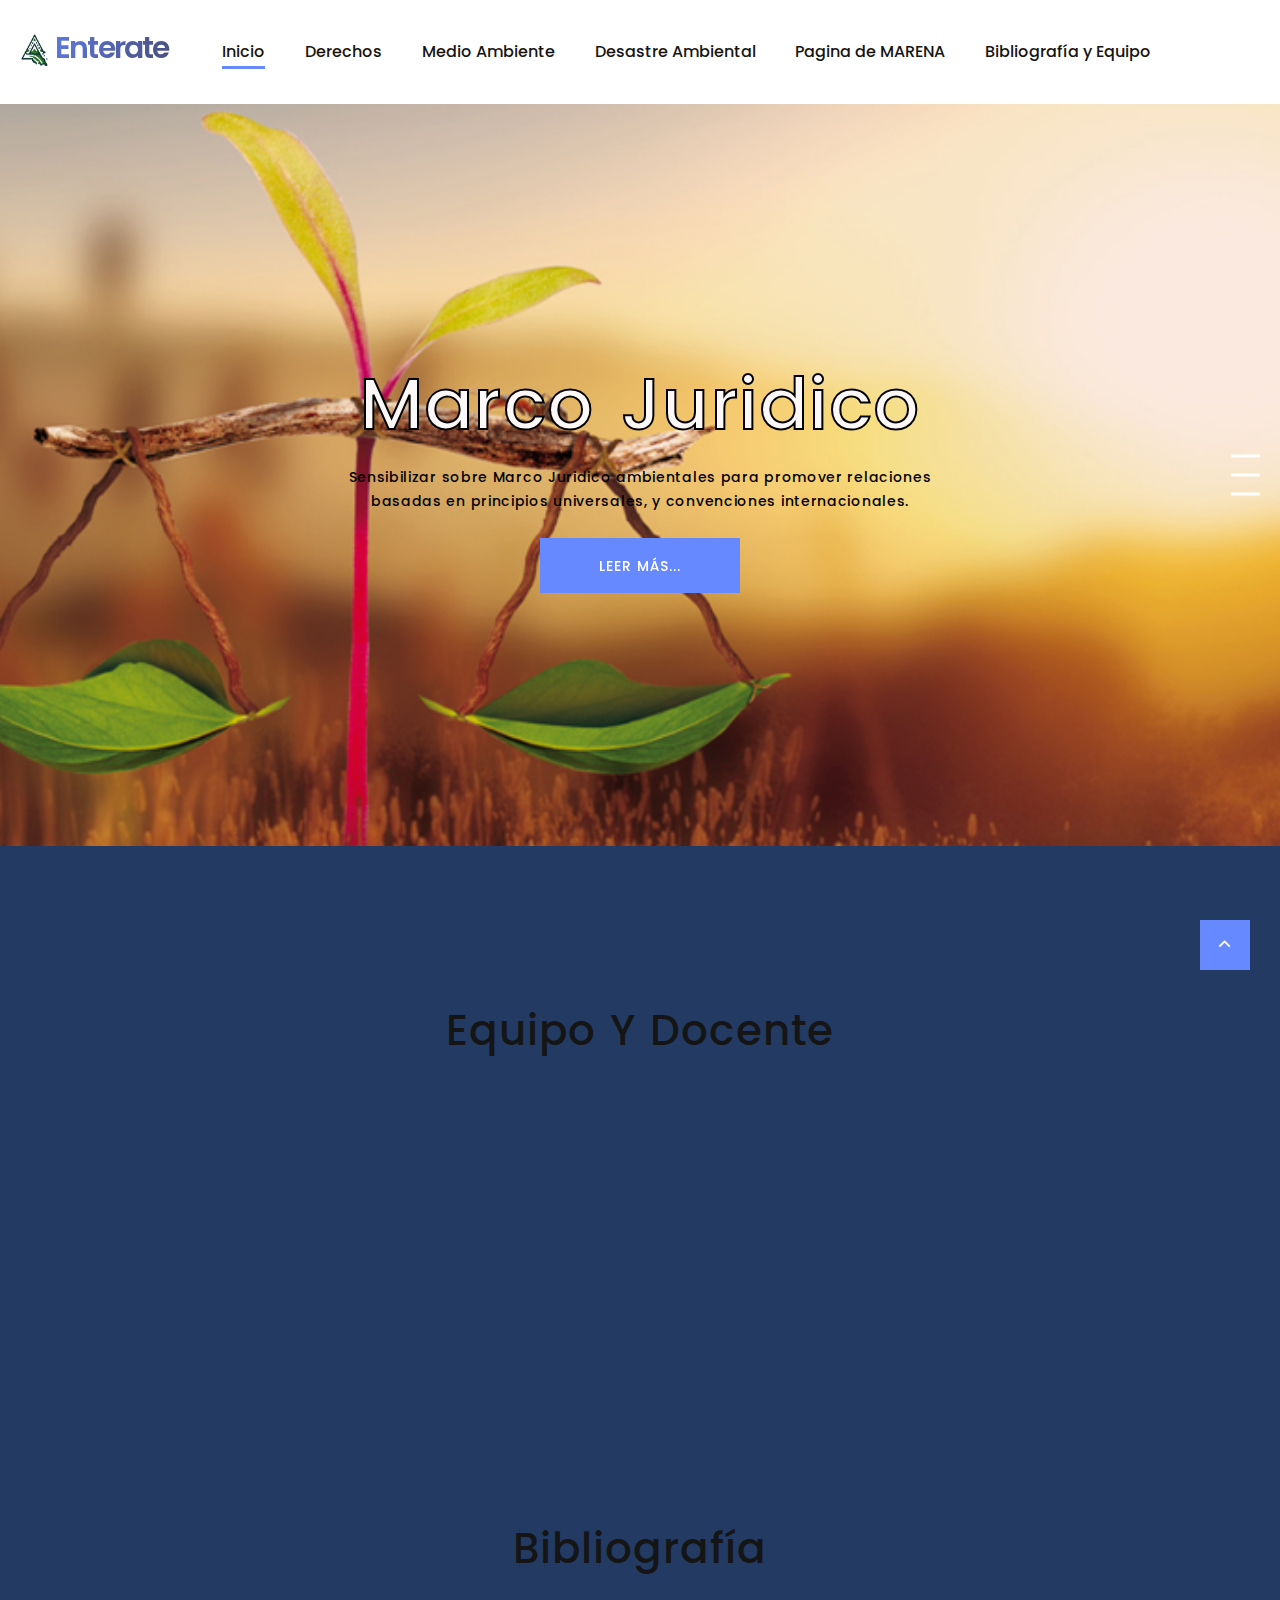
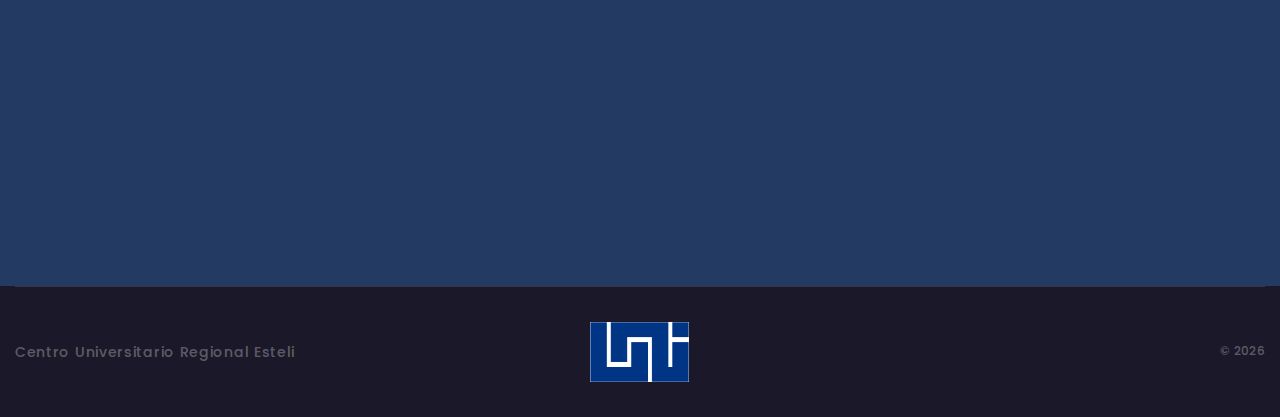
<file: index.html>
<!DOCTYPE html>
<html class="wide wow-animation" lang="en">

<head>
  <title>Home</title>
  <meta name="format-detection" content="telephone=no" />
  <meta name="viewport"
    content="width=device-width, height=device-height, initial-scale=1.0, maximum-scale=1.0, user-scalable=0" />
  <meta http-equiv="X-UA-Compatible" content="IE=edge" />
  <meta charset="utf-8" />
  <link rel="icon" href="images/chaman.png" type="image/x-icon" />
  <!-- Stylesheets-->
  <link rel="stylesheet" type="text/css"
    href="//fonts.googleapis.com/css?family=Poppins:400,500,600%7CTeko:300,400,500%7CMaven+Pro:500" />
  <link rel="stylesheet" href="css/bootstrap.css" />
  <link rel="stylesheet" href="css/fonts.css" />
  <link rel="stylesheet" href="css/style.css" />
  <style>
    .ie-panel {
      display: none;
      background: #212121;
      padding: 10px 0;
      box-shadow: 3px 3px 5px 0 rgba(0, 0, 0, 0.3);
      clear: both;
      text-align: center;
      position: relative;
      z-index: 1;
    }

    html.ie-10 .ie-panel,
    html.lt-ie-10 .ie-panel {
      display: block;
    }
  </style>
</head>

<body>
  <div class="ie-panel">
    <a href="http://windows.microsoft.com/en-US/internet-explorer/"><img src="images/ie8-panel/warning_bar_0000_us.jpg"
        height="42" width="820"
        alt="You are using an outdated browser. For a faster, safer browsing experience, upgrade for free today." /></a>
  </div>
  <div class="preloader">
    <div class="preloader-body">
      <div class="cssload-container">
        <span></span><span></span><span></span><span></span>
      </div>
    </div>
  </div>
  <div class="page">
    <div id="home">
      <!-- Page Header-->

      <header class="section page-header">
        <!-- RD Navbar-->
        <div class="rd-navbar-wrap">
          <nav class="rd-navbar rd-navbar-classic" data-layout="rd-navbar-fixed" data-sm-layout="rd-navbar-fixed"
            data-md-layout="rd-navbar-fixed" data-md-device-layout="rd-navbar-fixed" data-lg-layout="rd-navbar-static"
            data-lg-device-layout="rd-navbar-fixed" data-xl-layout="rd-navbar-static"
            data-xl-device-layout="rd-navbar-static" data-xxl-layout="rd-navbar-static"
            data-xxl-device-layout="rd-navbar-static" data-lg-stick-up-offset="46px" data-xl-stick-up-offset="46px"
            data-xxl-stick-up-offset="46px" data-lg-stick-up="true" data-xl-stick-up="true" data-xxl-stick-up="true">
            <div class="rd-navbar-main-outer">
              <div class="rd-navbar-main">
                <!-- RD Navbar Panel-->
                <div class="rd-navbar-panel">
                  <!-- RD Navbar Toggle-->
                  <button class="rd-navbar-toggle" data-rd-navbar-toggle=".rd-navbar-nav-wrap"><span></span></button>
                  <!-- RD Navbar Brand-->
                  <div class="rd-navbar-brand"><a class="brand text-img" href="index.html"
                      style="color: black; font-size: 30px; height: 60px;"><img
                        src="images/medioAmbiente/triangrulo.jpg" alt="" width="30" height="39"
                        style="width: 40px; height: 52px;" />Enterate</a></div>
                </div>
                <div class="rd-navbar-main-element">
                  <div class="rd-navbar-nav-wrap">
                    <!-- RD Navbar Share-->
                    <!-- <div class="rd-navbar-share fl-bigmug-line-share27" data-rd-navbar-toggle=".rd-navbar-share-list">
                        <ul class="list-inline rd-navbar-share-list">
                          <li class="rd-navbar-share-list-item"><a class="icon fa fa-facebook" href="#"></a></li>
                          <li class="rd-navbar-share-list-item"><a class="icon fa fa-twitter" href="#"></a></li>
                          <li class="rd-navbar-share-list-item"><a class="icon fa fa-google-plus" href="#"></a></li>
                          <li class="rd-navbar-share-list-item"><a class="icon fa fa-instagram" href="#"></a></li>
                        </ul>
                      </div> -->
                    <ul class="rd-navbar-nav">
                      <li class="rd-nav-item active">
                        <a class="rd-nav-link" href="index.html">Inicio</a>
                      </li>
                      <li class="rd-nav-item">
                        <a class="rd-nav-link" href="single-post-contexto.html">Derechos</a>
                      </li>
                      <li class="rd-nav-item">
                        <a class="rd-nav-link" href="single-post-timeline.html">Medio Ambiente</a>
                      </li>
                      <li class="rd-nav-item">
                        <a class="rd-nav-link" href="single-post-programagob.html">Desastre Ambiental</a>
                      </li>
                      <li class="rd-nav-item">
                        <a class="rd-nav-link" href="https://www.marena.gob.ni/" target="_blank">Pagina de MARENA</a>
                      </li>
                      <li class="rd-nav-item">
                        <a class="rd-nav-link" href="index.html#team">Bibliografía y Equipo</a>
                      </li>

                    </ul>
                  </div>
                </div>
              </div>
            </div>
          </nav>
        </div>
      </header>

      <!-- Swiper-->
      <section class="section swiper-container swiper-slider swiper-slider-classic" data-loop="true"
        data-autoplay="4859" data-simulate-touch="true" data-direction="vertical" data-nav="false">
        <div class="swiper-wrapper text-center">
          <div class="swiper-slide" data-slide-bg="images/Derechos/Derechos.jpg">
            <div class="swiper-slide-caption section-md">
              <div class="container">
                <h1 data-caption-animate="fadeInLeft" data-caption-delay="0" style="color: rgb(252, 248, 248); -webkit-text-stroke-width: 2px;
                -webkit-text-stroke-color: black;">
                  Marco Juridico
                </h1>
                <p class="text-width-large" data-caption-animate="fadeInRight" data-caption-delay="100"
                  style="color: rgb(0, 0, 0)">
                  Sensibilizar sobre Marco Juridico ambientales para promover relaciones basadas en principios
                  universales, y convenciones internacionales.
                </p>
                <a class="button button-primary button-ujarak" href="single-post-contexto.html"
                  data-caption-animate="fadeInUp" data-caption-delay="200">Leer más...</a>
              </div>
            </div>
          </div>
          <div class="swiper-slide" data-slide-bg="images/medioAmbiente/industrias.png">
            <div class="swiper-slide-caption section-md">
              <div class="container">
                <h1 data-caption-animate="fadeInLeft" data-caption-delay="0" style="color: black">
                  Impacto Ecologicos de las industrias Nicaraguenses
                </h1>
                <p class="text-width-large" data-caption-animate="fadeInRight" data-caption-delay="100"
                  style="color: black">
                  Impacto generado por algunas industrias al ambiente y la salud: Agroindustria, petroquímica,
                  industria de los alimentos, fertilizantes y pesticidas, pinturas, cemento, pinturas y esmaltes,
                  Transformadores y componentes eléctricos y electrónicos, Termoeléctrica, Hidroeléctricas.
                </p>
                <a class="button button-primary button-ujarak" href="single-post-programagob.html"
                  data-caption-delay="200">Leer más...</a>
              </div>
            </div>
          </div>
          <div class="swiper-slide" data-slide-bg="images/medioAmbiente/impacto-ambiental.jpg">
            <div class="swiper-slide-caption section-md">
              <div class="container">
                <h1 data-caption-animate="fadeInLeft" data-caption-delay="0" style="color: black">
                  Estudio Ambiental
                </h1>
                <p class="text-width-large" data-caption-animate="fadeInRight" data-caption-delay="100"
                  style="color: black">
                  En este apartado se dan las diferentes estapas para un estudi ambiental y las diferentes metodologias
                  que existen para realisarlo.
                </p>
                <a class="button button-primary button-ujarak" href="single-post-timeline.html"
                  data-caption-animate="fadeInUp" data-caption-delay="200">Ver mas...</a>
              </div>
            </div>
          </div>
        </div>
        <!-- Swiper Pagination-->
        <div class="swiper-pagination__module">
          <div class="swiper-pagination__fraction">
            <span class="swiper-pagination__fraction-index">00</span><span
              class="swiper-pagination__fraction-divider">/</span><span
              class="swiper-pagination__fraction-count">00</span>
          </div>
          <div class="swiper-pagination__divider"></div>
          <div class="swiper-pagination"></div>
        </div>
      </section>
    </div>

    <!-- Latest Projects-->
    <section class="section section-sm section-fluid text-center" id="projects"
      style="background-color: #233b63; color: white">
      <div class="container-fluid">



      </div>
    </section>


    <section class="section section-sm section-fluid"  style="background-color: #233b63; color: white">
      <div class="container-fluid">
        <h2>equipo y docente</h2>
        <div class="row row-sm row-30 justify-content-center">
          <div class="col-md-6 col-lg-5 col-xl-3 wow fadeInRight">
            <!-- Team Classic-->
            <article class="team-classic team-classic-lg">
              <a class="team-classic-figure" href="https://github.com/tlesbeses" target="_blank"><img
                  src="images/Kevin.jpg" alt="" width="420" height="424" /></a>
              <div class="team-classic-caption">
                <h4 class="team-classic-name">
                  <a href="https://github.com/tlesbeses" target="_blank">Kevin Cardoza</a>
                </h4>
                <p class="team-classic-status">
                  Programador-Recopilador de Información
                </p>
              </div>
            </article>
          </div>

          <div class="col-md-6 col-lg-5 col-xl-3 wow fadeInRight" data-wow-delay=".4s">
            <!-- Team Classic-->
            <article class="team-classic team-classic-lg">
              <a class="team-classic-figure" href="https://www.facebook.com/profile.php?id=100018204514213"
                target="_blank"><img src="images/Roxana.jpg" alt="" width="420" height="424" /></a>
              <div class="team-classic-caption">
                <h4 class="team-classic-name">
                  <a href="" target="_blank">MSc. Roxana Medrano</a>
                </h4>
                <p class="team-classic-status">
                  Tutora de proyecto
                </p>
              </div>
            </article>
          </div>
        </div>
      </div>
    </section>
    <section class="section section-sm section-fluid" id="team" style="background-color: #233b63; color: white">
      <div class="container-fluid">
        <h2>Bibliografía</h2>
        <div class="row row-sm row-30 justify-content-center" style="color: white;">
          <div class="col-md-6 col-lg-5 col-xl-3 wow fadeInRight">
            <!-- Team Classic-->
            <article class="team-classic team-classic-lg">
              <a class="team-classic-figure"
                href="https://www.scielo.org.mx/scielo.php?script=sci_arttext&pid=S1665-20372008000100003"
                target="_blank" style="color: white;">(MAPFRE, 2020). Scielo. Obtenido de
                https://www.scielo.org.mx/scielo.php?script=sci_arttext&pid=S1665-20372008000100003</a>


            </article>
          </div>
          <div class="col-md-6 col-lg-5 col-xl-3 wow fadeInRight" data-wow-delay=".1s">
            <!-- Team Classic-->
            <article class="team-classic team-classic-lg">
              <a class="team-classic-figure "
                href="http://www.pndh.gob.ni/documentos/Plan%20Nacional%20de%20Desarrollo%20Humano%202008-2012-Nicaragua.pdf"
                target="_blank" style="color: white;">Fases del estudio de impacto ambiental. Obtenido de
                https://www.mapfre.com/actualidad/sostenibilidad/impacto-ambiental/</a>

            </article>
          </div>
          <div class="col-md-6 col-lg-5 col-xl-3 wow fadeInRight" data-wow-delay=".2s">
            <!-- Team Classic-->
            <article class="team-classic team-classic-lg">
              <a class="team-classic-figure"
                href="https://www.ilo.org/wcmsp5/groups/public/---ed_emp/---emp_ent/---coop/documents/publication/wcms_515346.pdf"
                target="_blank" style="color: white;">(UTM, 2013). Obtenido de
                https://www.utm.mx/edi_anteriores/temas50/T50_2Notas1-MetodologiasparalaIdentificacion.pdf</a>
            </article>
          </div>
          <div class="col-md-6 col-lg-5 col-xl-3 wow fadeInRight" data-wow-delay=".2s">
            <!-- Team Classic-->
            <article class="team-classic team-classic-lg">
              <a class="team-classic-figure"
                href="https://www.ilo.org/wcmsp5/groups/public/---ed_emp/---emp_ent/---coop/documents/publication/wcms_515346.pdf"
                target="_blank" style="color: white;">(ley 509). Obtenido de
                https://www.poderjudicial.gob.ni/pjupload/spenal/pdf/2005_ley03.pdf</a>
            </article>

          </div>
          <div class="col-md-6 col-lg-5 col-xl-3 wow fadeInRight" data-wow-delay=".2s">
            <!-- Team Classic-->
            <article class="team-classic team-classic-lg">
              <a class="team-classic-figure"
                href="https://www.ilo.org/wcmsp5/groups/public/---ed_emp/---emp_ent/---coop/documents/publication/wcms_515346.pdf"
                target="_blank" style="color: white;">Tratados internacionales. Obtenido de
                https://cenida.una.edu.ni/relectronicos/RENP01C397t.pdf</a>
            </article>
          </div>
          <div class="col-md-6 col-lg-5 col-xl-3 wow fadeInRight" data-wow-delay=".2s">
            <!-- Team Classic-->
            <article class="team-classic team-classic-lg">
              <a class="team-classic-figure"
                href="https://www.ilo.org/wcmsp5/groups/public/---ed_emp/---emp_ent/---coop/documents/publication/wcms_515346.pdf"
                target="_blank" style="color: white;">RASMAR. Obtenido de
                https://www.ramsar.org/sites/default/files/fs_6_ramsar_convention_sp_0.pdf</a>
            </article>
          </div>
          <div class="col-md-6 col-lg-5 col-xl-3 wow fadeInRight" data-wow-delay=".2s">
            <!-- Team Classic-->
            <article class="team-classic team-classic-lg">
              <a class="team-classic-figure"
                href="https://www.ilo.org/wcmsp5/groups/public/---ed_emp/---emp_ent/---coop/documents/publication/wcms_515346.pdf"
                target="_blank" style="color: white;">(Portillo, 2023). Obtenido de
                https://www.ecologiaverde.com/problemas-ambientales-en-nicaragua-4512.html</a>
            </article>
          </div>
          <div class="col-md-6 col-lg-5 col-xl-3 wow fadeInRight" data-wow-delay=".2s">
            <!-- Team Classic-->
            <article class="team-classic team-classic-lg">
              <a class="team-classic-figure"
                href="http://legislacion.asamblea.gob.ni/normaweb.nsf/3133c0d121ea3897062568a1005e0f89/f9264c09bd98d79706257c7d005668fd?OpenDocument"
                target="_blank" style="color: white;">(René Núñez - Alba Palacios, 2014). Obtenido de
                http://legislacion.asamblea.gob.ni/normaweb.nsf/3133c0d121ea3897062568a1005e0f89/f9264c09bd98d79706257c7d005668fd?OpenDocument</a>
            </article>
          </div>
        </div>
      </div>
  </div>
  </section>
  <!-- Page Footer-->
  <footer class="section section-fluid footer-minimal context-dark">
    <div class="bg-gray-15">
      <div class="container-fluid">
        <div class="footer-minimal-bottom-panel text-sm-left">
          <div class="row row-10 align-items-md-center">
            <div class="col-sm-6 col-md-4 text-sm-right text-md-center">
              <img style="width: 99px; height: 60px" src="images/Logo_UNI.png" alt="" />
            </div>
            <div class="col-sm-6 col-md-4 order-sm-first">
              <!-- Rights-->

              <span>Centro Universitario Regional Esteli</span>

            </div>
            <div class="col-sm-6 col-md-4 text-md-right ">
              <p class="rights">
                <span>&copy;&nbsp;</span><span class="copyright-year"></span> <span></span>
              </p>
            </div>
          </div>
        </div>
      </div>
    </div>
  </footer>

  <div class="modal fade" id="modalCta" tabindex="-1" role="dialog" aria-hidden="true">
    <div class="modal-dialog" role="document">
      <div class="modal-content">
        <div class="modal-header">
          <h4>Contact Us</h4>
          <button class="close" type="button" data-dismiss="modal" aria-label="Close">
            <span aria-hidden="true">×</span>
          </button>
        </div>
        <div class="modal-body">
          <form class="rd-form rd-form-variant-2 rd-mailform" data-form-output="form-output-global"
            data-form-type="contact-modal" method="post" action="bat/rd-mailform.php">
            <div class="row row-14 gutters-14">
              <div class="col-12">
                <div class="form-wrap">
                  <input class="form-input" id="contact-modal-name" type="text" name="name"
                    data-constraints="@Required" />
                  <label class="form-label" for="contact-modal-name">Your Name</label>
                </div>
              </div>
              <div class="col-12">
                <div class="form-wrap">
                  <input class="form-input" id="contact-modal-email" type="email" name="email"
                    data-constraints="@Email @Required" />
                  <label class="form-label" for="contact-modal-email">E-mail</label>
                </div>
              </div>
              <div class="col-12">
                <div class="form-wrap">
                  <input class="form-input" id="contact-modal-phone" type="text" name="phone"
                    data-constraints="@Numeric" />
                  <label class="form-label" for="contact-modal-phone">Phone</label>
                </div>
              </div>
              <div class="col-12">
                <div class="form-wrap">
                  <label class="form-label" for="contact-modal-message">Message</label>
                  <textarea class="form-input textarea-lg" id="contact-modal-message" name="message"
                    data-constraints="@Required"></textarea>
                </div>
              </div>
            </div>
            <button class="button button-primary button-pipaluk" type="submit">
              Send Message
            </button>
          </form>
        </div>
      </div>
    </div>
  </div>
  </div>
  <!-- Global Mailform Output-->
  <div class="snackbars" id="form-output-global"></div>
  <!-- Javascript-->
  <script src="js/core.min.js"></script>
  <script src="js/script.js"></script>
  <!-- coded by Himic-->
</body>

</html>
</file>
<file: css/style.css>
@charset "UTF-8";/*
* Trunk version 2.0.0
*//*
*
* Contexts
*/a:focus,button:focus {	outline: none !important;}button::-moz-focus-inner {	border: 0;}*:focus {	outline: none;}blockquote {	padding: 0;	margin: 0;}input,button,select,textarea {	outline: none;}label {	margin-bottom: 0;}p {	margin: 0;}ul,ol {	list-style: none;	padding: 0;	margin: 0;}ul li,ol li {	display: block;}dl {	margin: 0;}dt,dd {	line-height: inherit;}dt {	font-weight: inherit;}dd {	margin-bottom: 0;}cite {	font-style: normal;}form {	margin-bottom: 0;}blockquote {	padding-left: 0;	border-left: 0;}address {	margin-top: 0;	margin-bottom: 0;}figure {	margin-bottom: 0;}html p a:hover {	text-decoration: none;}/*
*
* Typography
*/body {	font-family: "Poppins", -apple-system, BlinkMacSystemFont, "Segoe UI", Roboto, "Helvetica Neue", Arial, sans-serif;	font-size: 14px;	line-height: 1.71429;	font-weight: 500;	letter-spacing: .05em;	color: #151515;	background-color: #ffffff;	-webkit-text-size-adjust: none;	-webkit-font-smoothing: subpixel-antialiased;}h1, h2, h3, h4, h5, h6, [class*='heading-'] {	margin-top: 0;	margin-bottom: 0;	font-weight: 500;	font-family: "Poppins", -apple-system, BlinkMacSystemFont, "Segoe UI", Roboto, "Helvetica Neue", Arial, sans-serif;	color: #151515;	text-transform: capitalize;	letter-spacing: .024em;	word-spacing: .05em;}h1 a, h2 a, h3 a, h4 a, h5 a, h6 a, [class*='heading-'] a {	color: inherit;}h1 a:hover, h2 a:hover, h3 a:hover, h4 a:hover, h5 a:hover, h6 a:hover, [class*='heading-'] a:hover {	color: #6689ff;}h1,.heading-1 {	word-spacing: .08em;	font-size: 42px;	line-height: 1.30556;}@media (min-width: 992px) {	h1,	.heading-1 {		font-size: 72px;	}}h2,.heading-2 {	font-size: 36px;	line-height: 1.66667;}@media (min-width: 992px) {	h2,	.heading-2 {		font-size: 42px;	}}h3,.heading-3 {	font-size: 32px;	line-height: 1.3125;}h4,.heading-4 {	font-size: 21px;	line-height: 1.71429;}h5,.heading-5 {	font-size: 18px;	line-height: 1.71429;}h6,.heading-6 {	font-size: 16px;	line-height: 1.125;	text-transform: uppercase;}small,.small {	display: block;	font-size: 12px;	line-height: 1.5;}mark,.mark {	padding: 2px 4px;	color: #ffffff;	background: #151515;}.big {	font-size: 18px;	line-height: 1.55556;}.lead {	font-size: 24px;	line-height: 34px;	font-weight: 300;}code {	padding: 10px 5px;	border-radius: 0.2rem;	font-size: 90%;	color: #111111;	background: #f2f2f2;}p [data-toggle='tooltip'] {	color: #b7b7b7;}p [style*='max-width'] {	display: inline-block;}/*
*
* Brand
*/.brand {	display: inline-block;}.brand .brand-logo-light {	display: none;}.brand .brand-logo-dark {	display: block;}/*
*
* Links
*/a {	transition: all 0.3s ease-in-out;}a, a:focus, a:active, a:hover {	text-decoration: none;}a, a:focus, a:active {	color: #6689ff;}a:hover {	color: #1a4eff;}a[href*='tel'], a[href*='mailto'] {	white-space: nowrap;}.link-hover {	color: #1a4eff;}.link-press {	color: #1a4eff;}.privacy-link {	display: inline-block;}* + .privacy-link {	margin-top: 40px;}.link-classic {	display: inline-block;	font-size: 18px;	line-height: 1.334;	letter-spacing: .1em;	text-transform: uppercase;	font-family: "Poppins", -apple-system, BlinkMacSystemFont, "Segoe UI", Roboto, "Helvetica Neue", Arial, sans-serif;}.link-classic, .link-classic:focus, .link-classic:active {	color: rgba(21, 21, 21, 0.4);}.link-classic:hover {	color: #151515;}.link-classic span {	display: inline-flex;	vertical-align: middle;	align-items: center;	justify-content: space-between;	margin: 0 0 3px 10px;	line-height: 24px;	width: 25px;	opacity: .13;	transition: all .3s ease;}.link-classic span::before, .link-classic span::after {	display: inline-block;	vertical-align: middle;	content: '';	transition: inherit;}.link-classic span::before {	height: 2px;	flex-grow: 1;	background-color: #151515;}.link-classic span::after {	width: 0;	height: 0;	margin-left: 3px;	border-style: solid;	border-width: 3px 0 3px 6px;	border-color: transparent transparent transparent #151515;}.link-classic:hover span {	width: 40px;	opacity: 1;}* + .link-classic {	margin-top: 30px;}@media (min-width: 768px) {	* + .link-classic {		margin-top: 40px;	}}@media (min-width: 992px) {	.container + .link-classic {		margin-top: 56px;	}}.gallery-title,.link-instafeed-3 {	display: inline-block;	min-width: 210px;	padding: 4px 40px 10px;	font-weight: 400;	letter-spacing: .05em;	background: #ffffff;}.gallery-title a, .gallery-title a:focus, .gallery-title a:active,.link-instafeed-3 a,.link-instafeed-3 a:focus,.link-instafeed-3 a:active {	color: #6689ff;}.gallery-title a:hover,.link-instafeed-3 a:hover {	color: #6689ff;}/*
*
* Blocks
*/.block-center, .block-sm, .block-lg {	margin-left: auto;	margin-right: auto;}.block-sm {	max-width: 560px;}.block-lg {	max-width: 768px;}.block-center {	padding: 10px;}.block-center:hover .block-center-header {	background-color: #6689ff;}.block-center-title {	background-color: #ffffff;}@media (max-width: 1599px) {	.block-center {		padding: 20px;	}	.block-center:hover .block-center-header {		background-color: #ffffff;	}	.block-center-header {		background-color: #6689ff;	}}/*
*
* Boxes
*/.box-icon-creative {	text-align: left;	max-width: 270px;	margin-left: auto;	margin-right: auto;}.box-icon-creative-2 .box-icon-creative-icon {	color: #6689ff;}.box-icon-creative-2 .box-icon-creative-title a:hover {	color: #6689ff;}.box-icon-creative-count {	position: relative;	left: 0;	font-size: 80px;	line-height: 0.675;	font-weight: 300;	letter-spacing: .025em;	color: #f2f2f2;	font-family: "Poppins", -apple-system, BlinkMacSystemFont, "Segoe UI", Roboto, "Helvetica Neue", Arial, sans-serif;	transition: all .2s ease;}.box-icon-creative-header > * {	display: inline-block;	vertical-align: bottom;}.box-icon-creative-icon {	position: relative;	text-align: center;	width: 64px;	height: 64px;	font-size: 36px;	line-height: 64px;	color: #6689ff;}.box-icon-creative-icon::after {	position: absolute;	content: '';	top: 0;	right: 0;	bottom: 0;	left: 0;	border: 2px solid #151515;	transition: all .3s ease;}.box-icon-creative-decor {	position: relative;	height: 43px;	width: 54px;	margin: 0 5px;	border-top: 2px solid #151515;	transition: all .2s ease;}.box-icon-creative-decor::before {	position: absolute;	content: '';	top: 0;	right: 0;	height: 50%;	width: 2px;	background: #151515;	transition: all .2s ease;}.box-icon-creative-title {	font-weight: 400;}.box-icon-creative-title a, .box-icon-creative-title a:focus, .box-icon-creative-title a:active {	color: inherit;}.box-icon-creative-title a:hover {	color: #6689ff;}.box-icon-creative-text {	letter-spacing: .025em;	color: #9b9b9b;}@media (min-width: 992px) {	.desktop .box-icon-creative:hover .box-icon-creative-icon::after {		border-color: #6689ff;		transform: rotate(32deg);	}	.desktop .box-icon-creative:hover .box-icon-creative-decor {		border-color: #6689ff;	}	.desktop .box-icon-creative:hover .box-icon-creative-decor:before {		height: 100%;		background: #6689ff;	}	.desktop .box-icon-creative:hover .box-icon-creative-count {		left: 4px;		color: #6689ff;	}	.desktop .box-icon-creative-2:hover .box-icon-creative-icon::after {		border-color: #6689ff;	}	.desktop .box-icon-creative-2:hover .box-icon-creative-decor {		border-color: #6689ff;	}	.desktop .box-icon-creative-2:hover .box-icon-creative-decor:before {		background: #6689ff;	}	.desktop .box-icon-creative-2:hover .box-icon-creative-count {		color: #6689ff;	}}* + .box-icon-creative-title {	margin-top: 16px;}* + .box-icon-creative-text {	margin-top: 10px;}@media (min-width: 1200px) {	.box-icon-creative-text {		max-width: 94%;	}}.box-icon-modern {	text-align: center;	max-width: 370px;	min-height: 100%;	margin-left: auto;	margin-right: auto;	padding: 66px 15px 50px;	background: #ffffff;	box-shadow: 0 0 13px -4px rgba(0, 0, 0, 0.17);	transition: all .3s ease;}.box-icon-modern-2 {	padding-top: 42px;	padding-bottom: 35px;}.box-icon-modern-2 .box-icon-modern-decor {	margin-top: 18px;	margin-bottom: 15px;}.box-icon-modern-2 .box-icon-modern-text {	letter-spacing: .025em;}.box-icon-modern-2 * + .box-icon-modern-title {	margin-top: 18px;}.box-icon-modern-3 {	padding-top: 46px;	padding-bottom: 30px;}.box-icon-modern-3 .box-icon-modern-decor {	margin-top: 18px;	margin-bottom: 15px;}.box-icon-modern-3 .box-icon-modern-text {	letter-spacing: .025em;}.box-icon-modern-3 * + .box-icon-modern-title {	margin-top: 28px;}.box-icon-modern-custom {	display: flex;	justify-content: center;	align-items: center;	min-height: 100%;	padding-top: 36px;	padding-bottom: 38px;}.box-icon-modern-icon {	position: relative;	font-size: 47px;	line-height: 1;	color: inherit;	z-index: 1;}.box-icon-modern-icon::after {	position: absolute;	content: '';	left: 50%;	bottom: 9px;	width: 0;	height: 0;	border-style: solid;	border-width: 0 34.5px 60px 34.5px;	border-color: transparent transparent #eaeaea transparent;	transform: translate3d(-50%, 0, 0) rotate(15deg);	transform-origin: 50% 80%;	transition: all .3s ease;	z-index: -1;}.box-icon-modern-title a, .box-icon-modern-title a:focus, .box-icon-modern-title a:active {	color: inherit;}.box-icon-modern-title a:hover {	color: #6689ff;}.box-icon-modern-big-title {	line-height: 1.04;}.box-icon-modern-decor {	position: relative;	max-width: 126px;	width: 100px;	height: 2px;	margin: 20px auto 22px;}.box-icon-modern-decor::before {	position: absolute;	content: '';	height: 100%;	left: 15px;	right: 15px;	background: #d7d7d7;	transition: all .3s ease;}.box-icon-modern-decor::after {	position: absolute;	content: '';	height: 100%;	left: 50%;	right: 50%;	background: #a3b8ff;	transition: all .3s ease;}.box-icon-modern-text {	max-width: 320px;	margin-left: auto;	margin-right: auto;}* + .box-icon-modern-title {	margin-top: 16px;}.box-icon-modern-decor + .button {	margin-top: 8px;}.box-icon-modern-decor + .box-icon-modern-text {	margin-top: 0;}@media (min-width: 992px) {	.desktop .box-icon-modern:hover {		box-shadow: 0 0 10px 0 rgba(0, 0, 0, 0.17);	}	.desktop .box-icon-modern:hover .box-icon-modern-icon:after {		transform: translate3d(-50%, 0, 0) rotate(0deg);	}	.desktop .box-icon-modern:hover .box-icon-modern-title {		letter-spacing: .1em;	}	.desktop .box-icon-modern:hover .box-icon-modern-decor::before {		left: 50%;		right: 50%;		transition-duration: .2s;	}	.desktop .box-icon-modern:hover .box-icon-modern-decor::after {		left: 0;		right: 0;	}}@media (min-width: 1200px) {	.box-icon-modern-3 {		padding: 66px 30px 50px;	}}.ie-edge .box-icon-modern-custom,.ie-10 .box-icon-modern-custom,.ie-11 .box-icon-modern-custom {	height: 100%;}.box-icon-classic {	position: relative;	display: flex;	flex-direction: row;	align-items: center;	justify-content: center;	padding: 30px 18px;	min-height: 100%;	background: #ffffff;	transition: all .2s ease;	z-index: 1;}.box-icon-classic::before {	position: absolute;	content: '';	top: 0;	right: 0;	bottom: 0;	left: 0;	border: 8px solid #f4f4f4;	transition: all .2s ease;	z-index: -1;}.box-icon-classic-2 .box-icon-classic-icon {	color: #6689ff;}.box-icon-classic-3::before {	top: 8px;	right: 8px;	bottom: 8px;	left: 8px;	border: 1px solid #e1e1e1;}.box-icon-classic-3 .box-icon-classic-icon {	color: #151515;}.box-icon-classic-icon {	font-size: 36px;	line-height: 1;	color: #6689ff;	transition: all .2s ease-in-out;}.box-icon-classic-title {	font-weight: 400;}.box-icon-classic-title a, .box-icon-classic-title a:focus, .box-icon-classic-title a:active {	color: inherit;}.box-icon-classic-title a:hover {	color: #6689ff;}.box-icon-classic-text {	color: #9b9b9b;}@media (min-width: 992px) {	.desktop .box-icon-classic:hover {		transition-delay: .1s;		box-shadow: 0 0 10px 0 rgba(0, 0, 0, 0.17);	}	.desktop .box-icon-classic:hover::before {		border-width: 0;	}	.desktop .box-icon-classic-3:hover {		transition-delay: 0s;	}	.desktop .box-icon-classic-3:hover::before {		border-width: 1px;		top: 15px;		right: 15px;		bottom: 15px;		left: 15px;	}	.desktop .box-icon-classic-3:hover .box-icon-classic-icon {		color: #6689ff;	}}* + .box-icon-classic-text {	margin-top: 10px;}@media (min-width: 768px) {	.box-icon-classic {		padding-top: 54px;		padding-bottom: 54px;	}}.ie-edge .box-icon-classic,.ie-10 .box-icon-classic,.ie-11 .box-icon-classic {	height: 100%;}.box-icon-leah {	position: relative;	text-align: left;	padding: 20px 20px 30px;	min-height: 100%;	background: #efefef;	transition: all .3s ease-in-out;}.box-icon-leah-2 {	background: #ffffff;}.box-icon-leah-2 .box-icon-leah-count {	color: #9b9b9b;}.box-icon-leah-2 .box-icon-leah-count::after {	background: #efefef;}.box-icon-leah-icon {	font-size: 42px;	line-height: 1;	color: #6689ff;}.box-icon-leah-title {	font-weight: 400;}.box-icon-leah-count {	position: absolute;	text-align: center;	top: 0;	right: 0;	padding: 6px 3px 0 7px;	min-width: 45px;	font-size: 36px;	line-height: 1;	font-weight: 400;	letter-spacing: .05em;	font-family: "Poppins", -apple-system, BlinkMacSystemFont, "Segoe UI", Roboto, "Helvetica Neue", Arial, sans-serif;	text-transform: uppercase;	color: #6689ff;	transition: inherit;	z-index: 1;}.box-icon-leah-count::before {	display: inline-block;	transition: transform .3s ease;}.box-icon-leah-count::after {	position: absolute;	content: '';	top: -10px;	right: -10px;	bottom: 0;	left: 0;	background: #ffffff;	pointer-events: none;	z-index: -1;}.box-icon-leah-text {	color: #9b9b9b;}* + .box-icon-leah-title {	margin-top: 16px;}* + .box-icon-leah-text {	margin-top: 10px;}@media (min-width: 992px) {	.desktop .box-icon-leah:hover {		box-shadow: 0 0 12px 0 rgba(0, 0, 0, 0.1);	}	.desktop .box-icon-leah:hover .box-icon-leah-count::before {		transform: translate3d(0, -10px, 0);	}	.desktop .box-icon-leah-2:hover .box-icon-leah-count {		color: #6689ff;	}}@media (min-width: 1200px) {	.box-icon-leah {		padding-left: 30px;		padding-right: 30px;	}}.box-comment {	text-align: left;	padding-bottom: 45px;	border-bottom: 1px solid #dddddd;}.box-comment .box-comment-time,.box-comment .box-rating {	margin-top: 4px;}.box-comment > .box-comment {	margin-top: 30px;	padding-top: 45px;	padding-bottom: 0;	border-bottom: none;	border-top: 1px solid #dddddd;}.box-comment + .box-comment {	margin-top: 45px;}.box-comment-figure {	display: inline-block;}.box-comment-figure img {	max-width: 119px;}.box-comment-author {	font-size: 18px;	font-weight: 500;}.box-comment-author a, .box-comment-author a:focus, .box-comment-author a:active {	color: inherit;}.box-comment-author a:hover {	color: #6689ff;}.box-comment-reply {	position: relative;	top: 2px;	font-size: 16px;	font-weight: 500;	letter-spacing: .1em;	text-transform: uppercase;	font-family: "Poppins", -apple-system, BlinkMacSystemFont, "Segoe UI", Roboto, "Helvetica Neue", Arial, sans-serif;}.box-comment-reply::before {	content: '|';	color: #dddddd;	padding-right: 13px;}.box-comment-reply a, .box-comment-reply a:focus, .box-comment-reply a:active {	color: #6689ff;}.box-comment-reply a:hover {	color: #6689ff;}.box-comment-time {	font-size: 16px;	line-height: 1;	font-weight: 500;	letter-spacing: .1em;	text-transform: uppercase;	font-family: "Poppins", -apple-system, BlinkMacSystemFont, "Segoe UI", Roboto, "Helvetica Neue", Arial, sans-serif;	color: #9b9b9b;}@media (min-width: 768px) {	.box-comment > .box-comment {		margin-left: 145px;	}}* + .box-comment {	margin-top: 30px;}.box-comment + h5 {	margin-top: 46px;}.box-contacts {	text-align: center;	display: flex;	align-items: center;	justify-content: center;	min-height: 310px;	box-shadow: 0 0 10px 0 rgba(0, 0, 0, 0.17);	transition: all .3s ease;}.box-contacts-body {	max-width: 250px;}.box-contacts-icon {	font-size: 60px;	line-height: 1;	color: #6689ff;}.box-contacts-decor {	margin: 30px auto;	height: 2px;	max-width: 100px;	background: #6689ff;	transition: all .3s ease-in-out;}.box-contacts-link {	font-size: 18px;	line-height: 1.67;	letter-spacing: .025em;}.box-contacts-link a, .box-contacts-link a:focus, .box-contacts-link a:active {	color: inherit;}.box-contacts-link a:hover {	color: #6689ff;}@media (min-width: 992px) {	.desktop .box-contacts {		box-shadow: none;		border: 1px solid #e1e1e1;	}	.desktop .box-contacts-decor {		margin-top: 17px;		margin-bottom: 17px;		width: 0;	}	.desktop .box-contacts:hover {		border-color: transparent;		box-shadow: 0 0 10px 0 rgba(0, 0, 0, 0.17);	}	.desktop .box-contacts:hover .box-contacts-decor {		margin-top: 30px;		margin-bottom: 30px;		width: 100%;		transition: margin .3s ease, width .4s ease-in-out;	}}.box-contacts-icon + .box-contacts-link {	margin-top: 40px;}* + .box-contacts-link {	margin-top: 0;}.ie-edge .box-contacts,.ie-10 .box-contacts,.ie-11 .box-contacts {	height: 310px;}.box-pricing {	position: relative;	overflow: hidden;	max-width: 370px;	margin-left: auto;	margin-right: auto;	padding: 70px 15px 0;	border-radius: 8px;	box-shadow: 0 0 10px 0 rgba(0, 0, 0, 0.17);}.box-pricing .button {	border-bottom-right-radius: 8px;	border-bottom-left-radius: 8px;}.box-pricing-black {	color: #ffffff;	background: #1b1929;}.box-pricing-black .box-pricing-time,.box-pricing-black .box-pricing-price,.box-pricing-black .box-pricing-title {	color: inherit;}.box-pricing-black .divider {	background: rgba(225, 225, 225, 0.2);}.box-pricing-black .box-pricing-list > li {	color: #5d6264;}.box-pricing-black .box-pricing-list > li::before {	color: #5d6264;}.box-pricing-black .box-pricing-list > li.active {	color: inherit;}.box-pricing-black .box-pricing-list > li.active::before {	color: #6689ff;}.box-pricing-black .button-gray-4, .box-pricing-black .button-gray-4:focus {	color: #ffffff;	background-color: #494c51;	border-color: #494c51;}.box-pricing-divider {	position: relative;	padding: 35px 0;}.box-pricing-divider > span {	display: inline-block;	position: absolute;	top: 60%;	left: 50%;	font-size: 55px;	line-height: 1;	font-weight: 500;	letter-spacing: .05em;	text-transform: uppercase;	font-family: "Poppins", -apple-system, BlinkMacSystemFont, "Segoe UI", Roboto, "Helvetica Neue", Arial, sans-serif;	color: rgba(255, 255, 255, 0.05);	transform: translate3d(-50%, -50%, 0);	will-change: transform;	white-space: nowrap;}.box-pricing-popular .box-pricing-badge {	display: inline-block;}.box-pricing-body {	max-width: 260px;	margin-left: auto;	margin-right: auto;}.box-pricing-title {	letter-spacing: .1em;	text-transform: uppercase;}.box-pricing-time {	font-size: 14px;	line-height: 1;	font-weight: 500;	letter-spacing: .2em;	text-transform: uppercase;	font-family: "Poppins", -apple-system, BlinkMacSystemFont, "Segoe UI", Roboto, "Helvetica Neue", Arial, sans-serif;}.box-pricing-button {	margin-top: 40px;	margin-left: -15px;	margin-right: -15px;}.box-pricing-list {	text-align: left;}.box-pricing-list > li {	text-indent: -25px;	padding-left: 25px;	color: #9b9b9b;}.box-pricing-list > li::before {	position: relative;	display: inline-block;	content: '\f00c';	left: 0;	top: 0;	width: 25px;	font-size: 14px;	line-height: 1;	text-indent: 0;	font-family: "FontAwesome";	color: #9b9b9b;}.box-pricing-list > li.active {	color: #151515;}.box-pricing-list > li.active::before {	color: #6689ff;}.box-pricing-list > li + li {	margin-top: 14px;}.box-pricing-badge {	position: absolute;	top: 15px;	right: 15px;	display: none;	padding: 8px 13px;	font-size: 14px;	line-height: 1;	font-weight: 600;	letter-spacing: .075em;	text-transform: uppercase;	font-family: "Poppins", -apple-system, BlinkMacSystemFont, "Segoe UI", Roboto, "Helvetica Neue", Arial, sans-serif;	color: #ffffff;	background: #6689ff;	border-radius: 4px;}* + .box-pricing-price {	margin-top: 4px;}* + .box-pricing-time {	margin-top: 6px;}* + .box-pricing-list {	margin-top: 30px;}.divider + .box-pricing-list {	margin-top: 0;}.box-pricing-divider + .box-pricing-list {	margin-top: 0;}@media (min-width: 576px) {	.box-pricing-divider > span {		font-size: 60px;		color: rgba(255, 255, 255, 0.03);	}}@media (min-width: 992px) {	.box-pricing-divider > span {		font-size: 68px;	}}.box-sportlight {	position: relative;	text-align: left;}.box-sportlight-sm .box-sportlight-arrow {	width: 50px;	margin-left: 15px;}.box-sportlight-figure {	display: block;	overflow: hidden;}.box-sportlight-figure img {	width: 100%;	transition: all .3s ease;}.box-sportlight-caption {	display: flex;	align-items: center;	justify-content: space-between;	padding: 10px 15px;	border-width: 0 1px 1px 1px;	border-style: solid;	border-color: #e1e1e1;	background: #ffffff;	transition: all .3s ease-in-out;}.box-sportlight-title {	margin-top: 4px;	font-weight: 400;	letter-spacing: .025em;}.box-sportlight-arrow {	display: flex;	align-items: center;	justify-content: flex-end;	flex-shrink: 0;	width: 88px;	margin-left: 20px;	font-size: 0;	line-height: 0;	transition: all .25s ease;}.box-sportlight-arrow::before, .box-sportlight-arrow::after {	display: inline-block;	vertical-align: middle;	content: '';	transition: all .3s ease-in-out;}.box-sportlight-arrow::before {	height: 2px;	width: 21px;	margin-right: 4px;	background-color: rgba(21, 21, 21, 0.21);}.box-sportlight-arrow::after {	width: 0;	height: 0;	border-style: solid;	border-width: 5px 0 5px 8px;	border-color: transparent transparent transparent rgba(21, 21, 21, 0.21);}.box-sportlight-badge {	position: absolute;	overflow: hidden;	padding: 6px 10px 3px 18px;	top: 30px;	right: 0;	font-size: 27px;	line-height: 1;	font-weight: 400;	letter-spacing: .025em;	font-family: "Poppins", -apple-system, BlinkMacSystemFont, "Segoe UI", Roboto, "Helvetica Neue", Arial, sans-serif;	text-transform: uppercase;	color: #ffffff;	z-index: 1;}.box-sportlight-badge::before {	position: absolute;	content: '';	top: 0;	right: 0;	bottom: 0;	left: 0;	transform: skew(-10deg);	transform-origin: 50% 100%;	z-index: -1;}.box-sportlight-sale::before {	background: #ff5e5e;}.box-sportlight-new::before {	background: #82a3ff;}@media (min-width: 992px) {	.desktop .box-sportlight-figure img {		transform: scale(1.025);		will-change: transform;	}	.desktop .box-sportlight:hover .box-sportlight-figure img {		transform: none;	}	.desktop .box-sportlight:hover .box-sportlight-caption {		background: #6689ff;		border-color: #6689ff;	}	.desktop .box-sportlight:hover .box-sportlight-title {		color: #ffffff;		letter-spacing: .1em;	}	.desktop .box-sportlight:hover .box-sportlight-title a, .desktop .box-sportlight:hover .box-sportlight-title a:focus, .desktop .box-sportlight:hover .box-sportlight-title a:active {		color: inherit;	}	.desktop .box-sportlight:hover .box-sportlight-title a:hover {		color: rgba(255, 255, 255, 0.8);	}	.desktop .box-sportlight:hover .box-sportlight-arrow::before {		width: 100%;		background-color: #ffffff;	}	.desktop .box-sportlight:hover .box-sportlight-arrow::after {		border-left-color: #ffffff;	}}@media (min-width: 768px) {	.box-sportlight-caption {		padding-left: 20px;		padding-right: 20px;	}}@media (min-width: 992px) {	.box-sportlight-caption {		padding: 15px 20px 15px 30px;	}}@media (min-width: 1200px) {	.box-sportlight-caption {		padding: 25px 22px 25px 38px;	}	.box-sportlight-title {		margin-top: 5px;		font-size: 21px;		line-height: 1.71429;		letter-spacing: .025em;	}}.box-icon-ruby {	position: relative;	display: flex;	flex-direction: row;	align-items: center;	justify-content: center;	padding: 30px 16px;	min-height: 100%;	border: 1px solid #d7d7d7;	transition: all .2s ease;	z-index: 1;}.box-icon-ruby::before, .box-icon-ruby::after {	position: absolute;	content: '';}.box-icon-ruby::before {	top: 6px;	right: 6px;	bottom: 6px;	left: 6px;	border: 1px solid #d7d7d7;	transition: all .3s ease-in-out;	z-index: -1;}.box-icon-ruby::after {	top: 14px;	right: 14px;	bottom: 14px;	left: 14px;	background: #6689ff;	visibility: hidden;	opacity: 0;	transition: all .3s ease;	z-index: -2;}.box-icon-ruby-icon {	font-size: 42px;	line-height: 1;	color: #7796ff;}.box-icon-ruby-title {	font-weight: 400;}.box-icon-ruby-title a {	transition-duration: .2s;}.box-icon-ruby-title a, .box-icon-ruby-title a:focus, .box-icon-ruby-title a:active {	color: inherit;}.box-icon-ruby-title a:hover {	color: rgba(255, 255, 255, 0.8);}.box-icon-ruby-text {	color: #9b9b9b;	letter-spacing: .075em;}.box-icon-ruby-text,.box-icon-ruby-icon {	transition: all .2s ease-in-out;}@media (min-width: 992px) {	.desktop .box-icon-ruby:hover {		border-color: #6689ff;	}	.desktop .box-icon-ruby:hover::before {		border-color: rgba(255, 255, 255, 0.4);	}	.desktop .box-icon-ruby:hover::after {		top: 0;		right: 0;		bottom: 0;		left: 0;		opacity: 1;		visibility: visible;	}	.desktop .box-icon-ruby:hover .box-icon-ruby-text,	.desktop .box-icon-ruby:hover .box-icon-ruby-icon,	.desktop .box-icon-ruby:hover .box-icon-ruby-title {		color: #ffffff;	}}* + .box-icon-ruby-text {	margin-top: 2px;}@media (min-width: 768px) {	.box-icon-ruby {		padding-top: 46px;		padding-bottom: 46px;	}}.ie-edge .box-icon-ruby,.ie-10 .box-icon-ruby,.ie-11 .box-icon-ruby {	height: 100%;}.box-info {	text-align: left;	min-height: 100%;	padding: 20px;	border: 2px solid #111111;}.box-info-text {	letter-spacing: .025em;}* + .box-info-text {	margin-top: 12px;}* + .box-info-list {	margin-top: 32px;}.box-info-list + .button {	margin-top: 35px;}@media (min-width: 768px) {	.box-info {		padding: 42px 24px 32px 20px;	}}.box-project {	display: flex;	align-items: center;	max-width: 270px;	margin-left: auto;	margin-right: auto;	min-height: 100%;	text-align: center;	padding: 30px 15px;	border: 2px solid #252525;}.box-project-title {	line-height: 1.042;}.box-project-title > span {	color: #6689ff;}.box-project-text {	letter-spacing: .025em;}* + .box-project-text {	margin-top: 10px;}.box-project-text + .button {	margin-top: 24px;}@media (min-width: 768px) {	.box-project {		text-align: left;	}}@media (min-width: 992px) {	.box-project-title {		font-size: 40px;		line-height: 0.88;	}}@media (min-width: 1200px) {	.box-project {		padding-left: 40px;	}	.box-project-title {		font-size: 32px;		line-height: 1.3125;	}}/*
* Element groups
*/html .group {	margin-bottom: -20px;	margin-left: -15px;}html .group:empty {	margin-bottom: 0;	margin-left: 0;}html .group > * {	display: inline-block;	margin-top: 0;	margin-bottom: 20px;	margin-left: 15px;}html .group-xs {	margin-bottom: -11px;	margin-left: -9px;}html .group-xs:empty {	margin-bottom: 0;	margin-left: 0;}html .group-xs > * {	display: inline-block;	margin-top: 0;	margin-bottom: 11px;	margin-left: 9px;}html .group-sm {	margin-bottom: -12px;	margin-left: -12px;}html .group-sm:empty {	margin-bottom: 0;	margin-left: 0;}html .group-sm > * {	display: inline-block;	margin-top: 0;	margin-bottom: 12px;	margin-left: 12px;}html .group-md {	margin-bottom: -17px;	margin-left: -17px;}html .group-md:empty {	margin-bottom: 0;	margin-left: 0;}html .group-md > * {	display: inline-block;	margin-top: 0;	margin-bottom: 17px;	margin-left: 17px;}html .group-xmd {	margin-bottom: -22px;	margin-left: -22px;}html .group-xmd:empty {	margin-bottom: 0;	margin-left: 0;}html .group-xmd > * {	display: inline-block;	margin-top: 0;	margin-bottom: 22px;	margin-left: 22px;}html .group-lg {	margin-bottom: -20px;	margin-left: -30px;}html .group-lg:empty {	margin-bottom: 0;	margin-left: 0;}html .group-lg > * {	display: inline-block;	margin-top: 0;	margin-bottom: 20px;	margin-left: 30px;}html .group-xl {	margin-bottom: -30px;	margin-left: -30px;}html .group-xl:empty {	margin-bottom: 0;	margin-left: 0;}html .group-xl > * {	display: inline-block;	margin-top: 0;	margin-bottom: 30px;	margin-left: 30px;}html .group-justify {	display: flex;	flex-wrap: wrap;	align-items: center;	justify-content: space-between;}html .group-sm-justify {	display: flex;	flex-wrap: wrap;	align-items: center;	justify-content: center;}@media (min-width: 576px) {	html .group-sm-justify {		justify-content: space-between;	}}html .group-lg-justify {	display: flex;	flex-wrap: wrap;	align-items: center;	justify-content: center;}@media (min-width: 992px) {	html .group-lg-justify {		justify-content: space-between;	}}html .group-middle {	display: flex;	flex-wrap: wrap;	align-items: center;	justify-content: center;}@media (min-width: 768px) {	html .group-middle {		justify-content: flex-start;	}}* + .group-sm {	margin-top: 40px;}* + .group-md {	margin-top: 40px;}* + .group-xl {	margin-top: 40px;}.row + .group-md {	margin-top: 35px;}/*
*
* Responsive units
*/.unit {	display: flex;	flex: 0 1 100%;	margin-bottom: -30px;	margin-left: -20px;}.unit > * {	margin-bottom: 30px;	margin-left: 20px;}.unit:empty {	margin-bottom: 0;	margin-left: 0;}.unit-body {	flex: 0 1 auto;}.unit-left,.unit-right {	flex: 0 0 auto;	max-width: 100%;}.unit-spacing-xxs {	margin-bottom: -8px;	margin-left: -8px;}.unit-spacing-xxs > * {	margin-bottom: 8px;	margin-left: 8px;}.unit-spacing-xs {	margin-bottom: -10px;	margin-left: -12px;}.unit-spacing-xs > * {	margin-bottom: 10px;	margin-left: 12px;}.unit-spacing-sm {	margin-bottom: -10px;	margin-left: -16px;}.unit-spacing-sm > * {	margin-bottom: 10px;	margin-left: 16px;}.unit-spacing-md {	margin-bottom: -20px;	margin-left: -24px;}.unit-spacing-md > * {	margin-bottom: 20px;	margin-left: 24px;}.unit-spacing-lg {	margin-bottom: -20px;	margin-left: -30px;}.unit-spacing-lg > * {	margin-bottom: 20px;	margin-left: 30px;}/*
*
* Lists
*/.list-inline > li {	display: inline-block;}html .list-inline-sm {	transform: translate3d(0, -8px, 0);	margin-bottom: -8px;	margin-left: -8px;	margin-right: -8px;}html .list-inline-sm > * {	margin-top: 8px;	padding-left: 8px;	padding-right: 8px;}html .list-inline-md {	transform: translate3d(0, -8px, 0);	margin-bottom: -8px;	margin-left: -10px;	margin-right: -10px;}html .list-inline-md > * {	margin-top: 8px;	padding-left: 10px;	padding-right: 10px;}.list-terms dt + dd {	margin-top: 10px;}.list-terms dd + dt {	margin-top: 40px;}* + .list-terms {	margin-top: 40px;}.index-list {	counter-reset: li;}.index-list > li .list-index-counter:before {	content: counter(li, decimal-leading-zero);	counter-increment: li;}.list-marked {	text-align: left;}.list-marked > li {	text-indent: -25px;	padding-left: 25px;}.list-marked > li::before {	position: relative;	display: inline-block;	left: 0;	top: 0;	content: '';	height: 9px;	width: 9px;	margin-right: 16px;	border-radius: 50%;	background: #d7d7d7;}.list-marked > li + li {	margin-top: 10px;}.list-marked-2 {	text-align: left;}.list-marked-2 > li {	text-indent: -15px;	padding-left: 15px;}.list-marked-2 > li::before {	position: relative;	display: inline-block;	content: '';	width: 0;	height: 0;	margin-right: 9px;	border-style: solid;	border-width: 4px 0 4px 6px;	border-color: transparent transparent transparent rgba(21, 21, 21, 0.5);}.list-marked-2 > li + li {	margin-top: 12px;}.list-marked-sm > li {	text-indent: -15px;	padding-left: 15px;}.list-marked-sm > li::before {	height: 7px;	width: 7px;	margin-right: 8px;}.list-marked-md > li {	text-indent: -18px;	padding-left: 18px;}.list-marked-md > li::before {	height: 8px;	width: 8px;	margin-right: 10px;}.list-marked-3 {	text-align: left;	font-size: 18px;	line-height: 1;	font-weight: 500;	letter-spacing: .05em;	text-transform: uppercase;	color: #9fa3a7;	font-family: "Poppins", -apple-system, BlinkMacSystemFont, "Segoe UI", Roboto, "Helvetica Neue", Arial, sans-serif;}.list-marked-3 > li {	text-indent: -40px;	padding-left: 40px;}.list-marked-3 > li::before {	position: relative;	display: inline-block;	left: 0;	top: -4px;	content: '';	height: 2px;	width: 26px;	margin-right: 14px;	background: #151515;}.list-marked-3 > li + li {	margin-top: 18px;}.list-marked-secondary > li::before {	background: #6689ff;}.list-marked-primary > li::before {	background: #6689ff;}* + .list-marked {	margin-top: 15px;}p + .list-marked {	margin-top: 10px;}.list-ordered {	counter-reset: li;	text-align: left;}.list-ordered > li {	position: relative;	text-indent: -18px;	padding-left: 18px;}.list-ordered > li:before {	content: counter(li, decimal) ".";	counter-increment: li;	display: inline-block;	top: 0;	left: 0;	text-indent: 0;	min-width: 18px;	color: inherit;}.list-ordered > li + li {	margin-top: 10px;}* + .list-ordered {	margin-top: 15px;}.list-contacts {	text-align: left;	font-size: 0;	line-height: 0;}.list-contacts .icon {	text-align: center;	min-width: 21px;	font-size: 24px;	line-height: 24px;	color: #6689ff;}.list-contacts .fa-envelope {	font-size: 20px;}.list-contacts a {	display: inline-block;	vertical-align: middle;	font-size: 16px;	line-height: 1.5;	letter-spacing: .025em;}.list-contacts a, .list-contacts a:focus, .list-contacts a:active {	color: #151515;}.list-contacts a:hover {	color: #6689ff;}.list-contacts li + li {	margin-top: 30px;}.list > li + li {	margin-top: 10px;}.list-0 > li + li {	margin-top: 0;}.list-xs > li + li {	margin-top: 5px;}.list-sm > li + li {	margin-top: 14px;}.list-md > li + li {	margin-top: 18px;}.list-lg > li + li {	margin-top: 25px;}.list-xl > li + li {	margin-top: 40px;}.list-custom {	display: inline-block;}@media (min-width: 576px) {	.list-custom {		columns: 2;		break-inside: avoid;		-moz-column-gap: 28px;		-webkit-column-gap: 28px;	}	.list-custom li {		display: inline-block;		width: 100%;	}}@media (min-width: 768px) {	.list-custom {		columns: 3;	}}@media (min-width: 992px) {	.list-custom {		columns: 2;	}}@media (min-width: 1200px) {	.list-custom {		columns: 3;	}}p + .list-custom {	margin-top: 30px;}@media (max-width: 991px) {	.list-custom-2 {		margin-left: -20px;	}	.list-custom-2 li {		display: inline-block;		margin-left: 20px;	}}@media (min-width: 992px) {	.list-custom-2 {		columns: 2;		break-inside: avoid;		-moz-column-gap: 30px;		-webkit-column-gap: 30px;	}}/*
*
* Images
*/img {	display: inline-block;	max-width: 100%;	height: auto;}.img-responsive {	width: 100%;}.img-circles {	border-radius: 50%;}.figure-classic {	position: relative;	display: inline-block;	margin-top: 16px;}.figure-classic::before {	display: inline-block;	position: absolute;	content: '';	top: 0;	right: 0;	bottom: 0;	left: 0;	border: 2px solid #363636;	transition: all .3s ease;	z-index: 0;}.figure-classic img {	position: relative;	transition: all .3s ease;}.figure-classic-left {	margin-left: 16px;}.figure-classic-left::before {	transform: translate3d(-16px, -16px, 0);}.figure-classic-right {	margin-right: 16px;}.figure-classic-right::before {	transform: translate3d(16px, -16px, 0);}@media (min-width: 992px) {	.desktop .figure-classic:hover::before {		transform: none;	}	.desktop .figure-classic-left:hover img {		transform: translate3d(-16px, -16px, 0);	}	.desktop .figure-classic-right:hover img {		transform: translate3d(16px, -16px, 0);	}}@media (min-width: 768px) {	.figure-classic {		margin-top: 22px;	}	.figure-classic-left {		margin-left: 22px;	}	.figure-classic-left::before {		transform: translate3d(-22px, -22px, 0);	}	.figure-classic-right {		margin-right: 22px;	}	.figure-classic-right::before {		transform: translate3d(22px, -22px, 0);	}}@media (min-width: 768px) and (min-width: 992px) {	.desktop .figure-classic-left:hover img {		transform: translate3d(-22px, -22px, 0);	}	.desktop .figure-classic-right:hover img {		transform: translate3d(22px, -22px, 0);	}}/*
*
* Icons
*/.icon {	display: inline-block;	font-size: 16px;	line-height: 1;}.icon::before {	position: relative;	display: inline-block;	font-weight: 400;	font-style: normal;	speak: none;	text-transform: none;}.icon-circle {	border-radius: 50%;}/*
*
* Dividers
*/hr {	margin-top: 0;	margin-bottom: 0;	border-top: 1px solid #d7d7d7;}.divider {	font-size: 0;	line-height: 0;	height: 1px;	width: 100%;	background: #e1e1e1;}.divider-30 {	margin: 30px 0;}.divider-35 {	margin: 35px 0;}.divider-40 {	margin: 40px 0;}.divider + * {	margin-top: 0;}.title-decoration-lines-left {	position: relative;	padding-left: 26px;}.title-decoration-lines-left::before {	position: absolute;	content: '';	top: 0;	left: 0;	height: 100%;	width: 4px;	background: #d7d7d7;}.title-decoration-lines-bottom {	position: relative;	line-height: 1.2;}.title-decoration-lines-bottom span {	display: block;	font-size: 0;	line-height: 0;	margin-top: 20px;}.title-decoration-lines-bottom span::after {	display: inline-block;	content: '';	bottom: 0;	height: 4px;	width: 70px;	background: #6689ff;}@media (min-width: 576px) {	.title-decoration-lines-bottom span {		margin-top: 30px;	}}.title-decoration-lines-left + p {	margin-top: 25px;}.title-decoration-lines-bottom + p {	margin-top: 30px;}.text-decoration-lines {	position: relative;	overflow: hidden;	width: 100%;}.text-decoration-lines-content {	position: relative;	display: inline-block;	padding: 0 16px;	font-size: 18px;	letter-spacing: .1em;	color: #9b9b9b;	font-family: "Poppins", -apple-system, BlinkMacSystemFont, "Segoe UI", Roboto, "Helvetica Neue", Arial, sans-serif;	text-transform: uppercase;}.text-decoration-lines-content::before, .text-decoration-lines-content::after {	position: absolute;	content: '';	top: calc(50% - 2px);	height: 1px;	width: 100vw;	background: #e1e1e1;}.text-decoration-lines-content::before {	left: 0;	transform: translate3d(-100%, 0, 0);}.text-decoration-lines-content::after {	right: 0;	transform: translate3d(100%, 0, 0);}* + .text-decoration-lines {	margin-top: 26px;}.text-decoration-lines + .rd-form {	margin-top: 22px;}.title-decoration-lines {	position: relative;	overflow: hidden;	width: 100%;}.title-decoration-lines-content {	position: relative;	display: inline-block;	padding: 0 16px;	letter-spacing: .075em;}.title-decoration-lines-content::before, .title-decoration-lines-content::after {	position: absolute;	content: '';	top: calc(50% - 2px);	height: 1px;	width: 100vw;	background: #d7d7d7;}.title-decoration-lines-content::before {	left: 0;	transform: translate3d(-100%, 0, 0);}.title-decoration-lines-content::after {	right: 0;	transform: translate3d(100%, 0, 0);}/*
*
* Buttons
*/.button {	position: relative;	overflow: hidden;	display: inline-block;	min-width: 200px;	padding: 17px 33px 15px;	font-size: 14px;	line-height: 1.34;	border: 2px solid;	font-family: "Poppins", -apple-system, BlinkMacSystemFont, "Segoe UI", Roboto, "Helvetica Neue", Arial, sans-serif;	font-weight: 500;	letter-spacing: 0.075em;	text-transform: uppercase;	white-space: nowrap;	text-overflow: ellipsis;	text-align: center;	cursor: pointer;	vertical-align: middle;	user-select: none;	transition: 250ms all ease-in-out;}.button-block {	display: block;	width: 100%;}.button-default, .button-default:focus {	color: #cccccc;	background-color: #2c343b;	border-color: #2c343b;}.button-default:hover, .button-default:active {	color: #ffffff;	background-color: #6689ff;	border-color: #6689ff;}.button-default.button-ujarak::before {	background: #6689ff;}.button-default.button-pipaluk, .button-default.button-pipaluk:focus {	background: transparent;}.button-default.button-pipaluk::before, .button-default.button-pipaluk:focus::before {	background: #2c343b;	border-color: #6689ff;}.button-default.button-pipaluk::after, .button-default.button-pipaluk:focus::after {	border-color: #6689ff;}.button-default.button-pipaluk:hover, .button-default.button-pipaluk:active {	color: #6689ff;	background: transparent;}.button-default.button-wapasha, .button-default.button-wapasha:focus {	color: #2c343b;	background: transparent;}.button-default.button-wapasha::before, .button-default.button-wapasha:focus::before {	border-color: #2c343b;}.button-default.button-wapasha::after, .button-default.button-wapasha:focus::after {	border-color: #6689ff;}.button-default.button-wapasha:hover, .button-default.button-wapasha:active {	color: #6689ff;	background: transparent;}.button-primary, .button-primary:focus {	color: #ffffff;	background-color: #6689ff;	border-color: #6689ff;}.button-primary:hover, .button-primary:active {	color: #ffffff;	background-color: #151515;	border-color: #151515;}.button-primary.button-ujarak::before {	background: #151515;}.button-primary.button-pipaluk, .button-primary.button-pipaluk:focus {	background: transparent;}.button-primary.button-pipaluk::before, .button-primary.button-pipaluk:focus::before {	background: #6689ff;	border-color: #151515;}.button-primary.button-pipaluk::after, .button-primary.button-pipaluk:focus::after {	border-color: #151515;}.button-primary.button-pipaluk:hover, .button-primary.button-pipaluk:active {	color: #151515;	background: transparent;}.button-primary.button-wapasha, .button-primary.button-wapasha:focus {	color: #6689ff;	background: transparent;}.button-primary.button-wapasha::before, .button-primary.button-wapasha:focus::before {	border-color: #6689ff;}.button-primary.button-wapasha::after, .button-primary.button-wapasha:focus::after {	border-color: #151515;}.button-primary.button-wapasha:hover, .button-primary.button-wapasha:active {	color: #151515;	background: transparent;}.button-primary-outline, .button-primary-outline:focus {	color: #ffffff;	background-color: #151515;	border-color: #151515;}.button-primary-outline:hover, .button-primary-outline:active {	color: #ffffff;	background-color: #6689ff;	border-color: #6689ff;}.button-primary-outline.button-ujarak::before {	background: #6689ff;}.button-primary-outline.button-pipaluk, .button-primary-outline.button-pipaluk:focus {	background: transparent;}.button-primary-outline.button-pipaluk::before, .button-primary-outline.button-pipaluk:focus::before {	background: #151515;	border-color: #6689ff;}.button-primary-outline.button-pipaluk::after, .button-primary-outline.button-pipaluk:focus::after {	border-color: #6689ff;}.button-primary-outline.button-pipaluk:hover, .button-primary-outline.button-pipaluk:active {	color: #6689ff;	background: transparent;}.button-primary-outline.button-wapasha, .button-primary-outline.button-wapasha:focus {	color: #151515;	background: transparent;}.button-primary-outline.button-wapasha::before, .button-primary-outline.button-wapasha:focus::before {	border-color: #151515;}.button-primary-outline.button-wapasha::after, .button-primary-outline.button-wapasha:focus::after {	border-color: #6689ff;}.button-primary-outline.button-wapasha:hover, .button-primary-outline.button-wapasha:active {	color: #6689ff;	background: transparent;}.button-secondary, .button-secondary:focus {	color: #ffffff;	background-color: #6689ff;	border-color: #6689ff;}.button-secondary:hover, .button-secondary:active {	color: #ffffff;	background-color: #151515;	border-color: #151515;}.button-secondary.button-ujarak::before {	background: #151515;}.button-secondary.button-pipaluk, .button-secondary.button-pipaluk:focus {	background: transparent;}.button-secondary.button-pipaluk::before, .button-secondary.button-pipaluk:focus::before {	background: #6689ff;	border-color: #151515;}.button-secondary.button-pipaluk::after, .button-secondary.button-pipaluk:focus::after {	border-color: #151515;}.button-secondary.button-pipaluk:hover, .button-secondary.button-pipaluk:active {	color: #151515;	background: transparent;}.button-secondary.button-wapasha, .button-secondary.button-wapasha:focus {	color: #6689ff;	background: transparent;}.button-secondary.button-wapasha::before, .button-secondary.button-wapasha:focus::before {	border-color: #6689ff;}.button-secondary.button-wapasha::after, .button-secondary.button-wapasha:focus::after {	border-color: #151515;}.button-secondary.button-wapasha:hover, .button-secondary.button-wapasha:active {	color: #151515;	background: transparent;}.button-secondary-4, .button-secondary-4:focus {	color: #ffffff;	background-color: #6285ff;	border-color: #6285ff;}.button-secondary-4:hover, .button-secondary-4:active {	color: #ffffff;	background-color: #151515;	border-color: #151515;}.button-secondary-4.button-ujarak::before {	background: #151515;}.button-secondary-4.button-pipaluk, .button-secondary-4.button-pipaluk:focus {	background: transparent;}.button-secondary-4.button-pipaluk::before, .button-secondary-4.button-pipaluk:focus::before {	background: #6285ff;	border-color: #151515;}.button-secondary-4.button-pipaluk::after, .button-secondary-4.button-pipaluk:focus::after {	border-color: #151515;}.button-secondary-4.button-pipaluk:hover, .button-secondary-4.button-pipaluk:active {	color: #151515;	background: transparent;}.button-secondary-4.button-wapasha, .button-secondary-4.button-wapasha:focus {	color: #6285ff;	background: transparent;}.button-secondary-4.button-wapasha::before, .button-secondary-4.button-wapasha:focus::before {	border-color: #6285ff;}.button-secondary-4.button-wapasha::after, .button-secondary-4.button-wapasha:focus::after {	border-color: #151515;}.button-secondary-4.button-wapasha:hover, .button-secondary-4.button-wapasha:active {	color: #151515;	background: transparent;}.button-white, .button-white:focus {	color: #151515;	background-color: #ffffff;	border-color: #ffffff;}.button-white:hover, .button-white:active {	color: #ffffff;	background-color: #6689ff;	border-color: #6689ff;}.button-white.button-ujarak::before {	background: #6689ff;}.button-white.button-pipaluk, .button-white.button-pipaluk:focus {	background: transparent;}.button-white.button-pipaluk::before, .button-white.button-pipaluk:focus::before {	background: #ffffff;	border-color: #6689ff;}.button-white.button-pipaluk::after, .button-white.button-pipaluk:focus::after {	border-color: #6689ff;}.button-white.button-pipaluk:hover, .button-white.button-pipaluk:active {	color: #6689ff;	background: transparent;}.button-white.button-wapasha, .button-white.button-wapasha:focus {	color: #ffffff;	background: transparent;}.button-white.button-wapasha::before, .button-white.button-wapasha:focus::before {	border-color: #ffffff;}.button-white.button-wapasha::after, .button-white.button-wapasha:focus::after {	border-color: #6689ff;}.button-white.button-wapasha:hover, .button-white.button-wapasha:active {	color: #6689ff;	background: transparent;}.button-gray-100, .button-gray-100:focus {	color: #151515;	background-color: #f2f2f2;	border-color: #f2f2f2;}.button-gray-100:hover, .button-gray-100:active {	color: #151515;	background-color: #e5e5e5;	border-color: #e5e5e5;}.button-gray-100.button-ujarak::before {	background: #e5e5e5;}.button-gray-100.button-pipaluk, .button-gray-100.button-pipaluk:focus {	background: transparent;}.button-gray-100.button-pipaluk::before, .button-gray-100.button-pipaluk:focus::before {	background: #f2f2f2;	border-color: #e5e5e5;}.button-gray-100.button-pipaluk::after, .button-gray-100.button-pipaluk:focus::after {	border-color: #e5e5e5;}.button-gray-100.button-pipaluk:hover, .button-gray-100.button-pipaluk:active {	color: #e5e5e5;	background: transparent;}.button-gray-100.button-wapasha, .button-gray-100.button-wapasha:focus {	color: #f2f2f2;	background: transparent;}.button-gray-100.button-wapasha::before, .button-gray-100.button-wapasha:focus::before {	border-color: #f2f2f2;}.button-gray-100.button-wapasha::after, .button-gray-100.button-wapasha:focus::after {	border-color: #e5e5e5;}.button-gray-100.button-wapasha:hover, .button-gray-100.button-wapasha:active {	color: #e5e5e5;	background: transparent;}.button-gray-4, .button-gray-4:focus {	color: #151515;	background-color: #efefef;	border-color: #efefef;}.button-gray-4:hover, .button-gray-4:active {	color: #ffffff;	background-color: #151515;	border-color: #151515;}.button-gray-4.button-ujarak::before {	background: #151515;}.button-gray-4.button-pipaluk, .button-gray-4.button-pipaluk:focus {	background: transparent;}.button-gray-4.button-pipaluk::before, .button-gray-4.button-pipaluk:focus::before {	background: #efefef;	border-color: #151515;}.button-gray-4.button-pipaluk::after, .button-gray-4.button-pipaluk:focus::after {	border-color: #151515;}.button-gray-4.button-pipaluk:hover, .button-gray-4.button-pipaluk:active {	color: #151515;	background: transparent;}.button-gray-4.button-wapasha, .button-gray-4.button-wapasha:focus {	color: #efefef;	background: transparent;}.button-gray-4.button-wapasha::before, .button-gray-4.button-wapasha:focus::before {	border-color: #efefef;}.button-gray-4.button-wapasha::after, .button-gray-4.button-wapasha:focus::after {	border-color: #151515;}.button-gray-4.button-wapasha:hover, .button-gray-4.button-wapasha:active {	color: #151515;	background: transparent;}.button-gray-7, .button-gray-7:focus {	color: #ffffff;	background-color: #414141;	border-color: #414141;}.button-gray-7:hover, .button-gray-7:active {	color: #151515;	background-color: #ffffff;	border-color: #ffffff;}.button-gray-7.button-ujarak::before {	background: #ffffff;}.button-gray-7.button-pipaluk, .button-gray-7.button-pipaluk:focus {	background: transparent;}.button-gray-7.button-pipaluk::before, .button-gray-7.button-pipaluk:focus::before {	background: #414141;	border-color: #ffffff;}.button-gray-7.button-pipaluk::after, .button-gray-7.button-pipaluk:focus::after {	border-color: #ffffff;}.button-gray-7.button-pipaluk:hover, .button-gray-7.button-pipaluk:active {	color: #ffffff;	background: transparent;}.button-gray-7.button-wapasha, .button-gray-7.button-wapasha:focus {	color: #414141;	background: transparent;}.button-gray-7.button-wapasha::before, .button-gray-7.button-wapasha:focus::before {	border-color: #414141;}.button-gray-7.button-wapasha::after, .button-gray-7.button-wapasha:focus::after {	border-color: #ffffff;}.button-gray-7.button-wapasha:hover, .button-gray-7.button-wapasha:active {	color: #ffffff;	background: transparent;}.button-gray-8, .button-gray-8:focus {	color: #ffffff;	background-color: #353535;	border-color: #353535;}.button-gray-8:hover, .button-gray-8:active {	color: #ffffff;	background-color: #6689ff;	border-color: #6689ff;}.button-gray-8.button-ujarak::before {	background: #6689ff;}.button-gray-8.button-pipaluk, .button-gray-8.button-pipaluk:focus {	background: transparent;}.button-gray-8.button-pipaluk::before, .button-gray-8.button-pipaluk:focus::before {	background: #353535;	border-color: #6689ff;}.button-gray-8.button-pipaluk::after, .button-gray-8.button-pipaluk:focus::after {	border-color: #6689ff;}.button-gray-8.button-pipaluk:hover, .button-gray-8.button-pipaluk:active {	color: #6689ff;	background: transparent;}.button-gray-8.button-wapasha, .button-gray-8.button-wapasha:focus {	color: #353535;	background: transparent;}.button-gray-8.button-wapasha::before, .button-gray-8.button-wapasha:focus::before {	border-color: #353535;}.button-gray-8.button-wapasha::after, .button-gray-8.button-wapasha:focus::after {	border-color: #6689ff;}.button-gray-8.button-wapasha:hover, .button-gray-8.button-wapasha:active {	color: #6689ff;	background: transparent;}.button-gray-11, .button-gray-11:focus {	color: #ffffff;	background-color: #303233;	border-color: #303233;}.button-gray-11:hover, .button-gray-11:active {	color: #151515;	background-color: #ffffff;	border-color: #ffffff;}.button-gray-11.button-ujarak::before {	background: #ffffff;}.button-gray-11.button-pipaluk, .button-gray-11.button-pipaluk:focus {	background: transparent;}.button-gray-11.button-pipaluk::before, .button-gray-11.button-pipaluk:focus::before {	background: #303233;	border-color: #ffffff;}.button-gray-11.button-pipaluk::after, .button-gray-11.button-pipaluk:focus::after {	border-color: #ffffff;}.button-gray-11.button-pipaluk:hover, .button-gray-11.button-pipaluk:active {	color: #ffffff;	background: transparent;}.button-gray-11.button-wapasha, .button-gray-11.button-wapasha:focus {	color: #303233;	background: transparent;}.button-gray-11.button-wapasha::before, .button-gray-11.button-wapasha:focus::before {	border-color: #303233;}.button-gray-11.button-wapasha::after, .button-gray-11.button-wapasha:focus::after {	border-color: #ffffff;}.button-gray-11.button-wapasha:hover, .button-gray-11.button-wapasha:active {	color: #ffffff;	background: transparent;}.button-gray-14, .button-gray-14:focus {	color: #ffffff;	background-color: #2f2f2f;	border-color: #2f2f2f;}.button-gray-14:hover, .button-gray-14:active {	color: #151515;	background-color: #ffffff;	border-color: #ffffff;}.button-gray-14.button-ujarak::before {	background: #ffffff;}.button-gray-14.button-pipaluk, .button-gray-14.button-pipaluk:focus {	background: transparent;}.button-gray-14.button-pipaluk::before, .button-gray-14.button-pipaluk:focus::before {	background: #2f2f2f;	border-color: #ffffff;}.button-gray-14.button-pipaluk::after, .button-gray-14.button-pipaluk:focus::after {	border-color: #ffffff;}.button-gray-14.button-pipaluk:hover, .button-gray-14.button-pipaluk:active {	color: #ffffff;	background: transparent;}.button-gray-14.button-wapasha, .button-gray-14.button-wapasha:focus {	color: #2f2f2f;	background: transparent;}.button-gray-14.button-wapasha::before, .button-gray-14.button-wapasha:focus::before {	border-color: #2f2f2f;}.button-gray-14.button-wapasha::after, .button-gray-14.button-wapasha:focus::after {	border-color: #ffffff;}.button-gray-14.button-wapasha:hover, .button-gray-14.button-wapasha:active {	color: #ffffff;	background: transparent;}.button-gray-31, .button-gray-31:focus {	color: #ffffff;	background-color: #53575b;	border-color: #53575b;}.button-gray-31:hover, .button-gray-31:active {	color: #ffffff;	background-color: #151515;	border-color: #151515;}.button-gray-31.button-ujarak::before {	background: #151515;}.button-gray-31.button-pipaluk, .button-gray-31.button-pipaluk:focus {	background: transparent;}.button-gray-31.button-pipaluk::before, .button-gray-31.button-pipaluk:focus::before {	background: #53575b;	border-color: #151515;}.button-gray-31.button-pipaluk::after, .button-gray-31.button-pipaluk:focus::after {	border-color: #151515;}.button-gray-31.button-pipaluk:hover, .button-gray-31.button-pipaluk:active {	color: #151515;	background: transparent;}.button-gray-31.button-wapasha, .button-gray-31.button-wapasha:focus {	color: #53575b;	background: transparent;}.button-gray-31.button-wapasha::before, .button-gray-31.button-wapasha:focus::before {	border-color: #53575b;}.button-gray-31.button-wapasha::after, .button-gray-31.button-wapasha:focus::after {	border-color: #151515;}.button-gray-31.button-wapasha:hover, .button-gray-31.button-wapasha:active {	color: #151515;	background: transparent;}.button-gray-32, .button-gray-32:focus {	color: #ffffff;	background-color: #292929;	border-color: #292929;}.button-gray-32:hover, .button-gray-32:active {	color: #ffffff;	background-color: #151515;	border-color: #151515;}.button-gray-32.button-ujarak::before {	background: #151515;}.button-gray-32.button-pipaluk, .button-gray-32.button-pipaluk:focus {	background: transparent;}.button-gray-32.button-pipaluk::before, .button-gray-32.button-pipaluk:focus::before {	background: #292929;	border-color: #151515;}.button-gray-32.button-pipaluk::after, .button-gray-32.button-pipaluk:focus::after {	border-color: #151515;}.button-gray-32.button-pipaluk:hover, .button-gray-32.button-pipaluk:active {	color: #151515;	background: transparent;}.button-gray-32.button-wapasha, .button-gray-32.button-wapasha:focus {	color: #292929;	background: transparent;}.button-gray-32.button-wapasha::before, .button-gray-32.button-wapasha:focus::before {	border-color: #292929;}.button-gray-32.button-wapasha::after, .button-gray-32.button-wapasha:focus::after {	border-color: #151515;}.button-gray-32.button-wapasha:hover, .button-gray-32.button-wapasha:active {	color: #151515;	background: transparent;}.button-default-outline, .button-default-outline:focus {	color: #151515;	background-color: transparent;	border-color: #151515;}.button-default-outline:hover, .button-default-outline:active {	color: #ffffff;	background-color: #6689ff;	border-color: #6689ff;}.button-default-outline.button-ujarak::before {	background: #6689ff;}.button-default-outline.button-pipaluk, .button-default-outline.button-pipaluk:focus {	background: transparent;}.button-default-outline.button-pipaluk::before, .button-default-outline.button-pipaluk:focus::before {	background: transparent;	border-color: #6689ff;}.button-default-outline.button-pipaluk::after, .button-default-outline.button-pipaluk:focus::after {	border-color: #6689ff;}.button-default-outline.button-pipaluk:hover, .button-default-outline.button-pipaluk:active {	color: #6689ff;	background: transparent;}.button-default-outline.button-wapasha, .button-default-outline.button-wapasha:focus {	color: #151515;	background: transparent;}.button-default-outline.button-wapasha::before, .button-default-outline.button-wapasha:focus::before {	border-color: #151515;}.button-default-outline.button-wapasha::after, .button-default-outline.button-wapasha:focus::after {	border-color: #6689ff;}.button-default-outline.button-wapasha:hover, .button-default-outline.button-wapasha:active {	color: #6689ff;	background: transparent;}.button-default-outline-2, .button-default-outline-2:focus {	color: #151515;	background-color: transparent;	border-color: #151515;}.button-default-outline-2:hover, .button-default-outline-2:active {	color: #ffffff;	background-color: #6689ff;	border-color: #6689ff;}.button-default-outline-2.button-ujarak::before {	background: #6689ff;}.button-default-outline-2.button-pipaluk, .button-default-outline-2.button-pipaluk:focus {	background: transparent;}.button-default-outline-2.button-pipaluk::before, .button-default-outline-2.button-pipaluk:focus::before {	background: transparent;	border-color: #6689ff;}.button-default-outline-2.button-pipaluk::after, .button-default-outline-2.button-pipaluk:focus::after {	border-color: #6689ff;}.button-default-outline-2.button-pipaluk:hover, .button-default-outline-2.button-pipaluk:active {	color: #6689ff;	background: transparent;}.button-default-outline-2.button-wapasha, .button-default-outline-2.button-wapasha:focus {	color: #151515;	background: transparent;}.button-default-outline-2.button-wapasha::before, .button-default-outline-2.button-wapasha:focus::before {	border-color: #151515;}.button-default-outline-2.button-wapasha::after, .button-default-outline-2.button-wapasha:focus::after {	border-color: #6689ff;}.button-default-outline-2.button-wapasha:hover, .button-default-outline-2.button-wapasha:active {	color: #6689ff;	background: transparent;}.button-white-outline, .button-white-outline:focus {	color: #ffffff;	background-color: transparent;	border-color: #ffffff;}.button-white-outline:hover, .button-white-outline:active {	color: #ffffff;	background-color: #6689ff;	border-color: #6689ff;}.button-white-outline.button-ujarak::before {	background: #6689ff;}.button-white-outline.button-pipaluk, .button-white-outline.button-pipaluk:focus {	background: transparent;}.button-white-outline.button-pipaluk::before, .button-white-outline.button-pipaluk:focus::before {	background: transparent;	border-color: #6689ff;}.button-white-outline.button-pipaluk::after, .button-white-outline.button-pipaluk:focus::after {	border-color: #6689ff;}.button-white-outline.button-pipaluk:hover, .button-white-outline.button-pipaluk:active {	color: #6689ff;	background: transparent;}.button-white-outline.button-wapasha, .button-white-outline.button-wapasha:focus {	color: #ffffff;	background: transparent;}.button-white-outline.button-wapasha::before, .button-white-outline.button-wapasha:focus::before {	border-color: #ffffff;}.button-white-outline.button-wapasha::after, .button-white-outline.button-wapasha:focus::after {	border-color: #6689ff;}.button-white-outline.button-wapasha:hover, .button-white-outline.button-wapasha:active {	color: #6689ff;	background: transparent;}.button-ghost {	border: 0;	background-color: transparent;}.button-ghost:hover {	color: #ffffff;	background: #6689ff;}.button-facebook, .button-facebook:focus {	color: #ffffff;	background-color: #6576ad;	border-color: #6576ad;}.button-facebook:hover, .button-facebook:active {	color: #ffffff;	background-color: #5668a2;	border-color: #5668a2;}.button-facebook.button-ujarak::before {	background: #5668a2;}.button-facebook.button-pipaluk, .button-facebook.button-pipaluk:focus {	background: transparent;}.button-facebook.button-pipaluk::before, .button-facebook.button-pipaluk:focus::before {	background: #6576ad;	border-color: #5668a2;}.button-facebook.button-pipaluk::after, .button-facebook.button-pipaluk:focus::after {	border-color: #5668a2;}.button-facebook.button-pipaluk:hover, .button-facebook.button-pipaluk:active {	color: #5668a2;	background: transparent;}.button-facebook.button-wapasha, .button-facebook.button-wapasha:focus {	color: #6576ad;	background: transparent;}.button-facebook.button-wapasha::before, .button-facebook.button-wapasha:focus::before {	border-color: #6576ad;}.button-facebook.button-wapasha::after, .button-facebook.button-wapasha:focus::after {	border-color: #5668a2;}.button-facebook.button-wapasha:hover, .button-facebook.button-wapasha:active {	color: #5668a2;	background: transparent;}.button-twitter, .button-twitter:focus {	color: #ffffff;	background-color: #63bbe8;	border-color: #63bbe8;}.button-twitter:hover, .button-twitter:active {	color: #ffffff;	background-color: #4db1e5;	border-color: #4db1e5;}.button-twitter.button-ujarak::before {	background: #4db1e5;}.button-twitter.button-pipaluk, .button-twitter.button-pipaluk:focus {	background: transparent;}.button-twitter.button-pipaluk::before, .button-twitter.button-pipaluk:focus::before {	background: #63bbe8;	border-color: #4db1e5;}.button-twitter.button-pipaluk::after, .button-twitter.button-pipaluk:focus::after {	border-color: #4db1e5;}.button-twitter.button-pipaluk:hover, .button-twitter.button-pipaluk:active {	color: #4db1e5;	background: transparent;}.button-twitter.button-wapasha, .button-twitter.button-wapasha:focus {	color: #63bbe8;	background: transparent;}.button-twitter.button-wapasha::before, .button-twitter.button-wapasha:focus::before {	border-color: #63bbe8;}.button-twitter.button-wapasha::after, .button-twitter.button-wapasha:focus::after {	border-color: #4db1e5;}.button-twitter.button-wapasha:hover, .button-twitter.button-wapasha:active {	color: #4db1e5;	background: transparent;}.button-google, .button-google:focus {	color: #ffffff;	background-color: #eb6e6e;	border-color: #eb6e6e;}.button-google:hover, .button-google:active {	color: #ffffff;	background-color: #e85858;	border-color: #e85858;}.button-google.button-ujarak::before {	background: #e85858;}.button-google.button-pipaluk, .button-google.button-pipaluk:focus {	background: transparent;}.button-google.button-pipaluk::before, .button-google.button-pipaluk:focus::before {	background: #eb6e6e;	border-color: #e85858;}.button-google.button-pipaluk::after, .button-google.button-pipaluk:focus::after {	border-color: #e85858;}.button-google.button-pipaluk:hover, .button-google.button-pipaluk:active {	color: #e85858;	background: transparent;}.button-google.button-wapasha, .button-google.button-wapasha:focus {	color: #eb6e6e;	background: transparent;}.button-google.button-wapasha::before, .button-google.button-wapasha:focus::before {	border-color: #eb6e6e;}.button-google.button-wapasha::after, .button-google.button-wapasha:focus::after {	border-color: #e85858;}.button-google.button-wapasha:hover, .button-google.button-wapasha:active {	color: #e85858;	background: transparent;}.button-shadow {	box-shadow: 0 9px 21px 0 rgba(204, 204, 204, 0.15);}.button-shadow:hover {	box-shadow: 0 9px 10px 0 rgba(204, 204, 204, 0.15);}.button-shadow:focus, .button-shadow:active {	box-shadow: none;}.button-ujarak {	position: relative;	z-index: 0;	transition: background .4s, border-color .4s, color .4s;}.button-ujarak::before {	content: '';	position: absolute;	top: 0;	left: 0;	width: 101%;	height: 101%;	background: #6689ff;	z-index: -1;	opacity: 0;	transform: scale3d(0.7, 1, 1);	transition: transform 0.42s, opacity 0.42s;	border-radius: inherit;}.button-ujarak, .button-ujarak::before {	transition-timing-function: cubic-bezier(0.2, 1, 0.3, 1);}.button-ujarak:hover {	transition: background .4s .4s, border-color .4s 0s, color .2s 0s;}.button-ujarak:hover::before {	opacity: 1;	transform: translate3d(0, 0, 0) scale3d(1, 1, 1);}.button-xs {	padding: 8px 17px;}.button-sm {	padding: 5px 25px 3px;	font-size: 12px;	line-height: 1.5;}.button-md {	min-width: 140px;	padding: 12px 23px 10px;	font-size: 16px;	line-height: 1.5;}.button-md.button-gradient, .button-md.button-wapasha, .button-md.button-pipaluk {	padding: 14px 25px 12px;}.button-lg {	padding: 20px 33px 18px;	line-height: 1.33;}.button-lg.button-gradient, .button-lg.button-wapasha, .button-lg.button-pipaluk {	padding: 22px 35px 20px;}.button-xl {	padding: 16px 50px 14px;	font-size: 16px;	line-height: 28px;}@media (min-width: 992px) {	.button-xl {		padding: 20px 80px;	}}.button-circle {	border-radius: 30px;}.button-round-1 {	border-radius: 5px;}.button-round-2 {	border-radius: 10px;}.button.button-icon {	display: inline-flex;	justify-content: center;	align-items: center;	vertical-align: middle;}.button.button-icon .icon {	position: relative;	display: inline-block;	top: -1px;	vertical-align: middle;	color: inherit;	font-size: 14px;	line-height: 1;}.button.button-icon-left .icon {	padding-right: 8px;}.button.button-icon-right {	flex-direction: row-reverse;}.button.button-icon-right .icon {	padding-left: 8px;}.button.button-icon.button-link .icon {	top: 5px;	font-size: 1em;}.button.button-icon.button-xs .icon {	top: .05em;	font-size: 1.2em;	padding-right: 8px;}.button.button-icon.button-xs .button-icon-right {	padding-left: 8px;}.button.button-icon.button-facebook .icon, .button.button-icon.button-twitter .icon, .button.button-icon.button-google .icon {	font-size: 18px;}.btn-primary {	border-radius: 3px;	font-family: "Poppins", -apple-system, BlinkMacSystemFont, "Segoe UI", Roboto, "Helvetica Neue", Arial, sans-serif;	font-weight: 500;	letter-spacing: .05em;	text-transform: uppercase;	transition: .33s;}.btn-primary, .btn-primary:active, .btn-primary:focus {	color: #ffffff;	background: #6689ff;	border-color: #6689ff;}.btn-primary:hover {	color: #ffffff;	background: #000000;	border-color: #000000;}.button-pipaluk {	position: relative;	overflow: visible;	padding: 19px 35px 17px;	border: none;	z-index: 1;}.button-pipaluk::before {	position: absolute;	content: '';	top: 0;	right: 0;	bottom: 0;	left: 0;	z-index: -1;	transition: all .3s ease-in-out;}.button-pipaluk::after {	position: absolute;	content: '';	top: 0;	right: 0;	bottom: 0;	left: 0;	border-width: 2px;	border-style: solid;	opacity: 0;	visibility: hidden;	transition: all .2s ease 0s;	transform: scale(1.05);	will-change: transform;	z-index: -1;}.button-pipaluk.button-circle::before, .button-pipaluk.button-circle::after {	border-radius: inherit;}.button-pipaluk:hover::before, .button-pipaluk:active::before {	opacity: 0;	visibility: hidden;	transform: scale(0.9);	transition-duration: .2s;}.button-pipaluk:hover::after, .button-pipaluk:active::after {	opacity: 1;	visibility: visible;	transform: none;	transition-duration: .3s;	transition-delay: .1s;}.button-wapasha {	position: relative;	overflow: visible;	padding: 19px 35px 17px;	border: none;	z-index: 1;}.button-wapasha::before, .button-wapasha::after {	position: absolute;	content: '';	top: 0;	right: 0;	bottom: 0;	left: 0;	border-width: 2px;	border-style: solid;}.button-wapasha::before {	opacity: 1;	visibility: visible;	transition: all .3s ease;	z-index: -1;}.button-wapasha::after {	opacity: 0;	visibility: hidden;	transition: all .2s ease;	transform: translate3d(8px, -8px, 0);	will-change: transform;	z-index: -1;}.button-wapasha:hover::before, .button-wapasha:active::before {	opacity: 0;	visibility: hidden;	transform: translate3d(-8px, 8px, 0);	transition-duration: .2s;}.button-wapasha:hover::after, .button-wapasha:active::after {	opacity: 1;	visibility: visible;	transform: none;	transition-duration: .3s;}.button-social {	display: flex;	align-items: center;	justify-content: space-between;	flex-wrap: wrap;	margin-bottom: -14px;	margin-left: -14px;}.button-social:empty {	margin-bottom: 0;	margin-left: 0;}.button-social > * {	display: inline-block;	margin-top: 0;	margin-bottom: 14px;	margin-left: 14px;}.button-social > * {	min-width: 175px;	flex-grow: 1;}.button-social * + .button {	margin-top: 0;}.button-width-170 {	min-width: 170px;}@media (min-width: 1200px) {	.button-width-xl-230 {		min-width: 230px;	}	.button-width-xl-310 {		min-width: 310px;	}}.button-gradient {	border: none;	padding: 19px 35px 17px;	background-size: auto 200%;}.button-primary-gradient {	background-image: linear-gradient(to bottom, #6072ff 0%, #a1ccfb 50%, #6072ff 100%);	background-repeat: no-repeat;}.button-primary-gradient, .button-primary-gradient:focus {	color: #ffffff;	background-color: #6689ff;	border-color: transparent;}.button-primary-gradient:hover, .button-primary-gradient:active {	color: #ffffff;	background-color: #6689ff;	border-color: transparent;}.button-primary-gradient.button-ujarak::before {	background: #6689ff;}.button-primary-gradient.button-pipaluk, .button-primary-gradient.button-pipaluk:focus {	background: transparent;}.button-primary-gradient.button-pipaluk::before, .button-primary-gradient.button-pipaluk:focus::before {	background: #6689ff;	border-color: transparent;}.button-primary-gradient.button-pipaluk::after, .button-primary-gradient.button-pipaluk:focus::after {	border-color: transparent;}.button-primary-gradient.button-pipaluk:hover, .button-primary-gradient.button-pipaluk:active {	color: transparent;	background: transparent;}.button-primary-gradient.button-wapasha, .button-primary-gradient.button-wapasha:focus {	color: transparent;	background: transparent;}.button-primary-gradient.button-wapasha::before, .button-primary-gradient.button-wapasha:focus::before {	border-color: transparent;}.button-primary-gradient.button-wapasha::after, .button-primary-gradient.button-wapasha:focus::after {	border-color: transparent;}.button-primary-gradient.button-wapasha:hover, .button-primary-gradient.button-wapasha:active {	color: transparent;	background: transparent;}.button-primary-gradient:hover, .button-primary-gradient:active {	background-position: 50% 100%;}/*
*
* Form styles
*/.rd-form {	position: relative;	text-align: left;}.rd-form .button {	min-width: 222px;}@media (max-width: 575px) {	.rd-form .button {		display: block;		width: 100%;	}}.rd-form * + .button {	margin-top: 33px;}* + .rd-form {	margin-top: 26px;}p + .rd-form {	margin-top: 30px;}h5 + .rd-form {	margin-top: 40px;}h4 + .rd-form-variant-2 {	margin-top: 34px;}.row + .checkbox-inline {	margin-top: 20px;}.form-wrap + .checkbox-inline {	margin-top: 15px;}input:-webkit-autofill ~ label,input:-webkit-autofill ~ .form-validation {	color: #000000 !important;}.form-wrap {	position: relative;}.form-wrap.has-error .form-input {	border-color: #f5543f;}.form-wrap.has-focus .form-input {	border-color: #6689ff;}.form-wrap + * {	margin-top: 20px;}.form-input {	display: block;	width: 100%;	min-height: 60px;	padding: 17px 22px;	font-size: 14px;	font-weight: 500;	line-height: 24px;	letter-spacing: .025em;	color: #151515;	background-color: #efefef;	background-image: none;	border-radius: 0;	-webkit-appearance: none;	transition: .3s ease-in-out;	border: 1px solid #efefef;}.form-input:focus {	outline: 0;}.form-input-inverse {	background-color: #ffffff;	border-color: #e1e1e1;}.form-input-price {	border-bottom: 2px solid #6689ff;}.form-input-disabled {	cursor: default;}textarea.form-input {	height: 156px;	min-height: 60px;	max-height: 265px;	resize: vertical;}textarea.textarea-lg {	height: 206px;	max-height: 350px;	resize: vertical;}.form-label,.form-label-outside {	margin-bottom: 0;	color: #151515;	font-weight: 500;}.form-label {	position: absolute;	top: 30px;	left: 0;	right: 0;	padding-left: 22px;	padding-right: 22px;	font-size: 14px;	font-weight: 500;	line-height: 24px;	letter-spacing: .025em;	pointer-events: none;	text-align: left;	z-index: 9;	transition: .25s;	transform: translate3d(0, -50%, 0);	will-change: transform;}.form-label.focus {	opacity: 0;}.form-label.auto-fill {	color: #151515;}.form-label-outside {	width: 100%;	margin-bottom: 4px;}@media (min-width: 768px) {	.form-label-outside {		position: static;	}	.form-label-outside, .form-label-outside.focus, .form-label-outside.auto-fill {		transform: none;	}}.form-label-disabled {	color: #9b9b9b;}[data-x-mode='true'] .form-label {	pointer-events: auto;}.form-validation {	position: absolute;	right: 8px;	top: 0;	z-index: 11;	margin-top: 2px;	font-size: 9px;	font-weight: 400;	line-height: 12px;	letter-spacing: 0;	color: #f5543f;	transition: .3s;}.form-validation-left .form-validation {	top: 100%;	right: auto;	left: 0;}#form-output-global {	position: fixed;	bottom: 30px;	left: 15px;	z-index: 2000;	visibility: hidden;	transform: translate3d(-500px, 0, 0);	transition: .3s all ease;}#form-output-global.active {	visibility: visible;	transform: translate3d(0, 0, 0);}@media (min-width: 576px) {	#form-output-global {		left: 30px;	}}.form-output {	position: absolute;	top: 100%;	left: 0;	font-size: 10px;	font-weight: 400;	line-height: 1.2;	margin-top: 2px;	transition: .3s;	opacity: 0;	visibility: hidden;}.form-output.active {	opacity: 1;	visibility: visible;}.form-output.error {	color: #f5543f;}.form-output.success {	color: #98bf44;}.radio .radio-custom,.radio-inline .radio-custom,.checkbox .checkbox-custom,.checkbox-inline .checkbox-custom {	opacity: 0;}.radio .radio-custom, .radio .radio-custom-dummy,.radio-inline .radio-custom,.radio-inline .radio-custom-dummy,.checkbox .checkbox-custom,.checkbox .checkbox-custom-dummy,.checkbox-inline .checkbox-custom,.checkbox-inline .checkbox-custom-dummy {	position: absolute;	left: 0;	width: 14px;	height: 14px;	outline: none;	cursor: pointer;}.radio .radio-custom-dummy,.radio-inline .radio-custom-dummy,.checkbox .checkbox-custom-dummy,.checkbox-inline .checkbox-custom-dummy {	pointer-events: none;	background: #ffffff;}.radio .radio-custom-dummy::after,.radio-inline .radio-custom-dummy::after,.checkbox .checkbox-custom-dummy::after,.checkbox-inline .checkbox-custom-dummy::after {	position: absolute;	opacity: 0;	transition: .22s;}.radio .radio-custom:focus,.radio-inline .radio-custom:focus,.checkbox .checkbox-custom:focus,.checkbox-inline .checkbox-custom:focus {	outline: none;}.radio input,.radio-inline input,.checkbox input,.checkbox-inline input {	position: absolute;	width: 1px;	height: 1px;	padding: 0;	overflow: hidden;	clip: rect(0, 0, 0, 0);	white-space: nowrap;	clip-path: inset(50%);	border: 0;}.radio-custom:checked + .radio-custom-dummy:after,.checkbox-custom:checked + .checkbox-custom-dummy:after {	opacity: 1;}.radio,.radio-inline {	position: relative;	font-size: 18px;	line-height: 1;	padding-left: 32px;	letter-spacing: .1em;	text-transform: uppercase;	font-family: "Poppins", -apple-system, BlinkMacSystemFont, "Segoe UI", Roboto, "Helvetica Neue", Arial, sans-serif;	cursor: pointer;}.radio .radio-custom-dummy,.radio-inline .radio-custom-dummy {	top: -4px;	left: 0;	width: 21px;	height: 21px;	margin: 0;	color: #6689ff;	border: 1px solid #e1e1e1;	border-radius: 3px;	background: #fefefe;}.radio .radio-custom-dummy::after,.radio-inline .radio-custom-dummy::after {	content: '\f222';	font-family: "Material Design Icons";	position: absolute;	top: -3px;	left: -2px;	font-size: 24px;	line-height: 1;}.checkbox,.checkbox-inline {	position: relative;	padding-left: 32px;	letter-spacing: .025em;	color: #9b9b9b;	cursor: pointer;}.checkbox .checkbox-custom-dummy,.checkbox-inline .checkbox-custom-dummy {	top: 2px;	left: 0;	width: 21px;	height: 21px;	margin: 0;	color: #6689ff;	border: 1px solid #e1e1e1;	border-radius: 3px;	background: #fefefe;}.checkbox .checkbox-custom-dummy::after,.checkbox-inline .checkbox-custom-dummy::after {	content: '\f222';	font-family: "Material Design Icons";	position: absolute;	top: -3px;	left: -2px;	font-size: 24px;	line-height: 1;}.toggle-custom {	padding-left: 60px;	-webkit-appearance: none;}.toggle-custom:checked ~ .checkbox-custom-dummy::after {	background: #6689ff;	transform: translate(20px, -50%);}.toggle-custom ~ .checkbox-custom-dummy {	position: relative;	display: inline-block;	margin-top: -1px;	width: 44px;	height: 20px;	background: #efefef;	cursor: pointer;}.toggle-custom ~ .checkbox-custom-dummy::after {	content: '';	position: absolute;	display: inline-block;	width: 16px;	height: 16px;	left: 0;	top: 50%;	background: #b7b7b7;	transform: translate(4px, -50%);	opacity: 1;	transition: .22s;}.rd-form-inline {	display: flex;	flex-wrap: wrap;	align-items: stretch;	justify-content: space-between;	text-align: center;	max-width: 480px;	margin-left: auto;	margin-right: auto;}.rd-form-inline > * {	margin-top: 0;}.rd-form-inline .form-wrap {	width: 100%;}.rd-form-inline .form-wrap-select {	text-align: left;}.rd-form-inline .form-button {	flex-grow: 1;	flex-shrink: 0;	min-height: 60px;	margin-top: 10px;}.rd-form-inline .form-button .button {	display: block;	min-height: inherit;	min-width: auto;	width: 100%;}.rd-form-inline.rd-search {	max-width: 100%;}@media (min-width: 576px) {	.rd-form-inline .form-wrap {		flex: 1;		min-width: 185px;	}	.rd-form-inline .form-button {		flex-grow: 0;		margin-top: 0;		margin-left: 7px;	}	.rd-form-inline .form-button .button {		display: inline-block;	}	.rd-form-inline.rd-form-coupon .form-button {		margin-left: 18px;	}}.form-sm .form-input,.form-sm .button {	padding-top: 9px;	padding-bottom: 9px;	min-height: 40px;}.form-sm .form-validation {	top: -16px;}.form-sm .form-label {	top: 20px;}.form-sm * + .button {	margin-top: 10px;}.form-lg .form-input,.form-lg .form-label,.form-lg .select2-container .select2-choice {	font-size: 16px;}.form-lg .form-input,.form-lg .select2-container .select2-choice {	font-size: 16px;	padding-top: 17px;	padding-bottom: 17px;}.form-lg .form-input,.form-lg .select2-container .select2-choice {	min-height: 58px;}.form-lg .form-button {	min-height: 60px;}.form-lg .form-label {	top: 30px;}.form-wrap-recaptcha {	display: inline-block;}@media (max-width: 575px) {	.recaptcha iframe {		transform: scale(0.95);		transform-origin: 0 50%;		will-change: transform;	}	.form-wrap-recaptcha .form-validation {		right: 22px;	}}.rd-form-coupon .form-wrap {	flex-shrink: 0;}.rd-form-coupon .form-button {	min-width: 212px;}.rd-form-coupon .form-label {	padding-left: 32px;}.rd-form-coupon .form-input {	min-width: 266px;	padding-left: 32px;}@media (min-width: 576px) {	.rd-form-coupon {		max-width: none;		min-width: 496px;	}}.box-form {	text-align: center;	padding: 30px 20px;	background: #efefef;}.box-form .form-input:not(.select-filter) {	min-height: 50px;	padding-top: 12px;	padding-bottom: 12px;	background: #ffffff;	border-color: #e1e1e1;}.box-form .form-input.form-input-price {	border-bottom-color: #6689ff;	padding-bottom: 11px;}.box-form .form-label {	top: 25px;}.box-form .form-label span {	font-size: 12px;	color: #9b9b9b;}.box-form textarea.form-input {	height: 116px;	max-height: 197px;}.box-form .button.button-ujarak:not([class*='button-secondary']) {	color: #ffffff;}.box-form .button.button-ujarak:not([class*='button-secondary'])::before {	background: #6689ff;}.box-form .button.button-ujarak:not([class*='button-secondary']):hover, .box-form .button.button-ujarak:not([class*='button-secondary']):active {	border-color: #6689ff;}.box-form .form-wrap + * {	margin-top: 10px;}.box-form * + .rd-form {	margin-top: 16px;}.box-form .row + .button {	margin-top: 16px;}.box-form-title {	letter-spacing: .05em;}.box-form-text {	color: #9b9b9b;}@media (min-width: 576px) {	.box-form {		padding-left: 30px;		padding-right: 30px;	}}@media (min-width: 992px) {	.box-form * + .rd-form {		margin-top: 16px;	}}@media (min-width: 1200px) {	.box-form {		padding: 50px 60px;	}	.box-form-text {		max-width: 90%;		margin-left: auto;		margin-right: auto;	}}/*
*
* Posts
*/.post {	text-align: left;}.post-classic-title {	letter-spacing: .1em;}.post-classic-panel {	margin-bottom: -20px;	margin-left: -36px;	font-size: 18px;	line-height: 1;	letter-spacing: .1em;	text-transform: uppercase;	font-family: "Poppins", -apple-system, BlinkMacSystemFont, "Segoe UI", Roboto, "Helvetica Neue", Arial, sans-serif;}.post-classic-panel:empty {	margin-bottom: 0;	margin-left: 0;}.post-classic-panel > * {	display: inline-block;	margin-top: 0;	margin-bottom: 20px;	margin-left: 36px;}.post-classic-panel > *:not(.badge) {	position: relative;	top: 2px;}.post-classic-comments .icon,.post-classic-time .icon {	color: #9b9b9b;}.post-classic-comments > *,.post-classic-time > * {	display: inline-block;	vertical-align: middle;}.post-classic-comments .icon {	font-size: 24px;	position: relative;	top: -4px;}.post-classic-comments a, .post-classic-comments a:focus, .post-classic-comments a:active {	color: inherit;}.post-classic-comments a:hover {	color: #6689ff;}.post-classic-comments span + * {	margin-left: 6px;}.post-classic-time .icon {	position: relative;	top: -2px;	font-size: 20px;}.post-classic-time span + * {	margin-left: 3px;}.post-classic-author {	color: #9b9b9b;}.post-classic-author a {	display: inline-block;	margin-left: 5px;}.post-classic-author a, .post-classic-author a:focus, .post-classic-author a:active {	color: #6689ff;}.post-classic-author a:hover {	color: #6689ff;}.post-classic-figure {	display: block;	overflow: hidden;}.post-classic-figure img {	width: 100%;	transition: all .3s ease;}.post-classic-gallery {	display: block;	overflow: hidden;}.post-classic-figure-small {	overflow: hidden;}.post-classic-figure-small img {	width: 100%;	transition: all .3s ease;}@media (min-width: 992px) {	.desktop .post-classic-figure img,	.desktop .post-classic-figure-small img {		transform: scale(1.025);		will-change: transform;	}	.desktop .post-classic:hover .post-classic-figure img,	.desktop .post-classic:hover .post-classic-figure-small img {		transform: none;	}}* + .post-classic-panel {	margin-top: 20px;}.post-classic-panel + * {	margin-top: 30px;}.post-classic-panel + .owl-carousel {	margin-top: 30px;}* + .post-classic-text {	margin-top: 26px;}* + .post-classic-figure {	margin-top: 30px;}.post-classic + .post-classic {	margin-top: 60px;}@media (max-width: 575px) {	.col-custom-right {		display: flex;		align-items: center;		justify-content: space-between;	}	.col-custom-right > div {		max-width: calc(50% - 5px);	}}@media (min-width: 576px) {	.post-classic-figure-small + .post-classic-figure-small {		margin-top: 8%;	}}@media (min-width: 576px) {	.col-custom-left {		max-width: 62.5%;		flex: 0 0 62.5%;	}	.col-custom-right {		max-width: 37.5%;		flex: 0 0 37.5%;	}}.post-modern-figure {	position: relative;	overflow: hidden;	display: block;}.post-modern-figure img {	width: 100%;	transition: all .3s ease;}.post-modern-time {	display: inline-block;	position: absolute;	bottom: 0;	left: 0;	padding: 5px 17px 0 1px;	color: #6689ff;	font-size: 21px;	line-height: 1;	letter-spacing: .025em;	text-transform: uppercase;	font-family: "Poppins", -apple-system, BlinkMacSystemFont, "Segoe UI", Roboto, "Helvetica Neue", Arial, sans-serif;	background: #ffffff;}.post-modern-time::before {	position: absolute;	content: '';	top: 0;	left: 0;	width: 100%;	height: 15px;	background: inherit;	transform: translate3d(0, -100%, 0) skewX(30deg);	transform-origin: 50% 100%;	will-change: transform;}.post-modern-time .post-modern-time-month {	font-size: 32px;}.post-modern-time .post-modern-time-month::after {	content: '/';	position: relative;	display: inline-block;	font-size: inherit;	color: inherit;	margin-left: 3px;}.post-modern-time * + .post-modern-time-number {	margin-left: 2px;}.post-modern-text {	letter-spacing: .025em;	color: #9b9b9b;}@media (min-width: 992px) {	.desktop .post-modern-figure img {		transform: scale(1.025);		will-change: transform;	}	.desktop .post-modern:hover .post-modern-figure img {		transform: none;	}}@media (min-width: 768px) {	.post-modern-time {		font-size: 24px;	}}* + .post-modern-title {	margin-top: 20px;}* + .post-modern-text {	margin-top: 12px;}.post-creative {	position: relative;	box-shadow: 0 0 10px 0 rgba(0, 0, 0, 0.17);	transition: all .3s ease-in-out;	z-index: 1;}.post-creative-2 .post-creative-time,.post-creative-2 .post-creative-author a:hover,.post-creative-2 .post-creative-title a:hover {	color: #7796ff;}.post-creative-header {	padding: 19px 15px 13px;	text-transform: uppercase;	font-family: "Poppins", -apple-system, BlinkMacSystemFont, "Segoe UI", Roboto, "Helvetica Neue", Arial, sans-serif;}@media (max-width: 767px) {	.post-creative-header .group-md > * {		margin-bottom: 0;	}	.post-creative-header .post-creative-time {		margin-bottom: 17px;	}}.post-creative-header > div {	display: flex;	flex-wrap: wrap;	align-items: flex-end;	justify-content: center;}@media (max-width: 767px) {	.post-creative-header > div {		flex-direction: column;		align-items: center;	}	.post-creative-header > div .unit-left, .post-creative-header > div .unit-body, .post-creative-header > div .post-creative-time {		margin-left: 0;		margin-right: 10px;	}}@media (min-width: 576px) {	.post-creative-header > div {		align-items: center;		justify-content: space-between;	}}.post-creative-author {	color: #9b9b9b;}.post-creative-author a, .post-creative-author a:focus, .post-creative-author a:active {	color: inherit;}.post-creative-author a:hover {	color: #6689ff;}.post-creative-time {	color: #6689ff;}.post-creative-figure {	position: relative;	overflow: hidden;	display: block;}.post-creative-figure img {	width: 100%;	transition: all .3s ease;}.post-creative-footer {	padding: 24px 15px 27px;}.post-creative-title {	line-height: 1.18;	font-weight: 400;}@media (min-width: 992px) {	.desktop .post-creative {		box-shadow: none;		border: 1px solid #d7d7d7;	}	.desktop .post-creative-figure {		margin-right: -1px;		margin-left: -1px;	}	.desktop .post-creative-figure img {		transform: scale(1.025);		will-change: transform;	}	.desktop .post-creative:hover {		border-color: transparent;		box-shadow: 0 0 10px 0 rgba(0, 0, 0, 0.17);	}	.desktop .post-creative:hover .post-creative-figure img {		transform: none;	}}@media (min-width: 576px) {	.post-creative-header {		padding-left: 20px;		padding-right: 20px;	}	.post-creative-footer {		padding-left: 20px;	}}.post-aria {	position: relative;}.post-aria-2 .post-aria-time {	color: #6689ff;}.post-aria-2 .post-aria-list-social .icon::after {	background: #6689ff;}.post-aria-figure {	display: block;	overflow: hidden;}.post-aria-figure img {	width: 100%;	transition: all .3s ease;}.post-aria-footer {	position: relative;	text-align: center;	max-width: 90%;	margin-left: auto;	margin-right: auto;	margin-top: -80px;	padding: 20px 15px;	background: #ffffff;	box-shadow: 0 0 10px 0 rgba(0, 0, 0, 0.27);}.post-aria-title {	font-size: 24px;	font-weight: 300;	letter-spacing: .02em;	line-height: 1.2;}.post-aria-time {	font-size: 20px;	font-weight: 400;	letter-spacing: .02em;	text-transform: uppercase;	font-family: "Poppins", -apple-system, BlinkMacSystemFont, "Segoe UI", Roboto, "Helvetica Neue", Arial, sans-serif;	color: #6689ff;}.post-aria-list-social {	font-size: 0;	line-height: 0;	transition: all .3s ease;}.post-aria-list-social .icon {	position: relative;	width: 32px;	height: 32px;	font-size: 14px;	line-height: 32px;	border-radius: 50%;	background: #151515;	z-index: 1;}.post-aria-list-social .icon, .post-aria-list-social .icon:focus, .post-aria-list-social .icon:active {	color: #ffffff;}.post-aria-list-social .icon:hover {	color: #ffffff;}.post-aria-list-social .icon::after {	display: inline-block;	position: absolute;	content: '';	top: 0;	right: 0;	bottom: 0;	left: 0;	border-radius: inherit;	background: #6689ff;	transform: scale(0);	transform-origin: 50% 0;	transition: all .3s ease;	z-index: -1;}.post-aria-list-social .icon:hover {	background: transparent;	transition-duration: 0s;	transition-delay: .3s;}.post-aria-list-social .icon:hover::after {	transform: none;}@media (min-width: 992px) {	.desktop .post-aria {		padding-bottom: 33px;	}	.desktop .post-aria-figure img {		transform: scale(1.025);		will-change: transform;	}	.desktop .post-aria-footer {		position: absolute;		overflow: hidden;		left: 50%;		bottom: 0;		width: 100%;		transform: translate3d(-50%, 0, 0);		padding: 24px 20px 20px;		transition: all .3s ease;	}	.desktop .post-aria-list-social {		overflow: hidden;		height: 0;	}	.desktop .post-aria-list-social li {		transform: translate3d(0, -100%, 0);		opacity: 0;		visibility: hidden;		transition: inherit;	}	.desktop .post-aria:hover .post-aria-figure img {		transform: none;	}	.desktop .post-aria:hover .post-aria-footer {		padding-top: 24px;	}	.desktop .post-aria:hover .post-aria-list-social {		height: 44px;	}	.desktop .post-aria:hover .post-aria-list-social li {		transform: none;		opacity: 1;		visibility: visible;	}	.desktop .post-aria:hover .post-aria-list-social li:nth-child(1) {		transition-delay: 50ms;	}	.desktop .post-aria:hover .post-aria-list-social li:nth-child(2) {		transition-delay: 100ms;	}	.desktop .post-aria:hover .post-aria-list-social li:nth-child(3) {		transition-delay: 150ms;	}	.desktop .post-aria:hover .post-aria-list-social li:nth-child(4) {		transition-delay: 200ms;	}	.desktop .post-aria:hover .post-aria-list-social li:nth-child(5) {		transition-delay: 250ms;	}	.desktop .post-aria:hover .post-aria-list-social li:nth-child(6) {		transition-delay: 300ms;	}	.desktop .post-aria:hover .post-aria-list-social li:nth-child(7) {		transition-delay: 350ms;	}	.desktop .post-aria:hover .post-aria-list-social li:nth-child(8) {		transition-delay: 400ms;	}	.desktop .post-aria:hover .post-aria-list-social li:nth-child(9) {		transition-delay: 450ms;	}	.desktop .post-aria:hover .post-aria-list-social li:nth-child(10) {		transition-delay: 500ms;	}}* + .post-aria-list-social {	margin-top: 3px;}@media (min-width: 992px) {	.post-aria-title {		font-size: 30px;	}	.post-aria-time {		font-size: 18px;	}}@media (min-width: 1200px) {	.post-aria-title {		font-size: 32px;	}	.desktop .post-aria-footer {		padding: 40px;	}}.post-sidebar {	text-align: left;}.post-sidebar h5 {	display: inline-block;	padding: 8px 10px 15px 2px;	min-width: 150px;	font-weight: 400;	letter-spacing: .1em;	background: #ffffff;}.post-sidebar .quote-minimal {	padding-bottom: 20px;	border-bottom: 1px solid #e1e1e1;}.post-sidebar .quote-minimal:last-child {	padding-bottom: 0;	border: none;}.post-sidebar .rd-form .form-input {	border-color: #ffffff;	background: #ffffff;}.post-sidebar .form-wrap + .form-button {	margin-top: 14px;}.post-sidebar-item {	background: #efefef;}.post-sidebar-item-inset {	padding: 20px 15px;}.list-categories {	font-size: 16px;	text-align: left;}.list-categories li {	position: relative;	padding-left: 50px;}.list-categories a, .list-categories a:focus, .list-categories a:active {	color: inherit;}.list-categories a:hover {	color: #6689ff;}.list-categories a::before {	position: absolute;	content: '';	top: 12px;	left: 0;	width: 0;	height: 3px;	background: #6689ff;	transition: all .2s ease;}.list-categories a.active {	color: #6689ff;}.list-categories a.active::before {	width: 32px;}.list-categories > li + li {	margin-top: 11px;}.post-sidebar-item + .post-sidebar-item {	margin-top: 55px;}@media (min-width: 768px) {	.post-sidebar-item-inset {		padding: 36px 30px;	}	.post-sidebar-item-inset.inset-right-20 {		padding-right: 20px;	}	.list-categories li {		padding-left: 70px;	}	.list-categories a.active::before {		width: 52px;	}}@media (min-width: 1200px) {	.post-sidebar-inset {		padding-left: 70px;	}	.post-sidebar-item-inset {		padding: 36px 42px;	}}.badge {	position: relative;	overflow: hidden;	display: inline-block;	vertical-align: middle;	text-align: center;	padding: 0 0 0 15px;	color: #ffffff;	font-size: 16px;	line-height: 1;	font-weight: 500;	letter-spacing: .1em;	text-transform: uppercase;	font-family: "Poppins", -apple-system, BlinkMacSystemFont, "Segoe UI", Roboto, "Helvetica Neue", Arial, sans-serif;	background: transparent;	border-radius: 0;	z-index: 1;}.badge > div {	padding: 7px 9px 4px 0;	background: #151515;	transition: background .3s ease-in-out;}.badge svg {	position: absolute;	top: 0;	left: 0;	height: 27px;	width: 16px;	transition: inherit;	z-index: -1;}.badge:focus, .badge:hover {	color: #ffffff;}.badge:focus > div, .badge:hover > div {	background: #151515;}.badge:focus > svg, .badge:hover > svg {	fill: #151515;}.badge-primary > div {	background: #6689ff;}.badge-primary > svg {	fill: #6689ff;}.badge-secondary > div {	background: #6689ff;}.badge-secondary > svg {	fill: #6689ff;}.badge-secondary-3 > div {	background: #7796ff;}.badge-secondary-3 > svg {	fill: #7796ff;}.badge-white {	color: #9b9b9b;}.badge-white > div {	background: #ffffff;}.badge-white > svg {	fill: #ffffff;}.badge-white:focus, .badge-white:hover {	color: #ffffff;}.badge-white:focus > div, .badge-white:hover > div {	background: #6689ff;}.badge-white:focus > svg, .badge-white:hover > svg {	fill: #6689ff;}.badge-pink > div {	background: #f27474;}.badge-pink > svg {	fill: #f27474;}.badge-yellow-3 {	color: #151515;}.badge-yellow-3 > div {	background: #fbe073;}.badge-yellow-3 > svg {	fill: #fbe073;}.post-minimal-figure {	display: block;	overflow: hidden;}.post-minimal-figure img {	width: 100%;	transition: all .3s ease;}.post-minimal-title {	font-size: 16px;	line-height: 1.5;}.post-minimal-title a, .post-minimal-title a:focus, .post-minimal-title a:active {	color: inherit;}.post-minimal-title a:hover {	color: #6689ff;}@media (min-width: 992px) {	.desktop .post-minimal-figure img {		transform: scale(1.025);		will-change: transform;	}	.desktop .post-minimal:hover .post-minimal-figure img {		transform: none;	}}* + .post-minimal-title {	margin-top: 17px;}.post-minimal + .post-minimal {	margin-top: 30px;}.post-minimal-2 {	max-width: 200px;}.post-minimal-2-title a, .post-minimal-2-title a:focus, .post-minimal-2-title a:active {	color: #6689ff;}.post-minimal-2-title a:hover {	color: #6689ff;}.post-minimal-2-time {	font-size: 16px;	line-height: 1;	font-weight: 500;	letter-spacing: .075em;	text-transform: uppercase;	font-family: "Poppins", -apple-system, BlinkMacSystemFont, "Segoe UI", Roboto, "Helvetica Neue", Arial, sans-serif;	color: #151515;}* + .post-minimal-2 {	margin-top: 24px;}* + .post-minimal-2-time {	margin-top: 10px;}.post-minimal-2 + .post-minimal-2 {	margin-top: 26px;}.blog-post {	text-align: left;	padding-bottom: 40px;	border-bottom: 1px solid #dddddd;}.blog-post-tags {	font-size: 16px;	font-weight: 500;	letter-spacing: .1em;	text-transform: uppercase;	font-family: "Poppins", -apple-system, BlinkMacSystemFont, "Segoe UI", Roboto, "Helvetica Neue", Arial, sans-serif;}.blog-post-tags a, .blog-post-tags a:focus, .blog-post-tags a:active {	color: #9b9b9b;}.blog-post-tags a:hover {	color: #6689ff;}.blog-post-tags a::after {	content: ', ';	pointer-events: none;}.blog-post-tags a:last-child::after {	display: none;}* + .blog-post-bottom-panel {	margin-top: 30px;}* + .blog-post-comments {	margin-top: 60px;}@media (min-width: 768px) {	* + .blog-post-comments {		margin-top: 100px;	}}.post-ruth {	padding: 15px;	border: 1px solid #e1e1e1;}.post-ruth .unit-left {	flex-basis: 40%;}.post-ruth-figure {	display: block;	overflow: hidden;}.post-ruth-figure img {	width: 100%;	transition: all .3s ease-in-out;}.post-ruth-title {	font-weight: 400;	line-height: 1.2;}.post-ruth-time {	font-size: 16px;	font-weight: 500;	letter-spacing: .075em;	text-transform: uppercase;	font-family: "Poppins", -apple-system, BlinkMacSystemFont, "Segoe UI", Roboto, "Helvetica Neue", Arial, sans-serif;	color: #9b9b9b;}* + .post-ruth-title {	margin-top: 10px;}* + .post-ruth-badge {	margin-top: 12px;}@media (min-width: 768px) {	.post-ruth {		padding: 20px;	}}@media (min-width: 992px) {	.post-ruth {		padding: 18px 22px;	}	.desktop .post-ruth-figure img {		transform: scale(1.025);		will-change: transform;	}	.desktop .post-ruth:hover .post-ruth-figure img {		transform: none;	}}@media (min-width: 1200px) {	.post-ruth-title {		max-width: 94%;	}	.post-ruth-body {		padding-bottom: 10px;	}}/*
*
* Quotes
*/.quote-classic {	position: relative;	text-align: left;	padding-top: 35px;}.quote-classic-text {	font-size: 20px;	line-height: 1.625;	letter-spacing: .025em;}.quote-classic-text::before {	position: absolute;	left: 0;	top: 0;	content: '\201C';	font-size: 70px;	line-height: 1;	font-family: "Poppins", -apple-system, BlinkMacSystemFont, "Segoe UI", Roboto, "Helvetica Neue", Arial, sans-serif;	color: #82a3ff;}.quote-classic-cite {	color: #6689ff;}.quote-classic-big {	padding-top: 40px;}.quote-classic-big .quote-classic-text {	line-height: 1.5;}.quote-classic-big .quote-classic-text::before {	font-size: 90px;}* + .quote-classic {	margin-top: 22px;}* + .quote-classic-cite {	margin-top: 8px;}.quote-classic + p {	margin-top: 30px;}.post-classic + .quote-classic {	margin-top: 20px;}.quote-classic + .quote-classic {	margin-top: 30px;}@media (min-width: 768px) {	.quote-classic {		padding-top: 0;		padding-left: 40px;	}	.quote-classic-text {		font-size: 24px;	}	.quote-classic-text::before {		top: 2px;		left: -4px;		font-size: 91px;	}	.quote-classic-big {		padding-left: 70px;	}	.quote-classic-big .quote-classic-text::before {		top: -8px;		left: 1px;		font-size: 129px;	}	.post-classic + .quote-classic {		margin-top: 40px;	}}.quote-modern {	position: relative;	text-align: left;	padding: 30px 15px;	letter-spacing: .025em;	background: #ffffff;	transform: translate3d(0, 0, 0);	backface-visibility: hidden;	filter: drop-shadow(0 0 2px rgba(0, 0, 0, 0.15));}.quote-modern::before {	position: absolute;	content: '';	top: calc(100% - 10px);	left: 60px;	width: 0;	height: 0;	border-style: solid;	border-width: 34px 34px 0 0;	border-color: #ffffff transparent transparent transparent;}.quote-modern-2 .quote-modern-status {	color: #6689ff;}.quote-modern-figure {	display: inline-block;}.quote-modern-cite {	font-weight: 400;	letter-spacing: .075em;}.quote-modern-status {	color: #6689ff;}* + .quote-modern-status {	margin-top: 0;}* + .quote-modern-text {	margin-top: 12px;}@media (min-width: 576px) {	.quote-modern {		padding: 40px 20px;	}}@media (min-width: 992px) {	.quote-modern {		padding-left: 30px;		padding-right: 30px;	}}@media (min-width: 1200px) {	.quote-modern {		padding: 52px 45px 44px;	}	.quote-modern-custom {		padding-left: 30px;		padding-right: 30px;	}}@media (min-width: 1600px) {	.quote-modern-custom {		padding-left: 45px;		padding-right: 45px;	}}.ie-10 .quote-modern,.ie-11 .quote-modern,.ie-edge .quote-modern {	box-shadow: 0 0 10px 0 rgba(0, 0, 0, 0.17);}.ie-10 .quote-modern::before,.ie-11 .quote-modern::before,.ie-edge .quote-modern::before {	top: 100%;	border-width: 24px 24px 0 0;	z-index: 1;}.ie-10 .quote-modern::after,.ie-11 .quote-modern::after,.ie-edge .quote-modern::after {	position: absolute;	content: '';	top: calc(100% + 2px);	left: 58px;	width: 0;	height: 0;	border-style: solid;	border-width: 28px 28px 0 0;	border-color: rgba(0, 0, 0, 0.04) transparent transparent transparent;	z-index: 0;}.quote-creative {	text-align: center;	padding: 0 15px 30px;	letter-spacing: .025em;	background: #ffffff;	transform: translate3d(0, 0, 0);	backface-visibility: hidden;	filter: drop-shadow(0 0 2px rgba(0, 0, 0, 0.15));}.quote-creative-figure {	display: inline-block;	margin-top: -42px;	border: 15px solid #ffffff;	border-radius: 50%;}.quote-creative-cite {	color: #6689ff;	font-weight: 400;}.quote-creative-cite a, .quote-creative-cite a:focus, .quote-creative-cite a:active {	color: inherit;}.quote-creative-cite a:hover {	color: rgba(77, 116, 246, 0.5);}* + .quote-creative-cite {	margin-top: 18px;}@media (min-width: 768px) {	.quote-creative {		padding: 0 20px 40px;	}}.ie-10 .quote-creative,.ie-11 .quote-creative,.ie-edge .quote-creative {	position: relative;	background: transparent;	z-index: 1;}.ie-10 .quote-creative::before,.ie-11 .quote-creative::before,.ie-edge .quote-creative::before {	position: absolute;	content: '';	top: 0;	right: 0;	bottom: 0;	left: 0;	background: #ffffff;	box-shadow: 0 0 10px 0 rgba(0, 0, 0, 0.17);	z-index: -1;}.ie-10 .quote-creative-figure,.ie-11 .quote-creative-figure,.ie-edge .quote-creative-figure {	position: relative;}.ie-10 .quote-creative-figure::before,.ie-11 .quote-creative-figure::before,.ie-edge .quote-creative-figure::before {	position: absolute;	content: '';	top: -16px;	right: -16px;	bottom: -16px;	left: -16px;	border-radius: 50%;	box-shadow: 0 0 10px 0 rgba(0, 0, 0, 0.17);	z-index: -2;}.quote-nancy {	position: relative;	text-align: left;	letter-spacing: .025em;	perspective: 1000px;}.quote-nancy-content {	transform-style: preserve-3d;	transition: all .5s ease;}.quote-nancy-body {	position: relative;	padding: 40px 20px 30px;	background: #efefef;	will-change: transform;	overflow: hidden;	backface-visibility: hidden;	clip-path: polygon(100% 0, 100% 90%, 90% 100%, 0 100%, 0 0);	z-index: 1;}.quote-nancy-figure {	position: absolute;	content: '';	top: 1px;	right: 1px;	bottom: 1px;	left: 1px;	overflow: hidden;	clip-path: polygon(100% 0, 100% 90%, 90% 100%, 0 100%, 0 0);}.quote-nancy-figure img {	position: absolute;	top: 50%;	left: 50%;	transform: translate(-50%, -50%);	min-height: 100%;	min-width: 100%;	width: auto;	height: auto;	max-width: none;}@supports (object-fit: cover) {	.quote-nancy-figure img {		left: 0;		top: 0;		width: 100%;		height: 100%;		transform: none;		object-fit: cover;		object-position: center center;	}}.quote-nancy-quote {	position: relative;	padding-top: 35px;}.quote-nancy-quote h4 {	line-height: 1.2;	font-weight: 300;	letter-spacing: .05em;}.quote-nancy-quote::before {	position: absolute;	left: 0;	top: 0;	content: '\201C';	font-size: 70px;	line-height: 1;	font-family: "Poppins", -apple-system, BlinkMacSystemFont, "Segoe UI", Roboto, "Helvetica Neue", Arial, sans-serif;	color: #82a3ff;}.quote-nancy-cite,.quote-nancy-author {	font-weight: 400;}.quote-nancy-status {	color: #9b9b9b;}@media (min-width: 992px) {	.desktop .quote-nancy:hover .quote-nancy-content {		transform: rotateY(180deg);	}}@media (min-width: 768px) {	.quote-nancy-quote {		padding-top: 0;		padding-left: 40px;	}	.quote-nancy-quote::before {		top: -3px;		left: 0;		font-size: 91px;	}}@media (min-width: 768px) and (max-width: 991px) {	.owl-quote .quote-nancy-quote h4 {		font-size: 34px;	}}@media (min-width: 992px) {	.quote-nancy-body {		padding: 60px 30px 40px;	}}* + .quote-nancy-status {	margin-top: 0;}* + .unit {	margin-top: 20px;}.ie-10 .quote-nancy-body::before,.ie-10 .quote-nancy-figure::before,.ie-11 .quote-nancy-body::before,.ie-11 .quote-nancy-figure::before,.ie-edge .quote-nancy-body::before,.ie-edge .quote-nancy-figure::before {	position: absolute;	content: '';	top: 0;	right: 0;	bottom: 0;	width: 44px;	background: #ffffff;	transform: skew(-45deg);	transform-origin: 100% 100%;	z-index: 1;}.ie-10 .quote-nancy-figure::before,.ie-11 .quote-nancy-figure::before,.ie-edge .quote-nancy-figure::before {	z-index: 1;}.ie-10 .quote-nancy-body,.ie-11 .quote-nancy-body,.ie-edge .quote-nancy-body {	transition: opacity .05s ease .15s;}@media (min-width: 992px) {	.ie-10.desktop .quote-nancy:hover .quote-nancy-content,	.ie-11.desktop .quote-nancy:hover .quote-nancy-content,	.ie-edge.desktop .quote-nancy:hover .quote-nancy-content {		transform: rotateY(180deg);	}	.ie-10.desktop .quote-nancy:hover .quote-nancy-body,	.ie-11.desktop .quote-nancy:hover .quote-nancy-body,	.ie-edge.desktop .quote-nancy:hover .quote-nancy-body {		opacity: 0;	}}.quote-lisa {	text-align: center;	padding: 30px 10px;	letter-spacing: .025em;	background: #ffffff;	box-shadow: 2px 3px 6px 0 rgba(0, 0, 0, 0.17);}.quote-lisa-2 .quote-lisa-text::before, .quote-lisa-2 .quote-lisa-text::after {	color: #6689ff;}.quote-lisa-2 .quote-lisa-cite a:hover {	color: #6689ff;}.quote-lisa-2 .quote-lisa-status {	color: #7796ff;}.quote-lisa-body {	max-width: 880px;	margin-left: auto;	margin-right: auto;}.quote-lisa-text {	position: relative;	padding-left: 20px;	padding-right: 20px;}.quote-lisa-text::before, .quote-lisa-text::after {	position: absolute;	font-size: 48px;	line-height: 1;	font-family: "Poppins", -apple-system, BlinkMacSystemFont, "Segoe UI", Roboto, "Helvetica Neue", Arial, sans-serif;	color: #6689ff;}.quote-lisa-text::before {	left: 0;	top: 4px;	content: '\201C';}.quote-lisa-text::after {	right: 0;	bottom: -24px;	content: '\201D';}.quote-lisa-cite {	font-weight: 400;	letter-spacing: .075em;}.quote-lisa-cite a:hover {	color: #6689ff;}.quote-lisa-status {	color: #6689ff;}* + .quote-lisa-status {	margin-top: 0;}* + .quote-lisa-text {	margin-top: 18px;}* + .quote-lisa-cite {	margin-top: 26px;}@media (min-width: 576px) {	.quote-lisa {		padding-left: 15px;		padding-right: 15px;	}	.quote-lisa-text {		padding-left: 30px;		padding-right: 30px;	}}@media (min-width: 992px) {	.quote-lisa {		padding-top: 60px;		padding-bottom: 60px;	}}.quote-minimal {	position: relative;	text-align: left;}.quote-minimal-text {	padding-left: 30px;	font-size: 16px;	line-height: 1.5;	letter-spacing: .025em;}.quote-minimal-text::before {	position: absolute;	left: 0;	top: 4px;	content: '\201C';	font-size: 48px;	line-height: 1;	font-family: "Poppins", -apple-system, BlinkMacSystemFont, "Segoe UI", Roboto, "Helvetica Neue", Arial, sans-serif;	color: #82a3ff;}.quote-minimal-cite {	line-height: 1.33;	font-weight: 400;	color: #9b9b9b;}.quote-minimal-source {	display: block;}.quote-minimal-source a, .quote-minimal-source a:focus, .quote-minimal-source a:active {	color: #6689ff;}.quote-minimal-source a:hover {	color: #6689ff;}* + .quote-minimal {	margin-top: 22px;}* + .quote-minimal-cite {	margin-top: 20px;}.quote-minimal + .quote-minimal {	margin-top: 30px;}.quote-jean {	position: relative;	max-width: 520px;	margin-left: auto;	margin-right: auto;	padding-top: 10px;	background-image: url(../images/quote-jean.png);	background-repeat: no-repeat;	background-position: 50% 0;}* + .quote-jean {	margin-top: 16px;}.quote-jean + .isotope-filters {	margin-top: 35px;}/*
*
* Thumbnails
*/.thumbnail {	position: relative;}.thumbnail-xxs {	max-width: 220px;	margin-left: auto;	margin-right: auto;}.thumbnail-xs {	max-width: 270px;	margin-left: auto;	margin-right: auto;}.thumbnail-sm {	max-width: 370px;	margin-left: auto;	margin-right: auto;}.thumbnail-md {	max-width: 420px;	margin-left: auto;	margin-right: auto;}.thumbnail-lg {	max-width: 570px;	margin-left: auto;	margin-right: auto;}.thumbnail-xl {	max-width: 870px;	margin-left: auto;	margin-right: auto;}.thumbnail-classic {	text-align: left;	overflow: hidden;}.thumbnail-classic-figure {	display: block;}.thumbnail-classic-figure img {	width: 100%;	transition: all .3s ease;}.thumbnail-classic-caption {	text-align: center;	position: absolute;	content: '';	left: 50%;	bottom: 0;	padding: 10px 15px;	min-width: 230px;	transform: translate3d(-50%, 0, 0);	background: #ffffff;	pointer-events: none;	transition: all .3s ease;}.thumbnail-classic-caption > [class*='thumbnail-classic-'] {	pointer-events: auto;}.thumbnail-classic-title-wrap > * {	display: inline-block;	vertical-align: middle;}.thumbnail-classic-title-wrap .icon {	margin-top: 3px;	margin-right: 16px;	font-size: 26px;}.thumbnail-classic-title-wrap .icon img {	display: none;}.thumbnail-classic-title-wrap .icon, .thumbnail-classic-title-wrap .icon:focus, .thumbnail-classic-title-wrap .icon:active {	color: #151515;}.thumbnail-classic-title-wrap .icon:hover {	color: #6689ff;}.thumbnail-classic-title {	color: #6689ff;}.thumbnail-classic-title a, .thumbnail-classic-title a:focus, .thumbnail-classic-title a:active {	color: inherit;}.thumbnail-classic-title a:hover {	color: rgba(102, 137, 255, 0.5);}.thumbnail-classic-text {	display: none;}@media (max-width: 575px) {	.thumbnail-custom-mobile {		min-height: 300px;	}	.thumbnail-custom-mobile a {		min-height: inherit;	}	.thumbnail-custom-mobile img {		position: absolute;		top: 50%;		left: 50%;		transform: translate(-50%, -50%);		min-height: 100%;		min-width: 100%;		width: auto;		height: auto;		max-width: none;	}	@supports (object-fit: cover) {		.thumbnail-custom-mobile img {			left: 0;			top: 0;			width: 100%;			height: 100%;			transform: none;			object-fit: cover;			object-position: center center;		}	}}@media (min-width: 992px) {	.desktop .thumbnail-classic-figure img {		transform: scale(1.025);		will-change: transform;	}	.desktop .thumbnail-classic-caption {		display: flex;		flex-direction: column;		align-items: flex-start;		justify-content: center;		text-align: inherit;		padding: 20px;		top: 20px;		right: 20px;		bottom: 20px;		left: 20px;		opacity: 0;		visibility: hidden;		transform: translate3d(-20px, -20px, 0);		will-change: transform;	}	.desktop .thumbnail-classic-title-wrap .icon {		margin-right: 24px;		font-size: 36px;	}	.desktop .thumbnail-classic-text {		display: block;		font-size: 13px;		width: 100%;	}	.desktop .thumbnail-classic:hover .thumbnail-classic-figure img {		transform: none;	}	.desktop .thumbnail-classic:hover .thumbnail-classic-caption {		opacity: 1;		visibility: visible;		transform: none;	}}@media (min-width: 1200px) {	.desktop .thumbnail-classic-caption {		padding: 30px;	}	.desktop .thumbnail-classic-text {		font-size: inherit;	}}@media (min-width: 1800px) {	.thumbnail-md .thumbnail-classic-caption {		padding-left: 40px;		padding-right: 40px;	}}* + .thumbnail-classic-text {	margin-top: 14px;}.thumbnail-modern {	text-align: left;}.thumbnail-modern-figure {	position: relative;	overflow: hidden;	display: block;}.thumbnail-modern-figure img {	width: 100%;	transition: inherit;}.thumbnail-modern-title {	font-weight: 400;	transition: all .3s ease;	text-transform: uppercase;}.thumbnail-modern-title a {	transition-property: color;}.thumbnail-modern-subtitle {	color: #9b9b9b;}@media (min-width: 992px) {	.desktop .thumbnail-modern-figure::before {		position: absolute;		content: '';		top: 0;		width: 0;		bottom: 0;		left: 0;		background: rgba(48, 46, 46, 0.18);		transition: inherit;		visibility: hidden;		opacity: 0;		z-index: 1;	}	.desktop .thumbnail-modern-figure img {		transform: scale(1.025);		transform-origin: 0 50%;		will-change: transform;	}	.desktop .thumbnail-modern:hover .thumbnail-modern-figure img {		transform-origin: 100% 50%;	}	.desktop .thumbnail-modern:hover .thumbnail-modern-title {		letter-spacing: .15em;	}	.desktop .thumbnail-modern:hover .thumbnail-modern-figure:before {		width: 100%;		visibility: visible;		opacity: 1;	}}* + .thumbnail-modern-caption {	margin-top: 18px;}* + .thumbnail-modern-subtitle {	margin-top: 2px;}.thumbnail-creative {	overflow: hidden;	text-align: left;}.thumbnail-creative-figure {	display: block;}.thumbnail-creative-figure img {	width: 100%;	transition: all .3s ease;}.thumbnail-creative-caption {	text-align: center;	padding: 15px;	background: #303233;}.thumbnail-creative-caption > * {	position: relative;	z-index: 1;}.thumbnail-creative-title {	color: #ffffff;	transition-delay: 0s;}.thumbnail-creative-time {	font-size: 16px;	font-weight: 500;	letter-spacing: .075em;	font-family: "Poppins", -apple-system, BlinkMacSystemFont, "Segoe UI", Roboto, "Helvetica Neue", Arial, sans-serif;	text-transform: uppercase;	color: #6689ff;	transition-delay: .5s;}.thumbnail-creative-button {	transition-delay: .1s;}.thumbnail-creative-button .button {	padding-left: 20px;	padding-right: 20px;	font-weight: 600;	min-width: 125px;}.thumbnail-creative-button .button::after {	border-color: #ffffff;}.thumbnail-creative-button .button:hover, .thumbnail-creative-button .button:active {	color: #ffffff;	background: transparent;	border-color: #ffffff;}@media (min-width: 992px) {	.desktop.ie-10 .thumbnail-creative-caption, .desktop.ie-11 .thumbnail-creative-caption {		width: 60%;		min-width: 200px;	}	.desktop .thumbnail-creative-figure img {		transform: scale(1.025);		transform-origin: 100% 50%;		will-change: transform;	}	.desktop .thumbnail-creative-caption {		display: flex;		flex-direction: column;		align-items: flex-start;		justify-content: center;		text-align: inherit;		position: absolute;		top: 0;		left: 0;		bottom: 0;		width: 50%;		min-width: 180px;		padding: 30px 15px 30px 30px;		background: transparent;	}	.desktop .thumbnail-creative-caption::before {		position: absolute;		content: '';		top: 0;		right: 0;		bottom: 0;		left: 0;		background: #303233;		transform: translate3d(200%, 0, 0);		will-change: transform;		visibility: hidden;		opacity: 0;		transition: all .3s ease;	}	.desktop .thumbnail-creative-title,	.desktop .thumbnail-creative-time,	.desktop .thumbnail-creative-button {		transform: translate3d(-40px, 0, 0);		will-change: transform;		opacity: 0;		visibility: hidden;		transition: all .3s ease;	}	.desktop .thumbnail-creative:hover .thumbnail-creative-figure img {		transform-origin: 0 50%;	}	.desktop .thumbnail-creative:hover .thumbnail-creative-caption::before {		transform: none;		visibility: visible;		opacity: 1;	}	.desktop .thumbnail-creative:hover .thumbnail-creative-title,	.desktop .thumbnail-creative:hover .thumbnail-creative-time,	.desktop .thumbnail-creative:hover .thumbnail-creative-button {		transform: none;		opacity: 1;		visibility: visible;	}	.desktop .thumbnail-creative:hover .thumbnail-creative-title {		transition-delay: .25s;	}	.desktop .thumbnail-creative:hover .thumbnail-creative-time {		transition-delay: .32s;	}	.desktop .thumbnail-creative:hover .thumbnail-creative-button {		transition-delay: .39s;	}}* + .thumbnail-creative-time {	margin-top: 5px;}* + .thumbnail-creative-button {	margin-top: 12px;}.thumbnail-mary {	text-align: center;	overflow: hidden;	transition: all .3s ease;}.thumbnail-mary::before, .thumbnail-mary::after {	position: absolute;	content: '';	transition: inherit;	pointer-events: none;}.thumbnail-mary::before {	top: 0;	right: 0;	bottom: 0;	left: 0;	background: rgba(25, 24, 24, 0.45);	z-index: 1;}.thumbnail-mary::after {	display: inline-block;	top: 10px;	right: 10px;	bottom: 10px;	left: 10px;	border: 1px solid rgba(255, 255, 255, 0.5);	z-index: 1;}.thumbnail-mary-2::after {	display: none;}.thumbnail-mary-2 .thumbnail-mary-caption .icon:hover {	color: #acbfff;}.thumbnail-mary-3::before {	background: rgba(26, 43, 66, 0.37);}.thumbnail-xxs .thumbnail-mary-caption .icon {	font-size: 30px;}.thumbnail-mary-figure {	display: block;}.thumbnail-mary-figure img {	width: 100%;	transition: all .3s ease;}.thumbnail-mary-caption {	display: flex;	flex-direction: column;	align-items: center;	justify-content: center;	position: absolute;	content: '';	top: 0;	right: 0;	bottom: 0;	left: 0;	pointer-events: none;	z-index: 1;}.thumbnail-mary-caption > * {	pointer-events: auto;}.thumbnail-mary-caption .icon {	font-size: 36px;}.thumbnail-mary-caption .icon img {	display: none;}.thumbnail-mary-caption .icon, .thumbnail-mary-caption .icon:focus, .thumbnail-mary-caption .icon:active {	color: #ffffff;}.thumbnail-mary-caption .icon:hover {	color: rgba(255, 255, 255, 0.5);}.thumbnail-mary-title {	color: #ffffff;}.thumbnail-mary-title a, .thumbnail-mary-title a:focus, .thumbnail-mary-title a:active {	color: inherit;}.thumbnail-mary-title a:hover {	color: #acbfff;}.owl-navbar .thumbnail-mary-title {	position: relative;}.owl-navbar .thumbnail-mary-title a, .owl-navbar .thumbnail-mary-title a:focus, .owl-navbar .thumbnail-mary-title a:active {	color: inherit;}.owl-navbar .thumbnail-mary-title a:hover {	color: inherit;}.owl-navbar .thumbnail-mary-title:after {	position: absolute;	top: 100%;	left: 0;	width: 100%;	height: 1px;	background: #ffffff;	content: '';	opacity: 0;	-moz-transition: height 0.3s, opacity 0.3s, -moz-transform 0.3s;	-webkit-transition: height 0.3s, opacity 0.3s, -webkit-transform 0.3s;	transition: height 0.3s, opacity 0.3s, transform 0.3s;	transform: translateY(-10px);}.owl-navbar .thumbnail-mary-title:hover:after, .owl-navbar .thumbnail-mary-title:focus:after {	height: 3px;	opacity: 1;	transform: translateY(0);}.thumbnail-mary-project {	font-weight: 400;	text-transform: capitalize;}.thumbnail-mary-time {	font-weight: 400;	color: #6689ff;}.owl-timeline .thumbnail-mary-decor {	display: inline-block;	position: relative;	margin: 15px 0 14px;	width: 14px;	height: 14px;	border-radius: 50%;	background: #6689ff;}.owl-timeline .thumbnail-mary-decor::before, .owl-timeline .thumbnail-mary-decor::after {	display: inline-block;	position: absolute;	content: '';	top: 0;	left: 0;	width: inherit;	height: inherit;	border-radius: inherit;	opacity: 1;	transform: none;	visibility: visible;}.owl-timeline .thumbnail-mary-decor::before {	background: rgba(102, 137, 255, 0.5);	animation: item1B 1s ease infinite;}.owl-timeline .thumbnail-mary-decor::after {	background: rgba(102, 137, 255, 0.3);	animation: item1A 1s ease infinite;}@media (min-width: 992px) {	.desktop .thumbnail-mary::before {		opacity: 0;		visibility: hidden;	}	.desktop .thumbnail-mary::after {		transform: scale(0.85);		opacity: 0;		visibility: hidden;	}	.desktop .thumbnail-mary-figure img {		transform: scale(1.025);		will-change: transform;	}	.desktop .thumbnail-mary-caption .icon,	.desktop .thumbnail-mary-title {		opacity: 0;		visibility: hidden;		transition: all .3s ease;	}	.desktop .thumbnail-mary-caption .icon {		transform: translate3d(0, -10px, 0);	}	.desktop .thumbnail-mary-title {		transform: translate3d(0, 10px, 0);	}	.desktop .thumbnail-mary:hover::before {		opacity: 1;		visibility: visible;	}	.desktop .thumbnail-mary:hover::after {		opacity: 1;		visibility: visible;		transform: none;	}	.desktop .thumbnail-mary:hover .thumbnail-mary-figure img {		transform: none;	}	.desktop .thumbnail-mary:hover .icon,	.desktop .thumbnail-mary:hover .thumbnail-mary-title {		opacity: 1;		visibility: visible;		transform: none;	}	.desktop .owl-timeline:hover .thumbnail-mary-decor::before, .desktop .owl-timeline:hover .thumbnail-mary-decor::after {		animation: none;	}	.desktop .owl-timeline:hover .owl-stage > .owl-item:hover .thumbnail-mary-decor::before {		animation: item1B 1s ease infinite;	}	.desktop .owl-timeline:hover .owl-stage > .owl-item:hover .thumbnail-mary-decor::after {		animation: item1A 1s ease infinite;	}}@keyframes item1B {	25% {		opacity: 1;		transform: none;		visibility: visible;	}	100% {		opacity: 0;		transform: scale(3);		visibility: hidden;	}}@keyframes item1A {	100% {		opacity: 0;		transform: scale(4);		visibility: hidden;	}}* + .thumbnail-mary-title {	margin-top: 16px;}* + .thumbnail-mary-description {	margin-top: 30px;}.thumbnail-joan {	text-align: center;	overflow: hidden;	transition: all .3s ease;}.thumbnail-joan::before {	position: absolute;	content: '';	transition: inherit;	pointer-events: none;}.thumbnail-joan::before {	top: 0;	right: 0;	bottom: 0;	left: 0;	background: rgba(26, 43, 66, 0.37);	z-index: 1;}.thumbnail-joan-figure {	display: block;}.thumbnail-joan-figure img {	width: 100%;	transition: all .3s ease;}.thumbnail-joan-caption {	display: flex;	flex-direction: column;	align-items: center;	justify-content: center;	position: absolute;	content: '';	top: 0;	right: 0;	bottom: 0;	left: 0;	pointer-events: none;	z-index: 1;}.thumbnail-joan-caption > * {	pointer-events: auto;}.thumbnail-joan-title {	color: #ffffff;}.thumbnail-joan-title a, .thumbnail-joan-title a:focus, .thumbnail-joan-title a:active {	color: inherit;}.thumbnail-joan-title a:hover {	color: #acbfff;}@media (min-width: 992px) {	.desktop .thumbnail-joan::before {		opacity: 0;		visibility: hidden;	}	.desktop .thumbnail-joan-figure img {		transform: scale(1.025);		will-change: transform;	}	.desktop .thumbnail-joan-title {		opacity: 0;		visibility: hidden;		transition: all .3s ease;		transform: translate3d(0, 10px, 0);	}	.desktop .thumbnail-joan:hover::before {		opacity: 1;		visibility: visible;	}	.desktop .thumbnail-joan:hover .thumbnail-joan-figure img {		transform: none;	}	.desktop .thumbnail-joan:hover .thumbnail-joan-title {		opacity: 1;		visibility: visible;		transform: none;	}}.thumbnail-instafeed {	padding-bottom: 72%;}.thumbnail-instafeed .thumbnail-mary-figure img {	position: absolute;	top: 50%;	left: 50%;	transform: translate(-50%, -50%);	min-height: 100%;	min-width: 100%;	width: auto;	height: auto;	max-width: none;}@media (min-width: 992px) {	.desktop .thumbnail-instafeed .thumbnail-mary-figure img {		transform: translate(-50%, -50%) scale(1.025);	}	.desktop .thumbnail-instafeed:hover .thumbnail-mary-figure img {		transform: translate(-50%, -50%);	}}.single-project .button {	min-width: 230px;}.single-project p + p {	margin-top: 24px;}@media (min-width: 576px) {	.single-project {		text-align: left;	}	.single-project .title-decoration-lines-bottom + p {		margin-top: 38px;	}}@media (min-width: 1200px) {	.single-project h4 + p {		margin-top: 24px;	}}@media (min-width: 1200px) {	.single-project-3 {		margin-right: 70px;	}}.single-project-4 h4 {	line-height: 1.2;}@media (min-width: 1200px) {	.single-project-4 {		margin-left: 40px;	}}.single-project-aside {	padding-top: 30px;	border-top: 1px solid #e1e1e1;}@media (min-width: 576px) {	.single-project-aside {		text-align: left;	}}@media (min-width: 992px) {	.single-project-aside {		padding-left: 40px;		padding-top: 0;		border-left: 1px solid #e1e1e1;		border-top: none;	}}@media (min-width: 1200px) {	.single-project-aside {		padding-left: 70px;	}	.single-project-aside .divider {		width: 65%;	}	.single-project-aside * + .button {		margin-top: 50px;	}}.single-project-aside-title {	font-weight: 400;	letter-spacing: .075em;}.single-project-aside-title + .list-description {	margin-top: 28px;}.project-navigation-arrow-prev,.project-navigation-arrow-next {	position: absolute;	top: 50%;	display: none;	align-items: center;	justify-content: space-between;	height: 58px;	width: 52px;	font-size: 0;	line-height: 58px;	background: #ffffff;	transform: translate3d(0, -50%, 0);	transition: all .25s ease;}.project-navigation-arrow-prev::before, .project-navigation-arrow-prev::after,.project-navigation-arrow-next::before,.project-navigation-arrow-next::after {	display: inline-block;	vertical-align: middle;	content: '';	transition: all .3s ease-in-out;}.project-navigation-arrow-prev::before,.project-navigation-arrow-next::before {	height: 2px;	width: 25px;	background-color: #9b9b9b;}.project-navigation-arrow-prev::after,.project-navigation-arrow-next::after {	width: 0;	height: 0;	border-style: solid;}.project-navigation-arrow-prev:hover::before,.project-navigation-arrow-next:hover::before {	background-color: #151515;}.project-navigation-arrow-prev:hover::after,.project-navigation-arrow-next:hover::after {	border-left-color: #151515;	border-right-color: #151515;}.project-navigation-arrow-prev {	flex-direction: row-reverse;	left: 0;	padding-left: 5px;	padding-right: 13px;}.project-navigation-arrow-prev::after {	border-width: 4px 6px 4px 0;	border-color: transparent #9b9b9b transparent transparent;}.project-navigation-arrow-prev:hover {	padding-left: 0;	padding-right: 8px;}.project-navigation-arrow-next {	right: 0;	padding-left: 13px;	padding-right: 5px;}.project-navigation-arrow-next::after {	border-width: 4px 0 4px 6px;	border-color: transparent transparent transparent #9b9b9b;}.project-navigation-arrow-next:hover {	padding-left: 8px;	padding-right: 0;}@media (min-width: 768px) {	.project-navigation {		position: relative;		padding: 20px 70px;		background: #efefef;	}	.project-navigation-arrow-prev,	.project-navigation-arrow-next {		display: flex;	}}.project-minimal {	text-align: center;}.project-minimal-figure {	display: block;	overflow: hidden;}.project-minimal-figure img {	width: 100%;	transition: all .3s ease;}.project-minimal-title {	font-size: 18px;	line-height: 1.25;	font-weight: 500;	letter-spacing: .025em;}.project-minimal-title a, .project-minimal-title a:focus, .project-minimal-title a:active {	color: inherit;}.project-minimal-title a:hover {	color: #6689ff;}.project-minimal-text {	color: #9b9b9b;}* + .project-minimal-title {	margin-top: 10px;}@media (min-width: 992px) {	.desktop .project-minimal-figure img {		transform: scale(1.025);		will-change: transform;	}	.desktop .project-minimal:hover .project-minimal-figure img {		transform: none;	}}@media (min-width: 1200px) {	.project-minimal-title {		font-size: 24px;	}}/*
*
* Breadcrumbs
*/.breadcrumbs-custom {	position: relative;	overflow: hidden;	padding: 40px 0;	text-align: center;	background-color: #cccccc;	z-index: 1;}.breadcrumbs-custom-title {	letter-spacing: .02em;	font-size: 42px;}@media (min-width: 992px) {	.breadcrumbs-custom-title {		font-size: 70px;	}}.breadcrumbs-custom-path {	margin-left: -15px;	margin-right: -15px;	line-height: 1.33;	font-weight: 500;	letter-spacing: .1em;	text-transform: uppercase;}.breadcrumbs-custom-path > * {	padding-left: 15px;	padding-right: 15px;}.breadcrumbs-custom-path a {	display: inline;	vertical-align: middle;}.breadcrumbs-custom-path a, .breadcrumbs-custom-path a:active, .breadcrumbs-custom-path a:focus {	color: #151515;}.breadcrumbs-custom-path li {	position: relative;	display: inline-block;	vertical-align: middle;}.breadcrumbs-custom-path li::after {	content: "/";	display: inline-block;	position: absolute;	top: 50%;	right: -8px;	color: rgba(21, 21, 21, 0.53);	transform: translate3d(0, -50%, 0);}.breadcrumbs-custom-path li:last-child:after {	display: none;}.breadcrumbs-custom-path a:hover {	color: rgba(21, 21, 21, 0.4);}.breadcrumbs-custom-path li.active {	color: rgba(21, 21, 21, 0.4);}* + .breadcrumbs-custom-path {	margin-top: 14px;}@media (min-width: 576px) {	* + .breadcrumbs-custom-path {		margin-top: 18px;	}}@media (min-width: 1200px) {	.breadcrumbs-custom {		padding: 150px 0;	}}@media (min-width: 1600px) {	.breadcrumbs-custom-inset {		max-width: 1920px;		margin-left: auto;		margin-right: auto;		padding-left: 75px;		padding-right: 75px;	}}/*
*
* Snackbars
*/.snackbars {	padding: 9px 16px;	margin-left: auto;	margin-right: auto;	color: #ffffff;	text-align: left;	background-color: #151515;	border-radius: 0;	box-shadow: 0 1px 4px 0 rgba(0, 0, 0, 0.15);	font-size: 14px;}.snackbars .icon-xxs {	font-size: 18px;}.snackbars p span:last-child {	padding-left: 14px;}.snackbars-left {	display: inline-block;	margin-bottom: 0;}.snackbars-right {	display: inline-block;	float: right;	text-transform: uppercase;}.snackbars-right:hover {	text-decoration: underline;}@media (min-width: 576px) {	.snackbars {		max-width: 540px;		padding: 12px 15px;		font-size: 15px;	}}/*
*
* Footers
*/.footer-classic {	color: rgba(255, 255, 255, 0.5);	background: #ffffff;}.footer-classic h1, .footer-classic h2, .footer-classic h3, .footer-classic h4, .footer-classic h5, .footer-classic h6, .footer-classic [class*='heading-'] {	color: rgba(255, 255, 255, 0.3);}.footer-classic .contact-classic-title {	color: #9eb4ff;}.footer-classic .contact-classic-link {	color: #ffffff;}.footer-bottom-panel {	padding-top: 60px;	padding-bottom: 30px;}.footer-classic-2 .box-footer {	background: #181f2c;}.footer-classic-2 .footer-list-category a:hover {	color: #6689ff;}.footer-classic-2 .footer-list-category a:hover span::before {	border-right-color: #6689ff;}.footer-classic-2 .footer-list-category a:hover span::after {	background-color: #6689ff;}.box-footer {	text-align: left;	min-height: 100%;	padding: 40px 15px;	letter-spacing: .025em;	background: #1b1929;}.box-footer h3, .box-footer .h3 {	letter-spacing: .015em;}.box-footer a, .box-footer a:focus, .box-footer a:active {	color: #ffffff;}.box-footer a:hover {	color: #6689ff;}.box-footer .form-wrap + * {	margin-top: 12px;}.box-footer * + .rd-form {	margin-top: 20px;}.box-footer .form-validation {	color: #ffffff;}.box-footer .form-label {	top: 32px;	font-size: 16px;	color: #ffffff;}.box-footer .form-input {	font-size: 16px;	padding-top: 18px;	padding-bottom: 18px;	border: none;	color: #ffffff;	background: rgba(255, 255, 255, 0.06);}.box-footer textarea.form-input {	height: 160px;}.box-footer .button.button-ujarak::before {	background: #ffffff;}.box-footer .button.button-ujarak:hover, .box-footer .button.button-ujarak:active {	color: #151515;	border-color: #ffffff;}.box-footer.box-footer-small {	padding-top: 45px;}.contact-classic .unit-left {	min-width: 45px;}.contact-classic a {	display: inline-block;}.contact-classic-item {	padding: 21px 0;	border-bottom: 1px solid rgba(255, 255, 255, 0.15);}.contact-classic-title {	margin-top: 2px;	letter-spacing: .025em;	color: #9eb4ff;}.contact-classic-link {	color: #ffffff;}* + .contact-classic {	margin-top: 1px;}.footer-brand + p {	margin-top: 22px;}@media (min-width: 480px) {	.box-footer {		padding: 40px 30px;	}}@media (min-width: 992px) {	.box-footer * + .rd-form {		margin-top: 8px;	}}@media (min-width: 1200px) and (max-width: 1399px) {	.box-footer {		padding-left: 20px;		padding-right: 20px;	}}@media (min-width: 1800px) {	.box-footer {		padding: 70px 60px 40px;	}}.box-footer-2 {	text-align: left;	padding: 30px 20px;	min-height: 100%;	background: #ffffff;	border: 1px solid #e1e1e1;}.box-footer-2 .footer-contacts .icon {	color: #6689ff;}.box-footer-form {	padding: 30px 20px;	background: #6689ff;}.box-footer-form .form-input {	min-height: 50px;	padding-top: 12px;	padding-bottom: 12px;}.box-footer-form .form-label {	top: 25px;}.box-footer-form textarea.form-input {	height: 116px;	max-height: 197px;}.box-footer-form .button {	min-width: auto;	padding-left: 20px;	padding-right: 20px;}.box-footer-form .form-wrap + * {	margin-top: 10px;}.ios .box-footer-form .form-label,.iphone .box-footer-form .form-label,.ipad .box-footer-form .form-label,.mac-os .box-footer-form .form-label {	top: 13px;	transform: none;}.box-footer-2-title {	letter-spacing: .025em;}.box-footer-2-text {	letter-spacing: .025em;	color: #9b9b9b;}* + .box-footer-2-text {	margin-top: 8px;}@media (min-width: 768px) {	.box-footer-2 {		border: none;	}}@media (min-width: 992px) {	.box-footer-2 {		padding: 35px 30px 25px;	}	.box-footer-2 .footer-contacts li + li {		margin-top: 28px;	}	.box-footer-form {		padding: 35px 25px;	}	.box-footer-2-text + .footer-contacts {		margin-top: 40px;	}}@media (min-width: 1200px) {	.box-footer-2-text + .footer-contacts {		margin-top: 50px;	}}.footer-social-list .icon {	position: relative;	text-align: center;	width: 46px;	height: 46px;	font-size: 20px;	line-height: 46px;	border-radius: 50%;	box-shadow: inset 0 0 0 4px #333144;	transition: color .3s;	z-index: 1;}.footer-social-list .icon, .footer-social-list .icon:focus, .footer-social-list .icon:active {	color: #ffffff;}.footer-social-list .icon:hover {	color: #9eb4ff;}.footer-social-list .icon::after {	content: '';	position: absolute;	top: 0;	left: 0;	width: 100%;	height: 100%;	padding: 2px;	border-radius: 50%;	background: #333144;	pointer-events: none;	transition: transform 0.2s, opacity 0.3s;	z-index: -1;}.footer-social-list .icon:hover:after {	opacity: 0;	transform: scale(1.3);}* + .footer-social-list {	margin-top: 26px;}@media (min-width: 480px) {	.footer-social-list .icon {		width: 56px;		height: 56px;		font-size: 25px;		line-height: 56px;	}}.footer-list-category li {	font-weight: 400;	border-bottom: 1px solid rgba(255, 255, 255, 0.15);}.footer-list-category li:first-child {	border-top: 1px solid rgba(255, 255, 255, 0.15);}.footer-list-category a {	letter-spacing: .04em;	position: relative;	display: block;	padding: 16px 40px 14px 0;	transition: color .3s ease-in-out, all .3s ease;}.footer-list-category a, .footer-list-category a:focus, .footer-list-category a:active {	color: #ffffff;}.footer-list-category a:hover {	color: #9eb4ff;}.footer-list-category a span {	display: inline-flex;	align-items: center;	justify-content: center;	position: absolute;	top: 38%;	right: 0;	font-size: 0;	line-height: 0;	padding-left: 6px;	padding-right: 6px;}.footer-list-category a span::before, .footer-list-category a span::after {	display: inline-block;	vertical-align: middle;	content: '';	transition: all .2s ease-in-out;}.footer-list-category a span::before {	width: 0;	height: 0;	border-style: solid;	border-width: 6px 10px 6px 0;	border-color: transparent rgba(255, 255, 255, 0.1) transparent transparent;}.footer-list-category a span::after {	width: 0;	height: 2px;	background-color: rgba(255, 255, 255, 0.1);}.footer-list-category a:hover {	letter-spacing: .1em;}.footer-list-category a:hover span::before {	border-right-color: #9eb4ff;}.footer-list-category a:hover span::after {	width: 30px;	margin-left: 7px;	background-color: #9eb4ff;}* + .footer-list-category {	margin-top: 20px;}@media (min-width: 480px) {	.footer-list-category a {		padding-right: 160px;	}	.footer-list-category a:hover {		letter-spacing: .2em;	}	.footer-list-category a:hover span::after {		width: 123px;	}}@media (min-width: 992px) {	* + .footer-list-category {		margin-top: 8px;	}}@media (min-width: 1200px) and (max-width: 1399px) {	.footer-list-category a {		padding-right: 130px;	}	.footer-list-category a:hover {		letter-spacing: .15em;	}	.footer-list-category a:hover span::after {		width: 90px;	}	.footer-list-category .heading-5 {		font-size: 20px;	}}.footer-variant-2 {	text-align: center;	letter-spacing: .025em;}.footer-variant-2 .form-label,.footer-variant-2 .form-input {	text-align: center;}.footer-variant-2 .rights {	font-size: 12px;}.footer-variant-2 .rd-form * + .button {	margin-top: 10px;}.footer-variant-2 * + .rd-form {	margin-top: 25px;}.footer-variant-2 * + .group-lg {	margin-top: 30px;}.footer-variant-2 * + .row {	margin-top: 24px;}.footer-variant-2 * + .footer-contacts {	margin-top: 22px;	padding-top: 32px;	border-top: 1px solid #d7d7d7;}@media (min-width: 768px) {	.footer-variant-2 {		text-align: left;	}}.footer-variant-2-content {	padding: 50px 0;}@media (min-width: 768px) {	.footer-variant-2-content {		padding-top: 65px;		padding-bottom: 65px;	}}.footer-variant-2-bottom-panel {	padding: 30px 0;}.footer-contacts {	text-align: left;	font-size: 0;	line-height: 0;}.footer-contacts .icon {	vertical-align: middle;	text-align: left;	min-width: 21px;	font-size: 24px;	line-height: 24px;	color: #6689ff;}.footer-contacts .fa-envelope {	font-size: 20px;}.footer-contacts .fa-clock-o {	font-size: 22px;}.footer-contacts .link-phone {	font-size: 18px;	line-height: 1.34;	letter-spacing: .025em;}.footer-contacts .link-location {	max-width: 192px;}.footer-contacts p {	font-size: 14px;	line-height: 1.72;	letter-spacing: .025em;}.footer-contacts a {	display: inline-block;	vertical-align: middle;	font-size: 14px;	line-height: 1.72;	letter-spacing: .025em;}.footer-contacts a, .footer-contacts a:focus, .footer-contacts a:active {	color: #151515;}.footer-contacts a:hover {	color: #6689ff;}.footer-contacts li + li {	margin-top: 18px;}* + .footer-contacts {	margin-top: 28px;}.footer-social-list-2 .icon {	font-size: 16px;}.footer-social-list-2 a, .footer-social-list-2 a:focus, .footer-social-list-2 a:active {	color: #151515;}.footer-social-list-2 a:hover {	color: #7796ff;}.footer-modern {	background: #404040;}.footer-modern .footer-variant-2-bottom-panel {	background: #363636;}.footer-creative {	background: #383b40;}.footer-creative .footer-variant-2-bottom-panel {	background: #2f3439;}.footer-link-list {	display: flex;	flex-wrap: wrap;	justify-content: center;	font-size: 12px;	line-height: 2;	font-weight: 500;	margin-bottom: -5px;	margin-left: -20px;}.footer-link-list:empty {	margin-bottom: 0;	margin-left: 0;}.footer-link-list > * {	display: inline-block;	margin-top: 0;	margin-bottom: 5px;	margin-left: 20px;}.footer-link-list a, .footer-link-list a:focus, .footer-link-list a:active {	color: #151515;}.footer-link-list a:hover {	color: #6689ff;}@media (min-width: 768px) {	.footer-link-list {		justify-content: flex-start;	}}@media (min-width: 992px) {	.footer-link-list {		justify-content: space-between;	}}.footer-corporate {	text-align: center;	background: #404548;}.footer-corporate .footer-contacts .link-phone {	font-size: 14px;	line-height: 1.72;}.footer-corporate .footer-contacts a {	letter-spacing: .05em;}.footer-corporate .footer-contacts .link-location {	letter-spacing: .025em;}.footer-corporate .footer-contacts .unit {	margin-bottom: -10px;	margin-left: -22px;}.footer-corporate .footer-contacts .unit > * {	margin-bottom: 10px;	margin-left: 22px;}.footer-corporate .rights {	font-size: 12px;}.footer-corporate .list-marked a, .footer-corporate .list-marked a:focus, .footer-corporate .list-marked a:active {	color: inherit;}.footer-corporate .list-marked a:hover {	color: #6689ff;}.footer-corporate .button {	min-width: auto;	padding-left: 30px;	padding-right: 30px;}.footer-corporate * + .list-marked {	margin-top: 22px;}.footer-corporate * + .group-md {	margin-top: 30px;}@media (max-width: 575px) {	.footer-corporate .post-minimal-2 {		margin-left: auto;		margin-right: auto;	}	.footer-corporate .list-marked {		text-align: center;	}}@media (min-width: 576px) {	.footer-corporate {		text-align: left;	}}@media (min-width: 768px) and (max-width: 991px) {	.footer-corporate .footer-contacts {		margin-bottom: -10px;		margin-left: -40px;	}	.footer-corporate .footer-contacts:empty {		margin-bottom: 0;		margin-left: 0;	}	.footer-corporate .footer-contacts > * {		display: inline-block;		margin-top: 0;		margin-bottom: 10px;		margin-left: 40px;	}	.footer-corporate .footer-contacts .unit {		align-items: center;	}}@media (min-width: 992px) {	.footer-corporate .list-marked {		max-width: 90%;	}}.footer-corporate-2 {	background: #474b4e;}.footer-corporate-2 .footer-corporate-bottom-panel {	background: #3c4043;}.footer-corporate-2 .post-minimal-2-title a, .footer-corporate-2 .post-minimal-2-title a:focus, .footer-corporate-2 .post-minimal-2-title a:active {	color: #6689ff;}.footer-corporate-2 .post-minimal-2-title a:hover {	color: #ffffff;}.footer-corporate-2 .list-custom-2 {	-moz-column-gap: 20px;	-webkit-column-gap: 20px;}@media (min-width: 992px) {	.footer-corporate-2 .list-marked {		max-width: none;	}}.footer-corporate-inset {	padding: 50px 0;}@media (min-width: 992px) {	.footer-corporate-inset {		padding: 65px 0;	}}@media (min-width: 1200px) {	.footer-corporate-inset {		padding-top: 75px;	}}.footer-corporate-bottom-panel {	padding: 30px 0;	background: #2f3437;	color: rgba(255, 255, 255, 0.3);}.footer-minimal.section-fluid .container-fluid {	padding-left: 15px;	padding-right: 15px;}.footer-minimal .rights {	font-size: 12px;}.footer-minimal-inset {	padding: 40px 0;}.footer-minimal-bottom-panel {	padding: 35px 0;	border-top: 1px solid rgba(255, 255, 255, 0.13);}@media (min-width: 768px) {	.footer-minimal-inset {		padding: 60px 0;	}}.footer-list-category-2 {	display: flex;	align-items: center;	flex-wrap: wrap;	justify-content: center;	text-align: left;	font-size: 16px;	line-height: 1.34;	font-weight: 500;	text-transform: uppercase;	font-family: "Poppins", -apple-system, BlinkMacSystemFont, "Segoe UI", Roboto, "Helvetica Neue", Arial, sans-serif;}.footer-list-category-2 a, .footer-list-category-2 a:focus, .footer-list-category-2 a:active {	color: #ffffff;}.footer-list-category-2 a:hover {	color: #6689ff;}@media (max-width: 767px) {	.footer-list-category-2 {		margin-bottom: -10px;		margin-left: -30px;	}	.footer-list-category-2:empty {		margin-bottom: 0;		margin-left: 0;	}	.footer-list-category-2 > * {		display: inline-block;		margin-top: 0;		margin-bottom: 10px;		margin-left: 30px;	}}@media (min-width: 768px) {	.footer-list-category-2 {		transform: translate3d(0, -10px, 0);		margin-bottom: -10px;		margin-left: -26px;		margin-right: -26px;	}	.footer-list-category-2 > * {		margin-top: 10px;		padding-left: 26px;		padding-right: 26px;	}	.footer-list-category-2 > li:not(:first-child) {		border-left: 1px solid rgba(255, 255, 255, 0.2);	}}@media (min-width: 1200px) {	.footer-list-category-2 {		transform: translate3d(0, -10px, 0);		margin-bottom: -10px;		margin-left: -28px;		margin-right: -28px;	}	.footer-list-category-2 > * {		margin-top: 10px;		padding-left: 28px;		padding-right: 28px;	}}@media (min-width: 1600px) {	.footer-list-category-2 {		font-size: 18px;		transform: translate3d(0, -10px, 0);		margin-bottom: -10px;		margin-left: -48px;		margin-right: -48px;	}	.footer-list-category-2 > * {		margin-top: 10px;		padding-left: 48px;		padding-right: 48px;	}}.section-prefooter {	position: relative;}.section-prefooter .rd-google-map {	height: 250px;}@media (min-width: 768px) {	.section-prefooter .rd-google-map-wrap {		position: absolute;		content: '';		top: 0;		left: 0;		width: 100%;		height: 100%;	}	.section-prefooter .rd-google-map {		width: inherit;		height: inherit;	}}/**
*
* Card
*/.card-form {	background: #ffffff;	transition: all 200ms ease;}.card-form * + .form-wrap {	margin-top: 14px;}* + .card-form {	margin-top: 26px;}.card-login-register {	margin-left: auto;	margin-right: auto;	max-width: 400px;}.card-top-panel {	display: flex;	flex-direction: column;	justify-content: space-between;}.card-form-login {	position: relative;	top: 0;	width: 100%;	z-index: 1;}.card-form-register {	position: relative;	display: none;	z-index: 1;}.card-toggle {	position: relative;	display: inline-block;	vertical-align: middle;	width: 43px;	height: 17px;	background: #efefef;	border: none;	border-radius: 4px;	cursor: pointer;}.card-toggle-circle {	position: absolute;	top: 50%;	left: -4px;	width: 26px;	height: 26px;	background: #ffffff;	border-radius: 50%;	border: 1px solid #e6e6e6;	transform: translateY(-50%);	will-change: transform;	transition: all .1s linear;}.card-toggle-circle::before {	position: absolute;	content: '';	top: 50%;	left: 50%;	width: 8px;	height: 8px;	border-radius: 50%;	background: #6689ff;	transform: translate(-50%, -50%);	transition: all .2s ease-in-out;}.card-subtitle,.card-top-panel-left {	position: relative;}.card-title {	margin-bottom: 0;	letter-spacing: .05em;	transition: all 300ms ease;}.card-subtitle {	top: 2px;	text-align: right;	margin-right: 8px;	font-size: 18px;	letter-spacing: .1em;	font-family: "Poppins", -apple-system, BlinkMacSystemFont, "Segoe UI", Roboto, "Helvetica Neue", Arial, sans-serif;	color: #9b9b9b;	text-transform: uppercase;	transition: all 300ms ease;}.card-subtitle > * {	display: inline-block;}.card-subtitle-login,.card-title-login {	opacity: 1;	visibility: visible;}.card-subtitle-register,.card-title-register {	position: absolute;	top: 50%;	opacity: 0;	visibility: hidden;	transform: translateY(-50%);	will-change: transform;}.card-title-register {	left: 0;}.card-subtitle-register {	right: 0;}.card-toggle-circle:hover::before {	width: 16px;	height: 16px;}.card-toggle.active .card-toggle-circle {	transform: translate(112%, -50%);}.card-login-register.active .card-form-login {	display: none;}.card-login-register.active .card-form-register {	display: block;}.card-login-register.active .card-subtitle-login,.card-login-register.active .card-title-login {	opacity: 0;	visibility: hidden;}.card-login-register.active .card-subtitle-register,.card-login-register.active .card-title-register {	opacity: 1;	visibility: visible;}@media (max-width: 575px) {	.card-login-register .button-lg {		padding-left: 20px;		padding-right: 20px;	}	.card-top-panel-right {		width: 200px;		margin: 4px auto 0;	}	.card-title-register {		left: 50%;		transform: translate(-50%, -50%);	}}@media (min-width: 576px) {	.card-top-panel {		flex-direction: row;	}	.card-login-register {		max-width: 100%;	}}/*
*
* Product
*/.product {	position: relative;	text-align: center;	max-width: 270px;	margin-left: auto;	margin-right: auto;}.product.box-ordered-item::before {	position: absolute;	display: inline-block;	text-align: center;	top: 0;	left: 0;	width: 30px;	height: 30px;	padding-top: 2px;	font-size: 18px;	line-height: 28px;	font-weight: 500;	letter-spacing: 0;	font-family: "Poppins", -apple-system, BlinkMacSystemFont, "Segoe UI", Roboto, "Helvetica Neue", Arial, sans-serif;	border-radius: 50%;	color: #ffffff;	background: #829fff;	transform: translate3d(-50%, -50%, 0);	z-index: 1;}.product-2 {	text-align: left;	max-width: 260px;}.product-2 .unit {	align-items: center;	flex-direction: column;	margin-bottom: -14px;	margin-left: -20px;}.product-2 .unit > * {	margin-bottom: 14px;	margin-left: 20px;}.product-2 .button.button-sm {	min-width: auto;}.product-2 .product-figure {	max-width: 100px;}.product-2 .product-button {	display: none;}.product-2 * + .button {	margin-top: 6px;}@media (min-width: 576px) {	.product-2 {		max-width: none;	}}@media (max-width: 991px) {	.product-title {		font-size: 20px;	}}@media (min-width: 992px) {	.product-2 {		text-align: center;	}	.product-2 .product-figure {		max-width: none;	}	.product-2 .product-button {		display: block;	}	.product-2 .button.button-sm {		display: none;	}}.product-figure {	position: relative;	overflow: hidden;	background: #f4f4f4;	transition: all .3s ease;}.product-figure img {	width: 100%;	transform: none;	transition: inherit;}.product-button {	margin: 0 10px 10px;}.product-button .button {	width: 100%;}.product-title {	font-weight: 400;}.product-title a, .product-title a:focus, .product-title a:active {	color: inherit;}.product-title a:hover {	color: #6689ff;}.product-price {	display: inline-block;	vertical-align: middle;	font-size: 18px;	line-height: 1;	letter-spacing: .075em;	font-family: "Poppins", -apple-system, BlinkMacSystemFont, "Segoe UI", Roboto, "Helvetica Neue", Arial, sans-serif;	color: #6689ff;}.product-price-old {	color: #9b9b9b;	text-decoration: line-through;}.product-price-old + .product-price {	margin-left: 4px;}@media (min-width: 992px) {	.desktop .product.box-ordered-item::before {		display: none;	}	.desktop .product-figure::before {		position: absolute;		text-align: center;		content: '';		top: 0;		right: 0;		bottom: 0;		left: 0;		opacity: 0;		visibility: hidden;		background: rgba(17, 17, 17, 0.39);		transition: all .3s ease;		pointer-events: none;		z-index: 1;	}	.desktop .product-button {		display: flex;		align-items: center;		justify-content: center;		position: absolute;		margin: 0;		top: 0;		right: 0;		bottom: 0;		left: 0;		transform: translate3d(0, 15px, 0);		opacity: 0;		visibility: hidden;		transition: all .3s ease;		pointer-events: none;		z-index: 1;	}	.desktop .product-button .button {		width: auto;		pointer-events: auto;	}	.desktop .product.active .product-figure::before,	.desktop .product:hover .product-figure::before {		transform: scale(0.93);		opacity: 1;		visibility: visible;	}	.desktop .product.active .product-figure img,	.desktop .product:hover .product-figure img {		transform: scale(1.04);	}	.desktop .product.active .product-button,	.desktop .product:hover .product-button {		transform: none;		opacity: 1;		visibility: visible;		transition-delay: .18s;	}}* + .product-title {	margin-top: 14px;}* + .product-price-wrap {	margin-top: 2px;}.product-minimal {	align-items: center;}.product-minimal-figure {	position: relative;	display: block;	overflow: hidden;	background: #f4f4f4;}.product-minimal-figure::before {	position: absolute;	content: '';	top: 0;	right: 0;	bottom: 0;	left: 0;	background: rgba(17, 17, 17, 0.39);	opacity: 0;	visibility: hidden;	transition: all .3s ease;	z-index: 1;}.product-minimal-figure img {	width: 100%;	transform: none;	transition: all .3s ease;}.product-minimal-title {	font-weight: 400;}.product-minimal-title a, .product-minimal-title a:focus, .product-minimal-title a:active {	color: inherit;}.product-minimal-title a:hover {	color: #6689ff;}.product-minimal-price {	display: inline-block;	vertical-align: middle;	font-size: 18px;	line-height: 1;	letter-spacing: .075em;	font-family: "Poppins", -apple-system, BlinkMacSystemFont, "Segoe UI", Roboto, "Helvetica Neue", Arial, sans-serif;	color: #6689ff;}.product-minimal:hover .product-minimal-figure::before {	transform: scale(0.9);	opacity: 1;	visibility: visible;}.product-minimal:hover .product-minimal-figure img {	transform: scale(1.025);}* + .product-minimal-price {	margin-top: 6px;}.product-top-panel {	display: flex;	flex-wrap: wrap;	align-items: center;	justify-content: center;}.product-top-panel-title {	font-size: 16px;	letter-spacing: .075em;}@media (min-width: 768px) {	.product-top-panel {		justify-content: space-between;	}}.product-sidebar {	text-align: left;}.product-sidebar .button {	min-width: 115px;}.product-sidebar h5 {	font-weight: 400;	letter-spacing: .1em;}.product-sidebar h5 + * {	margin-top: 26px;}.list-shop-filter .checkbox, .list-shop-filter .checkbox-inline {	color: #151515;}.list-shop-filter li {	display: flex;	align-items: center;	justify-content: space-between;	padding: 18px 0;}.list-shop-filter li > span {	color: #6689ff;	letter-spacing: .075em;}.list-shop-filter li:first-child {	padding-top: 0;}.list-shop-filter li:last-child {	padding-bottom: 0;}.list-shop-filter li + li {	margin: 0;	border-top: 1px solid #e1e1e1;}.list-popular-product-item {	padding: 26px 0;}.list-popular-product-item:first-child {	padding-top: 0;}.list-popular-product-item:last-child {	padding-bottom: 0;}.list-popular-product-item + .list-popular-product-item {	margin: 0;	border-top: 1px solid #e1e1e1;}h5 + .list-popular-product {	margin-top: 18px;}.single-product {	text-align: center;	letter-spacing: .025em;}.single-product .button {	min-width: 176px;}.single-product h3 + .group-md {	margin-top: 10px;}.single-product .group-md + p {	margin-top: 20px;}@media (min-width: 768px) {	.single-product {		text-align: left;	}}.single-product-price {	display: inline-block;	vertical-align: middle;	font-size: 24px;	line-height: 1;	letter-spacing: .05em;	font-family: "Poppins", -apple-system, BlinkMacSystemFont, "Segoe UI", Roboto, "Helvetica Neue", Arial, sans-serif;	color: #6689ff;}.list-description {	text-align: left;}.list-description li > * {	display: inline-block;	vertical-align: middle;}.list-description li span:first-child {	margin-right: 6px;}.list-description li span:last-child {	color: #9b9b9b;}.list-description li + li {	margin-top: 7px;}.social-title {	font-size: 16px;	line-height: 1;	font-weight: 500;	letter-spacing: .1em;	text-transform: uppercase;	font-family: "Poppins", -apple-system, BlinkMacSystemFont, "Segoe UI", Roboto, "Helvetica Neue", Arial, sans-serif;}.social-list .icon {	font-size: 20px;}.social-list .icon, .social-list .icon:focus, .social-list .icon:active {	color: inherit;}.social-list .icon:hover {	color: #6689ff;}.box-rating .icon {	font-size: 19px;	color: #ffcc00;}.box-rating .icon + .icon {	margin-left: 4px;}.cart-product-price {	letter-spacing: .025em;}.cart-product-price sup {	display: inline-block;	margin-right: 5px;	font-size: 50%;}.box-radio {	text-align: left;	padding: 28px 15px 18px;	border: 1px solid #e1e1e1;}.radio-panel-content {	height: 0;	max-height: 0;	opacity: 0;	letter-spacing: .025em;	color: #9b9b9b;}.radio-panel .radio-inline.active + .radio-panel-content {	opacity: 1;	height: 100%;	max-height: 100%;	transition: opacity .3s ease-out;}* + .radio-panel-content {	margin-top: 8px;}* + .box-radio {	margin-top: 25px;}.radio-panel + .radio-panel {	margin-top: 15px;}@media (min-width: 576px) {	.box-radio {		padding-left: 24px;		padding-right: 24px;	}}.product-image-map {	position: relative;}.product-image-map img {	display: block;	width: 100%;}[class*='product-image-marker'] {	position: absolute;	display: flex;	align-items: center;	justify-content: center;	text-align: center;	width: 43px;	height: 43px;	padding: 0 4px;	background: rgba(130, 159, 255, 0.79);	border-radius: 50%;	cursor: pointer;	z-index: 1;}[class*='product-image-marker'] span {	width: 25px;	height: 25px;	padding-top: 2px;	font-size: 18px;	line-height: 24px;	font-weight: 500;	letter-spacing: 0;	font-family: "Poppins", -apple-system, BlinkMacSystemFont, "Segoe UI", Roboto, "Helvetica Neue", Arial, sans-serif;	border-radius: inherit;	background: #ffffff;}[class*='product-image-marker']::before, [class*='product-image-marker']::after {	display: inline-block;	position: absolute;	content: '';	top: 0;	left: 0;	width: inherit;	height: inherit;	border-radius: inherit;	opacity: 0;	visibility: visible;	will-change: transform;	pointer-events: none;	transform: none;	z-index: -1;}[class*='product-image-marker']::before {	opacity: 1;	transform: scale(1.3);	background: rgba(130, 159, 255, 0.46);}[class*='product-image-marker']::after {	background: rgba(130, 159, 255, 0.3);}.product-image-marker-1-1 {	bottom: 39%;	left: 43%;}.product-image-marker-1-2 {	bottom: 43%;	left: 25%;}.product-image-marker-1-3 {	bottom: 23%;	left: 26%;}.product-image-marker-1-4 {	top: 17%;	right: 32%;}.product-image-marker-2-1 {	top: 30%;	left: 45%;}.product-image-marker-2-2 {	bottom: 39%;	right: 32%;}.product-image-marker-2-3 {	bottom: 18%;	left: 15%;}.product-image-marker-2-4 {	bottom: 46%;	left: 5%;}@media (min-width: 992px) {	.desktop [class*='product-image-marker']:hover::before, .desktop [class*='product-image-marker'].active::before {		animation: item1B 1s ease infinite;	}	.desktop [class*='product-image-marker']:hover::after, .desktop [class*='product-image-marker'].active::after {		animation: item1A 1s ease infinite;	}}@media (max-width: 1199px) {	.tablet [class*='product-image-marker']::before,	.mobile [class*='product-image-marker']::before {		animation: item1B 1s ease infinite;	}	.tablet [class*='product-image-marker']::after,	.mobile [class*='product-image-marker']::after {		animation: item1A 1s ease infinite;	}}@keyframes item1B {	0% {		opacity: 0;		transform: none;	}	25% {		opacity: 1;		transform: none;		visibility: visible;	}	100% {		opacity: 0;		transform: scale(1.8);		visibility: hidden;	}}@keyframes item1A {	5% {		opacity: 1;	}	100% {		opacity: 0;		transform: scale(2.5);		visibility: hidden;	}}.product-categories {	display: flex;	justify-content: center;	align-items: center;	min-height: 120px;	padding: 10px 15px 20px;}.product-categories-body {	transition: all .3s ease;}* + .product-categories-title {	margin-top: 10px;}@media (min-width: 768px) {	.product-categories {		min-height: 150px;		padding: 20px 20px 30px;	}}@media (min-width: 992px) {	.desktop .product-categories:hover {		background: #efefef;	}	.desktop .product-categories:hover .product-categories-body {		transform: translate3d(0, -6px, 0);	}}@media (min-width: 1200px) {	.product-categories {		min-height: 183px;	}}.box-categories {	position: relative;	text-align: left;	max-width: 370px;	margin-left: auto;	margin-right: auto;	padding: 15.5% 20px 14.5% 40px;	background: #ffffff;	transition: all .3s ease;	z-index: 1;}.box-categories::before {	position: absolute;	content: '';	top: 12px;	right: 12px;	bottom: 12px;	left: 12px;	border: 1px solid #e1e1e1;	background: transparent;	will-change: transform;	pointer-events: none;	transition: inherit;	z-index: -1;}.box-categories-content {	max-width: 210px;	margin: 0 auto;}.box-categories-title {	font-weight: 400;	letter-spacing: .1em;}.box-categories-list {	letter-spacing: .025em;}.box-categories-list li {	transition: all .2s ease;}.box-categories-list li::before {	transition: all .3s ease-in-out;}.box-categories-list li:hover {	transform: translate3d(5px, 0, 0);}.box-categories-list li:hover::before {	border-left-color: #6689ff;}.box-categories-list a, .box-categories-list a:focus, .box-categories-list a:active {	color: inherit;}.box-categories-list a:hover {	color: #6689ff;}* + .box-categories-list {	margin-top: 20px;}@media (min-width: 992px) {	.box-categories {		padding-right: 30px;		padding-left: 55px;	}	.desktop .box-categories:hover {		box-shadow: 0 0 15px 0 rgba(0, 0, 0, 0.17);	}	.desktop .box-categories:hover::before {		transform: scale(0.97);	}}.product-big {	position: relative;	text-align: left;}.product-big .unit {	margin-bottom: -30px;	margin-left: 0;}.product-big .unit > * {	margin-bottom: 30px;	margin-left: 0;}.product-big .unit-body {	display: flex;	align-items: center;}.product-big * + .group-sm {	margin-top: 12px;}.product-big * + .button {	margin-top: 25px;}.product-big-figure {	position: relative;	overflow: hidden;	display: block;}.product-big-title {	font-weight: 400;	letter-spacing: .075em;}.product-big-rating .icon {	font-size: 19px;	letter-spacing: 0;	line-height: 24px;	color: #ffcc00;}.product-big-rating .icon + .icon {	margin-left: 0;}.product-big-reviews {	display: inline-block;	font-size: 14px;	font-weight: 500;	letter-spacing: .1em;	text-transform: uppercase;	font-family: "Poppins", -apple-system, BlinkMacSystemFont, "Segoe UI", Roboto, "Helvetica Neue", Arial, sans-serif;}.product-big-reviews, .product-big-reviews:focus, .product-big-reviews:active {	color: #9b9b9b;}.product-big-reviews:hover {	color: #6689ff;}.product-big-text {	letter-spacing: .025em;	color: #9b9b9b;}.product-big-price-wrap {	position: absolute;	overflow: hidden;	text-align: center;	padding: 8px 10px 6px;	top: 0;	right: 0;	font-size: 18px;	line-height: 1;	font-weight: 300;	letter-spacing: .025em;	text-transform: uppercase;	font-family: "Poppins", -apple-system, BlinkMacSystemFont, "Segoe UI", Roboto, "Helvetica Neue", Arial, sans-serif;	color: rgba(255, 255, 255, 0.4);	background: transparent;	z-index: 1;}.product-big-price-wrap > * {	display: block;}.product-big-price-wrap::before {	position: absolute;	content: '';	bottom: 0;	left: 14px;	width: 400%;	height: 100%;	background: #6689ff;	transform: skew(45deg);	transform-origin: 50% 100%;	will-change: transform;	pointer-events: none;	z-index: -1;}.product-big-price {	font-size: 1.5em;	letter-spacing: .025em;	color: #ffffff;}* + .product-big-text {	margin-top: 6px;}@media (min-width: 768px) {	.product-big {		border: 1px solid #e1e1e1;	}	.product-big .unit {		min-height: 366px;	}	.product-big .unit-left {		flex-basis: 45%;	}	.product-big-body {		padding: 30px 70px 30px 10%;	}	.product-big-figure {		min-height: 100%;	}	.product-big-figure img {		position: absolute;		top: 50%;		left: 50%;		transform: translate(-50%, -50%);		min-height: 100%;		min-width: 100%;		width: auto;		height: auto;		max-width: none;	}	@supports (object-fit: cover) {		.product-big-figure img {			left: 0;			top: 0;			width: 100%;			height: 100%;			transform: none;			object-fit: cover;			object-position: center center;		}	}	.product-big-price-wrap {		top: -1px;		right: -1px;		padding: 20px 10px 16px;		font-size: 20px;	}	.product-big-price-wrap::before {		left: 24px;	}}@media (min-width: 992px) {	.product-big .unit-left {		flex-basis: 50%;	}	.product-big-body {		padding-left: 12%;		padding-right: 85px;	}	.product-big-price-wrap {		font-size: 24px;		padding: 30px 17px 26px;	}	.desktop .product-big-figure img {		transform: translate(-50%, -50%) scale(1.025);		transition: all .3s ease;	}	@supports (object-fit: cover) {		.desktop .product-big-figure img {			transform: scale(1.025);		}	}	.desktop .product-big:hover .product-big-figure img {		transform: translate(-50%, -50%) scale(1);	}	@supports (object-fit: cover) {		.desktop .product-big:hover .product-big-figure img {			transform: none;		}	}}.ie-edge .product-big .unit,.ie-10 .product-big .unit,.ie-11 .product-big .unit {	height: 366px;}/*
*
* Headings
*/.title-classic {	display: flex;	flex-wrap: nowrap;	flex-direction: column;	align-items: center;	text-align: center;	margin-bottom: -15px;	margin-left: -32px;}.title-classic:empty {	margin-bottom: 0;	margin-left: 0;}.title-classic > * {	display: inline-block;	margin-top: 0;	margin-bottom: 15px;	margin-left: 32px;}.title-classic-title {	flex-shrink: 0;}.title-classic-title > h3 {	margin-top: 6px;}.title-classic-text {	font-size: 16px;	padding-top: 20px;	border-top: 1px solid #e1e1e1;}* + .title-classic-text {	margin-top: 0;}@media (min-width: 576px) {	.title-classic {		text-align: left;		flex-direction: row;	}	.title-classic-text {		padding-top: 0;		padding-left: 28px;		border-top: none;		border-left: 1px solid #e1e1e1;	}}@media (min-width: 768px) {	.title-classic-text {		font-size: 18px;	}}.title-modern {	letter-spacing: .04em;	font-family: "Teko", -apple-system, BlinkMacSystemFont, "Segoe UI", Roboto, "Helvetica Neue", Arial, sans-serif;	font-weight: 300;	text-transform: uppercase;}.title-modern.h1 {	font-size: 110px;}.title-modern.h2 {	font-size: 70px;}.title-modern.h3 {	font-size: 48px;}.title-modern > span {	position: absolute;	left: 51%;	font-size: 3.75em;	line-height: 1;	letter-spacing: .05em;	color: rgba(21, 21, 21, 0.07);	transform: translate3d(-50%, 0, 0);	will-change: transform;}h1.title-modern > span {	top: -65px;	font-size: 412px;}@media (min-width: 768px) {	h1.title-modern > span {		top: -85px;	}}@media (min-width: 992px) {	h1.title-modern > span {		top: -87px;	}	.section-503 h1.title-modern > span {		top: -122px;	}}h2.title-modern {	font-weight: 300;}h2.title-modern > span {	top: -70px;	font-size: 5.86em;}@media (min-width: 768px) {	h2.title-modern > span {		top: -90px;	}}@media (min-width: 992px) {	h2.title-modern > span {		top: -120px;	}}@media (min-width: 1200px) {	h2.title-modern > span {		top: -135px;	}}.title-opacity-9 {	color: rgba(21, 21, 21, 0.09);}* + .heading-panel-subtitle {	margin-top: 10px;}.heading-panel + .owl-services-2 {	margin-top: 50px;}.heading-panel + .owl-quote-2 {	margin-top: 35px;}@media (max-width: 575px) {	.heading-panel * + .owl-custom-nav {		margin-top: 20px;	}}@media (min-width: 576px) {	.heading-panel {		display: flex;		flex-wrap: wrap;		align-items: center;		justify-content: center;	}	.heading-panel-left {		position: relative;		text-align: left;		margin-top: 4px;		padding-left: 110px;	}	.heading-panel-decor {		font-size: 0;		line-height: 0;		flex-grow: 1;		height: 0;		margin: 0 10px;		border-top: 1px solid #dfdfdf;	}	.heading-panel-title {		position: absolute;		top: 50%;		left: 0;		color: rgba(21, 21, 21, 0.09);		transform: translate3d(0, -50%, 0);	}	* + .heading-panel-subtitle {		margin-top: 0;	}}@media (min-width: 768px) {	.heading-panel-left {		padding-left: 160px;		margin-top: 8px;	}}@media (min-width: 992px) {	.heading-panel {		padding: 10px 0;	}	.heading-panel-left {		padding-left: 200px;	}}@media (min-width: 1200px) {	.heading-panel {		padding-bottom: 30px;	}	.heading-panel-left {		padding-left: 240px;	}	.heading-panel-title {		top: 60%;	}}/*
*
* Services
*/.services-classic {	text-align: left;	max-width: 370px;	margin-left: auto;	margin-right: auto;}.services-classic-figure {	position: relative;	overflow: hidden;	display: block;}.services-classic-figure img {	width: 100%;	transition: all .3s ease;}.services-classic-caption {	display: flex;	align-items: center;	position: relative;	padding: 25px 0 14px 20px;	border-bottom: 1px solid #e1e1e1;	transition: all .3s ease;}.services-classic-caption::before {	position: absolute;	content: '';	top: 54%;	left: 1px;	height: 34px;	width: 1px;	background: #e1e1e1;	transform: translate3d(0, -50%, 0);	transition: height .3s ease .3s, width .3s ease 0s;}.services-classic-counter {	letter-spacing: .05em;	color: rgba(21, 21, 21, 0.2);	transition: inherit;}.services-classic-title {	margin-left: 16px;	max-width: 262px;	text-overflow: ellipsis;	overflow: hidden;	white-space: nowrap;}.services-classic-title a {	transition: all .3s ease-in-out, color .3s ease-in-out;}* + .services-classic-title {	margin-top: 0;}@media (min-width: 992px) {	.desktop .services-classic-figure img {		transform: scale(1.025);		will-change: transform;	}	.desktop .services-classic:hover .services-classic-figure img {		transform: none;	}	.desktop .services-classic:hover .services-classic-caption {		padding-left: 58px;		transition-delay: .3s;	}	.desktop .services-classic:hover .services-classic-caption::before {		height: 1px;		width: 40px;		transition-delay: 0s, .3s;	}	.desktop .services-classic:hover .services-classic-counter {		color: #151515;	}	.desktop .services-classic:hover .services-classic-title {		letter-spacing: .2em;	}	.desktop .services-classic:hover .services-classic-title a {		transition-delay: .3s, 0s;	}}@media (min-width: 768px) {	.services-classic-title {		margin-bottom: 4px;	}	.services-classic-caption::before {		height: 40px;	}}.services-modern {	position: relative;}.services-modern-content-wrap {	overflow: hidden;	clip-path: polygon(calc(50% - 25px) 25px, calc(50% + 25px) 25px, calc(50% + 50px) 0, 100% 0, 100% 100%, 0 100%, 0 0, calc(50% - 50px) 0);}.services-modern-content {	transition: all .3s ease;}.services-modern-figure {	display: block;	background: #363b3e;}.services-modern-figure img {	width: 100%;	transition: inherit;}.services-modern-title {	font-weight: 400;}.services-modern-title a, .services-modern-title a:focus, .services-modern-title a:active {	color: inherit;}.services-modern-title a:hover {	color: #6689ff;}.services-modern-counter {	position: absolute;	top: -20px;	left: 50%;	font-size: 32px;	line-height: 1;	font-weight: 400;	letter-spacing: .05em;	font-family: "Poppins", -apple-system, BlinkMacSystemFont, "Segoe UI", Roboto, "Helvetica Neue", Arial, sans-serif;	color: rgba(21, 21, 21, 0.3);	transform: translate3d(-50%, 0, 0);	transition: all .3s ease-in-out;}* + .services-modern-title {	margin-top: 18px;}@media (min-width: 992px) {	.desktop .services-modern:hover .services-modern-content {		transform: translate3d(0, -30px, 0);	}	.desktop .services-modern:hover .services-modern-figure img {		opacity: .5;	}	.desktop .services-modern:hover .services-modern-counter {		transform: translate3d(-50%, -10px, 0);		color: #6689ff;	}}.single-service {	text-align: left;}.single-service h3 + p {	margin-top: 14px;}.single-service * + .quote-classic {	margin-top: 34px;}.single-service * + .list-marked {	margin-top: 24px;}.single-service .quote-classic + p {	margin-top: 35px;}/*
*
* Team
*/.team-classic {	position: relative;	overflow: hidden;	text-align: left;	max-width: 370px;	margin-left: auto;	margin-right: auto;}.team-classic-2 .team-classic-status {	color: #7796ff;}.team-classic-figure {	display: block;}.team-classic-figure img {	width: 100%;	filter: grayscale(100%);	transition: all .3s ease;}.team-classic-caption {	position: absolute;	overflow: hidden;	left: 0;	bottom: 27px;	width: 80%;	min-width: 300px;	margin-left: -25px;	padding: 15px 20px 15px 50px;	transition: all .3s ease;	z-index: 1;}.team-classic-caption::before {	position: absolute;	content: '';	top: 0;	right: 0;	bottom: 0;	left: 0;	background-color: rgba(17, 17, 17, 0.5);	transform: skew(10deg);	transform-origin: 50% 100%;	z-index: -1;}.team-classic-name {	color: #ffffff;}.team-classic-name a, .team-classic-name a:focus, .team-classic-name a:active {	color: inherit;}.team-classic-name a:hover {	color: #a3b8ff;}.team-classic-status {	line-height: 1.5;	color: #ffffff;	letter-spacing: .025em;	font-weight: 400;}* + .team-classic-status {	margin-top: 0;}@media (min-width: 576px) {	.team-classic-lg {		max-width: 420px;	}	.team-classic-lg .team-classic-caption {		bottom: 44px;		margin-left: -30px;		padding: 15px 20px 15px 85px;	}}@media (min-width: 992px) {	.desktop .team-classic:hover .team-classic-figure img {		filter: grayscale(0);	}	.desktop .team-classic:hover .team-classic-caption {		margin-left: 0;	}}@media (min-width: 1200px) {	.team-classic-lg .team-classic-caption {		bottom: 10%;		padding: 15px 6% 15px 18%;	}}@media (min-width: 1200px) and (max-width: 1399px) {	.team-classic-lg .team-classic-caption {		min-width: 260px;	}}.team-modern {	position: relative;	text-align: center;	max-width: 270px;	margin-left: auto;	margin-right: auto;	line-height: 0;}.team-modern svg path {	fill: #efefef;}.team-modern-caption {	padding: 7px 14px 48px;	background: #efefef;}.team-modern-header {	position: relative;	overflow: hidden;	padding-top: 12px;	padding-bottom: 32px;}.team-modern-header svg {	position: absolute;	left: 50%;	bottom: 0;	transform: translate3d(-50%, 0, 0);}.team-modern-figure {	position: relative;	display: block;	top: 0;	width: 100%;	max-width: 118px;	max-height: 118px;	margin: 0 auto;	transition: all .3s ease;	z-index: 1;}.team-modern-figure::before {	position: absolute;	content: '';	top: 0;	right: 0;	bottom: 0;	left: 0;	border-radius: 50%;	border: 4px solid transparent;	transition: all .3s ease-in-out;}.team-modern-status {	color: #6386ff;	letter-spacing: .025em;	line-height: 1.71429;}.team-modern-name,.team-modern-phone {	font-weight: 400;}@media (min-width: 992px) {	.desktop .team-modern:hover .team-modern-figure {		top: -10px;	}	.desktop .team-modern:hover .team-modern-figure::before {		border-color: #6386ff;	}	.desktop .team-modern-2:hover .team-modern-figure::before {		border-color: #6689ff;	}}* + .team-modern-status {	margin-top: 4px;}* + .team-modern-phone {	margin-top: 10px;}.team-creative {	max-width: 370px;	margin-left: auto;	margin-right: auto;}.team-creative-figure {	display: block;}.team-creative-figure img {	width: 100%;}.team-creative-caption {	position: relative;	display: flex;	flex-wrap: wrap;	justify-content: space-between;	padding: 33px 0 13px;	transition: all .3s ease;}.team-creative-name {	font-weight: 400;}.team-creative-status {	font-size: 16px;	line-height: 1.2;	font-weight: 500;	text-transform: uppercase;	font-family: "Poppins", -apple-system, BlinkMacSystemFont, "Segoe UI", Roboto, "Helvetica Neue", Arial, sans-serif;	color: rgba(21, 21, 21, 0.45);	transition: all .2s ease-in-out;}.team-creative-decor-bottom {	position: absolute;	bottom: 0;	left: 0;	height: 2px;	width: 100%;	background: #151515;}.team-creative-decor-bottom::before {	position: absolute;	content: '';	right: 0;	bottom: 0;	width: 0;	height: inherit;	background: #6386ff;	transition: all .2s ease .2s;}.team-creative-decor-left {	position: absolute;	bottom: 2px;	left: 0;	width: 0;	height: 0;	transition: height .15s ease .15s, width .15s ease 0s;}.team-creative-decor-left::before, .team-creative-decor-left::after {	position: absolute;	content: '';	background: #6386ff;}.team-creative-decor-left::before {	bottom: 0;	left: 0;	width: 2px;	height: 100%;}.team-creative-decor-left::after {	top: 0;	left: 2px;	height: 2px;	width: 100%;}@media (min-width: 1200px) {	.desktop .team-creative:hover .team-creative-caption {		padding-left: 44px;		transition-delay: .2s;	}	.desktop .team-creative:hover .team-creative-decor-bottom::before {		width: 100%;		transition-delay: 0s;	}	.desktop .team-creative:hover .team-creative-decor-left {		width: 32px;		height: 32px;		transition-delay: .2s, .35s;	}	.desktop .team-creative:hover .team-creative-status {		color: #6689ff;	}}* + .team-creative-status {	margin-top: 0;}.team-nikki {	max-width: 270px;	margin-left: auto;	margin-right: auto;	box-shadow: 0 0 10px 0 rgba(0, 0, 0, 0.17);}.team-nikki-figure {	display: block;	overflow: hidden;}.team-nikki-figure img {	width: 100%;	transition: all .3s ease;}.team-nikki-caption {	position: relative;	padding: 22px 15px 24px;	background: #ffffff;	z-index: 1;	transition: all .3s ease-in-out;}.team-nikki-name {	position: relative;	font-weight: 400;}.team-nikki-status {	font-size: 16px;	line-height: 1.2;	font-weight: 500;	text-transform: uppercase;	font-family: "Poppins", -apple-system, BlinkMacSystemFont, "Segoe UI", Roboto, "Helvetica Neue", Arial, sans-serif;	color: #6386ff;	transition: all .3s ease-in-out;}.team-nikki-arrow {	position: absolute;	text-align: center;	top: -10px;	left: 50%;	width: 43px;	height: 43px;	border-radius: 50%;	color: #6689ff;	background: #ffffff;	transform: translate3d(-50%, 0, 0);	transition: all .3s ease-in-out;	z-index: -1;}.team-nikki-arrow::before {	display: inline-block;	content: '\f106';	font-size: 18px;	line-height: 27px;	font-family: "FontAwesome";	transform: none;	transition: transform .3s ease;}@media (min-width: 992px) {	.desktop .team-nikki-figure img {		transform: scale(1.025);		will-change: transform;	}	.desktop .team-nikki:hover .team-nikki-figure img {		transform: none;	}	.desktop .team-nikki:hover .team-nikki-caption {		background: #6689ff;	}	.desktop .team-nikki:hover .team-nikki-name,	.desktop .team-nikki:hover .team-nikki-status {		color: #ffffff;	}	.desktop .team-nikki:hover .team-nikki-arrow {		background: #6689ff;		color: #ffffff;	}	.desktop .team-nikki:hover .team-nikki-arrow::before {		transform: rotate(180deg);	}	.desktop .team-nikki:hover .team-nikki-name a:focus, .desktop .team-nikki:hover .team-nikki-name a:hover {		color: rgba(255, 255, 255, 0.7);	}}* + .team-nikki-status {	margin-top: 2px;}.clients-classic {	position: relative;	display: block;	max-width: 270px;	margin-left: auto;	margin-right: auto;	background: #ffffff;	border: 1px solid #e1e1e1;	transition: all .3s ease-in-out;}.clients-classic::before {	position: absolute;	content: '';	top: 0;	right: 0;	bottom: 0;	left: 0;	border: 1px solid transparent;	transition: all .3s ease;	will-change: transform;}.clients-classic img {	width: 100%;	opacity: .5;}@media (min-width: 992px) {	.desktop .clients-classic img {		will-change: transform;		transition: all .3s ease;	}	.desktop .clients-classic:hover {		border-color: #151515;	}	.desktop .clients-classic:hover::before {		transform: scale(0.94, 0.9);		border-color: #151515;	}	.desktop .clients-classic:hover img {		opacity: 1;		transform: scale(0.9);	}	.desktop .context-dark .clients-classic:hover, .desktop .bg-gray-dark .clients-classic:hover, .desktop .bg-primary .clients-classic:hover {		border-color: rgba(255, 255, 255, 0.6);	}	.desktop .context-dark .clients-classic:hover::before, .desktop .bg-gray-dark .clients-classic:hover::before, .desktop .bg-primary .clients-classic:hover::before {		border-color: rgba(255, 255, 255, 0.6);	}}.context-dark .clients-classic, .bg-gray-dark .clients-classic, .bg-primary .clients-classic {	background: transparent;	border-color: rgba(255, 255, 255, 0.3);}.clients-modern {	position: relative;	display: block;	max-width: 270px;	margin-left: auto;	margin-right: auto;	background: #ffffff;	border: 1px solid #e1e1e1;	transition: all .3s ease-in-out;}.clients-modern::before, .clients-modern::after {	position: absolute;	content: '';	top: 0;	right: 0;	bottom: 0;	left: 0;	border-width: 1px;	border-style: solid;	border-color: transparent;	transition: color .1s ease, transform .3s ease;	will-change: transform;}.clients-modern::before {	transform: scaleX(0);}.clients-modern::after {	transform: scaleY(0);}.clients-modern img {	width: 100%;	opacity: .5;}@media (min-width: 992px) {	.desktop .clients-modern img {		will-change: transform;		transition: all .3s ease;	}	.desktop .clients-modern:hover {		border-color: transparent;	}	.desktop .clients-modern:hover::before, .desktop .clients-modern:hover::after {		transform: none;	}	.desktop .clients-modern:hover::before {		border-color: #7796ff transparent #7796ff transparent;	}	.desktop .clients-modern:hover::after {		border-color: transparent #7796ff transparent #7796ff;	}	.desktop .clients-modern:hover img {		opacity: 1;		transform: scale(0.9);	}}.clients-creative {	position: relative;	display: block;	max-width: 270px;	margin-left: auto;	margin-right: auto;	transition: all .3s ease-in-out;}.clients-creative img {	width: 100%;	opacity: .3;}.clients-creative-2 img,.clients-creative-3 img {	opacity: .5;}.clients-creative-3 {	margin-top: 15px;	margin-bottom: 15px;}@media (min-width: 992px) {	.desktop .clients-creative img {		will-change: transform;		transition: all .3s ease;	}	.desktop .clients-creative:hover {		border-color: #151515;	}	.desktop .clients-creative:hover img {		opacity: .5;		transform: translate3d(0, -10px, 0);	}	.desktop .clients-creative-2:hover img {		opacity: .7;	}	.desktop .clients-creative-3:hover img {		opacity: 1;	}}@media (min-width: 768px) {	.clients-creative-3 {		margin-top: 30px;		margin-bottom: 30px;	}}/*
*
* Page layout
*/.page {	position: relative;	overflow: hidden;	min-height: 100vh;	text-align: center;}[data-x-mode] .page {	opacity: 1;}html.boxed body {	background: #f2f2f2 url(../images/bg-pattern-boxed.png) repeat fixed;}@media (min-width: 1630px) {	html.boxed .page {		max-width: 1600px;		margin-left: auto;		margin-right: auto;		box-shadow: 0 0 23px 0 rgba(1, 1, 1, 0.1);	}	html.boxed .rd-navbar-static {		max-width: 1600px;		margin-left: auto;		margin-right: auto;	}	html.boxed .rd-navbar-static.rd-navbar--is-stuck {		max-width: 1600px;		width: 100%;		left: calc(50% - 1600px);		right: calc(50% - 1600px);	}}/*
*
* Text styling
*/.text-italic {	font-style: italic;}.text-normal {	font-style: normal;}.text-underline {	text-decoration: underline;}.text-strike {	text-decoration: line-through;}.font-weight-thin {	font-weight: 100;}.font-weight-light {	font-weight: 300;}.font-weight-regular {	font-weight: 400;}.font-weight-medium {	font-weight: 500;}.font-weight-sbold {	font-weight: 600;}.font-weight-ubold {	font-weight: 900;}.text-spacing-0 {	letter-spacing: 0;}.text-spacing-25 {	letter-spacing: .025em;}.text-spacing-50 {	letter-spacing: .05em;}.text-spacing-75 {	letter-spacing: .075em;}.text-spacing-100 {	letter-spacing: .1em;}.text-primary {	color: #6689ff;}.text-secondary {	color: #6689ff;}.text-gray-500 {	color: #9b9b9b;}.text-img {	position: relative;	display: inline-block;	overflow: hidden;	font-size: 320px;	line-height: 85%;	font-weight: 600;	font-family: "Poppins", -apple-system, BlinkMacSystemFont, "Segoe UI", Roboto, "Helvetica Neue", Arial, sans-serif;	color: #151515;	letter-spacing: -.06em;	padding-right: 10px;	height: 270px;}.text-img:hover {	color: #9b9b9b;}@media (min-width: 576px) {	.text-img {		font-size: 410px;		height: 355px;	}}@supports (-webkit-background-clip: text) {	.text-img {		-webkit-text-fill-color: transparent;		background: -webkit-linear-gradient(transparent, transparent);		background: -o-linear-gradient(transparent, transparent);		background: linear-gradient(-62deg, #45476f, #6689ff);		-webkit-background-clip: text;	}	.text-img > span {		pointer-events: none;	}	.text-img:hover {		animation-play-state: running;		color: red;	}	@media (min-width: 576px) {		.text-img {			background-position-y: 22%;		}	}}@keyframes imgPos {	0% {		background-position-x: 0;	}	50% {		background-position-x: 100%;	}	100% {		background-position-x: 0;	}}.text-style-1 {	font-size: 16px;	line-height: 1.5;	font-weight: 500;	letter-spacing: .025em;	text-indent: -28px;	padding-left: 28px;}.text-style-1 .icon {	vertical-align: middle;	font-size: 20px;	line-height: 24px;	min-width: 18px;	margin-right: 10px;	text-indent: 0;}* + .text-style-1 {	margin-top: 20px;}.text-strike-1 {	position: relative;	display: inline-block;	color: rgba(21, 21, 21, 0.52);}.text-strike-1::before {	position: absolute;	content: '';	bottom: 36%;	left: -8px;	height: 2px;	width: 107%;	transform: rotate(-3.8deg);	transform-origin: 0 50%;	will-change: transform;	background: #fcef57;	transition: all .3s ease 1.2s;	z-index: 1;}.swiper-container .text-strike-1::before {	transform: rotate(-3.8deg) scale(0);}.swiper-container .swiper-slide-active .text-strike-1::before {	transform: rotate(-3.8deg) scale(1);}/*
*
* Offsets
*/* + p {	margin-top: 15px;}h1 + h2 {	margin-top: 4px;}h2 + h3 {	margin-top: 9px;}h3 + h4 {	margin-top: 13px;}h4 + h5 {	margin-top: 19px;}h5 + h6 {	margin-top: 27px;}h1 + p {	margin-top: 13px;}h2 + p {	margin-top: 4px;}h3 + p {	margin-top: 20px;}h4 + p {	margin-top: 16px;}h5 + p {	margin-top: 17px;}h6 + p {	margin-top: 17px;}h3.font-weight-normal + p {	margin-top: 16px;}p + h2,p + .heading-2 {	margin-top: 15px;}p + p {	margin-top: 12px;}img + p {	margin-top: 15px;}h3 + img {	margin-top: 40px;}* + .row {	margin-top: 40px;}* + .row-xxs {	margin-top: 10px;}* + .row-xs {	margin-top: 20px;}* + .row-sm {	margin-top: 30px;}* + .row-lg {	margin-top: 50px;}* + .row-xl {	margin-top: 60px;}* + .row-xxl {	margin-top: 70px;}* + .owl-carousel {	margin-top: 30px;}* + .offset-top-30 {	margin-top: 30px;}* + .big {	margin-top: 20px;}* + .button {	margin-top: 30px;}* + .button-wrap {	margin-top: 35px;}h3 + .section-relative {	margin-top: 35px;}h4 + .instafeed {	margin-top: 2px;}.row + h3,.row + .heading-3 {	margin-top: 80px;}.container + .container {	margin-top: 35px;}.row + .row {	margin-top: 35px;}.row + .button-wrap {	margin-top: 45px;}@media (min-width: 1200px) {	.container + .container {		margin-top: 60px;	}	.row + .row {		margin-top: 60px;	}}.row-0 {	margin-bottom: 0px;}.row-0:empty {	margin-bottom: 0;}.row-0 > * {	margin-bottom: 0px;}.row-4 {	margin-bottom: -4px;}.row-4:empty {	margin-bottom: 0;}.row-4 > * {	margin-bottom: 4px;}.row-6 {	margin-bottom: -6px;}.row-6:empty {	margin-bottom: 0;}.row-6 > * {	margin-bottom: 6px;}.row-10 {	margin-bottom: -10px;}.row-10:empty {	margin-bottom: 0;}.row-10 > * {	margin-bottom: 10px;}.row-14 {	margin-bottom: -14px;}.row-14:empty {	margin-bottom: 0;}.row-14 > * {	margin-bottom: 14px;}.row-15 {	margin-bottom: -15px;}.row-15:empty {	margin-bottom: 0;}.row-15 > * {	margin-bottom: 15px;}.row-16 {	margin-bottom: -16px;}.row-16:empty {	margin-bottom: 0;}.row-16 > * {	margin-bottom: 16px;}.row-20 {	margin-bottom: -20px;}.row-20:empty {	margin-bottom: 0;}.row-20 > * {	margin-bottom: 20px;}.row-30 {	margin-bottom: -30px;}.row-30:empty {	margin-bottom: 0;}.row-30 > * {	margin-bottom: 30px;}.row-40 {	margin-bottom: -40px;}.row-40:empty {	margin-bottom: 0;}.row-40 > * {	margin-bottom: 40px;}.row-45 {	margin-bottom: -45px;}.row-45:empty {	margin-bottom: 0;}.row-45 > * {	margin-bottom: 45px;}.row-50 {	margin-bottom: -50px;}.row-50:empty {	margin-bottom: 0;}.row-50 > * {	margin-bottom: 50px;}.row-55 {	margin-bottom: -55px;}.row-55:empty {	margin-bottom: 0;}.row-55 > * {	margin-bottom: 55px;}.row-60 {	margin-bottom: -60px;}.row-60:empty {	margin-bottom: 0;}.row-60 > * {	margin-bottom: 60px;}.row-70 {	margin-bottom: -70px;}.row-70:empty {	margin-bottom: 0;}.row-70 > * {	margin-bottom: 70px;}.row-90 {	margin-bottom: -90px;}.row-90:empty {	margin-bottom: 0;}.row-90 > * {	margin-bottom: 90px;}@media (min-width: 768px) {	.row-md-50 {		margin-bottom: -50px;	}	.row-md-50:empty {		margin-bottom: 0;	}	.row-md-50 > * {		margin-bottom: 50px;	}	.row-md-80 {		margin-bottom: -80px;	}	.row-md-80:empty {		margin-bottom: 0;	}	.row-md-80 > * {		margin-bottom: 80px;	}}@media (min-width: 992px) {	.row-lg-40 {		margin-bottom: -40px;	}	.row-lg-40:empty {		margin-bottom: 0;	}	.row-lg-40 > * {		margin-bottom: 40px;	}	.row-lg-80 {		margin-bottom: -80px;	}	.row-lg-80:empty {		margin-bottom: 0;	}	.row-lg-80 > * {		margin-bottom: 80px;	}	.row-lg-90 {		margin-bottom: -90px;	}	.row-lg-90:empty {		margin-bottom: 0;	}	.row-lg-90 > * {		margin-bottom: 90px;	}}@media (min-width: 1200px) {	.row-xl-24 {		margin-bottom: -24px;	}	.row-xl-24:empty {		margin-bottom: 0;	}	.row-xl-24 > * {		margin-bottom: 24px;	}}.box-typography h1 + p {	margin-top: 16px;}.box-typography h2 + p {	margin-top: 16px;}.box-typography h3 + p {	margin-top: 16px;}.box-typography h4 + p {	margin-top: 16px;}.box-typography h5 + p {	margin-top: 16px;}.box-typography h6 + p {	margin-top: 16px;}@media (min-width: 992px) {	.box-typography h1 + p {		margin-top: 4px;	}	.box-typography h2 + p {		margin-top: 8px;	}	.box-typography h3 + p {		margin-top: 8px;	}	.box-typography h5 + p {		margin-top: 17px;	}	.box-typography h6 + p {		margin-top: 17px;	}}/*
*
* Sections
*/.section-xs {	padding-top: 40px;	padding-bottom: 40px;}.section-sm {	padding: 30px 0;}.section-sm.section-first {	padding-top: 60px;}.section-sm.section-last {	padding-bottom: 60px;}.section-60,.section-md,.section-lg,.section-xl {	padding: 60px 0;}html [class*='section-'].section-bottom-0 {	padding-bottom: 0;}html [class*='section-'].section-top-0 {	padding-top: 0;}@media (min-width: 992px) {	html [class*='section-'].section-lg-0 {		padding: 0;	}}@media (min-width: 768px) {	.section-sm {		padding: 40px 0;	}	.section-sm.section-first {		padding-top: 80px;	}	.section-sm.section-last {		padding-bottom: 80px;	}	.section-md {		padding: 70px 0;	}	.section-lg {		padding: 80px 0;	}	.section-xl {		padding: 90px 0;	}}@media (min-width: 992px) {	.section-sm {		padding: 50px 0;	}	.section-sm.section-first {		padding-top: 100px;	}	.section-sm.section-last {		padding-bottom: 100px;	}	.section-md {		padding: 80px 0;	}	.section-lg {		padding: 90px 0;	}	.section-inset-custom-6,	.section-xl {		padding: 100px 0;	}	.desktop .section-top-1 {		padding-top: 0;	}}@media (min-width: 1600px) {	.section-inset-custom-1 {		padding-top: 120px;		padding-bottom: 160px;	}	.section-inset-custom-2 {		padding-top: 90px;		padding-bottom: 130px;	}	.section-inset-custom-3 {		padding-top: 100px;		padding-bottom: 130px;	}	.section-inset-custom-4 {		padding-top: 125px;		padding-bottom: 140px;	}	.section-inset-custom-5 {		padding-top: 135px;		padding-bottom: 135px;	}}@media (min-width: 1600px) {	.section-fluid {		padding-left: 75px;		padding-right: 75px;	}	.section-fluid .container-fluid {		padding-left: 0;		padding-right: 0;		max-width: 1770px;		margin-left: auto;		margin-right: auto;	}}.section-banner {	display: block;	background-position: center right;	background-size: cover;	text-align: center;}.section-banner img {	max-width: 100%;	height: auto;}/*
*
* Grid modules
*/.grid-demonstration {	text-align: left;}@media (max-width: 1599px) {	.grid-demonstration p {		white-space: nowrap;		overflow: hidden;		text-overflow: ellipsis;	}}.grid-demonstration-fullwidth {	line-height: 1.86;}.grid-demonstration-fullwidth * + p {	margin-top: 12px;}.grid-demonstration-boxed {	line-height: 1.8;}.grid-demonstration-boxed * + p {	margin-top: 22px;}.grid-system-bordered [class*='col'] {	padding-bottom: 15px;	border-bottom: 1px solid #f5f5f5;}@media (min-width: 576px) {	.grid-system-bordered [class*='col'] {		padding-bottom: 30px;	}}@media (min-width: 768px) {	.grid-system-bordered [class*='col'] {		padding-bottom: 45px;	}}.grid-system-outline .row {	border: 1px solid #f5f5f5;}.grid-system-outline .row:not(:last-child) {	border-bottom-width: 0;}.grid-system-outline [class*='col']:not(:last-child) {	border-right: 1px solid #d7d7d7;	margin-right: -1px;}.grid-system-outline * + .row {	margin-top: 45px;}.grid-system-outline .row + .row {	margin-top: 0;}/*
*
* Backgrounds
*/.context-dark, .bg-gray-dark, .bg-primary,.context-dark h1,.bg-gray-dark h1,.bg-primary h1, .context-dark h2, .bg-gray-dark h2, .bg-primary h2, .context-dark h3, .bg-gray-dark h3, .bg-primary h3, .context-dark h4, .bg-gray-dark h4, .bg-primary h4, .context-dark h5, .bg-gray-dark h5, .bg-primary h5, .context-dark h6, .bg-gray-dark h6, .bg-primary h6, .context-dark [class*='heading-'], .bg-gray-dark [class*='heading-'], .bg-primary [class*='heading-'] {	color: #ffffff;}.context-dark .form-wrap.has-error .form-input, .bg-gray-dark .form-wrap.has-error .form-input, .bg-primary .form-wrap.has-error .form-input {	border-color: transparent;}.context-dark .form-input, .bg-gray-dark .form-input, .bg-primary .form-input,.context-dark .form-label,.bg-gray-dark .form-label,.bg-primary .form-label,.context-dark .form-validation,.bg-gray-dark .form-validation,.bg-primary .form-validation {	color: #ffffff;}.context-dark .form-input, .bg-gray-dark .form-input, .bg-primary .form-input {	background: rgba(255, 255, 255, 0.34);	border-color: transparent;}.context-dark .rights, .bg-gray-dark .rights, .bg-primary .rights {	color: #ffffff;}.context-dark .rights a, .bg-gray-dark .rights a, .bg-primary .rights a, .context-dark .rights a:focus, .bg-gray-dark .rights a:focus, .bg-primary .rights a:focus, .context-dark .rights a:active, .bg-gray-dark .rights a:active, .bg-primary .rights a:active {	color: inherit;}.context-dark .rights a:hover, .bg-gray-dark .rights a:hover, .bg-primary .rights a:hover {	color: #acbfff;}.context-dark .button.button-pipaluk::after, .bg-gray-dark .button.button-pipaluk::after, .bg-primary .button.button-pipaluk::after {	border-color: #ffffff;}.context-dark .button.button-pipaluk:hover, .bg-gray-dark .button.button-pipaluk:hover, .bg-primary .button.button-pipaluk:hover, .context-dark .button.button-pipaluk:active, .bg-gray-dark .button.button-pipaluk:active, .bg-primary .button.button-pipaluk:active {	color: #ffffff;}.context-dark .button-secondary.button-ujarak::before, .bg-gray-dark .button-secondary.button-ujarak::before, .bg-primary .button-secondary.button-ujarak::before {	background: #6689ff;}.context-dark .button-secondary.button-ujarak:hover, .bg-gray-dark .button-secondary.button-ujarak:hover, .bg-primary .button-secondary.button-ujarak:hover, .context-dark .button-secondary.button-ujarak:active, .bg-gray-dark .button-secondary.button-ujarak:active, .bg-primary .button-secondary.button-ujarak:active {	border-color: #6689ff;}.footer-variant-2.context-dark, .footer-variant-2.bg-gray-dark, .footer-variant-2.bg-primary {	color: rgba(255, 255, 255, 0.3);}.footer-variant-2.context-dark .rights, .footer-variant-2.bg-gray-dark .rights, .footer-variant-2.bg-primary .rights {	color: rgba(255, 255, 255, 0.3);}.footer-variant-2.context-dark .button.button-ujarak::before, .footer-variant-2.bg-gray-dark .button.button-ujarak::before, .footer-variant-2.bg-primary .button.button-ujarak::before {	background: #ffffff;}.footer-variant-2.context-dark .button.button-ujarak:hover, .footer-variant-2.bg-gray-dark .button.button-ujarak:hover, .footer-variant-2.bg-primary .button.button-ujarak:hover, .footer-variant-2.context-dark .button.button-ujarak:active, .footer-variant-2.bg-gray-dark .button.button-ujarak:active, .footer-variant-2.bg-primary .button.button-ujarak:active {	color: #7796ff;	border-color: #ffffff;}.footer-modern.context-dark .form-input, .footer-modern.bg-gray-dark .form-input, .footer-modern.bg-primary .form-input {	background: #565656;}.footer-creative.context-dark .form-input, .footer-creative.bg-gray-dark .form-input, .footer-creative.bg-primary .form-input {	background: #54595e;}.context-dark .footer-contacts, .bg-gray-dark .footer-contacts, .bg-primary .footer-contacts {	border-top-color: rgba(255, 255, 255, 0.2);}.context-dark .footer-contacts .icon, .bg-gray-dark .footer-contacts .icon, .bg-primary .footer-contacts .icon {	color: #6285ff;}.context-dark .footer-contacts p, .bg-gray-dark .footer-contacts p, .bg-primary .footer-contacts p {	color: #ffffff;}.context-dark .footer-contacts a, .bg-gray-dark .footer-contacts a, .bg-primary .footer-contacts a, .context-dark .footer-contacts a:focus, .bg-gray-dark .footer-contacts a:focus, .bg-primary .footer-contacts a:focus, .context-dark .footer-contacts a:active, .bg-gray-dark .footer-contacts a:active, .bg-primary .footer-contacts a:active {	color: #ffffff;}.context-dark .footer-contacts a:hover, .bg-gray-dark .footer-contacts a:hover, .bg-primary .footer-contacts a:hover {	color: #acbfff;}.context-dark .footer-link-list a, .bg-gray-dark .footer-link-list a, .bg-primary .footer-link-list a, .context-dark .footer-link-list a:focus, .bg-gray-dark .footer-link-list a:focus, .bg-primary .footer-link-list a:focus, .context-dark .footer-link-list a:active, .bg-gray-dark .footer-link-list a:active, .bg-primary .footer-link-list a:active {	color: inherit;}.context-dark .footer-link-list a:hover, .bg-gray-dark .footer-link-list a:hover, .bg-primary .footer-link-list a:hover {	color: #acbfff;}.context-dark .footer-social-list-2 a, .bg-gray-dark .footer-social-list-2 a, .bg-primary .footer-social-list-2 a, .context-dark .footer-social-list-2 a:focus, .bg-gray-dark .footer-social-list-2 a:focus, .bg-primary .footer-social-list-2 a:focus, .context-dark .footer-social-list-2 a:active, .bg-gray-dark .footer-social-list-2 a:active, .bg-primary .footer-social-list-2 a:active {	color: #ffffff;}.context-dark .footer-social-list-2 a:hover, .bg-gray-dark .footer-social-list-2 a:hover, .bg-primary .footer-social-list-2 a:hover {	color: #a3b8ff;}.footer-minimal.context-dark .footer-minimal-bottom-panel, .footer-minimal.bg-gray-dark .footer-minimal-bottom-panel, .footer-minimal.bg-primary .footer-minimal-bottom-panel,.footer-minimal.context-dark .footer-corporate-bottom-panel,.footer-minimal.bg-gray-dark .footer-corporate-bottom-panel,.footer-minimal.bg-primary .footer-corporate-bottom-panel, .footer-corporate.context-dark .footer-minimal-bottom-panel, .footer-corporate.bg-gray-dark .footer-minimal-bottom-panel, .footer-corporate.bg-primary .footer-minimal-bottom-panel,.footer-corporate.context-dark .footer-corporate-bottom-panel,.footer-corporate.bg-gray-dark .footer-corporate-bottom-panel,.footer-corporate.bg-primary .footer-corporate-bottom-panel {	color: rgba(255, 255, 255, 0.3);}.footer-minimal.context-dark .footer-minimal-bottom-panel a, .footer-minimal.bg-gray-dark .footer-minimal-bottom-panel a, .footer-minimal.bg-primary .footer-minimal-bottom-panel a, .footer-minimal.context-dark .footer-minimal-bottom-panel a:focus, .footer-minimal.bg-gray-dark .footer-minimal-bottom-panel a:focus, .footer-minimal.bg-primary .footer-minimal-bottom-panel a:focus, .footer-minimal.context-dark .footer-minimal-bottom-panel a:active, .footer-minimal.bg-gray-dark .footer-minimal-bottom-panel a:active, .footer-minimal.bg-primary .footer-minimal-bottom-panel a:active,.footer-minimal.context-dark .footer-corporate-bottom-panel a,.footer-minimal.bg-gray-dark .footer-corporate-bottom-panel a,.footer-minimal.bg-primary .footer-corporate-bottom-panel a,.footer-minimal.context-dark .footer-corporate-bottom-panel a:focus,.footer-minimal.bg-gray-dark .footer-corporate-bottom-panel a:focus,.footer-minimal.bg-primary .footer-corporate-bottom-panel a:focus,.footer-minimal.context-dark .footer-corporate-bottom-panel a:active,.footer-minimal.bg-gray-dark .footer-corporate-bottom-panel a:active,.footer-minimal.bg-primary .footer-corporate-bottom-panel a:active, .footer-corporate.context-dark .footer-minimal-bottom-panel a, .footer-corporate.bg-gray-dark .footer-minimal-bottom-panel a, .footer-corporate.bg-primary .footer-minimal-bottom-panel a, .footer-corporate.context-dark .footer-minimal-bottom-panel a:focus, .footer-corporate.bg-gray-dark .footer-minimal-bottom-panel a:focus, .footer-corporate.bg-primary .footer-minimal-bottom-panel a:focus, .footer-corporate.context-dark .footer-minimal-bottom-panel a:active, .footer-corporate.bg-gray-dark .footer-minimal-bottom-panel a:active, .footer-corporate.bg-primary .footer-minimal-bottom-panel a:active,.footer-corporate.context-dark .footer-corporate-bottom-panel a,.footer-corporate.bg-gray-dark .footer-corporate-bottom-panel a,.footer-corporate.bg-primary .footer-corporate-bottom-panel a,.footer-corporate.context-dark .footer-corporate-bottom-panel a:focus,.footer-corporate.bg-gray-dark .footer-corporate-bottom-panel a:focus,.footer-corporate.bg-primary .footer-corporate-bottom-panel a:focus,.footer-corporate.context-dark .footer-corporate-bottom-panel a:active,.footer-corporate.bg-gray-dark .footer-corporate-bottom-panel a:active,.footer-corporate.bg-primary .footer-corporate-bottom-panel a:active {	color: inherit;}.footer-minimal.context-dark .footer-minimal-bottom-panel a:hover, .footer-minimal.bg-gray-dark .footer-minimal-bottom-panel a:hover, .footer-minimal.bg-primary .footer-minimal-bottom-panel a:hover,.footer-minimal.context-dark .footer-corporate-bottom-panel a:hover,.footer-minimal.bg-gray-dark .footer-corporate-bottom-panel a:hover,.footer-minimal.bg-primary .footer-corporate-bottom-panel a:hover, .footer-corporate.context-dark .footer-minimal-bottom-panel a:hover, .footer-corporate.bg-gray-dark .footer-minimal-bottom-panel a:hover, .footer-corporate.bg-primary .footer-minimal-bottom-panel a:hover,.footer-corporate.context-dark .footer-corporate-bottom-panel a:hover,.footer-corporate.bg-gray-dark .footer-corporate-bottom-panel a:hover,.footer-corporate.bg-primary .footer-corporate-bottom-panel a:hover {	color: #6689ff;}.footer-minimal.context-dark .rights, .footer-minimal.bg-gray-dark .rights, .footer-minimal.bg-primary .rights, .footer-corporate.context-dark .rights, .footer-corporate.bg-gray-dark .rights, .footer-corporate.bg-primary .rights {	color: inherit;}.footer-minimal.context-dark .button-gray-31.button-ujarak::before, .footer-minimal.bg-gray-dark .button-gray-31.button-ujarak::before, .footer-minimal.bg-primary .button-gray-31.button-ujarak::before, .footer-corporate.context-dark .button-gray-31.button-ujarak::before, .footer-corporate.bg-gray-dark .button-gray-31.button-ujarak::before, .footer-corporate.bg-primary .button-gray-31.button-ujarak::before {	background: #6689ff;}.footer-minimal.context-dark .button-gray-31.button-ujarak:hover, .footer-minimal.bg-gray-dark .button-gray-31.button-ujarak:hover, .footer-minimal.bg-primary .button-gray-31.button-ujarak:hover, .footer-minimal.context-dark .button-gray-31.button-ujarak:active, .footer-minimal.bg-gray-dark .button-gray-31.button-ujarak:active, .footer-minimal.bg-primary .button-gray-31.button-ujarak:active, .footer-corporate.context-dark .button-gray-31.button-ujarak:hover, .footer-corporate.bg-gray-dark .button-gray-31.button-ujarak:hover, .footer-corporate.bg-primary .button-gray-31.button-ujarak:hover, .footer-corporate.context-dark .button-gray-31.button-ujarak:active, .footer-corporate.bg-gray-dark .button-gray-31.button-ujarak:active, .footer-corporate.bg-primary .button-gray-31.button-ujarak:active {	color: #ffffff;	border-color: #6689ff;}.footer-corporate-2.context-dark .footer-contacts .icon, .footer-corporate-2.bg-gray-dark .footer-contacts .icon, .footer-corporate-2.bg-primary .footer-contacts .icon {	color: #6689ff;}.footer-corporate-2.context-dark .button-gray-31.button-ujarak::before, .footer-corporate-2.bg-gray-dark .button-gray-31.button-ujarak::before, .footer-corporate-2.bg-primary .button-gray-31.button-ujarak::before {	background: #6689ff;}.footer-corporate-2.context-dark .button-gray-31.button-ujarak:hover, .footer-corporate-2.bg-gray-dark .button-gray-31.button-ujarak:hover, .footer-corporate-2.bg-primary .button-gray-31.button-ujarak:hover, .footer-corporate-2.context-dark .button-gray-31.button-ujarak:active, .footer-corporate-2.bg-gray-dark .button-gray-31.button-ujarak:active, .footer-corporate-2.bg-primary .button-gray-31.button-ujarak:active {	border-color: #6689ff;}.context-dark .post-minimal-2-time, .bg-gray-dark .post-minimal-2-time, .bg-primary .post-minimal-2-time {	color: rgba(255, 255, 255, 0.25);}.context-dark .text-strike-1, .bg-gray-dark .text-strike-1, .bg-primary .text-strike-1 {	color: rgba(255, 255, 255, 0.52);}.context-dark .text-strike-1::before, .bg-gray-dark .text-strike-1::before, .bg-primary .text-strike-1::before {	background: rgba(252, 239, 87, 0.7);}.context-dark .video-modern-subtitle, .bg-gray-dark .video-modern-subtitle, .bg-primary .video-modern-subtitle {	color: #6689ff;}.context-dark .title-decoration-lines-left::before, .bg-gray-dark .title-decoration-lines-left::before, .bg-primary .title-decoration-lines-left::before {	background: #6689ff;}.context-dark .text-gray-500, .bg-gray-dark .text-gray-500, .bg-primary .text-gray-500 {	color: rgba(255, 255, 255, 0.3);}.context-dark .brand .brand-logo-dark, .bg-gray-dark .brand .brand-logo-dark, .bg-primary .brand .brand-logo-dark {	display: none;}.context-dark .brand .brand-logo-light, .bg-gray-dark .brand .brand-logo-light, .bg-primary .brand .brand-logo-light {	display: block;}/**
* Light Backgrounds
*/.bg-default {	background-color: #ffffff;}.bg-gray-100 {	background-color: #f2f2f2;}.bg-gray-2 {	background-color: #ebebeb;}.bg-gray-2 .owl-classic .owl-prev:hover::before,.bg-gray-2 .owl-classic .owl-next:hover::before {	background-color: #7796ff;}.bg-gray-2 .owl-classic .owl-prev:hover::after,.bg-gray-2 .owl-classic .owl-next:hover::after {	border-left-color: #7796ff;	border-right-color: #7796ff;}.bg-gray-4 {	background-color: #efefef;}.bg-gray-4 .box-icon-modern {	box-shadow: none;}.bg-gray-4 .box-icon-modern:hover {	box-shadow: 0 0 20px 0 rgba(0, 0, 0, 0.17);}.bg-gray-15 {	background-color: #1b1929;}.bg-gray-36 {	background-color: #545d64;}/**
* Dark Backgrounds
*/.bg-gray-dark {	background-color: #2c343b;}/** 
* Accent Backgrounds
*/.bg-primary + .bg-primary {	padding-top: 0;}/**
* Background Image
*/[class*='bg-'] {	background-size: cover;	background-position: center center;}@media (min-width: 992px) {	html:not(.tablet):not(.mobile) .bg-fixed {		background-attachment: fixed;	}}[class*='bg-overlay-'] {	position: relative;}[class*='bg-overlay-']::before {	position: absolute;	content: '';	top: 0;	right: 0;	bottom: 0;	left: 0;	pointer-events: none;}[class*='bg-overlay-'] .section-single-inner,[class*='bg-overlay-'] .container {	position: relative;}[class*='bg-second-overlay-']::after {	position: absolute;	content: '';	top: 0;	right: 0;	bottom: 0;	left: 0;	pointer-events: none;	z-index: -1;}.bg-overlay-68::before {	background: rgba(43, 49, 59, 0.68);}.bg-overlay-64::before {	background: rgba(43, 49, 59, 0.64);}.bg-overlay-60::before {	background: rgba(43, 49, 59, 0.6);}.bg-overlay-59::before {	background: rgba(43, 49, 59, 0.59);}.bg-overlay-55::before {	background: rgba(43, 49, 59, 0.55);}.bg-overlay-53::before {	background: rgba(43, 49, 59, 0.53);}.bg-overlay-49::before {	background: rgba(43, 49, 59, 0.49);}.bg-overlay-48::before {	background: rgba(43, 49, 59, 0.48);}.bg-overlay-46::before {	background: rgba(43, 49, 59, 0.46);}.bg-overlay-43::before {	background: rgba(43, 49, 59, 0.43);}.bg-overlay-3-41::before {	background: rgba(1, 23, 42, 0.41);}.bg-overlay-41::before {	background: rgba(43, 49, 59, 0.41);}.bg-overlay-40::before {	background: rgba(43, 49, 59, 0.4);}.bg-overlay-39::before {	background: rgba(43, 49, 59, 0.39);}.bg-overlay-37::before {	background: rgba(43, 49, 59, 0.37);}.bg-overlay-33::before {	background: rgba(43, 49, 59, 0.33);}.bg-overlay-26::before {	background: rgba(43, 49, 59, 0.26);}.bg-overlay-24::before {	background: rgba(43, 49, 59, 0.24);}.bg-second-overlay-4-22::after {	background: rgba(24, 26, 35, 0.21);}.bg-overlay-2-21::before {	background: rgba(24, 26, 35, 0.21);}.bg-overlay-2-14::before {	background: rgba(24, 26, 35, 0.14);}.bg-overlay-4-60::before {	background: rgba(24, 38, 50, 0.6);}.bg-mobile-overlay:before {	display: none;}.mobile .bg-mobile-overlay:before,.tablet .bg-mobile-overlay:before {	display: block;}/*
*
* Utilities custom
*/.height-fill {	position: relative;	display: flex;	flex-direction: column;	align-items: stretch;}.height-fill > * {	flex-grow: 1;	flex-shrink: 0;}.object-inline {	white-space: nowrap;}.object-inline > * {	display: inline-block;	min-width: 20px;	vertical-align: top;	white-space: normal;}.object-inline > * + * {	margin-left: 5px;}.oh {	position: relative;	overflow: hidden;}@media (min-width: 992px) {	.desktop .oh-desktop {		overflow: hidden;	}}.section-relative {	position: relative;}.text-width-extra-small {	max-width: 320px;}.text-width-small {	max-width: 430px;}.text-width-medium {	max-width: 600px;}.text-width-large {	max-width: 650px;}.text-width-extra-large {	max-width: 715px;}.text-center [class*='text-width-'] {	margin-left: auto;	margin-right: auto;}@media (max-width: 767px) {	[class*='text-width-'] {		margin-left: auto;		margin-right: auto;	}}p.rights {	font-size: 14px;	letter-spacing: .025em;	font-weight: 500;	color: #9b9b9b;}p.rights a {	color: inherit;}p.rights a:hover {	color: #6689ff;}[style*='z-index: 1000;'] {	z-index: 1101 !important;}.text-block > * {	margin-left: 4px;	margin-right: 4px;}.inset-top-10 {	padding-top: 10px;}.inset-top-18 {	padding-top: 18px;}@media (min-width: 992px) {	.offset-top-lg-24 {		margin-top: 24px;	}	.desktop .offset-negative-1 {		margin-top: -35px;	}}@media (min-width: 1200px) {	.offset-right-xl-15 {		margin-right: 15px;	}	.offset-top-xl-26 {		margin-top: 26px;	}	.offset-left-xl-45 {		margin-left: 45px;	}	.offset-left-xl-65 {		margin-left: 65px;	}	.offset-left-xl-70 {		margin-left: 70px;	}}@media (min-width: 992px) {	.box-width-lg-470 {		max-width: 470px;		margin-left: auto;		margin-right: auto;	}}.gutters-4 {	margin-left: -2px;	margin-right: -2px;}.gutters-4 [class*='col-'] {	padding-left: 2px;	padding-right: 2px;}.gutters-10 {	margin-left: -5px;	margin-right: -5px;}.gutters-10 [class*='col-'] {	padding-left: 5px;	padding-right: 5px;}.gutters-14 {	margin-left: -7px;	margin-right: -7px;}.gutters-14 [class*='col-'] {	padding-left: 7px;	padding-right: 7px;}.breadcrumbs-custom {	position: relative;	overflow: hidden;}.box-position {	position: absolute;	left: 0;	top: 0;	width: calc(100% + 150px);	height: calc(100% + 150px);	will-change: transform;	animation: bgPos 100s linear infinite;	transform: translate3d(-75px, -75px, 0) rotate(0.001deg);	background-position: 50% 50%;	background-size: cover;	z-index: -1;}.ipad .box-position {	transform-style: preserve-3d;}@keyframes bgPos {	25% {		transform: translate3d(-150px, -150px, 0) rotate(0.001deg);	}	75% {		transform: translate3d(0, 0, 0) rotate(0.001deg);	}}.order-negative-2 {	order: -2;}/*
*
* Animate.css
*/.animated {	-webkit-animation-duration: .7s;	animation-duration: .7s;	-webkit-animation-fill-mode: both;	animation-fill-mode: both;	opacity: 1;}.animated.ios {	transition: none !important;}.animated.infinite {	-webkit-animation-iteration-count: infinite;	animation-iteration-count: infinite;}.animated.hinge {	-webkit-animation-duration: 2s;	animation-duration: 2s;}html:not(.lt-ie10) .not-animated {	opacity: 0;}@-webkit-keyframes fadeIn {	0% {		opacity: 0;	}	100% {		opacity: 1;	}}@keyframes fadeIn {	0% {		opacity: 0;	}	100% {		opacity: 1;	}}.fadeIn {	-webkit-animation-name: fadeIn;	animation-name: fadeIn;}@-webkit-keyframes fadeInUp {	0% {		opacity: 0;		-webkit-transform: translate3d(0, 40px, 0);		transform: translate3d(0, 40px, 0);	}	100% {		opacity: 1;		-webkit-transform: none;		transform: none;	}}@keyframes fadeInUp {	0% {		opacity: 0;		-webkit-transform: translate3d(0, 40px, 0);		transform: translate3d(0, 40px, 0);	}	100% {		opacity: 1;		-webkit-transform: none;		transform: none;	}}.fadeInUp {	-webkit-animation-name: fadeInUp;	animation-name: fadeInUp;}@-webkit-keyframes fadeInDown {	0% {		opacity: 0;		-webkit-transform: translate3d(0, -40px, 0);		transform: translate3d(0, -40px, 0);	}	100% {		opacity: 1;		-webkit-transform: none;		transform: none;	}}@keyframes fadeInDown {	0% {		opacity: 0;		-webkit-transform: translate3d(0, -40px, 0);		transform: translate3d(0, -40px, 0);	}	100% {		opacity: 1;		-webkit-transform: none;		transform: none;	}}.fadeInDown {	-webkit-animation-name: fadeInDown;	animation-name: fadeInDown;}@-webkit-keyframes fadeInLeft {	0% {		opacity: 0;		-webkit-transform: translate3d(-40px, 0, 0);		transform: translate3d(-40px, 0, 0);	}	100% {		opacity: 1;		-webkit-transform: none;		transform: none;	}}@keyframes fadeInLeft {	0% {		opacity: 0;		-webkit-transform: translate3d(-40px, 0, 0);		transform: translate3d(-40px, 0, 0);	}	100% {		opacity: 1;		-webkit-transform: none;		transform: none;	}}.fadeInLeft {	-webkit-animation-name: fadeInLeft;	animation-name: fadeInLeft;}@-webkit-keyframes fadeInRight {	0% {		opacity: 0;		-webkit-transform: translate3d(40px, 0, 0);		transform: translate3d(40px, 0, 0);	}	100% {		opacity: 1;		-webkit-transform: none;		transform: none;	}}@keyframes fadeInRight {	0% {		opacity: 0;		-webkit-transform: translate3d(40px, 0, 0);		transform: translate3d(40px, 0, 0);	}	100% {		opacity: 1;		-webkit-transform: none;		transform: none;	}}.fadeInRight {	-webkit-animation-name: fadeInRight;	animation-name: fadeInRight;}@-webkit-keyframes fadeOut {	0% {		opacity: 1;	}	100% {		opacity: 0;	}}@keyframes fadeOut {	0% {		opacity: 1;	}	100% {		opacity: 0;	}}.fadeOut {	-webkit-animation-name: fadeOut;	animation-name: fadeOut;}@-webkit-keyframes slideInUp {	0% {		-webkit-transform: translate3d(0, 100%, 0);		transform: translate3d(0, 100%, 0);		visibility: visible;	}	100% {		-webkit-transform: translate3d(0, 0, 0);		transform: translate3d(0, 0, 0);	}}@keyframes slideInUp {	0% {		-webkit-transform: translate3d(0, 100%, 0);		transform: translate3d(0, 100%, 0);		visibility: visible;	}	100% {		-webkit-transform: translate3d(0, 0, 0);		transform: translate3d(0, 0, 0);	}}.slideInUp {	-webkit-animation-name: slideInUp;	animation-name: slideInUp;}@-webkit-keyframes slideInDown {	0% {		-webkit-transform: translate3d(0, -100%, 0);		transform: translate3d(0, -100%, 0);		visibility: visible;	}	100% {		-webkit-transform: translate3d(0, 0, 0);		transform: translate3d(0, 0, 0);	}}@keyframes slideInDown {	0% {		-webkit-transform: translate3d(0, -100%, 0);		transform: translate3d(0, -100%, 0);		visibility: visible;	}	100% {		-webkit-transform: translate3d(0, 0, 0);		transform: translate3d(0, 0, 0);	}}.slideInDown {	-webkit-animation-name: slideInDown;	animation-name: slideInDown;}@-webkit-keyframes slideInLeft {	0% {		-webkit-transform: translate3d(-100%, 0, 0);		transform: translate3d(-100%, 0, 0);		visibility: visible;	}	100% {		-webkit-transform: translate3d(0, 0, 0);		transform: translate3d(0, 0, 0);	}}@keyframes slideInLeft {	0% {		-webkit-transform: translate3d(-100%, 0, 0);		transform: translate3d(-100%, 0, 0);		visibility: visible;	}	100% {		-webkit-transform: translate3d(0, 0, 0);		transform: translate3d(0, 0, 0);	}}.slideInLeft {	-webkit-animation-name: slideInLeft;	animation-name: slideInLeft;}@-webkit-keyframes slideInRight {	0% {		-webkit-transform: translate3d(100%, 0, 0);		transform: translate3d(100%, 0, 0);		visibility: visible;	}	100% {		-webkit-transform: translate3d(0, 0, 0);		transform: translate3d(0, 0, 0);	}}@keyframes slideInRight {	0% {		-webkit-transform: translate3d(100%, 0, 0);		transform: translate3d(100%, 0, 0);		visibility: visible;	}	100% {		-webkit-transform: translate3d(0, 0, 0);		transform: translate3d(0, 0, 0);	}}.slideInRight {	-webkit-animation-name: slideInRight;	animation-name: slideInRight;}@-webkit-keyframes slideOutDown {	0% {		-webkit-transform: translate3d(0, 0, 0);		transform: translate3d(0, 0, 0);	}	100% {		visibility: hidden;		-webkit-transform: translate3d(0, 100%, 0);		transform: translate3d(0, 100%, 0);	}}@keyframes slideOutDown {	0% {		-webkit-transform: translate3d(0, 0, 0);		transform: translate3d(0, 0, 0);	}	100% {		visibility: hidden;		-webkit-transform: translate3d(0, 100%, 0);		transform: translate3d(0, 100%, 0);	}}.slideOutDown {	-webkit-animation-name: slideOutDown;	animation-name: slideOutDown;}@keyframes pagInX {	0% {		transform: translateX(-100%);	}	100% {		transform: translateX(0);	}}@keyframes pagOutX {	0% {		transform: translateX(0);	}	100% {		transform: translateX(100%);	}}.preloader {	position: fixed;	text-align: center;	left: 0;	top: 0;	bottom: 0;	right: 0;	display: flex;	align-items: center;	justify-content: center;	flex-direction: column;	padding: 20px;	z-index: 9999999;	background: #ffffff;	transition: .3s all ease;}.preloader.loaded {	opacity: 0;	visibility: hidden;	z-index: -1;}.preloader.loaded .cssload-container {	animation: none;}.preloader.loaded .cssload-container span {	animation: none;}.preloader.ending {	display: none;}.preloader .preloader-body {	position: relative;	text-align: center;	height: 200px;}.preloader > div {	width: 100%;}[data-x-mode="design-mode"] .preloader {	opacity: 0;	visibility: hidden;	z-index: -1;}.cssload-container {	position: absolute;	top: 50%;	left: 50%;	width: 80px;	height: 80px;	transform: translate(-50%, -50%) rotate(45deg) translate3d(0, 0, 0);	animation: loader 1.2s infinite ease-in-out;}.cssload-container span {	position: absolute;	display: block;	width: 40px;	height: 40px;	background-color: #6689ff;	animation: loaderBlock 1.2s infinite ease-in-out both;}.cssload-container span:nth-child(1) {	top: 0;	left: 0;}.cssload-container span:nth-child(2) {	top: 0;	right: 0;	animation: loaderBlockInverse 1.2s infinite ease-in-out both;}.cssload-container span:nth-child(3) {	bottom: 0;	left: 0;	animation: loaderBlockInverse 1.2s infinite ease-in-out both;}.cssload-container span:nth-child(4) {	bottom: 0;	right: 0;}@keyframes loader {	0%, 10%, 100% {		width: 86px;		height: 86px;	}	65% {		width: 150px;		height: 150px;	}}@keyframes loaderBlock {	0%, 30% {		transform: rotate(0);	}	55% {		background-color: #6689ff;	}	100% {		transform: rotate(90deg);	}}@keyframes loaderBlockInverse {	0%, 20% {		transform: rotate(0);	}	55% {		background-color: #6689ff;	}	100% {		transform: rotate(-90deg);	}}/*
*
* ToTop
*/.ui-to-top {	position: fixed;	right: 15px;	bottom: 15px;	z-index: 100;	width: 40px;	height: 40px;	font-size: 20px;	line-height: 38px;	color: #ffffff;	background: #6689ff;	overflow: hidden;	text-align: center;	text-decoration: none;	transition: .45s all ease-in-out;	transform: translate3d(0, 100px, 0);}.ui-to-top:hover {	color: #ffffff;	background: #111111;	text-decoration: none;}.ui-to-top:focus {	color: #ffffff;}.ui-to-top.active {	transform: translate3d(0, 0, 0);}html.mobile .ui-to-top,html.tablet .ui-to-top {	display: none !important;}@media (min-width: 768px) {	.ui-to-top {		width: 50px;		height: 50px;		line-height: 46px;		right: 30px;		bottom: 30px;	}}@media (min-width: 1600px) {	.ui-to-top {		right: 12px;	}}/*
*
* RD Navbar
*/@keyframes rd-navbar-slide-down {	0% {		transform: translateY(-100%);	}	100% {		transform: translateY(0);	}}@keyframes rd-navbar-slide-up {	0% {		transform: translateY(0);	}	100% {		transform: translateY(-100%);	}}.rd-navbar-wrap, .rd-navbar,.rd-menu,.rd-navbar-nav,.rd-navbar-panel, .rd-navbar-static .rd-menu, .rd-navbar-fixed .rd-navbar-nav-wrap, .rd-navbar-fixed .rd-navbar-submenu, .rd-navbar-project {	transition: 0.35s all cubic-bezier(0.65, 0.05, 0.36, 1);}.rd-navbar--no-transition, .rd-navbar--no-transition * {	transition: none !important;}.rd-navbar,.rd-navbar.rd-navbar--is-clone {	display: none;}.rd-navbar.rd-navbar-fixed + .rd-navbar.rd-navbar--is-clone,.rd-navbar.rd-navbar-sidebar + .rd-navbar.rd-navbar--is-clone {	display: none;}.rd-navbar {	display: none;	background: #ffffff;}.rd-navbar-toggle {	display: inline-block;	position: relative;	width: 48px;	height: 48px;	line-height: 48px;	cursor: pointer;	color: #151515;	background-color: transparent;	border: none;	display: none;}.rd-navbar-toggle span {	position: relative;	display: block;	margin: auto;	transition: .3s all ease;}.rd-navbar-toggle span:after, .rd-navbar-toggle span:before {	content: "";	position: absolute;	left: 0;	top: -10px;	transition: .3s all ease;}.rd-navbar-toggle span:after {	top: 10px;}.rd-navbar-toggle span:after, .rd-navbar-toggle span:before, .rd-navbar-toggle span {	width: 24px;	height: 3px;	background-color: #151515;	backface-visibility: hidden;	border-radius: 0;}.rd-navbar-toggle span {	transform: rotate(180deg);}.rd-navbar-toggle span:before, .rd-navbar-toggle span:after {	transform-origin: 1.71429px center;}.rd-navbar-toggle.active span {	transform: rotate(360deg);}.rd-navbar-toggle.active span:before, .rd-navbar-toggle.active span:after {	top: 0;	width: 15px;}.rd-navbar-toggle.active span:before {	-webkit-transform: rotate3d(0, 0, 1, -40deg);	transform: rotate3d(0, 0, 1, -40deg);}.rd-navbar-toggle.active span:after {	-webkit-transform: rotate3d(0, 0, 1, 40deg);	transform: rotate3d(0, 0, 1, 40deg);}.rd-navbar-collapse-toggle {	display: inline-block;	position: relative;	width: 48px;	height: 48px;	line-height: 48px;	cursor: pointer;	color: #151515;	display: none;}.rd-navbar-collapse-toggle span {	top: 50%;	margin-top: -3px;}.rd-navbar-collapse-toggle span, .rd-navbar-collapse-toggle span:before, .rd-navbar-collapse-toggle span:after {	position: absolute;	width: 6px;	height: 6px;	line-height: 6px;	text-align: center;	background: #151515;	left: 50%;	margin-left: -3px;	border-radius: 50%;	transition: .3s all ease;}.rd-navbar-collapse-toggle span:before, .rd-navbar-collapse-toggle span:after {	content: '';}.rd-navbar-collapse-toggle span:before {	bottom: 100%;	margin-bottom: 3px;}.rd-navbar-collapse-toggle span:after {	top: 100%;	margin-top: 3px;}.rd-navbar-collapse-toggle.active span {	transform: scale(0.7);}.rd-navbar-collapse-toggle.active span:before {	transform: translateY(18px);}.rd-navbar-collapse-toggle.active span:after {	transform: translateY(-18px);}.rd-navbar-brand a {	display: block;}.rd-navbar-search {	position: relative;	display: inline-flex;}.rd-navbar-search .form-label {	top: 25px;	padding-left: 28px;	padding-right: 50px;	font-size: 16px;	letter-spacing: 0;	color: #6689ff;}.rd-navbar-search .form-input {	min-height: 47px;	padding: 12px 50px 12px 28px;	font-size: 16px;	line-height: 23px;	letter-spacing: 0;	border: none;	border-radius: 30px;	background: #ffffff;	box-shadow: 0 0 8px 0 rgba(0, 0, 0, 0.15);}.rd-navbar-search .rd-search-form-submit {	position: absolute;	top: 0;	bottom: 0;	right: 6px;	width: 50px;	padding: 0;	margin: 0;	font-size: 24px;	line-height: 1;	border: none;	cursor: pointer;	background-color: transparent;	color: #151515;	transition: .33s;}.rd-navbar-search .rd-search-form-submit:hover {	color: #6689ff;}.rd-navbar-search-toggle {	background: none;	border: none;	display: inline-block;	padding: 0;	outline: none;	outline-offset: 0;	cursor: pointer;	-webkit-appearance: none;}.rd-navbar-search-toggle::-moz-focus-inner {	border: none;	padding: 0;}.rd-navbar-dropdown {	display: none;}/*
* @subsection  RD Navbar Static
*/.rd-navbar-static {	display: block;}.rd-navbar-static .rd-nav-item {	display: inline-block;}.rd-navbar-static .rd-nav-item.focus .rd-nav-link, .rd-navbar-static .rd-nav-item.opened .rd-nav-link {	color: #6689ff;	background: transparent;}.rd-navbar-static .rd-nav-item.focus > .rd-navbar-submenu-toggle, .rd-navbar-static .rd-nav-item.opened > .rd-navbar-submenu-toggle {	color: #6689ff;}.rd-navbar-static .rd-nav-item.active .rd-nav-link {	color: #6689ff;	background: transparent;}.rd-navbar-static .rd-nav-item.active > .rd-navbar-submenu-toggle {	color: #6689ff;}.rd-navbar-static .rd-nav-item.focus > .rd-navbar-submenu-toggle::before,.rd-navbar-static .rd-nav-item.opened > .rd-navbar-submenu-toggle::before,.rd-navbar-static .rd-nav-item .rd-nav-link:hover + .rd-navbar-submenu-toggle::before {	transform: rotate(180deg);}.rd-navbar-static .rd-nav-item > .rd-navbar-submenu-toggle {	display: none;	margin-left: 4px;	font-family: "Material Design Icons";	font-size: 16px;	cursor: pointer;}.rd-navbar-static .rd-nav-item > .rd-navbar-submenu-toggle::before {	position: relative;	display: inline-block;	transition: .22s;	content: '\f236';}.rd-navbar-static .rd-nav-item > .rd-navbar-submenu-toggle:hover {	color: #6689ff;}.rd-navbar-static .rd-nav-item > .rd-navbar-submenu {	margin-top: 20px;}.rd-navbar-static .rd-nav-item + .rd-nav-item {	margin-left: 42px;}.rd-navbar-static .rd-nav-link {	position: relative;	display: inline-block;	font-size: 16px;	line-height: 1.2;	font-weight: 500;	letter-spacing: 0;	color: #151515;	transition: .25s;}.rd-navbar-static .rd-nav-link:hover {	color: #6689ff;}.rd-navbar-static .rd-menu {	z-index: 15;	position: absolute;	display: block;	margin-top: 22px;	visibility: hidden;	opacity: 0;	text-align: left;	border: none;	transform: translate3d(0, 30px, 0);}.rd-navbar-static .rd-navbar-dropdown {	position: absolute;	left: 0;	padding: 22px 15px 34px 34px;	width: 270px;	background: #ffffff;	z-index: 5;}.rd-navbar-static .rd-navbar-dropdown .rd-navbar-dropdown {	top: -1px;	left: 100%;	z-index: 2;	margin-top: -15px;	margin-left: 15px;	transform: translate3d(30px, 0, 0);}.rd-navbar-static .rd-navbar-dropdown .rd-navbar-dropdown.rd-navbar-open-left {	left: auto;	right: 100%;	margin-left: 0;	margin-right: 15px;	transform: translate3d(-30px, 0, 0);}.rd-navbar-static .rd-dropdown-item + .rd-dropdown-item {	margin-top: 8px;}.rd-navbar-static .rd-dropdown-item.focus .rd-dropdown-link, .rd-navbar-static .rd-dropdown-item.opened .rd-dropdown-link {	color: #151515;}.rd-navbar-static .rd-dropdown-link {	color: #151515;}.rd-navbar-static .rd-dropdown-link:hover {	color: #151515;}.rd-navbar-static .rd-navbar-dropdown li > a,.rd-navbar-static .rd-megamenu-list li > a {	position: relative;	left: -3px;	display: flex;	padding: 1px 14px 1px 0;	text-align: left;	transition: all .2s ease;}.rd-navbar-static .rd-navbar-dropdown li > a, .rd-navbar-static .rd-navbar-dropdown li > a:focus, .rd-navbar-static .rd-navbar-dropdown li > a:active,.rd-navbar-static .rd-megamenu-list li > a,.rd-navbar-static .rd-megamenu-list li > a:focus,.rd-navbar-static .rd-megamenu-list li > a:active {	color: #151515;}.rd-navbar-static .rd-navbar-dropdown li > a:hover,.rd-navbar-static .rd-megamenu-list li > a:hover {	color: #151515;}.rd-navbar-static .rd-navbar-dropdown li > a::before,.rd-navbar-static .rd-megamenu-list li > a::before {	display: inline-block;	position: relative;	content: '';	top: 0;	left: 0;	width: 3px;	height: 26px;	font-size: 0;	line-height: 0;	background: #6689ff;	transition: all .15s ease;	visibility: hidden;	opacity: 0;}.rd-navbar-static .rd-navbar-dropdown li.focus > a,.rd-navbar-static .rd-navbar-dropdown li.opened > a,.rd-navbar-static .rd-navbar-dropdown li > a:hover,.rd-navbar-static .rd-megamenu-list li.focus > a,.rd-navbar-static .rd-megamenu-list li.opened > a,.rd-navbar-static .rd-megamenu-list li > a:hover {	padding-left: 14px;	padding-right: 0;}.rd-navbar-static .rd-navbar-dropdown li.focus > a::before,.rd-navbar-static .rd-navbar-dropdown li.opened > a::before,.rd-navbar-static .rd-navbar-dropdown li > a:hover::before,.rd-navbar-static .rd-megamenu-list li.focus > a::before,.rd-navbar-static .rd-megamenu-list li.opened > a::before,.rd-navbar-static .rd-megamenu-list li > a:hover::before {	transform: translateX(-14px);	visibility: visible;	opacity: 1;	transition-delay: .1s;}.rd-navbar-static .rd-navbar-dropdown > li > a,.rd-navbar-static .rd-megamenu-list > li > a {	font-size: 14px;	line-height: 1.86;	letter-spacing: .05em;}.rd-navbar-static .rd-megamenu-list {	columns: 2;	break-inside: avoid;	-moz-column-gap: 30px;	-webkit-column-gap: 30px;	margin-bottom: -8px;}.rd-navbar-static .rd-megamenu-list li {	display: inline-block;	width: 100%;	margin-bottom: 8px;}.rd-navbar-static .rd-navbar-megamenu {	display: flex;	left: 0;	width: calc(100% + 1px);	max-width: 1170px;	padding: 40px 0;	background: #ffffff;}@media (min-width: 1200px) {	.rd-navbar-static .rd-navbar-megamenu {		padding: 50px 0;	}}.rd-navbar-static .rd-megamenu-item {	flex-grow: 1;	padding-left: 30px;	padding-right: 30px;}.rd-navbar-static .rd-megamenu-item > div {	max-width: 360px;	margin-left: auto;	margin-right: auto;}.rd-navbar-static .rd-megamenu-item + .rd-megamenu-item {	position: relative;}.rd-navbar-static .rd-megamenu-item + .rd-megamenu-item::before {	position: absolute;	content: '';	top: -12px;	left: 0;	bottom: -12px;	width: 1px;	background: #e1e1e1;}.rd-navbar-static .rd-megamenu-title {	font-weight: 400;	letter-spacing: .1em;}.rd-navbar-static .rd-megamenu-carousel > div {	max-width: 180px;}@media (min-width: 1200px) {	.rd-navbar-static .rd-megamenu-carousel > div {		max-width: 300px;	}}.rd-navbar-static .rd-megamenu-list-link {	color: #000000;	background: transparent;}.rd-navbar-static .rd-megamenu-list-link:hover {	color: #6689ff;	background: transparent;}.rd-navbar-static * + .rd-megamenu-list {	margin-top: 20px;}.rd-navbar-static .rd-navbar-submenu.focus > .rd-menu, .rd-navbar-static .rd-navbar-submenu.opened > .rd-menu {	opacity: 1;	visibility: visible;	transform: translate3d(0, 0, 0);}.rd-navbar-static .rd-navbar-search.active .rd-search {	opacity: 1;	visibility: visible;}.rd-navbar-static .rd-search {	position: absolute;	top: 50%;	right: calc(100% + 5px);	width: 270px;	margin-top: -23.5px;	opacity: 0;	visibility: hidden;	transition: .3s;	z-index: 2;}.rd-navbar-static * + .rd-navbar-search {	margin-left: 8px;}.rd-navbar-static .rd-navbar-search-toggle {	display: inline-flex;	color: #151515;}.rd-navbar-static .rd-navbar-search-toggle span {	display: inline-block;	position: relative;	width: 30px;	height: 30px;	font-size: 24px;	line-height: 30px;	text-align: center;	cursor: pointer;	background: none;	border: none;	outline: none;	padding: 0;}.rd-navbar-static .rd-navbar-search-toggle span::before, .rd-navbar-static .rd-navbar-search-toggle span::after {	position: absolute;	top: 0;	left: 0;	right: 0;	bottom: 0;	transition: all .3s ease;}.rd-navbar-static .rd-navbar-search-toggle span::before {	content: "";	transform: rotate(0deg) scale(1);	opacity: 1;	visibility: visible;	font-family: "fl-bigmug-line";}.rd-navbar-static .rd-navbar-search-toggle span::after {	content: "";	transform: rotate(-90deg) scale(0.4);	opacity: 0;	visibility: hidden;	font-family: "fl-bigmug-line";}.rd-navbar-static .rd-navbar-search-toggle.active span::before {	opacity: 0;	visibility: hidden;	transform: rotate(90deg) scale(0.4);}.rd-navbar-static .rd-navbar-search-toggle.active span::after {	transform: rotate(0deg) scale(1);	opacity: 1;	visibility: visible;}.rd-navbar-static .rd-navbar-search-toggle:hover {	color: #6689ff;}.rd-navbar-static.rd-navbar--is-clone {	display: block;	transform: translate3d(0, -100%, 0);}.rd-navbar-static.rd-navbar--is-clone.rd-navbar--is-stuck {	transform: translate3d(0, 0, 0);}.rd-navbar-static.rd-navbar--is-stuck, .rd-navbar-static.rd-navbar--is-clone {	position: fixed;	left: 0;	top: 0;	right: 0;	z-index: 1030;	background: #ffffff;}.rd-navbar-static .rd-navbar--has-dropdown {	position: relative;}.rd-navbar-static .rd-navbar-basket-wrap {	display: block;}.rd-navbar-static .rd-navbar-basket-mobile {	display: none;}.rd-navbar-static .rd-navbar-share-list {	justify-content: flex-start;	position: absolute;	top: 50%;	right: 0;	padding-top: 4px;	padding-bottom: 4px;	background: transparent;	transform: translateY(-50%);	pointer-events: none;	transition: all .2s ease .1s;}.rd-navbar-static .rd-navbar-share-list-item {	opacity: 0;	visibility: hidden;	transform: translateX(20px);	will-change: transform;	transition: all .3s ease;}.rd-navbar-static .rd-navbar-share-list.active {	pointer-events: auto;	background: #ffffff;	transition-delay: 0s;	z-index: 1;	box-shadow: 0 0 10px 0 rgba(0, 0, 0, 0.17);	overflow: hidden;}.ie-10 .rd-navbar-static .rd-navbar-share-list.active, .ie-11 .rd-navbar-static .rd-navbar-share-list.active {	overflow: visible;	min-width: 150px;}.rd-navbar-static .rd-navbar-share-list.active .rd-navbar-share-list-item {	opacity: 1;	transform: none;	visibility: visible;}.rd-navbar-static .rd-navbar-share-list.active li:nth-child(2) {	transition-delay: 100ms;}.rd-navbar-static .rd-navbar-share-list.active li:nth-child(3) {	transition-delay: 150ms;}.rd-navbar-static .rd-navbar-share-list.active li:nth-child(4) {	transition-delay: 200ms;}.rd-navbar-static .rd-navbar-share-list.active li:nth-child(5) {	transition-delay: 250ms;}.rd-navbar-static .rd-navbar-share-list.active li:nth-child(6) {	transition-delay: 300ms;}.rd-navbar-static .rd-navbar-share-list.active li:nth-child(7) {	transition-delay: 350ms;}.rd-navbar-static .rd-navbar-share-list.active li:nth-child(8) {	transition-delay: 400ms;}.rd-navbar-static .rd-navbar-share-list.active li:nth-child(9) {	transition-delay: 450ms;}.rd-navbar-static .rd-navbar-share-list.active li:nth-child(10) {	transition-delay: 500ms;}.rd-navbar-static * + .rd-navbar-share {	margin-left: 12px;}.rd-navbar-basket {	position: relative;	display: inline-block;	padding-right: 14px;	font-size: 24px;	line-height: 1;	color: #151515;	outline: none;	border: none;	box-shadow: none;	background: none;	cursor: pointer;	transition: all .3s ease-in-out;}.rd-navbar-basket span {	position: absolute;	top: 0;	right: 0;	font-size: 14px;	font-family: "Maven Pro", -apple-system, BlinkMacSystemFont, "Segoe UI", Roboto, "Helvetica Neue", Arial, sans-serif;	font-weight: 500;	color: #6689ff;}.rd-navbar-basket:hover {	color: #6689ff;}.rd-navbar-basket-wrap {	position: relative;	display: none;}.cart-inline {	position: absolute;	text-align: left;	top: calc(100% + 30px);	right: -18px;	min-width: 400px;	margin-top: 30px;	background: #ffffff;	transform: translate3d(0, 0, 0);	backface-visibility: hidden;	filter: drop-shadow(0 0 2px rgba(0, 0, 0, 0.17));	opacity: 0;	visibility: hidden;	pointer-events: none;	transition: all .3s ease-in-out;	z-index: 999999;}.cart-inline::before {	position: absolute;	content: '';	bottom: calc(100% - 10px);	right: 40px;	width: 0;	height: 0;	border-style: solid;	border-width: 0 0 34px 34px;	border-color: transparent transparent #ffffff transparent;}.cart-inline.active {	margin-top: 0;	opacity: 1;	visibility: visible;	pointer-events: auto;}.cart-inline .stepper input[type="number"] {	min-height: 40px;	padding-top: 0;	padding-bottom: 0;}.cart-inline-header {	padding: 20px;}.cart-inline-body {	padding: 20px;	border-top: 1px solid #e1e1e1;}.cart-inline-footer {	padding: 20px;	border-top: 1px solid #e1e1e1;}.cart-inline-title {	font-weight: 400;}.cart-inline-figure {	display: block;	background: #f4f4f4;}.cart-inline-figure img {	width: 100%;}.cart-inline-name + * {	margin-top: 10px;}* + .cart-inline-title {	margin-top: 0;}.cart-inline-title + .cart-inline-title {	margin-top: 10px;}.cart-inline-item + .cart-inline-item {	margin-top: 15px;}.ie-10 .cart-inline,.ie-11 .cart-inline,.ie-edge .cart-inline {	box-shadow: 0 0 10px 0 rgba(0, 0, 0, 0.17);}.ie-10 .cart-inline::before,.ie-11 .cart-inline::before,.ie-edge .cart-inline::before {	bottom: 100%;	border-width: 0 0 24px 24px;	z-index: 1;}.ie-10 .cart-inline::after,.ie-11 .cart-inline::after,.ie-edge .cart-inline::after {	position: absolute;	content: '';	bottom: calc(100% + 2px);	right: 38px;	width: 0;	height: 0;	border-style: solid;	border-width: 0 0 28px 28px;	border-color: transparent transparent rgba(0, 0, 0, 0.04) transparent;	z-index: 0;}.rd-navbar-share {	position: relative;	font-size: 24px;	line-height: 1;	cursor: pointer;}.rd-navbar-share-list {	display: flex;	flex-wrap: nowrap;	justify-content: center;	align-items: center;	margin-left: -9px;	margin-right: -9px;}.rd-navbar-share-list > * {	padding-left: 9px;	padding-right: 9px;}.rd-navbar-share-list-item a, .rd-navbar-share-list-item a:focus, .rd-navbar-share-list-item a:active {	color: #151515;}.rd-navbar-share-list-item a:hover {	color: #6689ff;}.rd-navbar-share-list-item .icon {	font-size: 20px;	vertical-align: middle;}.rd-navbar-share:hover {	color: #6689ff;}.rd-navbar-project-hamburger {	cursor: pointer;	z-index: 1031;}.project-hamburger {	display: flex;	align-self: center;	flex-direction: column;	justify-content: space-between;	height: 23px;}.project-hamburger > span {	display: inline-block;	align-self: flex-end;	height: 3px;	background: #151515;}.project-hamburger-arrow-top {	width: 100%;	transition: opacity .15s ease-in-out .3s;}.project-hamburger-arrow-center {	width: 80%;	transition: all .16s ease-in-out, opacity .15s ease-in-out .4s;}.project-hamburger-arrow-bottom {	width: 60%;	transition: all .32s ease-in-out, opacity .15s ease-in-out .5s;}.project-hamburger:hover > span {	width: 100%;}.project-hamburger:hover .project-hamburger-arrow-top {	animation: burger-hover .8s infinite ease-in-out alternate;}.project-hamburger:hover .project-hamburger-arrow-center {	animation: burger-hover .8s infinite ease-in-out alternate forwards .16s;}.project-hamburger:hover .project-hamburger-arrow-bottom {	animation: burger-hover .8s infinite ease-in-out alternate forwards .32s;}@keyframes burger-hover {	0% {		width: 100%;	}	50% {		width: 50%;		background: #6689ff;	}	100% {		width: 100%;	}}@keyframes burger-hover-primary {	0% {		width: 100%;	}	50% {		width: 50%;		background: #6689ff;	}	100% {		width: 100%;	}}.project-close {	position: absolute;	left: 0;	top: 0;	height: 100%;	width: 100%;	transform: rotate(45deg);	z-index: -1;}.project-close span {	position: absolute;	background: #151515;	transition: all .15s ease-in-out;}.project-close span:nth-child(1) {	height: 0;	width: 2px;	top: 10%;	left: 50%;	margin-left: -1px;	transition-delay: 0s;}.project-close span:nth-child(2) {	width: 0;	height: 2px;	left: 10%;	top: 50%;	margin-top: -1px;	transition-delay: .15s;}.project-hamburger-2 {	display: flex;	overflow: hidden;	align-self: center;	flex-direction: column;	justify-content: space-between;	height: 23px;}.project-hamburger-2 > span {	position: relative;	display: inline-block;	align-self: flex-end;	height: 2px;	width: 100%;	background: #151515;	transition: width .2s ease;}.project-hamburger-2 > span::after {	position: absolute;	display: inline-block;	content: '';	top: 0;	left: 0;	height: inherit;	width: inherit;	background: #6689ff;	transform: translateX(-100%);	animation: pagOutX .3s;}.project-hamburger-2:hover > span::after {	animation: pagInX .3s forwards;}.project-hamburger-2:hover > span:nth-child(2)::after {	animation-delay: .1s;}.project-hamburger-2:hover > span:nth-child(3)::after {	animation-delay: .2s;}.project-hamburger-3 {	display: flex;	overflow: hidden;	align-items: center;	flex-direction: column;	justify-content: space-between;	height: 16px;}.project-hamburger-3 > span {	position: relative;	display: inline-block;	height: 2px;	width: 100%;	background: #ffffff;	transition: width .2s ease .3s;}.rd-navbar-project-hamburger.active .project-hamburger > span {	opacity: 0;}.rd-navbar-project-hamburger.active .project-hamburger .project-hamburger-arrow-top {	transition-delay: 0s;}.rd-navbar-project-hamburger.active .project-hamburger .project-hamburger-arrow-center {	transition-delay: .1s;}.rd-navbar-project-hamburger.active .project-hamburger .project-hamburger-arrow-bottom {	transition-delay: .2s;}.rd-navbar-project-hamburger.active .project-hamburger-3 .project-hamburger-arrow {	width: 0;	transition-delay: 0s;}.rd-navbar-project-hamburger.active .project-close > span:nth-child(1) {	height: 80%;	transition-delay: .3s;}.rd-navbar-project-hamburger.active .project-close > span:nth-child(2) {	width: 80%;	transition-delay: .45s;}/*
*
* RD Navbar Fixed
*/.rd-navbar-fixed {	display: block;}.rd-navbar-fixed .rd-navbar-toggle {	display: inline-block;}.rd-navbar-fixed .rd-navbar-brand {	position: relative;	margin-left: 6px;	overflow: hidden;	white-space: nowrap;	text-overflow: ellipsis;	text-align: left;	font-size: 22px;	line-height: 46px;}.rd-navbar-fixed .rd-navbar-brand img {	max-width: 170px;	max-height: 58px;	width: auto;	height: auto;}.rd-navbar-fixed .rd-navbar-panel {	position: fixed;	left: 0;	top: 0;	right: 0;	z-index: 1030;	display: flex;	align-items: center;	height: 56px;	padding: 4px;}.rd-navbar-fixed .rd-navbar-nav-wrap {	position: fixed;	left: 0;	top: -56px;	bottom: -56px;	z-index: 1029;	width: 270px;	padding: 140px 0 81px;	overflow-y: auto;	overflow-x: hidden;	-webkit-overflow-scrolling: touch;	font-size: 14px;	line-height: 34px;	transform: translateX(-110%);}.rd-navbar-fixed .rd-navbar-nav-wrap::-webkit-scrollbar {	width: 4px;}.rd-navbar-fixed .rd-navbar-nav-wrap::-webkit-scrollbar-thumb {	background: rgba(102, 137, 255, 0.5);	border: none;	border-radius: 0;	opacity: .2;}.rd-navbar-fixed .rd-navbar-nav-wrap::-webkit-scrollbar-track {	background: #e1e1e1;	border: none;	border-radius: 0;}.rd-navbar-fixed .rd-navbar-nav-wrap.active {	transform: translateX(0);}.rd-navbar-fixed .rd-navbar-nav {	display: block;	padding-top: 20px;	margin: 30px 0 20px;	height: auto;	text-align: left;	border-top: 1px solid #e1e1e1;}.rd-navbar-fixed .rd-nav-item {	text-align: left;}.rd-navbar-fixed .rd-nav-item + .rd-nav-item {	margin-top: 4px;}.rd-navbar-fixed .rd-nav-link {	display: block;	padding: 9px 56px 9px 18px;}.rd-navbar-fixed li.opened > .rd-navbar-dropdown {	padding: 4px 0 0;}.rd-navbar-fixed li.opened > .rd-navbar-megamenu {	padding-top: 15px;	padding-bottom: 0;}.rd-navbar-fixed li.opened > .rd-menu {	opacity: 1;	height: auto;}.rd-navbar-fixed li.opened > .rd-navbar-submenu-toggle::after {	transform: rotate(180deg);}.rd-navbar-fixed .rd-menu {	display: none;	transition: opacity 0.3s, height 0.4s ease;	opacity: 0;	height: 0;	overflow: hidden;}.rd-navbar-fixed .rd-navbar-submenu {	position: relative;}.rd-navbar-fixed .rd-navbar-submenu .rd-navbar-dropdown .rd-navbar-submenu-toggle:after {	height: 34px;	line-height: 34px;}.rd-navbar-fixed .rd-navbar-submenu .rd-navbar-dropdown > li > a {	padding-left: 30px;}.rd-navbar-fixed .rd-navbar-submenu .rd-navbar-dropdown li li > a,.rd-navbar-fixed .rd-navbar-submenu .rd-navbar-megamenu ul li li > a {	padding-left: 46px;}.rd-navbar-fixed .rd-navbar-submenu.opened > .rd-navbar-dropdown,.rd-navbar-fixed .rd-navbar-submenu.opened > .rd-navbar-megamenu {	display: block;}.rd-navbar-fixed .rd-megamenu-list > li > a,.rd-navbar-fixed .rd-navbar-dropdown > li > a {	display: block;	padding: 9px 56px 9px 16px;	font-size: 12px;	line-height: 1.5;}.rd-navbar-fixed .rd-megamenu-list > li + li,.rd-navbar-fixed .rd-navbar-dropdown > li + li {	margin-top: 3px;}.rd-navbar-fixed .rd-megamenu-list > li > a {	padding-left: 30px;}.rd-navbar-fixed .rd-navbar-megamenu .rd-megamenu-title {	position: relative;	display: block;	padding: 0 18px 7px;	font-size: 18px;	line-height: 1.5;	letter-spacing: .1em;}.rd-navbar-fixed .rd-navbar-megamenu .rd-megamenu-title::after {	content: '';	position: absolute;	left: 20px;	right: 20px;	bottom: 0;	border-bottom: 1px solid;}.rd-navbar-fixed .rd-navbar-megamenu * + .rd-megamenu-list {	margin-top: 11px;}.rd-navbar-fixed .rd-navbar-megamenu * + .rd-megamenu-title {	margin-top: 20px;}.rd-navbar-fixed .rd-navbar-megamenu > li + li {	margin-top: 20px;}.rd-navbar-fixed .rd-navbar-submenu-toggle {	cursor: pointer;}.rd-navbar-fixed .rd-navbar-submenu-toggle::after {	content: '\f107';	position: absolute;	top: 0;	right: 0;	width: 56px;	height: 52px;	font: 400 16px "FontAwesome";	line-height: 52px;	text-align: center;	transition: 0.4s all ease;	z-index: 2;	cursor: pointer;}.rd-navbar-fixed .rd-navbar-collapse-toggle {	display: block;	top: 4px;	z-index: 1031;}.rd-navbar-fixed .rd-navbar-collapse {	position: fixed;	right: 0;	top: 56px;	z-index: 1029;	transform: translate3d(0, 30px, 0);	padding: 20px;	width: auto;	max-width: 270px;	border-radius: 0;	text-align: left;	font-size: 14px;	opacity: 0;	visibility: hidden;	transition: .3s;}.rd-navbar-fixed .rd-navbar-collapse.active {	transform: translate3d(0, 0, 0);	opacity: 1;	visibility: visible;}.rd-navbar-fixed .rd-navbar-main-element {	position: absolute;	float: left;}.rd-navbar-fixed .rd-navbar-search {	display: block;	width: calc(100% - 30px);	margin-left: auto;	margin-right: auto;}.rd-navbar-fixed .rd-navbar-search .rd-search-results-live {	display: none;}.rd-navbar-fixed .rd-navbar-search .form-input {	padding-right: 50px;	padding-left: 20px;	border-radius: 0;}.rd-navbar-fixed .rd-navbar-search .form-label {	padding-left: 20px;}.rd-navbar-fixed .rd-navbar-search .rd-search-form-submit {	position: absolute;	top: 0;	bottom: 0;	right: 0;	width: 50px;	padding: 0;	margin: 0;	border: none;	background-color: transparent;}.rd-navbar-fixed .rd-navbar-search.active .rd-search {	opacity: 1;	visibility: visible;	transform: none;}.rd-navbar-fixed .rd-navbar-share {	display: flex;	justify-content: space-between;	align-items: center;	width: calc(100% - 30px);	margin-left: auto;	margin-right: auto;}.rd-navbar-fixed .rd-navbar-share::before {	display: none;}.rd-navbar-fixed * + .rd-navbar-share {	margin-top: 20px;}.rd-navbar-fixed .rd-navbar-search-toggle {	display: none;}.rd-navbar-fixed .rd-navbar-search-toggle span {	display: inline-block;	position: relative;	width: 48px;	height: 48px;	font-size: 24px;	line-height: 48px;	text-align: center;	cursor: pointer;	background: none;	border: none;	outline: none;	padding: 0;}.rd-navbar-fixed .rd-navbar-search-toggle span::before, .rd-navbar-fixed .rd-navbar-search-toggle span::after {	position: absolute;	top: 0;	left: 0;	right: 0;	bottom: 0;	transition: all .3s ease;}.rd-navbar-fixed .rd-navbar-search-toggle span::before {	content: "";	transform: rotate(0deg) scale(1);	opacity: 1;	visibility: visible;	font-family: "fl-bigmug-line";}.rd-navbar-fixed .rd-navbar-search-toggle span::after {	content: "";	transform: rotate(-90deg) scale(0.4);	opacity: 0;	visibility: hidden;	font-family: "fl-bigmug-line";}.rd-navbar-fixed .rd-navbar-search-toggle.active span::before {	opacity: 0;	visibility: hidden;	transform: rotate(90deg) scale(0.4);}.rd-navbar-fixed .rd-navbar-search-toggle.active span::after {	transform: rotate(0deg) scale(1);	opacity: 1;	visibility: visible;}.rd-navbar-fixed [class*='rd-navbar-fixed-element'] {	position: fixed;	top: 4px;	z-index: 1032;}.rd-navbar-fixed .rd-navbar-fixed-element-1 {	right: 0;}.rd-navbar-fixed .rd-navbar-fixed-element-2 {	right: 52px;}.rd-navbar-fixed .rd-navbar-fixed-element-3 {	right: 100px;}.rd-navbar-fixed.rd-navbar--is-clone {	display: none;}.rd-navbar-fixed .rd-navbar-fixed--visible {	display: block;}.rd-navbar-fixed .rd-navbar-fixed--hidden {	display: none;}.rd-navbar-fixed .rd-megamenu-carousel {	display: none;}.rd-navbar-fixed .rd-navbar-panel {	color: #151515;	box-shadow: 0 0 10px 0 rgba(0, 0, 0, 0.1);	background: #ffffff;}.rd-navbar-fixed .rd-navbar-nav-wrap {	color: #ffffff;	background: #ffffff;	border: 1px solid #d7d7d7;	box-shadow: 0 0 10px 0 rgba(0, 0, 0, 0.1);}.rd-navbar-fixed .rd-nav-item:hover .rd-nav-link, .rd-navbar-fixed .rd-nav-item.focus .rd-nav-link, .rd-navbar-fixed .rd-nav-item.active .rd-nav-link, .rd-navbar-fixed .rd-nav-item.opened .rd-nav-link {	color: #ffffff;	background: #6689ff;}.rd-navbar-fixed .rd-nav-item:hover > .rd-navbar-submenu-toggle, .rd-navbar-fixed .rd-nav-item.focus > .rd-navbar-submenu-toggle, .rd-navbar-fixed .rd-nav-item.active > .rd-navbar-submenu-toggle, .rd-navbar-fixed .rd-nav-item.opened > .rd-navbar-submenu-toggle {	color: #ffffff;}.rd-navbar-fixed .rd-nav-link {	color: #151515;}.rd-navbar-fixed .rd-megamenu-list > li > a,.rd-navbar-fixed .rd-navbar-dropdown > li > a {	color: #151515;	font-size: 14px;	line-height: 1.86;	letter-spacing: .05em;}.rd-navbar-fixed .rd-megamenu-list > li:hover > a,.rd-navbar-fixed .rd-megamenu-list > li.focus > a,.rd-navbar-fixed .rd-megamenu-list > li.active > a,.rd-navbar-fixed .rd-megamenu-list > li.opened > a,.rd-navbar-fixed .rd-navbar-dropdown > li:hover > a,.rd-navbar-fixed .rd-navbar-dropdown > li.focus > a,.rd-navbar-fixed .rd-navbar-dropdown > li.active > a,.rd-navbar-fixed .rd-navbar-dropdown > li.opened > a {	color: #ffffff;	background: #6689ff;}.rd-navbar-fixed .rd-navbar-megamenu .rd-megamenu-title {	color: #6689ff;}.rd-navbar-fixed .rd-navbar-megamenu .rd-megamenu-title::after {	border-bottom: 1px solid #d7d7d7;}.rd-navbar-fixed .rd-navbar-megamenu .rd-megamenu-title a, .rd-navbar-fixed .rd-navbar-megamenu .rd-megamenu-title a:focus, .rd-navbar-fixed .rd-navbar-megamenu .rd-megamenu-title a:active {	color: #ffffff;}.rd-navbar-fixed .rd-navbar-megamenu .rd-megamenu-title a:hover {	color: #6689ff;}.rd-navbar-fixed .rd-navbar-submenu-toggle {	color: #151515;}.rd-navbar-fixed .rd-navbar-search .rd-search-form-submit {	color: #151515;}.rd-navbar-fixed .rd-navbar-search .rd-search-form-submit:hover {	color: #6689ff;}.rd-navbar-fixed .rd-navbar-search-toggle {	color: #151515;}.rd-navbar-fixed .rd-navbar-search-toggle:hover {	color: #6689ff;}.rd-navbar-fixed .rd-navbar-collapse {	background-color: #ffffff;	box-shadow: 0 0 22px -4px rgba(0, 0, 0, 0.17);}.rd-navbar-fixed .rd-navbar-collapse,.rd-navbar-fixed .rd-navbar-collapse a {	color: #151515;}html.rd-navbar-fixed-linked .page-header {	height: 56px;}/*
*
* RD Navbar Sidebar
*/.rd-navbar-sidebar {	display: block;	background: #ffffff;}.rd-navbar-sidebar .rd-navbar-main-outer {	padding-left: 15px;	padding-right: 15px;}.rd-navbar-sidebar .rd-navbar-main {	position: relative;	display: flex;	align-items: center;	justify-content: space-between;	padding: 22px 60px 22px 0;	max-width: 1200px;	margin-left: auto;	margin-right: auto;	transition: 0.5s cubic-bezier(0.4, 0, 0.2, 1);}.rd-navbar-sidebar .rd-navbar-main-element {	display: flex;	align-items: center;}.rd-navbar-sidebar .rd-navbar-main-element > * + * {	margin-left: 20px;}.rd-navbar-sidebar .rd-navbar-toggle {	position: absolute;	right: 0;	top: 50%;	transform: translateY(-50%);	display: block;	z-index: 1102;}.rd-navbar-sidebar .rd-navbar-panel {	min-width: 200px;	text-align: center;}.rd-navbar-sidebar .rd-navbar-brand img {	width: auto;	height: auto;	max-width: 200px;	max-height: 200px;}.rd-navbar-sidebar .rd-navbar-nav-wrap {	position: fixed;	top: 0;	bottom: 0;	right: 0;	z-index: 1101;	width: 450px;	padding: 94px 0 0 0;	background: #ffffff;	transition: 0.5s cubic-bezier(0.4, 0, 0.2, 1);	transform: translateX(100%);	box-shadow: 0 0 13px 0 rgba(204, 204, 204, 0.16);}.rd-navbar-sidebar .rd-navbar-nav-wrap.active {	transition-delay: .1s;	transform: translateX(0);}.rd-navbar-sidebar .rd-navbar-nav {	height: calc(100vh - 100px);	overflow-x: hidden;	overflow-y: auto;	-webkit-overflow-scrolling: touch;	border-top: 1px solid #d7d7d7;}.rd-navbar-sidebar .rd-nav-item {	position: relative;	display: block;	padding: 19px 30px 19px 40px;}.rd-navbar-sidebar .rd-nav-item.active .rd-nav-link {	color: #6689ff;}.rd-navbar-sidebar .rd-nav-item .rd-nav-link,.rd-navbar-sidebar .rd-nav-item > .rd-navbar-submenu-toggle {	font-size: 18px;}.rd-navbar-sidebar .rd-nav-item + .rd-nav-item {	border-top: 1px solid #d7d7d7;}.rd-navbar-sidebar .rd-nav-item:last-child {	border-bottom: 1px solid #d7d7d7;	margin-bottom: 30px;}.rd-navbar-sidebar .rd-nav-link {	max-width: calc(100% - 30px);	word-break: break-all;	font-size: 18px;	line-height: 1.4;	text-transform: none;	color: #cccccc;}.rd-navbar-sidebar .rd-nav-link:hover {	color: #6689ff;}.rd-navbar-sidebar .rd-navbar-submenu .opened > .rd-navbar-submenu-toggle::after {	transform: rotate(180deg);}.rd-navbar-sidebar .rd-navbar-submenu > .rd-navbar-dropdown,.rd-navbar-sidebar .rd-navbar-submenu > .rd-navbar-megamenu {	display: none;	opacity: 0;	visibility: hidden;	will-change: opacity, visibility;	transition: opacity .2s;}.rd-navbar-sidebar .rd-navbar-submenu.opened > .rd-navbar-dropdown,.rd-navbar-sidebar .rd-navbar-submenu.opened > .rd-navbar-megamenu {	display: block;	opacity: 1;	visibility: visible;}.rd-navbar-sidebar .rd-navbar-submenu > .rd-navbar-submenu > .rd-navbar-dropdown,.rd-navbar-sidebar .rd-navbar-submenu > .rd-navbar-submenu > .rd-navbar-megamenu {	transform: translateY(30px);}.rd-navbar-sidebar .rd-navbar-submenu > .rd-navbar-submenu.opened > .rd-navbar-dropdown,.rd-navbar-sidebar .rd-navbar-submenu > .rd-navbar-submenu.opened > .rd-navbar-megamenu {	transform: translateY(0);}.rd-navbar-sidebar .rd-navbar-submenu > .rd-navbar-submenu .rd-navbar-submenu > .rd-navbar-dropdown {	transform: translateX(-20px);}.rd-navbar-sidebar .rd-navbar-submenu > .rd-navbar-submenu .rd-navbar-submenu.opened > .rd-navbar-dropdown {	transform: translateX(0);}.rd-navbar-sidebar .rd-nav-item > .rd-navbar-submenu-toggle,.rd-navbar-sidebar .rd-nav-item .rd-navbar--has-dropdown > .rd-navbar-submenu-toggle {	position: absolute;	top: 0;	right: 0;	padding-top: inherit;	padding-right: inherit;	padding-left: 10px;	margin-bottom: inherit;	display: inline-block;	width: 30px;	margin-left: 5px;	text-align: center;	cursor: pointer;	color: #151515;}.rd-navbar-sidebar .rd-nav-item > .rd-navbar-submenu-toggle:hover,.rd-navbar-sidebar .rd-nav-item .rd-navbar--has-dropdown > .rd-navbar-submenu-toggle:hover {	color: #6689ff;}.rd-navbar-sidebar .rd-nav-item > .rd-navbar-submenu-toggle::after,.rd-navbar-sidebar .rd-nav-item .rd-navbar--has-dropdown > .rd-navbar-submenu-toggle::after {	content: '\f107';	position: relative;	display: inline-block;	font-family: "FontAwesome";	font-size: inherit;	line-height: inherit;	text-align: center;	vertical-align: middle;	transition: 0.4s all ease;	z-index: 2;	will-change: transform;}.rd-navbar-sidebar .rd-nav-item .rd-navbar--has-dropdown > .rd-navbar-submenu-toggle {	font-size: 14px;	color: #cccccc;	margin-left: 7px;}.rd-navbar-sidebar .rd-menu {	margin-top: 31px;}.rd-navbar-sidebar .rd-navbar-dropdown,.rd-navbar-sidebar .rd-megamenu-list {	font-size: 14px;}.rd-navbar-sidebar .rd-navbar-dropdown li > a,.rd-navbar-sidebar .rd-megamenu-list li > a {	position: relative;	left: -3px;	display: flex;	padding: 1px 14px 1px 0;	text-align: left;	transition: all .2s ease;}.rd-navbar-sidebar .rd-navbar-dropdown li > a, .rd-navbar-sidebar .rd-navbar-dropdown li > a:focus, .rd-navbar-sidebar .rd-navbar-dropdown li > a:active,.rd-navbar-sidebar .rd-megamenu-list li > a,.rd-navbar-sidebar .rd-megamenu-list li > a:focus,.rd-navbar-sidebar .rd-megamenu-list li > a:active {	color: #151515;}.rd-navbar-sidebar .rd-navbar-dropdown li > a:hover,.rd-navbar-sidebar .rd-megamenu-list li > a:hover {	color: #151515;}.rd-navbar-sidebar .rd-navbar-dropdown li > a::before,.rd-navbar-sidebar .rd-megamenu-list li > a::before {	display: inline-block;	position: relative;	content: '';	top: 0;	left: 0;	width: 3px;	height: 26px;	font-size: 0;	line-height: 0;	background: #6689ff;	transition: all .15s ease;	visibility: hidden;	opacity: 0;}.rd-navbar-sidebar .rd-navbar-dropdown li.focus > a,.rd-navbar-sidebar .rd-navbar-dropdown li.opened > a,.rd-navbar-sidebar .rd-navbar-dropdown li > a:hover,.rd-navbar-sidebar .rd-megamenu-list li.focus > a,.rd-navbar-sidebar .rd-megamenu-list li.opened > a,.rd-navbar-sidebar .rd-megamenu-list li > a:hover {	padding-left: 14px;	padding-right: 0;}.rd-navbar-sidebar .rd-navbar-dropdown li.focus > a::before,.rd-navbar-sidebar .rd-navbar-dropdown li.opened > a::before,.rd-navbar-sidebar .rd-navbar-dropdown li > a:hover::before,.rd-navbar-sidebar .rd-megamenu-list li.focus > a::before,.rd-navbar-sidebar .rd-megamenu-list li.opened > a::before,.rd-navbar-sidebar .rd-megamenu-list li > a:hover::before {	transform: translateX(-14px);	visibility: visible;	opacity: 1;	transition-delay: .1s;}.rd-navbar-sidebar .rd-navbar-megamenu {	max-width: 450px;	margin-bottom: -30px;}.rd-navbar-sidebar .rd-navbar-megamenu > * {	margin-bottom: 30px;}.rd-navbar-sidebar .rd-navbar-megamenu > li {	display: inline-block;	vertical-align: top;	width: 45%;}.rd-navbar-sidebar .rd-megamenu-title {	display: none;}.rd-navbar-sidebar .rd-megamenu-list {	margin-top: 0;}.rd-navbar-sidebar .rd-megamenu-list > li + li {	margin-top: 10px;}.rd-navbar-sidebar .rd-navbar-dropdown .rd-navbar--has-dropdown > a {	padding-right: 0;}.rd-navbar-sidebar .rd-navbar-dropdown .rd-navbar--has-dropdown > a::before {	display: none;}.rd-navbar-sidebar .rd-navbar-dropdown .rd-navbar--has-dropdown > a:hover {	padding-left: 0;}.rd-navbar-sidebar .rd-navbar-dropdown .rd-navbar--has-dropdown.focus > a {	padding-left: 0;}.rd-navbar-sidebar .rd-navbar-dropdown .rd-navbar--has-dropdown.opened > .rd-navbar-submenu-toggle {	color: #6689ff;}.rd-navbar-sidebar .rd-navbar-dropdown .rd-navbar--has-dropdown.opened > .rd-navbar-submenu-toggle::after {	top: 1px;}.rd-navbar-sidebar .rd-navbar-dropdown > li + li {	margin-top: 10px;}.rd-navbar-sidebar .rd-nav-item > .rd-navbar-dropdown {	margin-top: 25px;}.rd-navbar-sidebar .rd-nav-item > .rd-navbar-dropdown .rd-navbar-dropdown {	margin-top: 10px;	padding-left: 15px;}.rd-navbar-sidebar .rd-nav-item > .rd-navbar-dropdown .rd-navbar-dropdown > li > a {	font-size: 12px;}@media (min-width: 1200px) {	.rd-navbar-sidebar .rd-navbar-megamenu {		margin-bottom: -30px;	}	.rd-navbar-sidebar .rd-navbar-megamenu > * {		margin-bottom: 30px;	}	.rd-navbar-sidebar .rd-navbar-dropdown > li + li,	.rd-navbar-sidebar .rd-megamenu-list > li + li {		margin-top: 18px;	}}@media (min-width: 1200px) {	.rd-navbar-sidebar .rd-navbar-nav-wrap {		width: auto;		left: calc(50% + 600px - 80px);	}}.rd-navbar-sidebar.rd-navbar--is-clone {	position: fixed;	top: 0;	left: 0;	right: 0;	z-index: 1000;	transform: translateY(-101%);}.rd-navbar-sidebar.rd-navbar--is-clone.rd-navbar--is-stuck {	transform: translateY(0);}.rd-navbar-sidebar.rd-navbar--is-stuck {	position: fixed;	left: 0;	right: 0;	top: 0;	z-index: 1000;	box-shadow: 0 2px 10px 1px rgba(0, 0, 0, 0.1);}.rd-navbar-sidebar.rd-navbar--is-stuck .rd-navbar-main {	padding-top: 11px;	padding-bottom: 11px;}/**
*
* RD Navbar Classic
* =====================================================
*/.rd-navbar-classic.rd-navbar-static .rd-navbar-main-outer {	position: relative;	padding-left: 15px;	padding-right: 15px;}@media (min-width: 1600px) {	.rd-navbar-classic.rd-navbar-static .rd-navbar-main-outer {		padding-left: 75px;		padding-right: 75px;	}}.rd-navbar-classic.rd-navbar-static .rd-navbar-main {	display: flex;	align-items: center;	justify-content: space-between;	max-width: 1770px;	margin-left: auto;	margin-right: auto;	padding: 16px 55px 14px 0;	transition: padding .35s ease-in-out;}@media (min-width: 1200px) {	.rd-navbar-classic.rd-navbar-static .rd-navbar-main {		padding-top: 24px;		padding-right: 68px;		padding-bottom: 20px;	}	.rd-navbar-classic.rd-navbar-static .rd-navbar-main.active {		padding-right: 150px;	}}@media (min-width: 1400px) {	.rd-navbar-classic.rd-navbar-static .rd-navbar-main {		padding-top: 30px;		padding-bottom: 26px;	}	.rd-navbar-classic.rd-navbar-static .rd-navbar-main.active {		padding-right: 290px;	}}@media (min-width: 1600px) {	.rd-navbar-classic.rd-navbar-static .rd-navbar-main.active {		padding-right: 330px;	}}@media (min-width: 1600px) and (max-width: 1937px) {	.rd-navbar-classic.rd-navbar-static .rd-navbar-main {		position: relative;	}	.rd-navbar-classic.rd-navbar-static .rd-navbar-main .rd-navbar-project-hamburger {		right: 0;	}}@media (min-width: 1937px) {	.rd-navbar-classic.rd-navbar-static .rd-navbar-main, .rd-navbar-classic.rd-navbar-static .rd-navbar-main.active {		padding-right: 0;	}}.rd-navbar-classic.rd-navbar-static .rd-navbar-nav-wrap {	display: flex;	align-items: center;}.rd-navbar-classic.rd-navbar-static .rd-navbar-nav {	order: -1;	margin-right: 46px;}.rd-navbar-classic.rd-navbar-static .rd-navbar-brand img {	width: auto;	height: auto;	max-width: 180px;	max-height: 180px;}@media (min-width: 1400px) {	.rd-navbar-classic.rd-navbar-static .rd-navbar-brand img {		max-width: 230px;		max-height: 230px;	}}.rd-navbar-classic.rd-navbar-static .rd-navbar-main-element {	display: flex;	align-items: center;	margin-bottom: 5px;}.rd-navbar-classic.rd-navbar-static .rd-navbar-submenu.focus .rd-navbar-megamenu, .rd-navbar-classic.rd-navbar-static .rd-navbar-submenu.opened .rd-navbar-megamenu {	transform: translate3d(-50%, 0, 0);}.rd-navbar-classic.rd-navbar-static .rd-menu {	margin-top: 22px;	box-shadow: 0 0 10px 0 rgba(0, 0, 0, 0.1);}@media (min-width: 1200px) {	.rd-navbar-classic.rd-navbar-static .rd-menu {		margin-top: 28px;	}}@media (min-width: 1400px) {	.rd-navbar-classic.rd-navbar-static .rd-menu {		margin-top: 34px;	}}.rd-navbar-classic.rd-navbar-static .rd-navbar-megamenu {	left: 50%;	max-width: 1770px;	transform: translate3d(-50%, 30px, 0);}@media (min-width: 1400px) {	.rd-navbar-classic.rd-navbar-static .rd-megamenu-carousel > div {		max-width: 350px;	}}@media (min-width: 1600px) {	.rd-navbar-classic.rd-navbar-static .rd-megamenu-carousel > div {		max-width: 440px;	}}.rd-navbar-classic.rd-navbar-static.rd-navbar--is-stuck, .rd-navbar-classic.rd-navbar-static.rd-navbar--is-clone {	box-shadow: 0 0 10px 0 rgba(0, 0, 0, 0.1);}.rd-navbar-classic.rd-navbar-static.rd-navbar--is-stuck .rd-navbar-main, .rd-navbar-classic.rd-navbar-static.rd-navbar--is-clone .rd-navbar-main {	padding-top: 11px;	padding-bottom: 11px;}.rd-navbar-classic.rd-navbar-static.rd-navbar--is-stuck .rd-navbar-classic-project, .rd-navbar-classic.rd-navbar-static.rd-navbar--is-clone .rd-navbar-classic-project {	padding-top: 80px;}.rd-navbar-classic.rd-navbar-static.rd-navbar--is-stuck .rd-menu, .rd-navbar-classic.rd-navbar-static.rd-navbar--is-clone .rd-menu {	margin-top: 19px;}.rd-navbar-classic.rd-navbar-static .rd-nav-item.focus .rd-nav-link, .rd-navbar-classic.rd-navbar-static .rd-nav-item.opened .rd-nav-link, .rd-navbar-classic.rd-navbar-static .rd-nav-item.active .rd-nav-link {	color: #151515;	background: transparent;}.rd-navbar-classic.rd-navbar-static .rd-nav-item.focus .rd-nav-link::before, .rd-navbar-classic.rd-navbar-static .rd-nav-item.opened .rd-nav-link::before, .rd-navbar-classic.rd-navbar-static .rd-nav-item.active .rd-nav-link::before {	opacity: 1;	transform: none;	visibility: visible;}.rd-navbar-classic.rd-navbar-static .rd-nav-item.focus .rd-nav-link > .rd-navbar-submenu-toggle, .rd-navbar-classic.rd-navbar-static .rd-nav-item.opened .rd-nav-link > .rd-navbar-submenu-toggle, .rd-navbar-classic.rd-navbar-static .rd-nav-item.active .rd-nav-link > .rd-navbar-submenu-toggle {	color: #151515;}.rd-navbar-classic.rd-navbar-static .rd-nav-link::before {	position: absolute;	content: '';	bottom: -8px;	left: 0;	height: 3px;	width: 100%;	background: #6689ff;	opacity: 0;	visibility: hidden;	transform: translateY(5px);	transition: all .2s ease;}.rd-navbar-classic.rd-navbar-static .rd-nav-link:hover {	color: #151515;}.rd-navbar-classic.rd-navbar-static .rd-nav-link:hover::before {	opacity: 1;	transform: none;	visibility: visible;}.rd-navbar-classic.rd-navbar-static .rd-nav-item + .rd-nav-item {	margin-left: 22px;}@media (min-width: 1200px) {	.rd-navbar-classic.rd-navbar-static .rd-nav-item + .rd-nav-item {		margin-left: 35px;	}}@media (min-width: 1400px) {	.rd-navbar-classic.rd-navbar-static .rd-nav-item + .rd-nav-item {		margin-left: 42px;	}}.rd-navbar-classic.rd-navbar-static .rd-navbar-search.active .rd-search {	width: 650px;}@media (min-width: 1200px) {	.rd-navbar-classic.rd-navbar-static .rd-navbar-search.active .rd-search {		width: 750px;	}}@media (min-width: 1400px) {	.rd-navbar-classic.rd-navbar-static .rd-navbar-search.active .rd-search {		width: 850px;	}}.rd-navbar-classic.rd-navbar-static .rd-navbar-project-hamburger {	position: absolute;	right: 15px;	width: 35px;	height: 35px;	padding: 6px 0;}.rd-navbar-classic.rd-navbar-fixed .rd-navbar-project-hamburger {	position: fixed;	right: 4px;	width: 48px;	height: 48px;	top: 4px;	padding: 13px 6px 12px;}.rd-navbar-classic-2.rd-navbar-static .rd-nav-link::before {	background: #6689ff;}.rd-navbar-classic-2.rd-navbar-static .rd-navbar-dropdown li > a::before,.rd-navbar-classic-2.rd-navbar-static .rd-megamenu-list li > a::before {	background: #6689ff;}.rd-navbar-classic-2 .rd-navbar-basket span {	color: #6689ff;}.rd-navbar-classic-2 .rd-navbar-share-list-item a:hover {	color: #6689ff;}.rd-navbar-classic-2 .project-hamburger:hover > * {	animation-name: burger-hover-primary;}.rd-navbar-project {	position: fixed;	top: 0;	right: 0;	bottom: 0;	background: #ffffff;	transform: translateX(102%);	box-shadow: 0 0 8px 0 rgba(0, 0, 0, 0.37);	z-index: 1030;}.rd-navbar-project-content {	overflow-y: auto;	overflow-x: hidden;	-webkit-overflow-scrolling: touch;}.rd-navbar-project-content::-webkit-scrollbar {	width: 4px;}.rd-navbar-project-content::-webkit-scrollbar-thumb {	background: rgba(102, 137, 255, 0.5);	border: none;	border-radius: 0;}.rd-navbar-project-content::-webkit-scrollbar-track {	background: #e1e1e1;	border: none;	border-radius: 0;}.rd-navbar-main.active .rd-navbar-project {	transform: translateX(0);}.rd-navbar-classic-project {	padding: 75px 15px 15px;	width: 270px;}.rd-navbar-classic-project-content {	direction: rtl;	padding-left: 6px;	margin-left: -6px;	height: calc(100vh - 170px);}.rd-navbar-classic-project-content .row > div + div {	margin-top: 15px;}.link-instafeed {	display: inline-block;	font-size: 14px;	letter-spacing: .025em;	color: #151515;}.link-instafeed a, .link-instafeed a:focus, .link-instafeed a:active {	color: inherit;}.link-instafeed a:hover {	color: #6689ff;}@media (min-width: 576px) {	.rd-navbar-classic-project {		width: 285px;	}}@media (min-width: 992px) {	.rd-navbar-classic-project-content {		height: calc(100vh - 205px);	}}@media (min-width: 1200px) {	.rd-navbar-classic-project {		padding-top: 100px;		padding-bottom: 20px;	}}@media (min-width: 1600px) {	.rd-navbar-classic-project {		width: 375px;		padding-left: 20px;		padding-right: 20px;	}	.rd-navbar-classic-project-content .row > div + div {		margin-top: 20px;	}	.link-instafeed {		font-size: 16px;	}}* + .rd-navbar-classic-project-content {	margin-top: 20px;}/*
*
* Swiper
*/.swiper-container {	display: flex;	margin: 0 auto;	position: relative;	overflow: hidden;	height: auto;	width: 100%;	/* Fix of Webkit flickering */	z-index: 1;}.swiper-container-no-flexbox .swiper-slide {	float: left;}.swiper-container-vertical > .swiper-wrapper {	flex-direction: column;}.swiper-wrapper {	position: relative;	z-index: 1;	display: flex;	align-self: stretch;	align-items: stretch;	width: 100%;	height: auto;	min-height: inherit;	transition-property: transform;	box-sizing: content-box;}.swiper-container {	flex-shrink: 0;}.swiper-container-android .swiper-slide,.swiper-wrapper {	transform: translate3d(0, 0, 0);}.swiper-container-multirow > .swiper-wrapper {	flex-wrap: wrap;}.swiper-container-free-mode > .swiper-wrapper {	transition-timing-function: ease-out;	margin: 0 auto;}/* a11y */.swiper-container .swiper-notification {	position: absolute;	left: 0;	top: 0;	pointer-events: none;	opacity: 0;	z-index: -1000;}/* IE10 Windows Phone 8 Fixes */.swiper-wp8-horizontal {	touch-action: pan-y;}.swiper-wp8-vertical {	touch-action: pan-x;}/* Coverflow */.swiper-container-coverflow .swiper-wrapper {	/* Windows 8 IE 10 fix */}.swiper-container-fade.swiper-container-free-mode .swiper-slide {	transition-timing-function: ease-out;}.swiper-container-fade .swiper-slide {	pointer-events: none;}.swiper-container-fade .swiper-slide .swiper-slide {	pointer-events: none;}.swiper-container-fade .swiper-slide-active,.swiper-container-fade .swiper-slide-active .swiper-slide-active {	pointer-events: auto;}.swiper-lazy-preloader {	width: 42px;	height: 42px;	position: absolute;	left: 50%;	top: 50%;	margin-left: -21px;	margin-top: -21px;	z-index: 10;	transform-origin: 50%;	animation: swiper-preloader-spin 1s steps(12, end) infinite;}.swiper-lazy-preloader:after {	display: block;	content: "";	width: 100%;	height: 100%;	background-image: url("data:image/svg+xml;charset=utf-8,%3Csvg%20viewBox%3D'0%200%20120%20120'%20xmlns%3D'http%3A%2F%2Fwww.w3.org%2F2000%2Fsvg'%20xmlns%3Axlink%3D'http%3A%2F%2Fwww.w3.org%2F1999%2Fxlink'%3E%3Cdefs%3E%3Cline%20id%3D'l'%20x1%3D'60'%20x2%3D'60'%20y1%3D'7'%20y2%3D'27'%20stroke%3D'%236c6c6c'%20stroke-width%3D'11'%20stroke-linecap%3D'round'%2F%3E%3C%2Fdefs%3E%3Cg%3E%3Cuse%20xlink%3Ahref%3D'%23l'%20opacity%3D'.27'%2F%3E%3Cuse%20xlink%3Ahref%3D'%23l'%20opacity%3D'.27'%20transform%3D'rotate(30%2060%2C60)'%2F%3E%3Cuse%20xlink%3Ahref%3D'%23l'%20opacity%3D'.27'%20transform%3D'rotate(60%2060%2C60)'%2F%3E%3Cuse%20xlink%3Ahref%3D'%23l'%20opacity%3D'.27'%20transform%3D'rotate(90%2060%2C60)'%2F%3E%3Cuse%20xlink%3Ahref%3D'%23l'%20opacity%3D'.27'%20transform%3D'rotate(120%2060%2C60)'%2F%3E%3Cuse%20xlink%3Ahref%3D'%23l'%20opacity%3D'.27'%20transform%3D'rotate(150%2060%2C60)'%2F%3E%3Cuse%20xlink%3Ahref%3D'%23l'%20opacity%3D'.37'%20transform%3D'rotate(180%2060%2C60)'%2F%3E%3Cuse%20xlink%3Ahref%3D'%23l'%20opacity%3D'.46'%20transform%3D'rotate(210%2060%2C60)'%2F%3E%3Cuse%20xlink%3Ahref%3D'%23l'%20opacity%3D'.56'%20transform%3D'rotate(240%2060%2C60)'%2F%3E%3Cuse%20xlink%3Ahref%3D'%23l'%20opacity%3D'.66'%20transform%3D'rotate(270%2060%2C60)'%2F%3E%3Cuse%20xlink%3Ahref%3D'%23l'%20opacity%3D'.75'%20transform%3D'rotate(300%2060%2C60)'%2F%3E%3Cuse%20xlink%3Ahref%3D'%23l'%20opacity%3D'.85'%20transform%3D'rotate(330%2060%2C60)'%2F%3E%3C%2Fg%3E%3C%2Fsvg%3E");	background-position: 50%;	background-size: 100%;	background-repeat: no-repeat;}.swiper-lazy-preloader-white:after {	background-image: url("data:image/svg+xml;charset=utf-8,%3Csvg%20viewBox%3D'0%200%20120%20120'%20xmlns%3D'http%3A%2F%2Fwww.w3.org%2F2000%2Fsvg'%20xmlns%3Axlink%3D'http%3A%2F%2Fwww.w3.org%2F1999%2Fxlink'%3E%3Cdefs%3E%3Cline%20id%3D'l'%20x1%3D'60'%20x2%3D'60'%20y1%3D'7'%20y2%3D'27'%20stroke%3D'%23fff'%20stroke-width%3D'11'%20stroke-linecap%3D'round'%2F%3E%3C%2Fdefs%3E%3Cg%3E%3Cuse%20xlink%3Ahref%3D'%23l'%20opacity%3D'.27'%2F%3E%3Cuse%20xlink%3Ahref%3D'%23l'%20opacity%3D'.27'%20transform%3D'rotate(30%2060%2C60)'%2F%3E%3Cuse%20xlink%3Ahref%3D'%23l'%20opacity%3D'.27'%20transform%3D'rotate(60%2060%2C60)'%2F%3E%3Cuse%20xlink%3Ahref%3D'%23l'%20opacity%3D'.27'%20transform%3D'rotate(90%2060%2C60)'%2F%3E%3Cuse%20xlink%3Ahref%3D'%23l'%20opacity%3D'.27'%20transform%3D'rotate(120%2060%2C60)'%2F%3E%3Cuse%20xlink%3Ahref%3D'%23l'%20opacity%3D'.27'%20transform%3D'rotate(150%2060%2C60)'%2F%3E%3Cuse%20xlink%3Ahref%3D'%23l'%20opacity%3D'.37'%20transform%3D'rotate(180%2060%2C60)'%2F%3E%3Cuse%20xlink%3Ahref%3D'%23l'%20opacity%3D'.46'%20transform%3D'rotate(210%2060%2C60)'%2F%3E%3Cuse%20xlink%3Ahref%3D'%23l'%20opacity%3D'.56'%20transform%3D'rotate(240%2060%2C60)'%2F%3E%3Cuse%20xlink%3Ahref%3D'%23l'%20opacity%3D'.66'%20transform%3D'rotate(270%2060%2C60)'%2F%3E%3Cuse%20xlink%3Ahref%3D'%23l'%20opacity%3D'.75'%20transform%3D'rotate(300%2060%2C60)'%2F%3E%3Cuse%20xlink%3Ahref%3D'%23l'%20opacity%3D'.85'%20transform%3D'rotate(330%2060%2C60)'%2F%3E%3C%2Fg%3E%3C%2Fsvg%3E");}@keyframes swiper-preloader-spin {	100% {		transform: rotate(360deg);	}}.swiper-slide > .vide__body,.swiper-slide > .parallax_cnt {	height: 100%;}.swiper-button-prev,.swiper-button-next {	text-align: center;	position: absolute;	display: none;	top: 50%;	width: 47px;	height: 47px;	line-height: 47px;	background: transparent;	transform: translateY(-50%);	will-change: transform;	transition: all .3s ease-in-out;	cursor: pointer;	z-index: 10;}.swiper-button-prev::before,.swiper-button-next::before {	display: inline-block;	content: '';	width: 0;	height: 0;	border-style: solid;	border-color: transparent;	transform: none;	transition: inherit;}.swiper-button-prev::after,.swiper-button-next::after {	position: absolute;	content: '';	top: 0;	right: 0;	bottom: 0;	left: 0;	background: #ffffff;	transition: inherit;	z-index: -1;}.swiper-button-prev:hover::before,.swiper-button-next:hover::before {	transform: scale(1.4);}.swiper-button-prev:hover::after,.swiper-button-next:hover::after {	border-radius: 50%;	background: #6689ff;}@media (min-width: 768px) {	.swiper-button-prev,	.swiper-button-next {		display: block;	}}.swiper-button-prev.swiper-button-disabled,.swiper-button-next.swiper-button-disabled {	opacity: 0.35;	cursor: auto;	pointer-events: none;}.swiper-button-prev {	left: 15px;}.swiper-button-prev:before {	margin-left: -4px;	border-width: 5px 8px 5px 0;	border-right-color: #6689ff;}.swiper-button-prev:hover::before {	border-right-color: #ffffff;}.swiper-button-prev:hover::after {	transform: rotate(-360deg);}@media (min-width: 1600px) {	.swiper-button-prev {		left: 75px;	}}.swiper-button-next {	right: 15px;}.swiper-button-next:before {	margin-right: -4px;	border-width: 5px 0 5px 8px;	border-left-color: #6689ff;}.swiper-button-next:hover::before {	border-left-color: #ffffff;}.swiper-button-next:hover::after {	transform: rotate(360deg);}@media (min-width: 1600px) {	.swiper-button-next {		right: 75px;	}}.swiper-slider.swiper-container-rtl .swiper-button-prev::before {	content: "\f061";}.swiper-slider.swiper-container-rtl .swiper-button-next::before {	content: "\f060";}.swiper-pagination {	position: absolute;	display: block;	text-align: center;	transform: translate3d(0, 0, 0);	transition: .3s;	z-index: 10;}.swiper-pagination.swiper-pagination-hidden {	opacity: 0;}.swiper-pagination.swiper-pagination-clickable .swiper-pagination-bullet {	cursor: pointer;}.swiper-pagination-bullet {	text-align: center;	display: inline-block;	position: relative;	width: 14px;	height: 14px;	border: none;	border-radius: 0;	outline: none;	transition: .2s;	background: rgba(102, 137, 255, 0.6);}.swiper-pagination-bullet:hover, .swiper-pagination-bullet:focus {	background: #6689ff;}.swiper-pagination-bullet-active {	background: #6689ff;}.swiper-pagination-style-2 .swiper-pagination {	font-size: 0;	line-height: 0;}.swiper-pagination-style-2 .swiper-pagination-bullet {	background: transparent;}.swiper-pagination-style-2 .swiper-pagination-bullet::before, .swiper-pagination-style-2 .swiper-pagination-bullet::after {	position: absolute;	content: '';	left: 0;	top: 0;	width: 100%;	height: 100%;	pointer-events: none;}.swiper-pagination-style-2 .swiper-pagination-bullet::before {	background: rgba(102, 137, 255, 0.6);	transition: transform 0.3s ease, opacity 0.3s ease, background-color 0.3s ease;}.swiper-pagination-style-2 .swiper-pagination-bullet::after {	opacity: 0;	background: #6689ff;	transform: translateY(-200%);	transition: transform 0.3s ease, opacity 0.3s ease, visibility 0s 0.3s;}.swiper-pagination-style-2 .swiper-pagination-bullet:hover, .swiper-pagination-style-2 .swiper-pagination-bullet:focus {	background: transparent;}.swiper-pagination-style-2 .swiper-pagination-bullet:hover::before, .swiper-pagination-style-2 .swiper-pagination-bullet:focus::before {	background: #6689ff;}.swiper-pagination-style-2 .swiper-pagination-bullet-active {	background: transparent;}.swiper-pagination-style-2 .swiper-pagination-bullet-active::after {	opacity: 1;	visibility: visible;	transform: translateY(0%);	transition: transform 0.3s ease, opacity 0.3s ease;}.swiper-pagination-style-2 .swiper-pagination-bullet-active::before {	opacity: 0;	visibility: hidden;	transform: translateY(200%);}.swiper-pagination-black .swiper-pagination-bullet {	background: rgba(0, 0, 0, 0.6);}.swiper-pagination-black .swiper-pagination-bullet.swiper-pagination-bullet-active {	background: black;}.swiper-container-vertical > .swiper-pagination {	top: 50%;	right: 10px;	transform: translate3d(0px, -50%, 0);}.swiper-container-vertical > .swiper-pagination .swiper-pagination-bullet {	margin: 8px 0;	display: block;}.swiper-container-vertical.swiper-pagination-style-2 .swiper-pagination-bullet::after {	transform: translate3d(-200%, 0, 0);}.swiper-container-vertical.swiper-pagination-style-2 .swiper-pagination-bullet-active::before {	transform: translate3d(200%, 0, 0);}.swiper-container-vertical.swiper-pagination-style-2 .swiper-pagination-bullet-active::after {	transform: translate3d(0%, 0, 0);}.swiper-container-horizontal > .swiper-pagination {	bottom: 30px;	left: 0;	width: 100%;}.swiper-container-horizontal > .swiper-pagination .swiper-pagination-bullet {	margin: 0 10px;}.swiper-slide {	position: relative;	display: flex;	align-items: center;	justify-content: center;	flex-shrink: 0;	width: 100%;	height: 100%;	white-space: nowrap;	background-position: 50% 50%;}.swiper-slide-caption {	width: 100%;	white-space: normal;}@media (max-width: 767px) {	.swiper-slide-caption {		padding-bottom: 80px;	}}.swiper-slider-classic {	max-height: 450px;	min-height: 350px;}.swiper-slider-classic.swiper-container-horizontal {	max-height: none;}@media (max-height: 420px) {	.swiper-slider-classic {		min-height: 260px;	}	.swiper-slider-classic p {		display: none;	}}.swiper-slider-classic .swiper-pagination-bullet {	position: relative;	overflow: hidden;	display: inline-block;	width: 29px;	height: 19px;	border-radius: 0;	background: transparent;}.swiper-slider-classic .swiper-pagination-bullet::before, .swiper-slider-classic .swiper-pagination-bullet::after {	position: absolute;	display: inline-block;	content: '';	top: 8px;	left: 0;	height: 3px;	width: 29px;	transition: none;	opacity: 1;}.swiper-slider-classic .swiper-pagination-bullet::before {	background: #ffffff;}@media (min-width: 1600px) {	.swiper-slider-classic .swiper-pagination-bullet::before {		background: #252525;	}}.swiper-slider-classic .swiper-pagination-bullet::after {	transform: translateX(-100%);	animation: pagOutX .3s;	background: #6689ff;}.swiper-slider-classic .swiper-pagination-bullet:hover, .swiper-slider-classic .swiper-pagination-bullet.swiper-pagination-bullet-active {	background: transparent;}.swiper-slider-classic .swiper-pagination-bullet:hover::after, .swiper-slider-classic .swiper-pagination-bullet.swiper-pagination-bullet-active::after {	animation: pagInX .3s forwards;}.swiper-slider-classic .swiper-pagination {	position: static;	transform: none;}.swiper-slider-classic .swiper-pagination .swiper-pagination-bullet {	margin: 0 16px;}.swiper-slider-classic h1 {	letter-spacing: .02em;}.swiper-slider-classic * + p {	margin-top: 14px;}.swiper-slider-classic * + .button {	margin-top: 25px;}.swiper-slider-classic .swiper-slide-1 {	background-position-x: 40%;}@media (min-width: 768px) {	.swiper-slider-classic {		min-height: 460px;		max-height: 742px;	}	.swiper-slider-classic.swiper-container-vertical .swiper-pagination-bullet {		display: block;	}	.swiper-slider-classic.swiper-container-vertical .swiper-pagination .swiper-pagination-bullet {		margin: 0;	}	.swiper-slider-classic.swiper-container-vertical .swiper-pagination__module {		top: 50%;		right: 20px;		bottom: auto;		left: auto;		max-width: 29px;		transform: translateY(-50%);	}	.swiper-slider-classic .swiper-slide-caption {		padding-left: 70px;		padding-right: 70px;	}	.swiper-slider-classic .swiper-slide-1 {		background-position-x: 50%;	}	.swiper-slider-classic .swiper-slide-custom {		padding-left: 0;	}}@media (min-width: 992px) {	.swiper-slider-classic .swiper-slide-custom {		padding-left: 70px;	}	.swiper-slider-classic.swiper-container-horizontal {		min-height: 38.54167vw;	}}@media (min-width: 1600px) {	.swiper-slider-classic {		max-width: 1920px;		padding: 0 75px;	}}.swiper-slider-classic-2 .swiper-pagination__fraction-index {	color: #6689ff;}.swiper-slider-classic-2 .swiper-pagination-bullet::after {	background: #6689ff;}.swiper-slider-classic-2 .context-dark .button.button-ujarak::before {	background: #6689ff;}.swiper-slider-classic-2 .context-dark .button.button-ujarak:hover, .swiper-slider-classic-2 .context-dark .button.button-ujarak:active {	border-color: #6689ff;}.swiper-slider-classic-2 .button {	min-width: 175px;}.swiper-slider-classic-2 .swiper-title-2 {	letter-spacing: .025em;	font-weight: 400;}.swiper-slider-classic-2 h2 {	letter-spacing: .075em;}.swiper-slider-classic-2 .swiper-slide-custom * + .button {	margin-top: 20px;}@media (min-width: 768px) {	.swiper-slider-classic-2 .swiper-slide-custom * + .button {		margin-top: 30px;	}}@media (min-width: 1200px) {	.swiper-slider-classic-2 .swiper-title-2 {		font-size: 110px;	}}.swiper-pagination__module {	display: flex;	flex-wrap: nowrap;	flex-direction: column;	align-items: center;	justify-content: center;	font-size: 0;	line-height: 0;	position: absolute;	bottom: 25px;	width: 100%;	z-index: 1;}.swiper-pagination__fraction {	display: none;	font-size: 18px;	line-height: 1;	font-weight: 500;	letter-spacing: 0;	font-family: "Maven Pro", -apple-system, BlinkMacSystemFont, "Segoe UI", Roboto, "Helvetica Neue", Arial, sans-serif;	color: #9b9b9b;	transform: rotate(-90deg);}.swiper-pagination__fraction-index {	color: #6689ff;}.swiper-pagination__divider {	display: none;	margin: 30px 0 8px;	width: 1px;	height: 176px;	background: #e1e1e1;}@media (min-width: 1600px) {	.swiper-pagination__fraction {		display: inline-block;	}	.swiper-pagination__divider {		display: inline-block;	}}.swiper-slider-modern {	min-height: 44.27083vw;}.swiper-slider-modern .swiper-slide {	background-position: 0 50%;}.swiper-slider-modern .swiper-slide-caption {	padding-top: 60px;}.swiper-slider-modern .swiper-button-prev,.swiper-slider-modern .swiper-button-next {	transform: none;	top: 51%;}.swiper-slider-modern .slider-modern-box {	max-width: 240px;}.swiper-slider-modern .slider-modern-title {	line-height: 1.115;	font-weight: 300;	letter-spacing: .025em;}.swiper-slider-modern .slider-modern-title span {	display: inline-block;}.swiper-slider-modern .button {	min-width: auto;	padding-left: 40px;	padding-right: 40px;}.swiper-slider-modern p {	font-size: 16px;	line-height: 1.625;	font-weight: 500;	letter-spacing: 0;}.swiper-slider-modern * + p {	margin-top: 10px;}.swiper-slider-modern * + .button-wrap {	margin-top: 30px;}@media (max-width: 575px) {	.swiper-slider-modern .swiper-slide {		background-position: 30% 50%;	}}@media (min-width: 768px) {	.swiper-slider-modern .swiper-slide-caption {		padding-top: 70px;		padding-bottom: 70px;	}	.swiper-slider-modern .slider-modern-box {		margin-left: 60px;	}	.swiper-slider-modern .swiper-pagination {		display: none;	}}@media (min-width: 992px) {	.swiper-slider-modern .swiper-slide-caption {		padding-top: 80px;		padding-bottom: 80px;	}	.swiper-slider-modern .slider-modern-box {		margin-left: 80px;		max-width: 320px;	}}@media (min-width: 1200px) {	.swiper-slider-modern .swiper-slide-caption {		padding-top: 200px;		padding-bottom: 96px;	}	.swiper-slider-modern .slider-modern-box {		margin-left: 90px;	}	.swiper-slider-modern * + .button-wrap {		margin-top: 40px;	}}@media (min-width: 1600px) {	.swiper-slider-modern .slider-modern-box {		margin-left: 24px;	}}.swiper-slider-creative {	min-height: 34.42708vw;}.swiper-slider-creative .swiper-slider-text {	font-size: 16px;	line-height: 1.5;	font-weight: 500;	letter-spacing: 0;}.swiper-slider-creative .button {	min-width: 175px;}.swiper-slider-creative h1 {	letter-spacing: .025em;}.swiper-slider-creative hr {	max-width: 78%;	margin-left: 0;	border-color: rgba(255, 255, 255, 0.48);}.swiper-slider-creative h4 {	font-weight: 300;	letter-spacing: .05em;}.swiper-slider-creative * + hr,.swiper-slider-creative * + .swiper-slider-text {	margin-top: 12px;}.swiper-slider-creative * + .swiper-creative-decor {	margin-top: 16px;}.swiper-slider-creative h1 + h4 {	margin-top: 2px;}.swiper-slider-creative * + .button-wrap {	margin-top: 30px;}.swiper-slider-creative .swiper-slider-text + .button,.swiper-slider-creative .swiper-slider-text + .button-wrap {	margin-top: 30px;}.swiper-slider-creative .swiper-pagination {	font-size: 0;	line-height: 0;	counter-reset: span;	bottom: 20px;}.swiper-slider-creative .swiper-pagination-bullet {	width: 35px;	height: 23px;	padding: 10px 0;	background: transparent;}.swiper-slider-creative .swiper-pagination-bullet::after {	display: inline-block;	position: absolute;	content: '';	left: 50%;	top: 50%;	width: 10px;	height: 10px;	border-radius: 50%;	background: transparent;	transform: scale(0, 0) translate3d(-50%, -50%, 0) rotate(0.1deg);	will-change: transform;	transition: inherit;	transform-origin: 0 0;}.swiper-slider-creative .swiper-pagination-bullet span {	display: inline-block;	height: 3px;	width: 100%;	background: #ffffff;	transition: all .3s ease;}.swiper-slider-creative .swiper-pagination-bullet:hover::after,.swiper-slider-creative .swiper-pagination-bullet-active::after {	background: #ffffff;	transform: scale(1, 1) translate3d(-50%, -50%, 0) rotate(0.1deg);	transition-delay: .1s;}.swiper-slider-creative .swiper-pagination-bullet:hover span,.swiper-slider-creative .swiper-pagination-bullet-active span {	width: 0;}@media (max-width: 575px) {	.swiper-slider-creative .swiper-slide {		background-position-x: 35%;	}	.swiper-slider-creative .swiper-slide::before {		position: absolute;		content: '';		top: 0;		right: 0;		bottom: 0;		left: 0;		background: rgba(0, 0, 0, 0.15);		z-index: -1;	}}@media (min-width: 768px) and (max-width: 991px) {	.swiper-slider-creative h4 {		font-size: 30px;	}}@media (min-width: 576px) and (max-width: 767px) {	.swiper-slider-creative .swiper-slide-2 {		background-position-x: 60%;	}	.swiper-slider-creative .swiper-slide-3 {		background-position-x: 55%;	}}@media (min-width: 768px) {	.swiper-slider-creative .swiper-pagination {		bottom: 30px;	}}@media (min-width: 768px) and (max-width: 1199px) {	.swiper-slider-creative .swiper-slide-2 {		background-position-x: 70%;	}	.swiper-slider-creative .swiper-slide-3 {		background-position-x: 60%;	}}@media (min-width: 992px) {	.swiper-slider-creative * + .button,	.swiper-slider-creative * + .button-wrap {		margin-top: 40px;	}}@media (min-width: 1200px) {	.swiper-slider-creative h1 {		font-size: 110px;	}}@media (min-width: 1600px) {	.swiper-slider-creative .swiper-pagination {		top: 50%;		right: 134px;		bottom: auto;		left: auto;		width: auto;		transform: translate3d(0, -50%, 0);	}	.swiper-slider-creative .swiper-pagination .swiper-pagination-bullet {		margin: 4px 0;	}	.swiper-slider-creative .swiper-pagination-bullet {		display: block;		width: 21px;		height: 21px;	}	.swiper-slider-creative .swiper-pagination-bullet::before {		display: inline-block;		position: absolute;		content: counter(span, decimal);		counter-increment: span;		top: 60%;		left: -22px;		font-size: 24px;		line-height: 1;		letter-spacing: .05em;		font-weight: 500;		font-family: "Poppins", -apple-system, BlinkMacSystemFont, "Segoe UI", Roboto, "Helvetica Neue", Arial, sans-serif;		color: #ffffff;		opacity: 0;		visibility: hidden;		transform: translate3d(-20px, -50%, 0);		will-change: transform;		transition: inherit;	}	.swiper-slider-creative .swiper-pagination-bullet::after {		left: 1px;		width: 5px;		height: 5px;		transform: scale(0, 0) translate3d(0, -50%, 0) rotate(0.1deg);		transform-origin: 50% 0;	}	.swiper-slider-creative .swiper-pagination-bullet span {		height: 1px;	}	.swiper-slider-creative .swiper-pagination-bullet:hover::after,	.swiper-slider-creative .swiper-pagination-bullet-active::after {		transform: scale(1, 1) translate3d(0, -50%, 0) rotate(0.1deg);		transition-delay: 0s;	}	.swiper-slider-creative .swiper-pagination-bullet:hover span,	.swiper-slider-creative .swiper-pagination-bullet-active span {		width: 100%;		transform: translate3d(24px, 0, 0);	}	.swiper-slider-creative .swiper-pagination-bullet-active::before {		opacity: 1;		visibility: visible;		transform: translate3d(0, -50%, 0);	}	.swiper-slider-creative .swiper-pagination-bullet-active span {		width: 340%;	}	.swiper-slider-creative .swiper-pagination-bullet-active:hover span {		width: 340%;	}}.swiper-slider-corporate {	min-height: calc(100vh - 56px);}.swiper-slider-corporate.swiper-container-horizontal .swiper-pagination .swiper-pagination-bullet {	margin: 0 12px;}.swiper-slider-corporate.swiper-container-vertical {	max-height: 35.3125vw;}.swiper-slider-corporate.swiper-container-vertical .swiper-pagination-bullet {	width: 12px;	height: 12px;}@media (max-height: 370px) {	.swiper-slider-corporate {		min-height: 310px;	}}.swiper-slider-corporate .swiper-pagination-bullet::before {	background: rgba(255, 255, 255, 0.33);}.swiper-slider-corporate .swiper-pagination-bullet::after {	background: #6689ff;}.swiper-slider-corporate .swiper-pagination-bullet:hover::before {	background: rgba(255, 255, 255, 0.7);}.swiper-slider-corporate .button {	min-width: 180px;}.swiper-slider-corporate h6 {	font-weight: 400;	letter-spacing: .15em;	color: #6689ff;}.swiper-slider-corporate h6 + h2 {	margin-top: 16px;}.swiper-slider-corporate * + .button-wrap {	margin-top: 20px;}@media (min-width: 768px) {	.swiper-slider-corporate {		min-height: 370px;	}	.swiper-slider-corporate.swiper-container-vertical {		min-height: 400px;	}	.swiper-slider-corporate h6 + h2 {		margin-top: 28px;	}	.swiper-slider-corporate * + .button-wrap {		margin-top: 30px;	}}@media (min-width: 992px) {	.swiper-slider-corporate.swiper-container-horizontal {		min-height: 400px;	}	.swiper-slider-corporate.swiper-container-vertical .swiper-pagination {		right: 6%;	}}@media (min-width: 1200px) {	.swiper-slider-corporate.swiper-container-horizontal {		min-height: 35.3125vw;	}}@media (min-width: 1600px) {	.swiper-slider-corporate.swiper-container-vertical .swiper-pagination {		top: 43%;		right: 11.5%;		transform: none;	}}.swiper-slider-tara {	min-height: 35.36458vw;}.swiper-slider-tara.swiper-container-horizontal > .swiper-pagination .swiper-pagination-bullet {	margin: 0 6px;}.swiper-slider-tara .swiper-pagination {	bottom: 0;	left: 50%;	transform: translate3d(-50%, 0, 0);	width: auto;	min-width: 155px;	font-size: 0;	line-height: 0;	padding: 17px 20px 10px;	background: #ffffff;}.swiper-slider-tara .swiper-pagination-bullet {	width: 20px;	height: 20px;	border-radius: 50%;	background: transparent;	border: 3px solid #d7d7d7;	transition: all .1s ease-in-out;}.swiper-slider-tara .swiper-pagination-bullet::before, .swiper-slider-tara .swiper-pagination-bullet::after {	position: absolute;	content: '';	opacity: 0;	border-radius: inherit;}.swiper-slider-tara .swiper-pagination-bullet::before {	top: 50%;	left: 50%;	width: 6px;	height: 6px;	background: #6689ff;	transform: translate3d(-50%, -400%, 0);	transition: all .2s ease;}.swiper-slider-tara .swiper-pagination-bullet::after {	top: -3px;	right: -3px;	bottom: -3px;	left: -3px;	border: 3px solid #6689ff;	transform: scale(1.6);	transition: all .3s ease;}.swiper-slider-tara .swiper-pagination-bullet-active::before, .swiper-slider-tara .swiper-pagination-bullet:hover::before {	opacity: 1;	transform: translate3d(-50%, -50%, 0);}.swiper-slider-tara .swiper-pagination-bullet-active {	border-color: transparent;}.swiper-slider-tara .swiper-pagination-bullet-active::after {	opacity: 1;	transform: none;}.swiper-slider-tara .swiper-title {	font-weight: 300;}.swiper-slider-tara .swiper-subtitle {	font-weight: 400;	color: #4d74f6;}.swiper-slider-tara .button {	min-width: 176px;}.swiper-slider-tara .button.button-ujarak:not([class*='button-primary'])::before {	background: #6689ff;}.swiper-slider-tara .button.button-ujarak:not([class*='button-primary']):hover, .swiper-slider-tara .button.button-ujarak:not([class*='button-primary']):active {	border-color: #6689ff;}.swiper-slider-tara * + .swiper-title {	margin-top: 16px;}.swiper-slider-tara * + .button,.swiper-slider-tara * + .button-wrap {	margin-top: 20px;}@media (max-width: 575px) {	.swiper-slider-tara .swiper-slide::before {		position: absolute;		content: '';		top: 0;		right: 0;		bottom: 0;		left: 0;		background: rgba(255, 255, 255, 0.2);		pointer-events: none;	}}@media (min-width: 768px) {	.swiper-slider-tara .swiper-pagination {		right: 0;		left: auto;		transform: none;		padding-bottom: 17px;	}}@media (min-width: 992px) {	.swiper-slider-tara .swiper-title {		line-height: 1.2;	}	.swiper-slider-tara .swiper-subtitle {		letter-spacing: .15em;	}	.swiper-slider-tara * + .swiper-title {		margin-top: 22px;	}}/*
*
* RD Google Map
* --------------------------------------------------
*/.google-map {	width: 100%;	color: #000000;	height: 200px;}.google-map img {	max-width: none !important;}@media (min-width: 576px) {	.google-map {		height: 300px;	}}@media (min-width: 1200px) {	.google-map {		height: 640px;	}}.map_locations {	display: none;}/*
*
* Isotope
*/@keyframes sprite-animation {	from {		background-position: 0 0;	}}[data-isotope-layout] {	z-index: 0;	display: block;	min-height: 160px;	margin-left: -15px;	margin-right: -15px;	transition: .4s all ease;}[data-isotope-layout]:after {	content: '';	position: absolute;	top: 50%;	left: 50%;	width: 64px;	height: 64px;	margin-top: 15px;	background-image: url("../images/isotope-loader.png");	background-position: -1152px 0;	animation: 0.7s sprite-animation steps(18) infinite;	transition: .4s all ease;	transform: translate3d(-50%, -50%, 0);}[data-isotope-layout] .row {	margin-bottom: -30px;}[data-isotope-layout] .row > [class*="col-"] {	margin-top: 30px;}[data-isotope-layout] .row-narrow {	margin-bottom: -30px;}[data-isotope-layout] .row-narrow > [class*="col-"] {	margin-top: 30px;}[data-isotope-layout] .row-condensed {	margin-bottom: 0;}[data-isotope-layout] .row-condensed > [class*="col-"] {	margin-top: 0;}[data-isotope-layout] [class*="col-"] {	display: block;	opacity: 0;	will-change: transform;	backface-visibility: hidden;	transition: .1s opacity ease-in;}@media (max-width: 575px) {	[data-isotope-layout] [class*="col-"] {		max-width: 100%;	}}[data-isotope-layout].isotope--loaded [class*="col-"] {	opacity: 1;}[data-isotope-layout].isotope--loaded:after {	opacity: 0;	visibility: hidden;}@media (max-width: 767px) {	[data-isotope-layout] .thumbnail {		max-width: none;	}}.isotope-filters {	position: relative;}.isotope-filters > * {	margin-top: 0;	vertical-align: middle;}.isotope-filters .inline-list {	position: relative;	word-spacing: 0;}.isotope-filters .inline-list li {	display: inline-block;}.isotope-filters .inline-list a {	position: relative;	transition: .3s;	color: #cccccc;}.isotope-filters .inline-list .isotope-filters-trigger {	display: none;}* + .isotope-filters {	margin-top: 20px;}h3 + .isotope-filters {	margin-top: 14px;}.isotope-filters-modern .inline-list {	transform: translate3d(0, -10px, 0);	margin-bottom: -10px;	margin-left: -10px;	margin-right: -10px;}.isotope-filters-modern .inline-list > * {	margin-top: 10px;	padding-left: 10px;	padding-right: 10px;}.isotope-filters-modern .inline-list > li {	font-family: "Poppins", -apple-system, BlinkMacSystemFont, "Segoe UI", Roboto, "Helvetica Neue", Arial, sans-serif;	font-size: 18px;}.isotope-filters-modern .inline-list a {	position: relative;	padding-bottom: 10px;}.isotope-filters-modern .inline-list a::after {	content: '';	position: absolute;	left: 0;	bottom: 0;	width: 0;	height: 2px;	transition: .4s;	background: #6689ff;}.isotope-filters-modern .inline-list a:hover {	color: #6689ff;}.isotope-filters-modern .inline-list a.active::after {	width: 100%;}@media (min-width: 992px) {	.isotope-filters-modern .inline-list {		transform: translate3d(0, -10px, 0);		margin-bottom: -10px;		margin-left: -23px;		margin-right: -23px;	}	.isotope-filters-modern .inline-list > * {		margin-top: 10px;		padding-left: 23px;		padding-right: 23px;	}}.isotope-modern-wrap [class*='col'] {	margin-top: 30px;}@media (max-width: 767px) {	.isotope-modern-wrap [class*='col'] {		width: 100%;		max-width: 100%;	}}@media (min-width: 992px) {	html:not(.tablet):not(.mobile) .isotope-modern-wrap [class*='col'] {		margin-top: 0;	}}.isotope-condensed {	margin-left: 0;	margin-right: 0;}.isotope-condensed .row > * {	margin-top: -1px;	margin-bottom: -1px;}* + .isotope {	margin-top: 45px;}* + .isotope-condensed {	margin-top: 30px;}@media (max-width: 991px) {	.isotope-condensed {		padding: 0 0 30px;		margin-left: 0;		margin-right: 0;	}	.isotope-condensed .row.row-condensed > [class*='col'] {		padding-left: 10px;		padding-right: 10px;	}	.isotope-condensed .row.row-condensed > [class*='col'] + [class*='col'] {		margin-top: 25px;	}}@media (min-width: 768px) {	* + .isotope-condensed {		margin-top: 50px;	}}.isotope-filters .isotope-filters-toggle .icon {	top: -2px;	transition: transform .2s ease;}.isotope-filters .isotope-filters-toggle.button-icon-right .icon {	margin-left: 8px;	padding-left: 0;}.isotope-filters .isotope-filters-toggle.active .icon {	transform: rotate(-180deg);}[class*='isotope-filters-list'] {	position: absolute;	top: calc(100% + 20px);	left: 50%;	max-width: 280px;	width: 100%;	padding: 20px;	font-size: 18px;	line-height: 1;	font-weight: 500;	letter-spacing: .1em;	text-transform: uppercase;	font-family: "Poppins", -apple-system, BlinkMacSystemFont, "Segoe UI", Roboto, "Helvetica Neue", Arial, sans-serif;	color: #9b9b9b;	background: #ffffff;	box-shadow: 0 0 10px 0 rgba(0, 0, 0, 0.17);	transform: translate3d(-50%, 0, 0);	opacity: 0;	visibility: hidden;	transition: all .3s ease-in-out;	z-index: 1;}[class*='isotope-filters-list'].active {	opacity: 1;	visibility: visible;}[class*='isotope-filters-list'] a {	display: block;	padding: 9px 5px 5px;}[class*='isotope-filters-list'] a, [class*='isotope-filters-list'] a:focus, [class*='isotope-filters-list'] a:active {	color: inherit;}[class*='isotope-filters-list'] a:hover {	color: #ffffff;}[class*='isotope-filters-list'] a:hover {	color: #6689ff;}[class*='isotope-filters-list'] a.active {	color: #ffffff;	background: #6689ff;}@media (min-width: 992px) {	.isotope-filters-list-classic li a {		min-width: 158px;	}	.isotope-filters {		overflow: hidden;	}	[class*='isotope-filters-list'] {		position: static;		text-align: center;		max-width: none;		top: auto;		left: auto;		width: auto;		padding: 0;		box-shadow: none;		background: transparent;		transform: none;		visibility: visible;		opacity: 1;	}	.isotope-filters-list {		display: flex;		align-items: center;		justify-content: center;		flex-wrap: wrap;		margin-left: -21px;		margin-right: -21px;		margin-bottom: -5px;	}	.isotope-filters-list > * {		margin-bottom: 5px;	}	.isotope-filters-list > li {		position: relative;		padding: 0 24px;	}	.isotope-filters-list > li + li::before {		position: absolute;		content: '';		top: 0;		left: -2px;		height: 15px;		width: 1px;		background: #d7d7d7;	}	.isotope-filters-list a {		display: inline;		padding: 0;	}	.isotope-filters-list a, .isotope-filters-list a:focus, .isotope-filters-list a:active {		color: inherit;	}	.isotope-filters-list a:hover {		color: #6689ff;	}	.isotope-filters-list a.active {		color: #6689ff;		background: transparent;	}	.isotope-filters-list-2 a, .isotope-filters-list-2 a:focus, .isotope-filters-list-2 a:active {		color: inherit;	}	.isotope-filters-list-2 a:hover {		color: #6689ff;	}	.isotope-filters-list-2 a.active {		color: #6689ff;	}	.isotope-filters-list-classic {		text-align: right;		font-size: 16px;		letter-spacing: .075em;		margin-bottom: -10px;		margin-left: -8px;	}	.isotope-filters-list-classic:empty {		margin-bottom: 0;		margin-left: 0;	}	.isotope-filters-list-classic > * {		display: inline-block;		margin-top: 0;		margin-bottom: 10px;		margin-left: 8px;	}	.isotope-filters-list-classic li a {		position: relative;		text-align: center;		padding: 13px 14px 8px;		color: #151515;		border: 2px solid #151515;	}	.isotope-filters-list-classic li a::before, .isotope-filters-list-classic li a::after {		position: absolute;		content: '';		top: -2px;		right: -2px;		bottom: -2px;		left: -2px;		border: 2px solid transparent;		transition: color .2s ease-in-out, transform .3s ease;		will-change: transform;	}	.isotope-filters-list-classic li a::before {		transform: scaleX(0);	}	.isotope-filters-list-classic li a::after {		transform: scaleY(0);	}	.isotope-filters-list-classic li a:hover, .isotope-filters-list-classic li a.active {		color: #6689ff;		background: transparent;		border-color: transparent;	}	.isotope-filters-list-classic li a:hover::before, .isotope-filters-list-classic li a:hover::after, .isotope-filters-list-classic li a.active::before, .isotope-filters-list-classic li a.active::after {		transform: none;	}	.isotope-filters-list-classic li a:hover::before, .isotope-filters-list-classic li a.active::before {		border-color: #6689ff transparent #6689ff transparent;	}	.isotope-filters-list-classic li a:hover::after, .isotope-filters-list-classic li a.active::after {		border-color: transparent #6689ff transparent #6689ff;	}	.isotope-filters .isotope-filters-toggle {		display: none;	}}@media (min-width: 768px) {	.row-isotope {		margin-left: -0.85%;		margin-right: -0.85%;		margin-bottom: -1.7%;	}	.row-isotope > * {		margin-bottom: 1.7%;		padding-left: 0.85%;		padding-right: 0.85%;	}}@media (min-width: 768px) {	.isotope-top-panel {		display: flex;		justify-content: space-between;		margin-bottom: -20px;		margin-left: -30px;	}	.isotope-top-panel:empty {		margin-bottom: 0;		margin-left: 0;	}	.isotope-top-panel > * {		display: inline-block;		margin-top: 0;		margin-bottom: 20px;		margin-left: 30px;	}	.isotope-top-panel * + .isotope-filters {		margin-top: 0;	}	.isotope-top-panel-title {		flex-shrink: 0;	}}.isotope-content {	position: relative;	padding-top: 50px;}.isotope-content::before, .isotope-content::after {	position: absolute;	content: '';	top: 0;	height: 1px;	width: 50%;	opacity: .21;}.isotope-content::before {	left: 0;	background: linear-gradient(to right, #d1d1d1 0%, #3b3b3b 100%);}.isotope-content::after {	right: 0;	background: linear-gradient(to right, #3b3b3b 0%, #d1d1d1 100%);}* + .isotope-content {	margin-top: 30px;}.tabs-custom {	text-align: left;}.tabs-custom .nav-tabs {	font-size: 0;	line-height: 0;	word-spacing: 0;	border: 0;	justify-content: center;}.tabs-custom .nav-tabs:before, .tabs-custom .nav-tabs:after {	display: none;}.tabs-custom .nav-item {	float: none;	margin: 0;	border: 0;	cursor: pointer;	transition: .33s all ease;}.tabs-custom .nav-link {	margin: 0;	border-radius: 0;	border: 0;	color: #9b9b9b;	font-family: "Poppins", -apple-system, BlinkMacSystemFont, "Segoe UI", Roboto, "Helvetica Neue", Arial, sans-serif;}.tabs-custom .nav-link.active {	cursor: default;}.tab-content > .tab-pane {	display: block;	visibility: hidden;	height: 0;	overflow: hidden;}.tab-content > .active {	visibility: visible;	height: auto;	overflow: visible;}* + .tabs-line {	margin-top: 24px;}* + .tabs-line-big {	margin-top: 18px;}* + .tabs-line-2 {	margin-top: 26px;}* + .tabs-horizontal.tabs-corporate {	margin-top: 25px;}h1 + .tabs-line {	margin-top: 22px;}.row + .tabs-corporate {	margin-top: 66px;}.tabs-line .nav-link {	padding: 10px 10px 6px;	text-transform: uppercase;	font-size: 20px;	font-weight: 400;	line-height: 1;	letter-spacing: .075em;	text-align: center;	vertical-align: middle;}.tabs-line .nav-link-big {	font-size: 24px;}.tabs-line .nav-link-small {	font-size: 18px;	font-weight: 500;	letter-spacing: .025em;}.tabs-line * + .tab-content {	margin-top: 20px;}@media (max-width: 767px) {	.tabs-line .nav-tabs {		margin-bottom: -10px;	}	.tabs-line .nav-item {		margin-bottom: 10px;	}	.tabs-line .nav-link {		border-width: 1px 0 1px 0;		border-style: solid;		border-color: #e1e1e1;	}	.tabs-line .nav-link:hover,	.tabs-line .nav-link.active {		color: #6689ff;	}	.tabs-line .nav-link.active {		border-color: #6689ff;	}}@media (min-width: 768px) {	.tabs-line .nav-link {		font-size: 24px;	}	.tabs-line .nav-link-big {		font-size: 32px;	}	.tabs-line .nav-link-small {		font-size: 18px;	}}.tabs-line-big .button {	min-width: 180px;}.tabs-line-big h5 + p {	margin-top: 8px;}.tabs-line-big * + .group-md {	margin-top: 36px;}.tabs-line-style-2 .nav-link {	letter-spacing: .1em;}.tabs-line-style-3 h5 + p {	margin-top: 10px;}.tabs-line-style-3 * + .group-md {	margin-top: 35px;}.tabs-corporate .nav-tabs {	position: relative;}.tabs-corporate .nav-link {	padding: 12px 0 8px;	text-transform: uppercase;	font-size: 18px;	font-weight: 500;	line-height: 1;	letter-spacing: .1em;	color: #9b9b9b;	background: transparent;	text-align: center;	vertical-align: middle;}.tabs-corporate .nav-link:hover,.tabs-corporate .nav-link.active {	color: #151515;}.tabs-corporate .nav-link:hover {	border-color: transparent;}.tabs-corporate .tab-content {	padding: 20px 0 0;}@media (max-width: 767px) {	.tabs-corporate .nav-tabs {		margin-bottom: 0;		margin-left: -20px;	}	.tabs-corporate .nav-tabs:empty {		margin-bottom: 0;		margin-left: 0;	}	.tabs-corporate .nav-tabs > * {		display: inline-block;		margin-top: 0;		margin-bottom: 0;		margin-left: 20px;	}	.tabs-corporate .nav-link {		border-width: 1px;		border-style: solid;		border-color: transparent;	}	.tabs-corporate .nav-link.active {		border-color: transparent transparent #6689ff transparent;	}}@media (min-width: 768px) {	.tabs-horizontal.tabs-corporate .nav-tabs {		position: relative;		width: 100%;		border: 0;		will-change: transform;		justify-content: flex-start;	}	.tabs-horizontal.tabs-corporate .nav-item {		will-change: transform;	}	.tabs-horizontal.tabs-corporate .nav-link {		display: block;		position: relative;		z-index: 1;		min-width: 188px;		letter-spacing: .1em;		padding: 26px 20px;		border-width: 1px 1px 0 1px;		border-style: solid;		border-color: transparent;	}	.tabs-horizontal.tabs-corporate .nav-link.active,	.tabs-horizontal.tabs-corporate .nav-link:hover {		color: #151515;	}	.tabs-horizontal.tabs-corporate .nav-link.active {		border-color: #e1e1e1;	}	.tabs-horizontal.tabs-corporate .tab-content {		border: 1px solid #e1e1e1;	}	.tabs-horizontal.tabs-line .nav-tabs {		justify-content: space-between;		border-bottom: 3px solid #e1e1e1;	}	.tabs-horizontal.tabs-line .nav-item {		display: inline-block;	}	.tabs-horizontal.tabs-line .nav-link {		position: relative;		padding: 0 0 10px 0;		background-color: transparent;		border: 0;	}	.tabs-horizontal.tabs-line .nav-link::after {		content: '';		position: absolute;		bottom: -3px;		left: 0;		height: 3px;		width: 0;		background: #6689ff;		transition: .22s ease;	}	.tabs-horizontal.tabs-line .nav-link-big {		padding-bottom: 5px;	}	.tabs-horizontal.tabs-line .nav-link-small {		padding-bottom: 18px;	}	.tabs-horizontal.tabs-line .nav-link.active,	.tabs-horizontal.tabs-line .nav-link:hover {		color: #6689ff;	}	.tabs-horizontal.tabs-line .nav-link.active::after {		width: 100%;	}	.tabs-horizontal.tabs-line * + .tab-content {		margin-top: 30px;	}	.tabs-horizontal.tabs-line-style-3 * + .tab-content {		margin-top: 26px;	}	.tabs-horizontal.tabs-line-big * + .tab-content {		margin-top: 26px;	}}@media (min-width: 768px) {	.tabs-horizontal.tabs-corporate .tab-content {		padding: 45px 40px;	}}@media (min-width: 768px) {	.tabs-vertical {		display: flex;		align-items: flex-start;	}	.tabs-vertical .nav-tabs {		display: flex;		flex-direction: column;		align-items: stretch;		flex-shrink: 0;		max-width: 50%;	}	.tabs-vertical .nav-item {		border: 0;		width: 100%;		text-align: left;	}	.tabs-vertical .tab-content {		flex-grow: 1;	}	.tabs-vertical.tabs-line .nav-tabs {		width: auto;		min-width: 167px;		border: 0;	}	.tabs-vertical.tabs-line .nav-item {		margin: 0;	}	.tabs-vertical.tabs-line .nav-link {		position: relative;		padding: 21px 0 17px;		border: 0;		overflow: hidden;		text-align: left;	}	.tabs-vertical.tabs-line .nav-link.active,	.tabs-vertical.tabs-line .nav-link:hover {		color: #6689ff;	}	.tabs-vertical.tabs-line .nav-item + .nav-item {		border-top: 1px solid #e1e1e1;	}	.tabs-vertical.tabs-line .tab-content {		padding: 0 0 0 35px;	}	.tabs-vertical.tabs-line * + .tab-content {		margin-top: 0;	}}.tabs-custom-wrap {	display: flex;	align-items: center;	min-height: 100%;	padding: 30px 15px;	background: #ffffff;}@media (min-width: 768px) {	.tabs-custom-wrap {		padding-left: 30px;		padding-right: 30px;	}}@media (min-width: 1200px) {	.tabs-custom-wrap {		padding: 16px 35px 24px;	}}.ie-10 .tabs-custom-wrap,.ie-11 .tabs-custom-wrap,.ie-edge .tabs-custom-wrap {	height: 100%;}.card-group-custom {	margin-bottom: 0;}.card-group-custom .card-header + .collapse > .card-body,.card-group-custom .card-header + .collapse > .list-group {	border-top: 0;}.card-group-custom .card + .card {	margin-top: 0;}.card-group-custom.card-group-corporate .card + .card {	margin-top: 15px;}.card-custom {	display: block;	margin: 0;	background: inherit;	border: 0;	border-radius: 0;	box-shadow: none;	text-align: left;}.card-custom a {	display: block;}.card-custom .card-header {	padding: 0;	border-bottom: 0;	border-top-left-radius: 0;	border-top-right-radius: 0;}.card-custom .card-body {	padding: 0;}* + .card-group-custom {	margin-top: 20px;}.card-corporate {	text-align: left;	border: 1px solid #e1e1e1;}.card-corporate .card-title {	margin-bottom: 0;}.card-corporate .card-title a,.card-corporate .card-body {	background: #ffffff;}.card-corporate .card-title a {	position: relative;	z-index: 1;	padding: 33px 72px 29px 30px;	font-size: 20px;	line-height: 1;	font-weight: 400;	letter-spacing: .05em;	font-family: "Poppins", -apple-system, BlinkMacSystemFont, "Segoe UI", Roboto, "Helvetica Neue", Arial, sans-serif;	text-transform: uppercase;	color: #151515;	border-bottom: 1px solid #e1e1e1;	transition: all .3s ease;}.card-corporate .card-title a:hover {	color: #6689ff;}.card-corporate .card-title a.collapsed {	border-color: transparent;}.card-corporate .card-title a .card-arrow:after {	opacity: 0;	visibility: hidden;}.card-corporate .card-title a.collapsed {	border-radius: 0;	border-bottom-width: 0;}.card-corporate .card-title a.collapsed .card-arrow:after {	opacity: 1;	visibility: visible;}.card-corporate .card-arrow {	display: inline-block;	position: absolute;	top: 50%;	right: 10px;	z-index: 2;	width: 40px;	height: 40px;	border-radius: 50%;	border: 4px solid #6689ff;	transform: translate3d(0, -50%, 0);	transition: .33s all ease;}.card-corporate .card-arrow::before, .card-corporate .card-arrow::after {	content: '';	position: absolute;	top: 50%;	left: 50%;	z-index: 4;	transform: translate(-50%, -50%);	background: #151515;}.card-corporate .card-arrow::before {	width: 15px;	height: 3px;}.card-corporate .card-arrow::after {	width: 3px;	height: 15px;}.card-corporate .collapse {	position: relative;	z-index: 1;	color: #151515;	border-radius: 0;}.card-corporate .card-body {	padding: 25px 30px 30px 30px;	color: #9b9b9b;}@media (max-width: 575px) {	.card-corporate .card-body {		padding-right: 15px;	}}@media (max-width: 767px) {	.card-corporate .card-title a,	.card-corporate .card-body {		padding-left: 15px;	}	.card-corporate .card-body {		padding-top: 15px;		padding-bottom: 15px;	}	.card-corporate .card-title a {		padding-top: 23px;		padding-bottom: 17px;	}}@media (min-width: 768px) {	.card-corporate .card-arrow {		right: 18px;	}	.card-corporate .card-title a {		font-size: 24px;		padding-right: 60px;	}}.card-corporate-2 .card-arrow {	border-color: #6689ff;}.card-corporate-2 .card-arrow::before, .card-corporate-2 .card-arrow::after {	background: #6689ff;}/*
*
* Counter
*/.counter-modern {	position: relative;	display: flex;	flex-direction: column;	align-items: center;	justify-content: center;	text-align: left;	min-height: 220px;	padding: 20px;	z-index: 1;}.counter-modern::before {	position: absolute;	content: '';	top: 0;	right: 0;	bottom: 0;	left: 0;	border: 6px solid #ebebeb;	transition: all .3s ease;	z-index: -1;}.counter-modern-2 .counter-modern-decor {	background: #6689ff;}.counter-modern-number {	font-size: 60px;	line-height: 0.6;	letter-spacing: .025em;	text-transform: uppercase;	font-family: "Poppins", -apple-system, BlinkMacSystemFont, "Segoe UI", Roboto, "Helvetica Neue", Arial, sans-serif;}.counter-modern-number > * {	display: inline-block;}.counter-modern-decor {	width: 100%;	height: 2px;	margin: 16px 0 16px auto;	background: #6689ff;	transition: all .3s ease;}.counter-modern-title {	display: inline-block;	font-weight: 300;	letter-spacing: .05em;}@media (min-width: 992px) {	.desktop .counter-modern::before {		border-width: 22px;	}	.desktop .counter-modern-decor {		width: 0;		margin-top: 8px;		margin-bottom: 8px;	}	.desktop .counter-modern:hover::before {		border-width: 10px;	}	.desktop .counter-modern:hover .counter-modern-decor {		width: 100%;		margin-top: 24px;		margin-bottom: 24px;	}}@media (min-width: 768px) {	.counter-modern {		padding: 35px;		min-height: 320px;	}	.counter-modern::before {		border-width: 10px;	}	.counter-modern-number {		font-size: 105px;	}	.counter-modern-decor {		margin-top: 24px;		margin-bottom: 24px;	}}@media (min-width: 992px) {	.counter-modern {		min-height: 363px;	}}.ie-edge .counter-modern,.ie-10 .counter-modern,.ie-11 .counter-modern {	height: 320px;}@media (min-width: 992px) {	.ie-edge .counter-modern,	.ie-10 .counter-modern,	.ie-11 .counter-modern {		height: 363px;	}}.counter-classic {	text-align: center;}.counter-classic-number {	font-size: 70px;	line-height: 0.8;	font-weight: 300;	letter-spacing: .025em;	text-transform: uppercase;	font-family: "Poppins", -apple-system, BlinkMacSystemFont, "Segoe UI", Roboto, "Helvetica Neue", Arial, sans-serif;}.counter-classic-number > * {	display: inline-block;}.counter-classic-number .symbol {	font-size: 40px;	letter-spacing: 0;}.counter-classic-title {	font-weight: 400;	letter-spacing: .05em;}@media (min-width: 992px) {	.counter-classic-number {		font-size: 110px;	}	.counter-classic-number .symbol {		font-size: 70px;	}}.counter-creative {	text-align: center;}.counter-creative-2 .counter-creative-number {	color: #7796ff;}.counter-creative-number {	font-size: 70px;	line-height: .8;	font-weight: 300;	font-family: "Poppins", -apple-system, BlinkMacSystemFont, "Segoe UI", Roboto, "Helvetica Neue", Arial, sans-serif;	text-transform: uppercase;	letter-spacing: .025em;}.counter-creative-number > * {	display: inline-block;	vertical-align: top;}.counter-creative-icon {	margin-left: 10px;	font-size: 42px;	line-height: 1;	color: #6386ff;}.counter-creative-title {	font-weight: 400;	letter-spacing: .075em;}* + .counter-creative-title {	margin-top: 8px;}.counter-abby {	position: relative;	padding: 40px 20px;	min-height: 100%;	border: 9px solid transparent;	transition: all .3s ease;	z-index: 1;}.counter-abby::before, .counter-abby::after {	position: absolute;	content: '';	border: 1px solid #151515;	transition: inherit;	will-change: transform;	z-index: -1;}.counter-abby::before {	top: 0;	right: 0;	bottom: 0;	left: 0;}.counter-abby::after {	top: -9px;	right: -9px;	bottom: -9px;	left: -9px;}.counter-abby:hover {	border-color: #151515;}.counter-abby:hover::before {	transform: scale(0.95);}.counter-abby:hover::after {	transform: scale(1.05);}@media (min-width: 992px) {	.counter-abby {		padding-top: 60px;		padding-bottom: 60px;	}}.context-dark .counter-abby::before, .bg-gray-dark .counter-abby::before, .bg-primary .counter-abby::before, .context-dark .counter-abby::after, .bg-gray-dark .counter-abby::after, .bg-primary .counter-abby::after {	border-color: rgba(255, 255, 255, 0.27);}.context-dark .counter-abby:hover, .bg-gray-dark .counter-abby:hover, .bg-primary .counter-abby:hover {	border-color: rgba(255, 255, 255, 0.27);}.counter-amy {	text-align: center;	padding: 30px 10px;}.counter-amy-number {	font-size: 110px;	line-height: 0.8;	font-weight: 300;	letter-spacing: .1em;	text-transform: uppercase;	font-family: "Poppins", -apple-system, BlinkMacSystemFont, "Segoe UI", Roboto, "Helvetica Neue", Arial, sans-serif;}.counter-amy-number > * {	display: inline-block;}.counter-amy-number .symbol {	font-size: 70px;	letter-spacing: 0;	margin-left: -8px;}.counter-amy-title {	font-weight: 400;	letter-spacing: .1em;	color: #9b9b9b;}* + .counter-amy-title {	margin-top: 4px;}.border-classic > div {	position: relative;}.border-classic > div::before {	position: absolute;	display: none;	content: '';	left: 50%;	top: -25px;	transform: translateX(-50%);	width: 80%;	height: 1px;	background: #d7d7d7;}@media (max-width: 575px) {	.border-classic > div + div::before {		display: inline-block;	}}@media (min-width: 576px) {	.border-classic > div {		position: relative;	}	.border-classic > div::before {		top: 50%;		left: 0;		width: 1px;		height: 68px;		margin-top: -34px;		transform: none;	}	.border-classic > div:nth-child(odd) + div::before {		display: inline-block;	}}@media (min-width: 992px) {	.border-classic > div + div::before {		display: inline-block;	}}@media (min-width: 576px) {	.border-classic-big > div::before {		height: 86px;		margin-top: -43px;	}}.context-dark .border-classic > div::before, .bg-gray-dark .border-classic > div::before, .bg-primary .border-classic > div::before {	background: rgba(244, 244, 244, 0.55);}.border-modern {	border-width: 1px 0 0 1px;	border-style: solid;	border-color: #e1e1e1;}.border-modern > div {	border-width: 0 1px 1px 0;	border-style: solid;	border-color: #e1e1e1;}.border-creative {	overflow: hidden;}.border-creative > div::before, .border-creative > div::after {	position: absolute;	content: '';	background: #d1d1d1;}.border-creative > div::before {	height: 1px;	left: 26px;	right: 26px;	bottom: -1px;}.border-creative > div::after {	width: 1px;	top: 26px;	right: -1px;	bottom: 26px;}* + .border-creative {	margin-top: 0;}.border-2-column > div {	padding: 0;	border-top: 1px solid #e1e1e1;}.border-2-column > div:nth-child(1) {	border-top: none;}.border-2-column > div:nth-child(1) .counter-amy {	padding-top: 0;}.border-2-column > div:nth-last-child(1) .counter-amy {	padding-bottom: 0;}@media (min-width: 576px) {	.border-2-column > div:nth-child(2) {		border-top: none;	}	.border-2-column > div:nth-child(2) .counter-amy {		padding-top: 0;	}	.border-2-column > div:nth-last-child(2) .counter-amy {		padding-bottom: 0;	}	.border-2-column > div:nth-child(even) {		border-left: 1px solid #e1e1e1;	}	.border-2-column > div:nth-child(even) .counter-amy {		padding-right: 0;	}	.border-2-column > div:nth-child(odd) .counter-amy {		padding-left: 0;	}}.context-dark .border-2-column > div, .bg-gray-dark .border-2-column > div, .bg-primary .border-2-column > div {	border-color: rgba(255, 255, 255, 0.1);}.box-ordered {	counter-reset: div;}.box-ordered .box-ordered-item::before {	content: counter(div, decimal-leading-zero);	counter-increment: div;}.box-ordered-2 {	counter-reset: div;}.box-ordered-2 .box-ordered-item::before {	content: counter(div, decimal);	counter-increment: div;}/*
*
* jScrollPane
*/.jspContainer {	overflow: hidden;	position: relative;}.jspPane {	position: absolute;	right: 4px;}.jspVerticalBar {	position: absolute;	top: 0;	right: 0;	width: 4px;	height: 100%;	background: #e1e1e1;	pointer-events: auto;}.jspHorizontalBar {	position: absolute;	bottom: 0;	left: 0;	width: 100%;	height: 16px;	background: #e1e1e1;	pointer-events: auto;}.jspCap {	display: none;}.jspHorizontalBar .jspCap {	float: left;}.jspTrack {	background: #e1e1e1;	position: relative;}.jspDrag {	background: rgba(102, 137, 255, 0.5);	width: 8px;	position: relative;	top: 0;	left: 0;	cursor: pointer;}.jspHorizontalBar .jspTrack,.jspHorizontalBar .jspDrag {	float: left;	height: 100%;}/*
* Arrow
*/.jspArrow {	background: #50506d;	text-indent: -20000px;	display: block;	cursor: pointer;	padding: 0;	margin: 0;}.jspArrow.jspDisabled {	cursor: default;	background: #80808d;}.jspVerticalBar .jspArrow {	height: 16px;}.jspHorizontalBar .jspArrow {	width: 16px;	float: left;	height: 100%;}.jspVerticalBar .jspArrow:focus {	outline: none;}.jspCorner {	background: #eeeef4;	float: left;	height: 100%;}/*
*
* Owl Carousel
*/.owl-carousel .animated {	animation-duration: 1000ms;	animation-fill-mode: both;}.owl-carousel .owl-animated-in {	z-index: 0;}.owl-carousel .owl-animated-out {	z-index: 1;}.owl-carousel .fadeOut {	animation-name: fadeOut;}@keyframes fadeOut {	0% {		opacity: 1;	}	100% {		opacity: 0;	}}/* 
 * 	Owl Carousel - Auto Height Plugin
 */.owl-height {	transition: height 500ms ease-in-out;}/* 
 *  Core Owl Carousel CSS File
 */.owl-carousel {	display: none;	width: 100%;	-webkit-tap-highlight-color: transparent;	/* position relative and z-index fix webkit rendering fonts issue */	position: relative;	z-index: 1;}.owl-carousel .owl-stage {	position: relative;	-ms-touch-action: pan-Y;}.owl-carousel .owl-stage:after {	content: ".";	display: block;	clear: both;	visibility: hidden;	line-height: 0;	height: 0;}.owl-carousel .owl-stage-outer {	position: relative;	overflow: hidden;	/* fix for flashing background */	-webkit-transform: translate3d(0px, 0px, 0px);}.owl-carousel .owl-controls .owl-nav .owl-prev,.owl-carousel .owl-controls .owl-nav .owl-next,.owl-carousel .owl-controls .owl-dot {	cursor: pointer;	user-select: none;}.owl-carousel.owl-loaded {	display: block;}.owl-carousel.owl-loading {	opacity: 0;	display: block;}.owl-carousel.owl-hidden {	opacity: 0;}.owl-carousel .owl-refresh .owl-item {	display: none;}.owl-carousel .owl-item {	position: relative;	min-height: 1px;	float: left;	-webkit-tap-highlight-color: transparent;	-webkit-touch-callout: none;}.owl-carousel .owl-item .owl-item {	width: 100%;}.owl-carousel .owl-grab {	cursor: move;	cursor: -webkit-grab;	cursor: grab;}.owl-carousel.owl-rtl {	direction: rtl;}.owl-carousel.owl-rtl .owl-item {	float: right;}/* No Js */.no-js .owl-carousel {	display: block;}/* 
 * 	Owl Carousel - Lazy Load Plugin
 */.owl-carousel .owl-item .owl-lazy {	opacity: 0;	transition: opacity 400ms ease;}/* 
 * 	Owl Carousel - Video Plugin
 */.owl-carousel .owl-video-wrapper {	position: relative;	height: 100%;	background: #000000;}.owl-carousel .owl-video-play-icon {	position: absolute;	height: 80px;	width: 80px;	left: 50%;	top: 50%;	margin-left: -40px;	margin-top: -40px;	font: 400 40px/80px 'FontAwesome';	cursor: pointer;	z-index: 1;	transition: scale 100ms ease;}.owl-carousel .owl-video-play-icon:before {	content: '\f144';}.owl-carousel .owl-video-play-icon:hover {	transform: scale(1.3);}.owl-carousel .owl-video-playing .owl-video-tn,.owl-carousel .owl-video-playing .owl-video-play-icon {	display: none;}.owl-carousel .owl-video-tn {	opacity: 0;	height: 100%;	background-position: center center;	background-repeat: no-repeat;	background-size: contain;	transition: opacity 400ms ease;}.owl-carousel .owl-video-frame {	position: relative;	z-index: 1;}/*
 * Owl Navigation
 */.owl-nav.disabled {	display: none !important;}.owl-prev,.owl-next {	position: absolute;	top: 50%;	transform: translateY(-50%);	font: 400 46px/50px 'FontAwesome';	color: #cccccc;	cursor: pointer;}.owl-prev:hover,.owl-next:hover {	color: #6689ff;}.owl-prev {	left: 0;}.owl-prev::before {	content: '\f104';}.owl-next {	right: 0;}.owl-next::before {	content: '\f105';}/*
 * Owl Pagination
 */.owl-dots {	position: absolute;	text-align: center;	font-size: 0;	line-height: 0;	bottom: 30px;	width: 100%;}.owl-dots.disabled {	display: none !important;}.owl-dot {	text-align: center;	display: inline-block;	position: relative;	width: 12px;	height: 12px;	border: none;	border-radius: 0;	margin-left: 6px;	margin-right: 6px;	outline: none;	cursor: pointer;	transition: .2s;}@media (min-width: 992px) {	.owl-dot {		margin-left: 4px;		margin-right: 4px;	}}.owl-dot::before, .owl-dot::after {	position: absolute;	content: '';	left: 0;	top: 0;	width: 100%;	height: 100%;}.owl-dot::before {	background: #9b9b9b;	transition: transform 0.3s ease, opacity 0.3s ease, background-color 0.3s ease;}.owl-dot::after {	opacity: 0;	background: #6689ff;	transform: translateY(-200%);	transition: transform 0.3s ease, opacity 0.3s ease, visibility 0s 0.3s;}.owl-dot:only-child {	display: none;}.owl-dot:hover::before, .owl-dot:focus::before {	background: #151515;}.owl-dot.active::after {	opacity: 1;	visibility: visible;	transform: translateY(0%);	transition: transform 0.3s ease, opacity 0.3s ease;}.owl-dot.active::before {	opacity: 0;	visibility: hidden;	transform: translateY(200%);}.owl-dots-secondary .owl-dot::after {	background: #7796ff;}.owl-dots-white .owl-dot::before {	background: rgba(255, 255, 255, 0.8);}.owl-dots-white .owl-dot:hover::before, .owl-dots-white .owl-dot:focus::before {	background: #ffffff;}.post .owl-dots {	bottom: 40px;}.owl-carousel.owl-carousel-light-dots .owl-dot {	border-color: #ffffff;}.owl-carousel.owl-carousel-light-dots .owl-dot:hover, .owl-carousel.owl-carousel-light-dots .owl-dot:focus {	background-color: #ffffff;}.owl-carousel.owl-carousel-light-dots .owl-dot.active {	background-color: #ffffff;}.owl-classic .owl-dots {	position: relative;	bottom: 0;	margin-top: 25px;}.owl-classic .owl-prev,.owl-classic .owl-next {	display: none;	align-items: center;	justify-content: space-between;	height: 40px;	width: 54px;	font-size: 0;	line-height: 40px;	padding-left: 5px;	padding-right: 5px;	transition: all .25s ease;}.owl-classic .owl-prev::before, .owl-classic .owl-prev::after,.owl-classic .owl-next::before,.owl-classic .owl-next::after {	display: inline-block;	vertical-align: middle;	content: '';	transition: all .3s ease-in-out;}.owl-classic .owl-prev::before,.owl-classic .owl-next::before {	height: 2px;	width: 32px;	background-color: rgba(21, 21, 21, 0.21);}.owl-classic .owl-prev::after,.owl-classic .owl-next::after {	width: 0;	height: 0;	border-style: solid;}.owl-classic .owl-prev:hover,.owl-classic .owl-next:hover {	padding-left: 0;	padding-right: 0;}.owl-classic .owl-prev:hover::before,.owl-classic .owl-next:hover::before {	background-color: #6689ff;}.owl-classic .owl-prev:hover::after,.owl-classic .owl-next:hover::after {	border-left-color: #6689ff;	border-right-color: #6689ff;}.owl-classic .owl-prev {	flex-direction: row-reverse;	left: -62px;}.owl-classic .owl-prev::after {	border-width: 5px 8px 5px 0;	border-color: transparent rgba(21, 21, 21, 0.21) transparent transparent;}.owl-classic .owl-next {	right: -62px;}.owl-classic .owl-next::after {	border-width: 5px 0 5px 8px;	border-color: transparent transparent transparent rgba(21, 21, 21, 0.21);}@media (min-width: 1600px) {	.owl-classic .owl-prev,	.owl-classic .owl-next {		display: flex;	}	.owl-classic .owl-dots {		display: none;	}}.owl-modern {	margin-left: -15px;	margin-right: -15px;	width: auto;}.owl-modern .owl-stage-outer {	padding-top: 19px;	padding-bottom: 15px;}.owl-modern .owl-stage-outer::before, .owl-modern .owl-stage-outer::after {	position: absolute;	content: '';}.owl-modern .owl-stage-outer::before {	top: 0;	right: 55px;	left: 55px;	height: 18px;	background: #e8e8e8;	z-index: -1;}.owl-modern .owl-stage-outer::after {	top: 9px;	right: 30px;	left: 30px;	height: 9px;	background: #f4f4f4;	z-index: -1;}.owl-modern .owl-dots {	position: relative;	bottom: 0;	margin-top: 17px;}.owl-timeline::before {	position: absolute;	content: '';	left: 0;	bottom: 100px;	height: 1px;	width: 100%;	background: #dddddd;}.owl-timeline .owl-prev,.owl-timeline .owl-next {	top: 35%;	transform: none;}@media (min-width: 1600px) {	.owl-timeline::before {		bottom: 57px;	}}.owl-navbar .owl-dots {	position: static;	margin-top: 25px;}.owl-navbar .owl-dot:before {	background: #e7e7e7;}.owl-navbar .owl-dot:hover::before, .owl-navbar .owl-dot:focus::before {	background: #9b9b9b;}.owl-products .owl-dots {	position: relative;	bottom: 0;	margin-top: 26px;}* + .owl-products {	margin-top: 40px;}.owl-clients .owl-dots {	position: relative;	bottom: 0;	margin-top: 30px;}.owl-posts .owl-stage-outer {	padding-bottom: 10px;}.owl-posts .owl-dots {	position: relative;	bottom: 0;	margin-top: 22px;}.owl-posts .owl-dot::before {	background: #151515;}.owl-posts .owl-dot::after {	background: #6689ff;}.owl-posts .owl-dot:hover::before, .owl-posts .owl-dot:focus::before {	background: #6689ff;}.owl-posts-2 .owl-dot::after {	background: #6689ff;}.owl-posts-2 .owl-dot:hover::before, .owl-posts-2 .owl-dot:focus::before {	background: #6689ff;}.owl-services .owl-stage-outer {	padding: 10px;	margin: -10px;}.owl-services .owl-prev {	left: -10px;}.owl-services .owl-next {	right: -10px;}@media (min-width: 576px) {	.owl-services {		padding: 0 40px;	}	.owl-services .owl-prev,	.owl-services .owl-next {		display: flex;	}	.owl-services .owl-dots {		display: none;	}}@media (min-width: 768px) {	.owl-services .owl-prev {		left: -25px;	}	.owl-services .owl-next {		right: -25px;	}}@media (min-width: 992px) {	.owl-services {		padding: 0;	}}.owl-services-2 .owl-stage-outer {	padding-top: 30px;	margin-top: -30px;}.owl-team {	position: static;}.owl-team .owl-next,.owl-team .owl-prev {	position: absolute;	display: none;	top: 0;	bottom: 0;	font-size: 0;	line-height: 0;	background: rgba(239, 239, 239, 0.7);	transform: none;	transition: all .3s ease-in-out;}.owl-team .owl-next::before,.owl-team .owl-prev::before {	display: none;}.owl-team .owl-next:hover,.owl-team .owl-prev:hover {	background: rgba(239, 239, 239, 0.4);}.owl-team .owl-next {	right: 0;	left: calc(50% + 615px);}.owl-team .owl-prev {	left: 0;	right: calc(50% + 615px);}.owl-team .owl-dots {	position: static;	margin-top: 35px;}@media (min-width: 1200px) {	.owl-team .owl-stage-outer {		overflow: visible;	}	.owl-team .owl-item:not(.active) .team-creative {		pointer-events: none;	}	.owl-team .owl-next,	.owl-team .owl-prev {		display: block;	}}@media (min-width: 1280px) {	.owl-team .owl-dots {		display: none;	}}@media (min-width: 1280px) and (max-width: 1399px) {	.container-custom-2 {		max-width: 1100px;	}	.owl-team {		max-width: 1070px;	}	.owl-team .owl-next {		left: calc(50% + 564px);	}	.owl-team .owl-prev {		right: calc(50% + 564px);	}}.owl-team-2 .owl-stage-outer {	padding: 10px;	margin: -10px;}.owl-team-2 .owl-dots {	position: relative;	bottom: 0;	margin-top: 30px;}.owl-quote .owl-prev,.owl-quote .owl-next {	width: 74px;}.owl-quote .owl-prev::before,.owl-quote .owl-next::before {	width: 52px;}.owl-quote .owl-prev {	left: -100px;}.owl-quote .owl-next {	right: -100px;}.owl-quote .owl-dots {	margin-top: 30px;}@media (min-width: 1400px) {	.owl-quote .owl-prev,	.owl-quote .owl-next {		display: flex;	}	.owl-quote .owl-dots {		display: none;	}}@media (min-width: 1600px) {	.owl-quote .owl-prev,	.owl-quote .owl-next {		width: 94px;	}	.owl-quote .owl-prev::before,	.owl-quote .owl-next::before {		width: 72px;	}	.owl-quote .owl-prev {		left: -185px;	}	.owl-quote .owl-next {		right: -185px;	}}@media (min-width: 992px) {	.desktop .owl-quote .owl-stage-outer {		padding: 35px 0;	}	.desktop .owl-quote .owl-dots {		margin-top: 0;	}	.desktop [class*='section-'].section-lg-bottom-10 {		padding-bottom: 10px;	}	.desktop * + .owl-quote {		margin-top: 0;	}}.owl-quote-2 .owl-stage-outer {	padding: 10px 10px 25px;	margin: -10px -10px -25px;}.owl-custom-nav {	font-size: 0;	line-height: 0;	letter-spacing: 0;	margin-bottom: -6px;	margin-left: -6px;}.owl-custom-nav:empty {	margin-bottom: 0;	margin-left: 0;}.owl-custom-nav > * {	display: inline-block;	margin-top: 0;	margin-bottom: 6px;	margin-left: 6px;}.owl-custom-nav .owl-prev,.owl-custom-nav .owl-next {	position: static;	display: inline-block;	top: auto;	left: auto;	right: auto;	width: 33px;	height: 33px;	font-size: 22px;	line-height: 25px;	color: #6689ff;	border: 4px solid #6689ff;	border-radius: 50%;	transform: none;	transition: all .25s ease-in-out;}.owl-custom-nav .owl-prev:hover,.owl-custom-nav .owl-next:hover {	border-color: #6689ff;}.owl-style-1 .owl-stage-outer {	padding: 15% 0;}.owl-style-1 .owl-item.active .box-device {	position: relative;	display: block;	transform: scale(1.2);	transform-origin: 0 center;	z-index: 1;}.owl-style-1 .owl-item.active + .owl-item.active {	opacity: .6;}.owl-style-1 .owl-item.active + .owl-item.active .box-device {	transform: none;}.owl-style-1 .owl-item.active + .owl-item.active .box-device::before {	display: none;}.lg-sub-html, .lg-toolbar {	background-color: rgba(0, 0, 0, 0.45);}@font-face {	font-family: lg;	src: url(../fonts/lg.eot?n1z373);	src: url(../fonts/lg.eot?#iefixn1z373) format("embedded-opentype"), url(../fonts/lg.woff?n1z373) format("woff"), url(../fonts/lg.ttf?n1z373) format("truetype"), url(../fonts/lg.svg?n1z373#lg) format("svg");	font-weight: 400;	font-style: normal;}.lg-icon {	font-family: lg;	speak: none;	font-style: normal;	font-weight: 400;	font-variant: normal;	text-transform: none;	line-height: 1;	-webkit-font-smoothing: antialiased;	-moz-osx-font-smoothing: grayscale;}.lg-actions .lg-next, .lg-actions .lg-prev {	background-color: rgba(0, 0, 0, 0.45);	border-radius: 2px;	color: #999;	cursor: pointer;	display: block;	font-size: 22px;	margin-top: -10px;	padding: 8px 10px 9px;	position: absolute;	top: 50%;	z-index: 1080;	border: none;	outline: 0;}.lg-actions .lg-next.disabled, .lg-actions .lg-prev.disabled {	pointer-events: none;	opacity: .5;}.lg-actions .lg-next:hover, .lg-actions .lg-prev:hover {	color: #fff;}.lg-actions .lg-next {	right: 20px;}.lg-actions .lg-next:before {	content: "\e095";}.lg-actions .lg-prev {	left: 20px;}.lg-actions .lg-prev:after {	content: "\e094";}@-webkit-keyframes lg-right-end {	0%, 100% {		left: 0;	}	50% {		left: -30px;	}}@-moz-keyframes lg-right-end {	0%, 100% {		left: 0;	}	50% {		left: -30px;	}}@-ms-keyframes lg-right-end {	0%, 100% {		left: 0;	}	50% {		left: -30px;	}}@keyframes lg-right-end {	0%, 100% {		left: 0;	}	50% {		left: -30px;	}}@-webkit-keyframes lg-left-end {	0%, 100% {		left: 0;	}	50% {		left: 30px;	}}@-moz-keyframes lg-left-end {	0%, 100% {		left: 0;	}	50% {		left: 30px;	}}@-ms-keyframes lg-left-end {	0%, 100% {		left: 0;	}	50% {		left: 30px;	}}@keyframes lg-left-end {	0%, 100% {		left: 0;	}	50% {		left: 30px;	}}.lg-outer.lg-right-end .lg-object {	-webkit-animation: lg-right-end .3s;	-o-animation: lg-right-end .3s;	animation: lg-right-end .3s;	position: relative;}.lg-outer.lg-left-end .lg-object {	-webkit-animation: lg-left-end .3s;	-o-animation: lg-left-end .3s;	animation: lg-left-end .3s;	position: relative;}.lg-toolbar {	z-index: 1082;	left: 0;	position: absolute;	top: 0;	width: 100%;}.lg-toolbar .lg-icon {	color: #999;	cursor: pointer;	float: right;	font-size: 24px;	height: 47px;	line-height: 27px;	padding: 10px 0;	text-align: center;	width: 50px;	text-decoration: none !important;	outline: 0;	-webkit-transition: color .2s linear;	-o-transition: color .2s linear;	transition: color .2s linear;}.lg-toolbar .lg-icon:hover {	color: #fff;}.lg-toolbar .lg-close:after {	content: "\e070";}.lg-toolbar .lg-download:after {	content: "\e0f2";}.lg-sub-html {	bottom: 0;	color: #eee;	font-size: 16px;	left: 0;	padding: 10px 40px;	position: fixed;	right: 0;	text-align: center;	z-index: 1080;}.lg-sub-html h4 {	margin: 0;	font-size: 13px;	font-weight: 700;}.lg-sub-html p {	font-size: 12px;	margin: 5px 0 0;}#lg-counter {	color: #999;	display: inline-block;	font-size: 16px;	padding-left: 20px;	padding-top: 12px;	vertical-align: middle;}.lg-next, .lg-prev, .lg-toolbar {	opacity: 1;	-webkit-transition: -webkit-transform 0.35s cubic-bezier(0, 0, 0.25, 1) 0s, opacity 0.35s cubic-bezier(0, 0, 0.25, 1) 0s, color 0.2s linear;	-moz-transition: -moz-transform 0.35s cubic-bezier(0, 0, 0.25, 1) 0s, opacity 0.35s cubic-bezier(0, 0, 0.25, 1) 0s, color 0.2s linear;	-o-transition: -o-transform 0.35s cubic-bezier(0, 0, 0.25, 1) 0s, opacity 0.35s cubic-bezier(0, 0, 0.25, 1) 0s, color 0.2s linear;	transition: transform 0.35s cubic-bezier(0, 0, 0.25, 1) 0s, opacity 0.35s cubic-bezier(0, 0, 0.25, 1) 0s, color 0.2s linear;}.lg-hide-items .lg-prev {	opacity: 0;	-webkit-transform: translate3d(-10px, 0, 0);	transform: translate3d(-10px, 0, 0);}.lg-hide-items .lg-next {	opacity: 0;	-webkit-transform: translate3d(10px, 0, 0);	transform: translate3d(10px, 0, 0);}.lg-hide-items .lg-toolbar {	opacity: 0;	-webkit-transform: translate3d(0, -10px, 0);	transform: translate3d(0, -10px, 0);}body:not(.lg-from-hash) .lg-outer.lg-start-zoom .lg-object {	-webkit-transform: scale3d(0.5, 0.5, 0.5);	transform: scale3d(0.5, 0.5, 0.5);	opacity: 0;	-webkit-transition: -webkit-transform 250ms cubic-bezier(0, 0, 0.25, 1) 0s, opacity 250ms cubic-bezier(0, 0, 0.25, 1) !important;	-moz-transition: -moz-transform 250ms cubic-bezier(0, 0, 0.25, 1) 0s, opacity 250ms cubic-bezier(0, 0, 0.25, 1) !important;	-o-transition: -o-transform 250ms cubic-bezier(0, 0, 0.25, 1) 0s, opacity 250ms cubic-bezier(0, 0, 0.25, 1) !important;	transition: transform 250ms cubic-bezier(0, 0, 0.25, 1) 0s, opacity 250ms cubic-bezier(0, 0, 0.25, 1) !important;	-webkit-transform-origin: 50% 50%;	-moz-transform-origin: 50% 50%;	-ms-transform-origin: 50% 50%;	transform-origin: 50% 50%;}body:not(.lg-from-hash) .lg-outer.lg-start-zoom .lg-item.lg-complete .lg-object {	-webkit-transform: scale3d(1, 1, 1);	transform: scale3d(1, 1, 1);	opacity: 1;}.lg-outer .lg-thumb-outer {	background-color: #0d0a0a;	bottom: 0;	position: absolute;	width: 100%;	z-index: 1080;	max-height: 350px;	-webkit-transform: translate3d(0, 100%, 0);	transform: translate3d(0, 100%, 0);	-webkit-transition: -webkit-transform 0.25s cubic-bezier(0, 0, 0.25, 1) 0s;	-moz-transition: -moz-transform 0.25s cubic-bezier(0, 0, 0.25, 1) 0s;	-o-transition: -o-transform 0.25s cubic-bezier(0, 0, 0.25, 1) 0s;	transition: transform 0.25s cubic-bezier(0, 0, 0.25, 1) 0s;}.lg-outer .lg-thumb-outer.lg-grab .lg-thumb-item {	cursor: -webkit-grab;	cursor: -moz-grab;	cursor: -o-grab;	cursor: -ms-grab;	cursor: grab;}.lg-outer .lg-thumb-outer.lg-grabbing .lg-thumb-item {	cursor: move;	cursor: -webkit-grabbing;	cursor: -moz-grabbing;	cursor: -o-grabbing;	cursor: -ms-grabbing;	cursor: grabbing;}.lg-outer .lg-thumb-outer.lg-dragging .lg-thumb {	-webkit-transition-duration: 0s !important;	transition-duration: 0s !important;}.lg-outer.lg-thumb-open .lg-thumb-outer {	-webkit-transform: translate3d(0, 0, 0);	transform: translate3d(0, 0, 0);}.lg-outer .lg-thumb {	padding: 10px 0;	height: 100%;	margin-bottom: -5px;	margin-left: auto;	margin-right: auto;}.lg-outer .lg-thumb-item {	cursor: pointer;	float: left;	overflow: hidden;	height: 100%;	border: 2px solid rgba(255, 255, 255, 0);	border-radius: 0;	margin-bottom: 5px;}@media (min-width: 1025px) {	.lg-outer .lg-thumb-item {		-webkit-transition: border-color .25s ease;		-o-transition: border-color .25s ease;		transition: border-color .25s ease;	}}.lg-outer .lg-thumb-item:hover {	border-color: #ffffff;}.lg-outer .lg-thumb-item.active {	border-color: #6689ff;}.lg-outer .lg-thumb-item img {	width: 100%;	height: 100%;	object-fit: cover;}.lg-outer.lg-has-thumb .lg-item {	padding-bottom: 120px;}.lg-outer.lg-can-toggle .lg-item {	padding-bottom: 0;}.lg-outer.lg-pull-caption-up .lg-sub-html {	-webkit-transition: bottom .25s ease;	-o-transition: bottom .25s ease;	transition: bottom .25s ease;}.lg-outer.lg-pull-caption-up.lg-thumb-open .lg-sub-html {	bottom: 100px;}.lg-outer .lg-toogle-thumb {	background-color: #0d0a0a;	border-radius: 2px 2px 0 0;	color: #999;	cursor: pointer;	font-size: 24px;	height: 39px;	line-height: 27px;	padding: 5px 0;	position: absolute;	right: 20px;	text-align: center;	top: -39px;	width: 50px;}.lg-outer .lg-toogle-thumb:hover, .lg-outer.lg-dropdown-active #lg-share {	color: #fff;}.lg-outer .lg-toogle-thumb:after {	content: "\e1ff";}.lg-outer .lg-video-cont {	display: inline-block;	vertical-align: middle;	max-width: 1140px;	max-height: 100%;	width: 100%;	padding: 0 5px;}.lg-outer .lg-video {	width: 100%;	height: 0;	padding-bottom: 56.25%;	overflow: hidden;	position: relative;}.lg-outer .lg-video .lg-object {	display: inline-block;	position: absolute;	top: 0;	left: 0;	width: 100% !important;	height: 100% !important;}.lg-outer .lg-video .lg-video-play {	width: 84px;	height: 59px;	position: absolute;	left: 50%;	top: 50%;	margin-left: -42px;	margin-top: -30px;	z-index: 1080;	cursor: pointer;}.lg-outer .lg-has-iframe .lg-video {	-webkit-overflow-scrolling: touch;	overflow: auto;}.lg-outer .lg-has-vimeo .lg-video-play {	background: url(../images/vimeo-play.png) no-repeat;}.lg-outer .lg-has-vimeo:hover .lg-video-play {	background: url(../images/vimeo-play.png) 0 -58px no-repeat;}.lg-outer .lg-has-html5 .lg-video-play {	background: url(../images/video-play.png) no-repeat;	height: 64px;	margin-left: -32px;	margin-top: -32px;	width: 64px;	opacity: .8;}.lg-outer .lg-has-html5:hover .lg-video-play {	opacity: 1;}.lg-outer .lg-has-youtube .lg-video-play {	background: url(../images/youtube-play.png) no-repeat;}.lg-outer .lg-has-youtube:hover .lg-video-play {	background: url(../images/youtube-play.png) 0 -60px no-repeat;}.lg-outer .lg-video-object {	width: 100% !important;	height: 100% !important;	position: absolute;	top: 0;	left: 0;}.lg-outer .lg-has-video .lg-video-object {	visibility: hidden;}.lg-outer .lg-has-video.lg-video-playing .lg-object, .lg-outer .lg-has-video.lg-video-playing .lg-video-play {	display: none;}.lg-outer .lg-has-video.lg-video-playing .lg-video-object {	visibility: visible;}.lg-progress-bar {	background-color: #333;	height: 5px;	left: 0;	position: absolute;	top: 0;	width: 100%;	z-index: 1083;	opacity: 0;	-webkit-transition: opacity 80ms ease 0s;	-moz-transition: opacity 80ms ease 0s;	-o-transition: opacity 80ms ease 0s;	transition: opacity 80ms ease 0s;}.lg-progress-bar .lg-progress {	background-color: #6689ff;	height: 5px;	width: 0;}.lg-progress-bar.lg-start .lg-progress {	width: 100%;}.lg-show-autoplay .lg-progress-bar {	opacity: 1;}.lg-autoplay-button:after {	content: "\e01d";}.lg-show-autoplay .lg-autoplay-button:after {	content: "\e01a";}.lg-outer.lg-css3.lg-zoom-dragging .lg-item.lg-complete.lg-zoomable .lg-image, .lg-outer.lg-css3.lg-zoom-dragging .lg-item.lg-complete.lg-zoomable .lg-img-wrap {	-webkit-transition-duration: 0s;	transition-duration: 0s;}.lg-outer.lg-use-transition-for-zoom .lg-item.lg-complete.lg-zoomable .lg-img-wrap {	-webkit-transition: -webkit-transform 0.3s cubic-bezier(0, 0, 0.25, 1) 0s;	-moz-transition: -moz-transform 0.3s cubic-bezier(0, 0, 0.25, 1) 0s;	-o-transition: -o-transform 0.3s cubic-bezier(0, 0, 0.25, 1) 0s;	transition: transform 0.3s cubic-bezier(0, 0, 0.25, 1) 0s;}.lg-outer.lg-use-left-for-zoom .lg-item.lg-complete.lg-zoomable .lg-img-wrap {	-webkit-transition: left 0.3s cubic-bezier(0, 0, 0.25, 1) 0s, top 0.3s cubic-bezier(0, 0, 0.25, 1) 0s;	-moz-transition: left 0.3s cubic-bezier(0, 0, 0.25, 1) 0s, top 0.3s cubic-bezier(0, 0, 0.25, 1) 0s;	-o-transition: left 0.3s cubic-bezier(0, 0, 0.25, 1) 0s, top 0.3s cubic-bezier(0, 0, 0.25, 1) 0s;	transition: left 0.3s cubic-bezier(0, 0, 0.25, 1) 0s, top 0.3s cubic-bezier(0, 0, 0.25, 1) 0s;}.lg-outer .lg-item.lg-complete.lg-zoomable .lg-img-wrap {	-webkit-transform: translate3d(0, 0, 0);	transform: translate3d(0, 0, 0);	-webkit-backface-visibility: hidden;	-moz-backface-visibility: hidden;	backface-visibility: hidden;}.lg-outer .lg-item.lg-complete.lg-zoomable .lg-image {	-webkit-transform: scale3d(1, 1, 1);	transform: scale3d(1, 1, 1);	-webkit-transition: -webkit-transform 0.3s cubic-bezier(0, 0, 0.25, 1) 0s, opacity 0.15s !important;	-moz-transition: -moz-transform 0.3s cubic-bezier(0, 0, 0.25, 1) 0s, opacity 0.15s !important;	-o-transition: -o-transform 0.3s cubic-bezier(0, 0, 0.25, 1) 0s, opacity 0.15s !important;	transition: transform 0.3s cubic-bezier(0, 0, 0.25, 1) 0s, opacity 0.15s !important;	-webkit-transform-origin: 0 0;	-moz-transform-origin: 0 0;	-ms-transform-origin: 0 0;	transform-origin: 0 0;	-webkit-backface-visibility: hidden;	-moz-backface-visibility: hidden;	backface-visibility: hidden;}#lg-zoom-in:after {	content: "\e311";}#lg-actual-size {	font-size: 20px;}#lg-actual-size:after {	content: "\e033";}#lg-zoom-out {	opacity: .5;	pointer-events: none;}#lg-zoom-out:after {	content: "\e312";}.lg-zoomed #lg-zoom-out {	opacity: 1;	pointer-events: auto;}.lg-outer .lg-pager-outer {	bottom: 60px;	left: 0;	position: absolute;	right: 0;	text-align: center;	z-index: 1080;	height: 10px;}.lg-outer .lg-pager-outer.lg-pager-hover .lg-pager-cont {	overflow: visible;}.lg-outer .lg-pager-cont {	cursor: pointer;	display: inline-block;	overflow: hidden;	position: relative;	vertical-align: top;	margin: 0 5px;}.lg-outer .lg-pager-cont:hover .lg-pager-thumb-cont {	opacity: 1;	-webkit-transform: translate3d(0, 0, 0);	transform: translate3d(0, 0, 0);}.lg-outer .lg-pager-cont.lg-pager-active .lg-pager {	box-shadow: 0 0 0 2px #fff inset;}.lg-outer .lg-pager-thumb-cont {	background-color: #fff;	color: #fff;	bottom: 100%;	height: 83px;	left: 0;	margin-bottom: 20px;	margin-left: -60px;	opacity: 0;	padding: 5px;	position: absolute;	width: 120px;	border-radius: 3px;	-webkit-transition: opacity .15s ease 0s, -webkit-transform .15s ease 0s;	-moz-transition: opacity .15s ease 0s, -moz-transform .15s ease 0s;	-o-transition: opacity .15s ease 0s, -o-transform .15s ease 0s;	transition: opacity .15s ease 0s, transform .15s ease 0s;	-webkit-transform: translate3d(0, 5px, 0);	transform: translate3d(0, 5px, 0);}.lg-outer .lg-pager-thumb-cont img {	width: 100%;	height: 100%;}.lg-outer .lg-pager {	background-color: rgba(255, 255, 255, 0.5);	border-radius: 50%;	box-shadow: 0 0 0 8px rgba(255, 255, 255, 0.7) inset;	display: block;	height: 12px;	-webkit-transition: box-shadow .3s ease 0s;	-o-transition: box-shadow .3s ease 0s;	transition: box-shadow .3s ease 0s;	width: 12px;}.lg-outer .lg-pager:focus, .lg-outer .lg-pager:hover {	box-shadow: 0 0 0 8px #fff inset;}.lg-outer .lg-caret {	border-left: 10px solid transparent;	border-right: 10px solid transparent;	border-top: 10px dashed;	bottom: -10px;	display: inline-block;	height: 0;	left: 50%;	margin-left: -5px;	position: absolute;	vertical-align: middle;	width: 0;}.lg-fullscreen:after {	content: "\e20c";}.lg-fullscreen-on .lg-fullscreen:after {	content: "\e20d";}.lg-outer #lg-dropdown-overlay {	background-color: rgba(0, 0, 0, 0.25);	bottom: 0;	cursor: default;	left: 0;	position: fixed;	right: 0;	top: 0;	z-index: 1081;	opacity: 0;	visibility: hidden;	-webkit-transition: visibility 0s linear .18s, opacity .18s linear 0s;	-o-transition: visibility 0s linear .18s, opacity .18s linear 0s;	transition: visibility 0s linear .18s, opacity .18s linear 0s;}.lg-outer.lg-dropdown-active #lg-dropdown-overlay, .lg-outer.lg-dropdown-active .lg-dropdown {	-webkit-transition-delay: 0s;	transition-delay: 0s;	-moz-transform: translate3d(0, 0, 0);	-o-transform: translate3d(0, 0, 0);	-ms-transform: translate3d(0, 0, 0);	-webkit-transform: translate3d(0, 0, 0);	transform: translate3d(0, 0, 0);	opacity: 1;	visibility: visible;}.lg-outer .lg-dropdown {	background-color: #fff;	border-radius: 2px;	font-size: 14px;	list-style-type: none;	margin: 0;	padding: 10px 0;	position: absolute;	right: 0;	text-align: left;	top: 50px;	opacity: 0;	visibility: hidden;	-moz-transform: translate3d(0, 5px, 0);	-o-transform: translate3d(0, 5px, 0);	-ms-transform: translate3d(0, 5px, 0);	-webkit-transform: translate3d(0, 5px, 0);	transform: translate3d(0, 5px, 0);	-webkit-transition: -webkit-transform .18s linear 0s, visibility 0s linear .5s, opacity .18s linear 0s;	-moz-transition: -moz-transform .18s linear 0s, visibility 0s linear .5s, opacity .18s linear 0s;	-o-transition: -o-transform .18s linear 0s, visibility 0s linear .5s, opacity .18s linear 0s;	transition: transform .18s linear 0s, visibility 0s linear .5s, opacity .18s linear 0s;}.lg-outer .lg-dropdown:after {	content: "";	display: block;	height: 0;	width: 0;	position: absolute;	border: 8px solid transparent;	border-bottom-color: #fff;	right: 16px;	top: -16px;}.lg-outer .lg-dropdown > li:last-child {	margin-bottom: 0;}.lg-outer .lg-dropdown > li:hover .lg-icon, .lg-outer .lg-dropdown > li:hover a {	color: #333;}.lg-outer .lg-dropdown a {	color: #333;	display: block;	white-space: pre;	padding: 4px 12px;	font-family: "Open Sans", "Helvetica Neue", Helvetica, Arial, sans-serif;	font-size: 12px;}.lg-outer .lg-dropdown a:hover {	background-color: rgba(0, 0, 0, 0.07);}.lg-outer .lg-dropdown .lg-dropdown-text {	display: inline-block;	line-height: 1;	margin-top: -3px;	vertical-align: middle;}.lg-outer .lg-dropdown .lg-icon {	color: #333;	display: inline-block;	float: none;	font-size: 20px;	height: auto;	line-height: 1;	margin-right: 8px;	padding: 0;	vertical-align: middle;	width: auto;}.lg-outer, .lg-outer .lg, .lg-outer .lg-inner {	width: 100%;	height: 100%;}.lg-outer #lg-share {	position: relative;}.lg-outer #lg-share:after {	content: "\e80d";}.lg-outer #lg-share-facebook .lg-icon {	color: #3b5998;}.lg-outer #lg-share-facebook .lg-icon:after {	content: "\e901";}.lg-outer #lg-share-twitter .lg-icon {	color: #00aced;}.lg-outer #lg-share-twitter .lg-icon:after {	content: "\e904";}.lg-outer #lg-share-googleplus .lg-icon {	color: #dd4b39;}.lg-outer #lg-share-googleplus .lg-icon:after {	content: "\e902";}.lg-outer #lg-share-pinterest .lg-icon {	color: #cb2027;}.lg-outer #lg-share-pinterest .lg-icon:after {	content: "\e903";}.lg-group:after {	content: "";	display: table;	clear: both;}.lg-outer {	position: fixed;	top: 0;	left: 0;	z-index: 1090;	text-align: left;	opacity: 0;	-webkit-transition: opacity .15s ease 0s;	-o-transition: opacity .15s ease 0s;	transition: opacity .15s ease 0s;}.lg-outer * {	-webkit-box-sizing: border-box;	-moz-box-sizing: border-box;	box-sizing: border-box;}.lg-outer.lg-visible {	opacity: 1;}.lg-outer.lg-css3 .lg-item.lg-current, .lg-outer.lg-css3 .lg-item.lg-next-slide, .lg-outer.lg-css3 .lg-item.lg-prev-slide {	-webkit-transition-duration: inherit !important;	transition-duration: inherit !important;	-webkit-transition-timing-function: inherit !important;	transition-timing-function: inherit !important;}.lg-outer.lg-css3.lg-dragging .lg-item.lg-current, .lg-outer.lg-css3.lg-dragging .lg-item.lg-next-slide, .lg-outer.lg-css3.lg-dragging .lg-item.lg-prev-slide {	-webkit-transition-duration: 0s !important;	transition-duration: 0s !important;	opacity: 1;}.lg-outer.lg-grab img.lg-object {	cursor: -webkit-grab;	cursor: -moz-grab;	cursor: -o-grab;	cursor: -ms-grab;	cursor: grab;}.lg-outer.lg-grabbing img.lg-object {	cursor: move;	cursor: -webkit-grabbing;	cursor: -moz-grabbing;	cursor: -o-grabbing;	cursor: -ms-grabbing;	cursor: grabbing;}.lg-outer .lg {	position: relative;	overflow: hidden;	margin-left: auto;	margin-right: auto;	max-width: 100%;	max-height: 100%;}.lg-outer .lg-inner {	position: absolute;	left: 0;	top: 0;	white-space: nowrap;}.lg-outer .lg-item {	background: url(../images/loading.gif) center center no-repeat;	display: none !important;}.lg-outer.lg-css .lg-current, .lg-outer.lg-css3 .lg-current, .lg-outer.lg-css3 .lg-next-slide, .lg-outer.lg-css3 .lg-prev-slide {	display: inline-block !important;}.lg-outer .lg-img-wrap, .lg-outer .lg-item {	display: inline-block;	text-align: center;	position: absolute;	width: 100%;	height: 100%;}.lg-outer .lg-img-wrap:before, .lg-outer .lg-item:before {	content: "";	display: inline-block;	height: 50%;	width: 1px;	margin-right: -1px;}.lg-outer .lg-img-wrap {	position: absolute;	padding: 0 5px;	left: 0;	right: 0;	top: 0;	bottom: 0;}.lg-outer .lg-item.lg-complete {	background-image: none;}.lg-outer .lg-item.lg-current {	z-index: 1060;}.lg-outer .lg-image {	display: inline-block;	vertical-align: middle;	max-width: 100%;	max-height: 100%;	width: auto !important;	height: auto !important;}.lg-outer.lg-show-after-load .lg-item .lg-object, .lg-outer.lg-show-after-load .lg-item .lg-video-play {	opacity: 0;	-webkit-transition: opacity .15s ease 0s;	-o-transition: opacity .15s ease 0s;	transition: opacity .15s ease 0s;}.lg-outer.lg-show-after-load .lg-item.lg-complete .lg-object, .lg-outer.lg-show-after-load .lg-item.lg-complete .lg-video-play {	opacity: 1;}.lg-outer .lg-empty-html, .lg-outer.lg-hide-download #lg-download {	display: none;}.lg-backdrop {	position: fixed;	top: 0;	left: 0;	right: 0;	bottom: 0;	z-index: 1090;	background-color: rgba(0, 0, 0, 0.8);	opacity: 0;	-webkit-transition: opacity .15s ease 0s;	-o-transition: opacity .15s ease 0s;	transition: opacity .15s ease 0s;}.lg-backdrop.in {	opacity: 1;}.lg-css3.lg-no-trans .lg-current, .lg-css3.lg-no-trans .lg-next-slide, .lg-css3.lg-no-trans .lg-prev-slide {	-webkit-transition: none 0s ease 0s !important;	-moz-transition: none 0s ease 0s !important;	-o-transition: none 0s ease 0s !important;	transition: none 0s ease 0s !important;}.lg-css3.lg-use-css3 .lg-item, .lg-css3.lg-use-left .lg-item {	-webkit-backface-visibility: hidden;	-moz-backface-visibility: hidden;	backface-visibility: hidden;}.lg-css3.lg-fade .lg-item {	opacity: 0;}.lg-css3.lg-fade .lg-item.lg-current {	opacity: 1;}.lg-css3.lg-fade .lg-item.lg-current, .lg-css3.lg-fade .lg-item.lg-next-slide, .lg-css3.lg-fade .lg-item.lg-prev-slide {	-webkit-transition: opacity .1s ease 0s;	-moz-transition: opacity .1s ease 0s;	-o-transition: opacity .1s ease 0s;	transition: opacity .1s ease 0s;}.lg-css3.lg-slide.lg-use-css3 .lg-item {	opacity: 0;}.lg-css3.lg-slide.lg-use-css3 .lg-item.lg-prev-slide {	-webkit-transform: translate3d(-100%, 0, 0);	transform: translate3d(-100%, 0, 0);}.lg-css3.lg-slide.lg-use-css3 .lg-item.lg-next-slide {	-webkit-transform: translate3d(100%, 0, 0);	transform: translate3d(100%, 0, 0);}.lg-css3.lg-slide.lg-use-css3 .lg-item.lg-current {	-webkit-transform: translate3d(0, 0, 0);	transform: translate3d(0, 0, 0);	opacity: 1;}.lg-css3.lg-slide.lg-use-css3 .lg-item.lg-current, .lg-css3.lg-slide.lg-use-css3 .lg-item.lg-next-slide, .lg-css3.lg-slide.lg-use-css3 .lg-item.lg-prev-slide {	-webkit-transition: -webkit-transform 1s cubic-bezier(0, 0, 0.25, 1) 0s, opacity 0.1s ease 0s;	-moz-transition: -moz-transform 1s cubic-bezier(0, 0, 0.25, 1) 0s, opacity 0.1s ease 0s;	-o-transition: -o-transform 1s cubic-bezier(0, 0, 0.25, 1) 0s, opacity 0.1s ease 0s;	transition: transform 1s cubic-bezier(0, 0, 0.25, 1) 0s, opacity 0.1s ease 0s;}.lg-css3.lg-slide.lg-use-left .lg-item {	opacity: 0;	position: absolute;	left: 0;}.lg-css3.lg-slide.lg-use-left .lg-item.lg-prev-slide {	left: -100%;}.lg-css3.lg-slide.lg-use-left .lg-item.lg-next-slide {	left: 100%;}.lg-css3.lg-slide.lg-use-left .lg-item.lg-current {	left: 0;	opacity: 1;}.lg-css3.lg-slide.lg-use-left .lg-item.lg-current, .lg-css3.lg-slide.lg-use-left .lg-item.lg-next-slide, .lg-css3.lg-slide.lg-use-left .lg-item.lg-prev-slide {	-webkit-transition: left 1s cubic-bezier(0, 0, 0.25, 1) 0s, opacity 0.1s ease 0s;	-moz-transition: left 1s cubic-bezier(0, 0, 0.25, 1) 0s, opacity 0.1s ease 0s;	-o-transition: left 1s cubic-bezier(0, 0, 0.25, 1) 0s, opacity 0.1s ease 0s;	transition: left 1s cubic-bezier(0, 0, 0.25, 1) 0s, opacity 0.1s ease 0s;}.tablet #lg-zoom-in,.tablet #lg-zoom-out,.mobile #lg-zoom-in,.mobile #lg-zoom-out {	display: none;}.tablet .lg-icon,.mobile .lg-icon {	font-size: 22px;	width: 45px;}@media (max-width: 767px) {	.lg-fullscreen,	#lg-zoom-in,	#lg-zoom-out {		display: none;	}	.lg-icon {		font-size: 22px;		width: 45px;	}}/*
*
* Material Parallax
*/.parallax-container {	position: relative;	overflow: hidden;}.material-parallax {	position: absolute;	top: 0;	left: -1px;	right: -1px;	bottom: 0;}.ipad .material-parallax, .iphone .material-parallax {	background-attachment: scroll !important;}.material-parallax img {	display: none;	position: absolute;	left: 50%;	bottom: 0;	min-width: 101%;	max-width: none;	min-height: 101%;	transform: translate3d(-50%, 0, 0);}.parallax-content {	position: relative;	z-index: 1;}/*
*
* Select 2
*//*
Version: 3.5.4 Timestamp: Sun Aug 30 13:30:32 EDT 2015
*/.select2-container {	position: relative;	display: inline-block;	vertical-align: middle;	text-align: left;	min-height: 50px;	min-width: 250px;	margin: 0;	padding: 0;	letter-spacing: .05em;	background: #ffffff;	border: 1px solid #e1e1e1;}.select2-container-active {	border: 1px solid #6689ff;}.select2-container,.select2-drop,.select2-search,.select2-search input {	/*
    Force border-box so that % widths fit the parent
    container without overlap because of margin/padding.
    More Info : http://www.quirksmode.org/css/box.html
  */	-webkit-box-sizing: border-box;	/* webkit */	-moz-box-sizing: border-box;	/* firefox */	box-sizing: border-box;	/* css3 */}.select2-container .select2-choice {	display: block;	position: relative;	color: #151515;	background-color: #ffffff;	padding: 12px 40px 12px 26px;	border-radius: 0;	text-decoration: none;}.select2-container .select2-choice > .select2-chosen {	display: block;	overflow: hidden;	white-space: nowrap;	text-overflow: ellipsis;}.select2-dropdown-open .select2-choice {	border-bottom-left-radius: 0;	border-bottom-right-radius: 0;}.select2-arrow {	display: inline-block;	position: absolute;	right: 14px;	top: 50%;	transform: translateY(-50%);	line-height: 1;}.select2-arrow b:before {	display: inline-block;	font-weight: 400;	content: "";	font-family: "Material Design Icons";	font-size: 20px;	transform: rotate(0deg);}.select2-dropdown-open .select2-arrow b:before {	transform: rotate(180deg);}.select2-container .select2-choice abbr {	display: none;}.select2-drop-mask {	border: 0;	margin: 0;	padding: 0;	position: fixed;	left: 0;	top: 0;	min-height: 100%;	min-width: 100%;	height: auto;	width: auto;	opacity: 0;	z-index: 99;	/* styles required for IE to work */	background-color: #ffffff;	filter: alpha(opacity=0);}.select2-drop {	width: 100%;	margin-top: -1px;	position: absolute;	z-index: 100;	top: 100%;	background: #ffffff;	color: #151515;	border: 1px solid #efefef;	border-top: 0;	border-radius: 0 0 0 0;}.select2-drop-active {	border: 1px solid #6689ff;	border-top: 0;}.select2-drop.select2-drop-above {	margin-top: 1px;	border-top: 1px solid #efefef;	border-bottom: 0;}.select2-drop.select2-drop-above.select2-drop-active {	border: 1px solid #6689ff;}.select2-search {	display: inline-block;	width: 100%;	padding: 4px 4px 0;	position: relative;	z-index: 10000;	white-space: nowrap;}.select2-search:before {	position: absolute;	right: 22px;	top: 50%;	transform: translateY(calc(-50% + 4px));	display: inline-block;	content: '\f43b';	font-family: "Material Design Icons";	font-size: 20px;	line-height: 1;}.select2-search input {	width: 100%;	padding: 5px 35px 5px 5px;	margin: 0;	outline: 0;	font-size: 1em;	background-color: #ffffff;	color: #151515;	border: 1px solid #efefef;}.select2-dropdown-open.select2-drop-above .select2-choice,.select2-dropdown-open.select2-drop-above .select2-choices {	border: 1px solid #efefef;	border-top-color: transparent;}.select2-hidden-accessible {	border: 0;	clip: rect(0 0 0 0);	height: 1px;	margin: -1px;	overflow: hidden;	padding: 0;	position: absolute;	width: 1px;}/* results */.select2-results {	padding: 4px 4px;	position: relative;	overflow-x: hidden;	overflow-y: auto;	-webkit-tap-highlight-color: rgba(0, 0, 0, 0);}.select2-result {	border-radius: 0;	transition: .1s;}.select2-results li.select2-result-with-children > .select2-result-label {	font-weight: bold;}.select2-results .select2-result-label {	padding: 3px 7px 4px;	margin: 0;	cursor: pointer;	min-height: 1em;	-webkit-touch-callout: none;	-webkit-user-select: none;	-moz-user-select: none;	-ms-user-select: none;	user-select: none;}.select2-results .select2-highlighted {	color: #ffffff;	background: #6689ff;}.select2-results li em {	background: #ffffff;	font-style: normal;}.select2-results .select2-highlighted em {	background: transparent;}.select2-results .select2-highlighted ul {	background: #ffffff;	color: #000000;}/*
disabled look for disabled choices in the results dropdown
*/.select2-results .select2-disabled.select2-highlighted {	color: #ffffff;	background: #6689ff;	display: list-item;	cursor: default;}.select2-results .select2-disabled {	background: #b7b7b7;	display: list-item;	cursor: default;}.select2-results .select2-selected {	display: none;}.select2-results .select2-ajax-error {	background: rgba(255, 50, 50, 0.2);}.select2-more-results {	background: #f4f4f4;	display: list-item;}/* disabled styles */.select2-container.select2-container-disabled .select2-choice {	background-color: #f4f4f4;	background-image: none;	border: 1px solid #ddd;	cursor: default;}.select2-container.select2-container-disabled .select2-choice .select2-arrow {	background-color: #f4f4f4;	background-image: none;	border-left: 0;}.select2-container.select2-container-disabled .select2-choice abbr {	display: none;}/* multiselect */.select2-container-multi {	display: flex;	align-items: stretch;	height: auto;	min-height: 60px;}.select2-container-multi .select2-choices {	display: flex;	flex-flow: row;	align-items: center;	width: 100%;	margin: 0;	padding: 0;	position: relative;	line-height: 0;	cursor: text;	overflow: hidden;}.select2-locked {	padding: 3px 5px 3px 5px !important;}.select2-container-multi .select2-choices {	min-height: 26px;}.select2-container-multi .select2-choices .select2-search-field {	margin: 0;	padding: 0;	white-space: nowrap;}.select2-container-multi .select2-choices .select2-search-field input {	width: 100% !important;	outline: 0;	border: 0;	-webkit-box-shadow: none;	box-shadow: none;	background: transparent !important;}.select2-container-multi .select2-choices .select2-search-choice {	padding: 4px 5px 4px 20px;	margin: 3px 0 3px 5px;	position: relative;	line-height: 13px;	cursor: default;	border: 1px solid #d6d6d6;	background-clip: padding-box;	-webkit-touch-callout: none;	-webkit-user-select: none;	-moz-user-select: none;	-ms-user-select: none;	user-select: none;	background-color: #d6d6d6;}.select2-container-multi .select2-choices .select2-search-choice .select2-chosen {	cursor: default;}.select2-search-choice-close {	display: block;	width: 12px;	height: 13px;	position: absolute;	right: 3px;	top: 3px;	color: #2c343b;}.select2-search-choice-close:before {	display: inline-block;	content: '\f24c';	font-family: "Material Design Icons";	font-size: 12px;	line-height: 1;}.select2-container-multi .select2-search-choice-close {	left: 3px;}/* disabled styles */.select2-container-multi.select2-container-disabled .select2-choices {	background-color: #f4f4f4;	background-image: none;	border: 1px solid #ddd;	cursor: default;}.select2-container-multi.select2-container-disabled .select2-choices .select2-search-choice {	padding: 3px 5px 3px 5px;	border: 1px solid #ddd;	background-image: none;	background-color: #f4f4f4;}.select2-container-multi.select2-container-disabled .select2-choices .select2-search-choice .select2-search-choice-close {	display: none;	background: none;}/* end multiselect */.select2-result-selectable .select2-match,.select2-result-unselectable .select2-match {	text-decoration: underline;}.select2-offscreen, .select2-offscreen:focus {	clip: rect(0 0 0 0) !important;	width: 1px !important;	height: 1px !important;	border: 0 !important;	margin: 0 !important;	padding: 0 !important;	overflow: hidden !important;	position: absolute !important;	outline: 0 !important;	left: 0px !important;	top: 0px !important;}.select2-display-none {	display: none;}.select2-measure-scrollbar {	position: absolute;	top: -10000px;	left: -10000px;	width: 100px;	height: 100px;	overflow: scroll;}.stepper {	position: relative;	display: block;}.stepper input[type="number"] {	width: 100%;	padding: 10px 42px;	font-weight: 500;	font-family: "Poppins", -apple-system, BlinkMacSystemFont, "Segoe UI", Roboto, "Helvetica Neue", Arial, sans-serif;	text-align: center;	-moz-appearance: textfield;}.stepper input[type=number]::-webkit-inner-spin-button {	-webkit-appearance: none;}.stepper-arrow {	position: absolute;	text-align: center;	top: 50%;	margin-top: -19px;	width: 38px;	height: 38px;	font-size: 14px;	line-height: 38px;	font-weight: 400;	font-family: "FontAwesome";	cursor: pointer;	color: #151515;	border-radius: 0;	transition: .3s all ease;}.stepper-arrow:hover {	color: #6689ff;}.stepper-arrow.up {	right: 0;}.stepper-arrow.up:before {	content: '\f067';}.stepper-arrow.down {	left: 0;}.stepper-arrow.down:before {	content: '\f068';}.stepper.disabled .stepper-arrow {	pointer-events: none;	opacity: .5;}.product-stepper .stepper {	padding-right: 32px;}.product-stepper input[type="number"] {	padding: 10px 5px;	font-size: 24px;	max-width: 66px;}.product-stepper .stepper-arrow {	margin-top: 0;	top: auto;	right: 0;	width: 28px;	height: 28px;	line-height: 28px;	background: #efefef;}.product-stepper .stepper-arrow.up {	top: 0;}.product-stepper .stepper-arrow.down {	left: auto;	bottom: 0;}.table-cart-stepper {	max-width: 114px;	margin-left: auto;	margin-right: auto;}.table-cart-stepper input[type="number"] {	font-size: 18px;	line-height: 1;	letter-spacing: .1em;	padding-bottom: 6px;	background: #ffffff;	border-color: #ffffff;}.table-cart-stepper .stepper-arrow {	line-height: 36px;	border-radius: 4px;	border: 1px solid #e1e1e1;}#particles-js {	position: absolute;	min-width: 280px;	min-height: 280px;	top: 0;	left: 0;}@media (min-width: 576px) {	#particles-js {		min-width: 360px;		min-height: 360px;	}}#particles-js .particles-js-canvas-el {	min-width: 280px;	min-height: 280px;}@media (min-width: 576px) {	#particles-js .particles-js-canvas-el {		min-width: 360px !important;		min-height: 360px !important;		width: auto;	}}/*
*
* Modal custom
*/.modal-open .modal {	padding-right: 0 !important;}.modal.show .modal-dialog {	transform: translate(0, -50%);	top: 50%;}.modal-dialog {	max-height: 100vh;}@media (min-width: 576px) {	.modal-dialog {		margin: 0 auto;	}	.modal-content {		margin: 15px 0;	}}.modal-header {	padding: 15px 30px;	align-items: center;}.modal-header .close {	margin: 0;	padding: 0;	float: none;	font-size: 24px;	color: #000000;	cursor: pointer;	opacity: 1;}.modal-header .close:focus, .modal-header .close:hover {	opacity: 1;	color: #9b9b9b;}.modal-body {	padding: 29px 30px 35px;}
</file>
